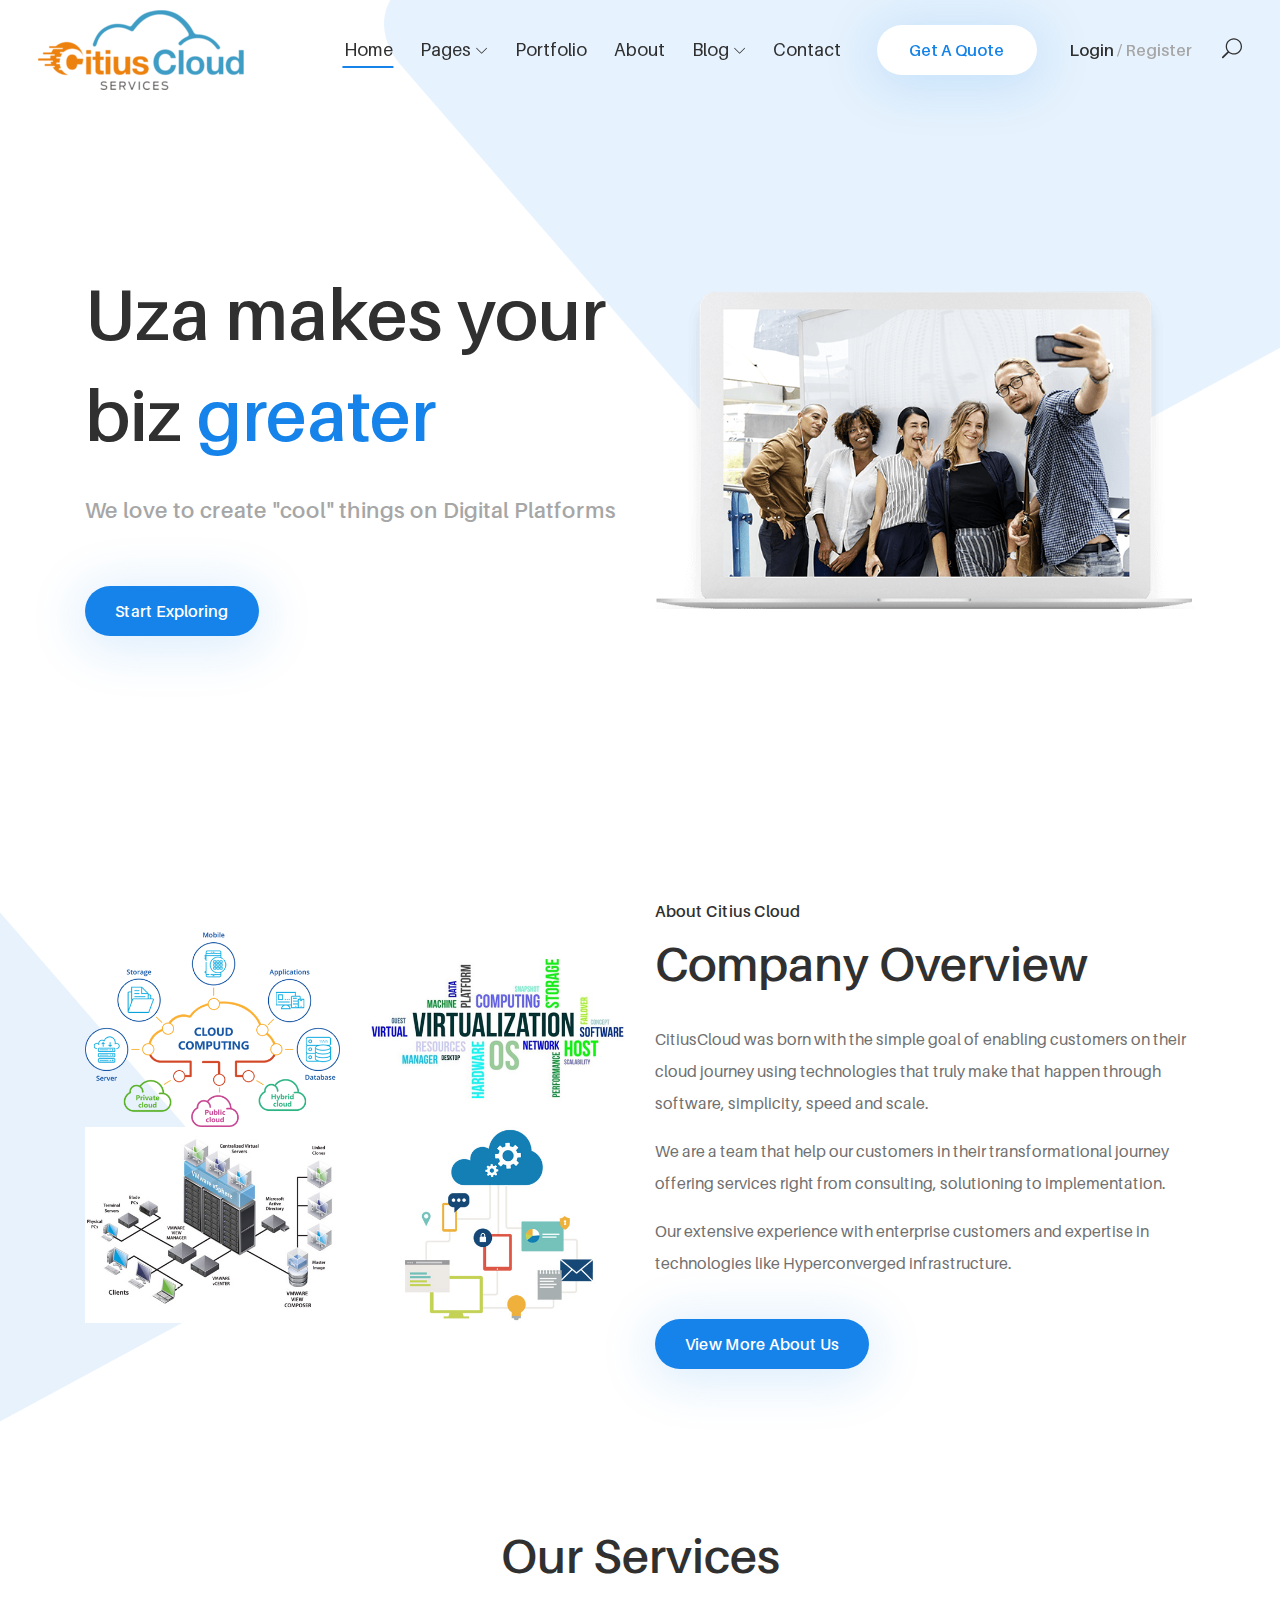
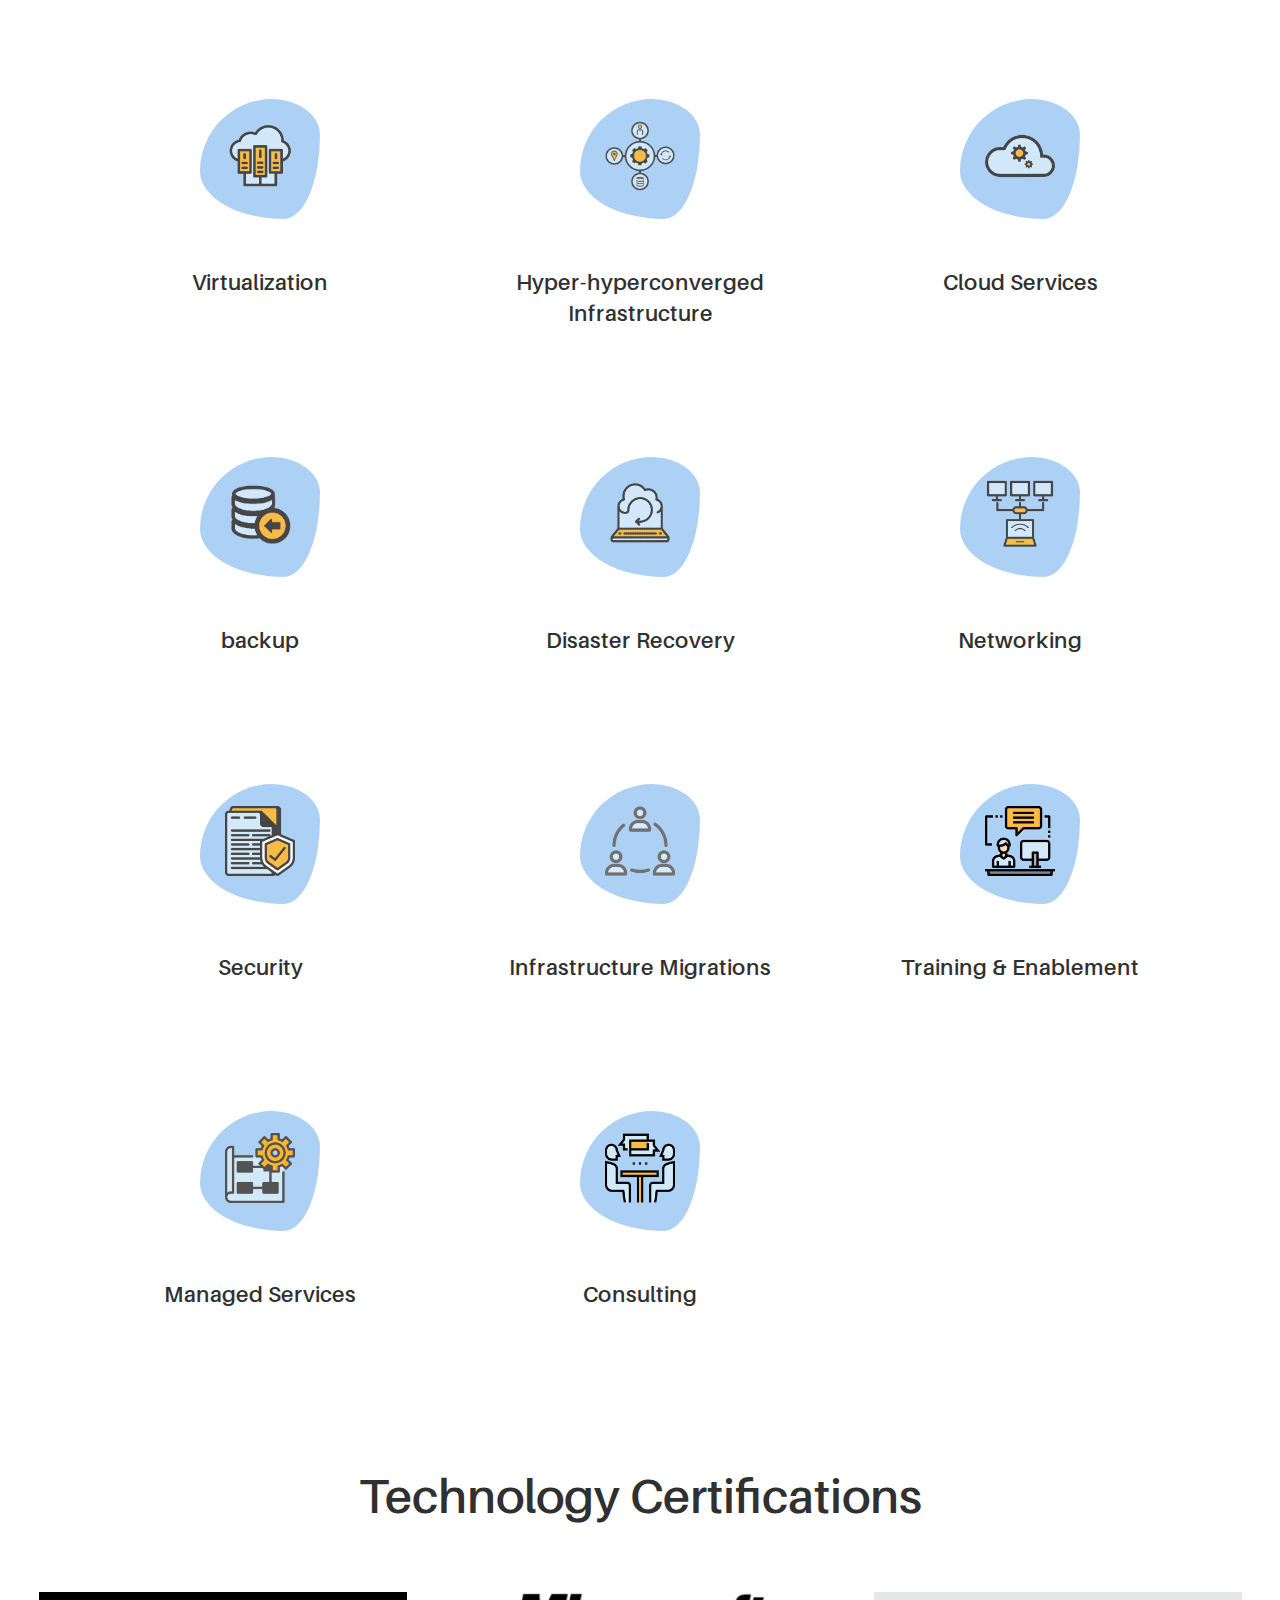
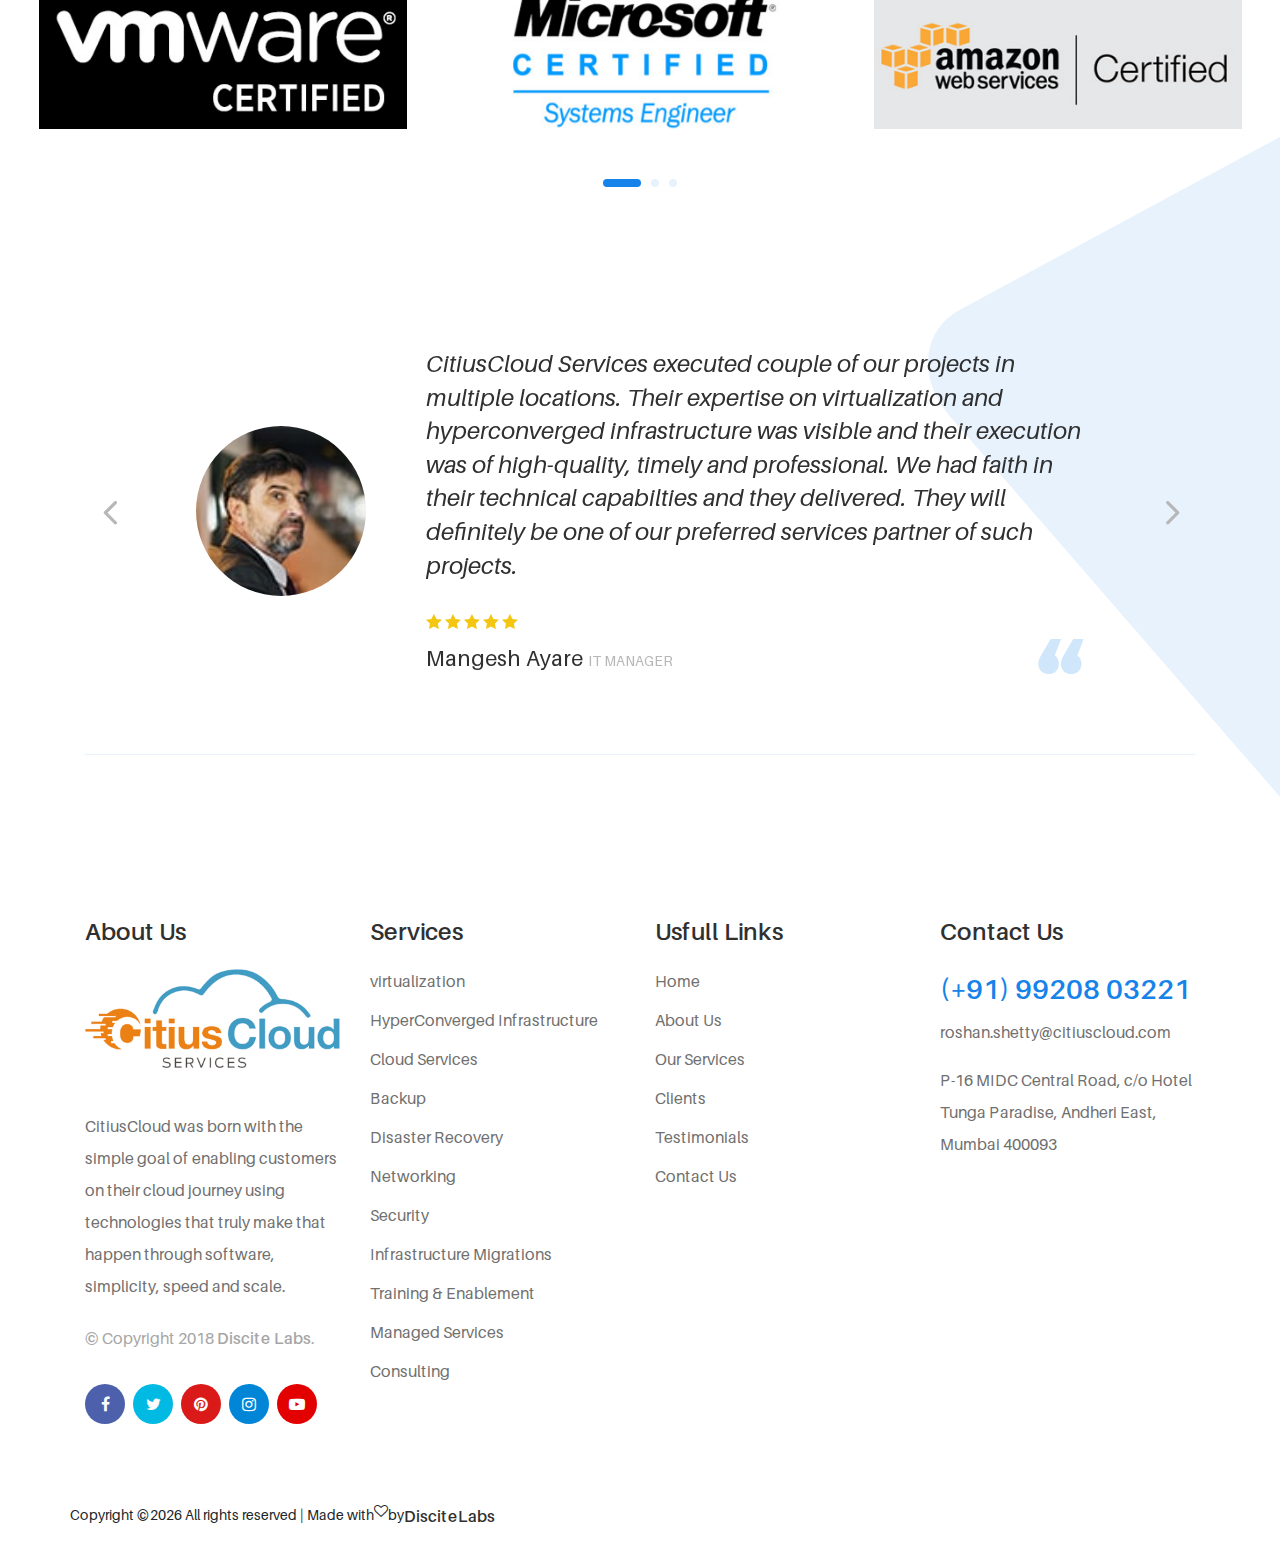
<file: index.html>
<!DOCTYPE html>
<html lang="en">

<head>
    <meta charset="UTF-8">
    <meta name="description" content="uza - Model Agency HTML5 Template">
    <meta http-equiv="X-UA-Compatible" content="IE=edge">
    <meta name="viewport" content="width=device-width, initial-scale=1, shrink-to-fit=no">

    <!-- Title -->
    <title>CitiusCloud Services</title>

    <!-- Favicon -->
    <link rel="icon" href="./img/core-img/favicon.ico">

    <!-- Core Stylesheet -->
    <link rel="stylesheet" href="style.css">

</head>

<body>
    <!-- Preloader -->
    <div id="preloader">
        <div class="wrapper">
            <div class="cssload-loader"></div>
        </div>
    </div>

    <!-- ***** Top Search Area Start ***** -->
    <div class="top-search-area">
        <!-- Search Modal -->
        <div class="modal fade" id="searchModal" tabindex="-1" role="dialog" aria-hidden="true">
            <div class="modal-dialog modal-dialog-centered" role="document">
                <div class="modal-content">
                    <div class="modal-body">
                        <!-- Close Button -->
                        <button type="button" class="btn close-btn" data-dismiss="modal"><i class="fa fa-times"></i></button>
                        <!-- Form -->
                        <form action="index.html" method="post">
                            <input type="search" name="top-search-bar" class="form-control" placeholder="Search and hit enter...">
                            <button type="submit">Search</button>
                        </form>
                    </div>
                </div>
            </div>
        </div>
    </div>
    <!-- ***** Top Search Area End ***** -->

    <!-- ***** Header Area Start ***** -->
    <header class="header-area">
        <!-- Main Header Start -->
        <div class="main-header-area">
            <div class="classy-nav-container breakpoint-off">
                <!-- Classy Menu -->
                <nav class="classy-navbar justify-content-between" id="uzaNav">

                    <!-- Logo -->
                    <a class="nav-brand" href="index.html"><img src="./img/core-img/logo.png" alt=""></a>

                    <!-- Navbar Toggler -->
                    <div class="classy-navbar-toggler">
                        <span class="navbarToggler"><span></span><span></span><span></span></span>
                    </div>

                    <!-- Menu -->
                    <div class="classy-menu">
                        <!-- Menu Close Button -->
                        <div class="classycloseIcon">
                            <div class="cross-wrap"><span class="top"></span><span class="bottom"></span></div>
                        </div>

                        <!-- Nav Start -->
                        <div class="classynav">
                            <ul id="nav">
                                <li class="current-item"><a href="./index.html">Home</a></li>
                                <li><a href="#">Pages</a>
                                    <ul class="dropdown">
                                        <li><a href="./index.html">- Home</a></li>
                                        <li><a href="./about.html">- About</a></li>
                                        <li><a href="./services.html">- Services</a></li>
                                        <li><a href="./portfolio.html">- Portfolio</a></li>
                                        <li><a href="./portfolio-single.html">- Single Portfolio</a></li>
                                        <li><a href="./blog.html">- Blog</a></li>
                                        <li><a href="./single-blog.html">- Blog Details</a></li>
                                        <li><a href="./contact.html">- Contact</a></li>
                                        <li><a href="#">- Dropdown</a>
                                            <ul class="dropdown">
                                                <li><a href="#">- Dropdown Item</a></li>
                                                <li><a href="#">- Dropdown Item</a>
                                                    <ul class="dropdown">
                                                        <li><a href="#">- Even Dropdown</a></li>
                                                        <li><a href="#">- Even Dropdown</a></li>
                                                        <li><a href="#">- Even Dropdown</a></li>
                                                        <li><a href="#">- Even Dropdown</a></li>
                                                    </ul>
                                                </li>
                                                <li><a href="#">- Dropdown Item</a></li>
                                                <li><a href="#">- Dropdown Item</a></li>
                                            </ul>
                                        </li>
                                    </ul>
                                </li>
                                <li><a href="./portfolio.html">Portfolio</a></li>
                                <li><a href="./about.html">About</a></li>
                                <li><a href="#">Blog</a>
                                    <ul class="dropdown">
                                        <li><a href="./blog.html">- Blog</a></li>
                                        <li><a href="./single-blog.html">- Blog Details</a></li>
                                    </ul>
                                </li>
                                <li><a href="./contact.html">Contact</a></li>
                            </ul>

                            <!-- Get A Quote -->
                            <div class="get-a-quote ml-4 mr-3">
                                <a href="#" class="btn uza-btn">Get A Quote</a>
                            </div>

                            <!-- Login / Register -->
                            <div class="login-register-btn mx-3">
                                <a href="#">Login <span>/ Register</span></a>
                            </div>

                            <!-- Search Icon -->
                            <div class="search-icon" data-toggle="modal" data-target="#searchModal">
                                <i class="icon_search"></i>
                            </div>
                        </div>
                        <!-- Nav End -->

                    </div>
                </nav>
            </div>
        </div>
    </header>
    <!-- ***** Header Area End ***** -->

    <!-- ***** Welcome Area Start ***** -->
    <section class="welcome-area">
        <div class="welcome-slides owl-carousel">

            <!-- Single Welcome Slide -->
            <div class="single-welcome-slide">
                <!-- Background Curve -->
                <div class="background-curve">
                    <img src="./img/core-img/curve-1.png" alt="">
                </div>

                <!-- Welcome Content -->
                <div class="welcome-content h-100">
                    <div class="container h-100">
                        <div class="row h-100 align-items-center">
                            <!-- Welcome Text -->
                            <div class="col-12 col-md-6">
                                <div class="welcome-text">
                                    <h2 data-animation="fadeInUp" data-delay="100ms">Uza makes your <br> biz <span>greater</span></h2>
                                    <h5 data-animation="fadeInUp" data-delay="400ms">We love to create "cool" things on Digital Platforms</h5>
                                    <a href="#" class="btn uza-btn btn-2" data-animation="fadeInUp" data-delay="700ms">Start Exploring</a>
                                </div>
                            </div>
                            <!-- Welcome Thumbnail -->
                            <div class="col-12 col-md-6">
                                <div class="welcome-thumbnail">
                                    <img src="./img/bg-img/1.png" alt="" data-animation="slideInRight" data-delay="400ms">
                                </div>
                            </div>
                        </div>
                    </div>
                </div>
            </div>

            <!-- Single Welcome Slide -->
            <div class="single-welcome-slide">
                <!-- Background Curve -->
                <div class="background-curve">
                    <img src="./img/core-img/curve-1.png" alt="">
                </div>

                <!-- Welcome Content -->
                <div class="welcome-content h-100">
                    <div class="container h-100">
                        <div class="row h-100 align-items-center">
                            <!-- Welcome Text -->
                            <div class="col-12 col-md-6">
                                <div class="welcome-text">
                                    <h2 data-animation="fadeInUp" data-delay="100ms">Uza makes your <br> biz <span>greater</span></h2>
                                    <h5 data-animation="fadeInUp" data-delay="400ms">We love to create "cool" things on Digital Platforms</h5>
                                    <a href="#" class="btn uza-btn btn-2" data-animation="fadeInUp" data-delay="700ms">Start Exploring</a>
                                </div>
                            </div>
                            <!-- Welcome Thumbnail -->
                            <div class="col-12 col-md-6">
                                <div class="welcome-thumbnail">
                                    <img src="./img/bg-img/1.png" alt="" data-animation="slideInRight" data-delay="400ms">
                                </div>
                            </div>
                        </div>
                    </div>
                </div>
            </div>

            <!-- Single Welcome Slide -->
            <div class="single-welcome-slide">
                <!-- Background Curve -->
                <div class="background-curve">
                    <img src="./img/core-img/curve-1.png" alt="">
                </div>

                <!-- Welcome Content -->
                <div class="welcome-content h-100">
                    <div class="container h-100">
                        <div class="row h-100 align-items-center">
                            <!-- Welcome Text -->
                            <div class="col-12 col-md-6">
                                <div class="welcome-text">
                                    <h2 data-animation="fadeInUp" data-delay="100ms">Uza makes your <br> biz <span>greater</span></h2>
                                    <h5 data-animation="fadeInUp" data-delay="400ms">We love to create "cool" things on Digital Platforms</h5>
                                    <a href="#" class="btn uza-btn btn-2" data-animation="fadeInUp" data-delay="700ms">Start Exploring</a>
                                </div>
                            </div>
                            <!-- Welcome Thumbnail -->
                            <div class="col-12 col-md-6">
                                <div class="welcome-thumbnail">
                                    <img src="./img/bg-img/1.png" alt="" data-animation="slideInRight" data-delay="400ms">
                                </div>
                            </div>
                        </div>
                    </div>
                </div>
            </div>

        </div>
    </section>
    <!-- ***** Welcome Area End ***** -->

    <!-- ***** About Us Area Start ***** -->
    <section class="uza-about-us-area">
        <div class="container">
            <div class="row align-items-center">

                <!-- About Thumbnail -->

                <div class="col-lg-6 col-md-12" style="margin-top: -94px;">
                    <div class="row about-image">
                        <div class="col-6 col-lg-6 col-md-6">
                                <img src="./img/bg-img/abt1.png" alt="about">
                        </div>

                        <div class="col-6 col-lg-6 col-md-6">
                                <img src="./img/bg-img/abt2.jpg" alt="about">
                        </div>

                        <div class="col-6 col-lg-6 col-md-6">
                                <img src="./img/bg-img/abt3.jpg" alt="about">
                        </div>

                        <div class="col-6 col-lg-6 col-md-6">
                                <img src="./img/bg-img/abt4.jpg" alt="about">
                        </div>
                    </div>
                </div>


                <!-- About Us Content -->
                <div class="col-12 col-md-6">
                    <div class="about-us-content mb-80">
                        <h6>About Citius Cloud</h6>
                        <h2>Company Overview</h2>
                        <p>CitiusCloud was born with the simple goal of enabling customers on their cloud journey using technologies that truly make that happen through software, simplicity, speed and scale.</p>
                        <p>We are a team that help our customers in their transformational journey offering services right from consulting, solutioning to implementation.</p>
                        <p>Our extensive experience with enterprise customers and expertise in technologies like Hyperconverged infrastructure.</p>
                        <a href="#" class="btn uza-btn btn-2 mt-4">View More About Us</a>
                    </div>
                </div>
            </div>
        </div>

        <!-- About Background Pattern -->
        <div class="about-bg-pattern">
            <img src="./img/core-img/curve-2.png" alt="">
        </div>
    </section>
    <!-- ***** About Us Area End ***** -->


    <!-- ***** Services Area Start ***** -->
    <section class="uza-services-area section-padding-80-0">
        <div class="container">
            <div class="row">
                <!-- Section Heading -->
                <div class="col-12">
                    <div class="section-heading text-center">
                        <h2>Our Services</h2>
                    </div>
                </div>
            </div>

            <div class="row">

                <!-- Single Service Area -->
                <div class="col-12 col-lg-4">
                    <div class="single-service-area mb-80">
                        <!-- Service Icon -->
                        <div class="container" style=" align-items: center;  display: flex;  height:24vh;  justify-content: center;">
                            <div class="shape" style="background:#add1f5;  animation: morph 8s ease-in-out infinite;  border-radius: 60% 40% 30% 70% / 60% 30% 70% 40%;  height: 120px;  transition: all 1s ease-in-out;  width: 120px;  z-index: 5;">
                                <img src="./img/bg-img/services/virtualisation.png" alt="" style="height: 70px; margin-top: 22px;">
                            </div>
                        </div>
                        <h5>Virtualization</h5>
                    </div>
                </div>

                <!-- Single Service Area -->
                <div class="col-12 col-lg-4">
                    <div class="single-service-area mb-80">
                        <!-- Service Icon -->
                        <div class="container" style=" align-items: center;  display: flex;  height:24vh;  justify-content: center;">
                            <div class="shape" style="background:#add1f5;  animation: morph 8s ease-in-out infinite;  border-radius: 60% 40% 30% 70% / 60% 30% 70% 40%;  height: 120px;  transition: all 1s ease-in-out;  width: 120px;  z-index: 5;">
                                <img src="./img/bg-img/services/hyperconvergened.png" alt="" style="height: 70px; margin-top: 22px;">
                            </div>
                        </div>
                        <h5>Hyper-hyperconverged Infrastructure</h5>
                    </div>
                </div>

                <!-- Single Service Area -->
                <div class="col-12 col-lg-4">
                    <div class="single-service-area mb-80">
                        <!-- Service Icon -->
                        <div class="container" style=" align-items: center;  display: flex;  height:24vh;  justify-content: center;">
                            <div class="shape" style="background:#add1f5;  animation: morph 8s ease-in-out infinite;  border-radius: 60% 40% 30% 70% / 60% 30% 70% 40%;  height: 120px;  transition: all 1s ease-in-out;  width: 120px;  z-index: 5;">
                                <img src="./img/bg-img/services/Cloud-Icon.png" alt="" style="height: 70px; margin-top: 22px;">
                            </div>
                        </div>
                        <h5>Cloud Services</h5>
                    </div>
                </div>

                <!-- Single Service Area -->
                <div class="col-12 col-lg-4">
                    <div class="single-service-area mb-80">
                        <!-- Service Icon -->
                        <div class="container" style=" align-items: center;  display: flex;  height:24vh;  justify-content: center;">
                            <div class="shape" style="background:#add1f5;  animation: morph 8s ease-in-out infinite;  border-radius: 60% 40% 30% 70% / 60% 30% 70% 40%;  height: 120px;  transition: all 1s ease-in-out;  width: 120px;  z-index: 5;">
                                <img src="./img/bg-img/services/backup.png" alt="" style="height: 70px; margin-top: 22px;">
                            </div>
                        </div>
                        <h5>backup</h5>
                    </div>
                </div>

                <!-- Single Service Area -->
                <div class="col-12 col-lg-4">
                    <div class="single-service-area mb-80">
                        <!-- Service Icon -->
                        <div class="container" style=" align-items: center;  display: flex;  height:24vh;  justify-content: center;">
                            <div class="shape" style="background:#add1f5;  animation: morph 8s ease-in-out infinite;  border-radius: 60% 40% 30% 70% / 60% 30% 70% 40%;  height: 120px;  transition: all 1s ease-in-out;  width: 120px;  z-index: 5;">
                                <img src="./img/bg-img/services/disaster.png" alt="" style="height: 70px; margin-top: 22px;">
                            </div>
                        </div>
                        <h5>Disaster Recovery</h5>
                    </div>
                </div>

                <!-- Single Service Area -->
                <div class="col-12 col-lg-4">
                    <div class="single-service-area mb-80">
                        <!-- Service Icon -->
                        <div class="container" style=" align-items: center;  display: flex;  height:24vh;  justify-content: center;">
                            <div class="shape" style="background:#add1f5;  animation: morph 8s ease-in-out infinite;  border-radius: 60% 40% 30% 70% / 60% 30% 70% 40%;  height: 120px;  transition: all 1s ease-in-out;  width: 120px;  z-index: 5;">
                                <img src="./img/bg-img/services/networking.png" alt="" style="height: 70px; margin-top: 22px;">
                            </div>
                        </div>
                        <h5>Networking</h5>
                    </div>
                </div>

                <!-- Single Service Area -->
                <div class="col-12 col-lg-4">
                    <div class="single-service-area mb-80">
                        <!-- Service Icon -->
                        <div class="container" style=" align-items: center;  display: flex;  height:24vh;  justify-content: center;">
                            <div class="shape" style="background:#add1f5;  animation: morph 8s ease-in-out infinite;  border-radius: 60% 40% 30% 70% / 60% 30% 70% 40%;  height: 120px;  transition: all 1s ease-in-out;  width: 120px;  z-index: 5;">
                                <img src="./img/bg-img/services/security1.png" alt="" style="height: 70px; margin-top: 22px;">
                            </div>
                        </div>
                        <h5>Security</h5>
                    </div>
                </div>

                <!-- Single Service Area -->
                <div class="col-12 col-lg-4">
                    <div class="single-service-area mb-80">
                        <!-- Service Icon -->
                        <div class="container" style=" align-items: center;  display: flex;  height:24vh;  justify-content: center;">
                            <div class="shape" style="background:#add1f5;  animation: morph 8s ease-in-out infinite;  border-radius: 60% 40% 30% 70% / 60% 30% 70% 40%;  height: 120px;  transition: all 1s ease-in-out;  width: 120px;  z-index: 5;">
                                <img src="./img/bg-img/services/migration.png" alt="" style="height: 70px; margin-top: 22px;">
                            </div>
                        </div>
                        <h5>Infrastructure Migrations</h5>
                    </div>
                </div>

                <!-- Single Service Area -->
                <div class="col-12 col-lg-4">
                    <div class="single-service-area mb-80">
                        <!-- Service Icon -->
                        <div class="container" style=" align-items: center;  display: flex;  height:24vh;  justify-content: center;">
                            <div class="shape" style="background:#add1f5;  animation: morph 8s ease-in-out infinite;  border-radius: 60% 40% 30% 70% / 60% 30% 70% 40%;  height: 120px;  transition: all 1s ease-in-out;  width: 120px;  z-index: 5;">
                                <img src="./img/bg-img/services/training.png" alt="" style="height: 70px; margin-top: 22px;">
                            </div>
                        </div>
                        <h5>Training & Enablement</h5>
                    </div>
                </div>

                <!-- Single Service Area -->
                <div class="col-12 col-lg-4">
                    <div class="single-service-area mb-80">
                        <!-- Service Icon -->
                        <div class="container" style=" align-items: center;  display: flex;  height: 24vh;  justify-content: center;">
                            <div class="shape" style="background:#add1f5;  animation: morph 8s ease-in-out infinite;  border-radius: 60% 40% 30% 70% / 60% 30% 70% 40%;  height: 120px;  transition: all 1s ease-in-out;  width: 120px;  z-index: 5;">
                                <img src="./img/bg-img/services/implement.png" alt="" style="height: 70px; margin-top: 22px;">
                            </div>
                        </div>

                        <h5>Managed Services</h5>
                    </div>
                </div>

                <!-- Single Service Area -->
                <div class="col-12 col-lg-4">
                    <div class="single-service-area mb-80">

                        <div class="container" style=" align-items: center;  display: flex;  height: 24vh;  justify-content: center;">
                            <div class="shape" style="background:#add1f5;  animation: morph 8s ease-in-out infinite;  border-radius: 60% 40% 30% 70% / 60% 30% 70% 40%;  height: 120px;  transition: all 1s ease-in-out;  width: 120px;  z-index: 5;">
                                <img src="./img/bg-img/services/consulting.png" alt="" style="height: 70px; margin-top: 22px;">
                            </div>
                        </div>

                        <h5>Consulting</h5>
                    </div>
                </div>


            </div>
        </div>
    </section>
    <!-- ***** Services Area End ***** -->

    <!-- ***** Portfolio Area Start ***** -->
    <section class="uza-portfolio-area section-padding-80">
        <div class="container">
            <div class="row">
                <!-- Section Heading -->
                <div class="col-12">
                    <div class="section-heading text-center">
                        <h2>Technology Certifications</h2>
                    </div>
                </div>
            </div>
        </div>

        <div class="container-fluid">
            <div class="row">
                <!-- Portfolio Slides -->
                <div class="portfolio-sildes owl-carousel">

                    <!-- Single Portfolio Slide -->
                    <div class="single-portfolio-slide">
                        <img src="./img/bg-img/vmware.jpg" alt="">
                        <!-- View More -->
                        <div class="view-more-btn">
                            <a href="#"></a>
                        </div>
                    </div>

                    <!-- Single Portfolio Slide -->
                    <div class="single-portfolio-slide">
                        <img src="./img/bg-img/microsoft.jpg" alt="">

                        <!-- View More -->
                        <div class="view-more-btn">
                            <a href="#"></a>
                        </div>
                    </div>

                    <!-- Single Portfolio Slide -->
                    <div class="single-portfolio-slide">
                        <img src="./img/bg-img/amazon.jpg" alt="">

                        <!-- View More -->
                        <div class="view-more-btn">
                            <a href="#"></a>
                        </div>
                    </div>

                    <!-- Single Portfolio Slide -->
                    <div class="single-portfolio-slide">
                        <img src="./img/bg-img/Commvault.jpg" alt="">

                        <!-- View More -->
                        <div class="view-more-btn">
                            <a href="#"></a>
                        </div>
                    </div>

                    <!-- Single Portfolio Slide -->
                    <div class="single-portfolio-slide">
                        <img src="./img/bg-img/ncap.jpg" alt="">

                        <!-- View More -->
                        <div class="view-more-btn">
                            <a href="#"></a>
                        </div>
                    </div>

                    <!-- Single Portfolio Slide -->
                    <div class="single-portfolio-slide">
                        <img src="./img/bg-img/vcap.jpg" alt="">

                        <!-- View More -->
                        <div class="view-more-btn">
                            <a href="#"></a>
                        </div>
                    </div>


                    <!-- Single Portfolio Slide -->
                    <div class="single-portfolio-slide">
                        <img src="./img/bg-img/zerto.jpg" alt="">

                        <!-- View More -->
                        <div class="view-more-btn">
                            <a href="#"></a>
                        </div>
                    </div>

                </div>
            </div>
        </div>

        <!-- Client Feedback Area Start -->
        <div class="clients-feedback-area mt-80 section-padding-80 clearfix">
            <div class="container">
                <div class="row">
                    <div class="col-12">
                        <!-- Testimonial Slides -->
                        <div class="testimonial-slides owl-carousel">

                            <!-- Single Testimonial Slide -->
                            <div class="single-testimonial-slide d-flex align-items-center">
                                <!-- Testimonial Thumbnail -->
                                <div class="testimonial-thumbnail">
                                    <img src="./img/bg-img/16.jpg" alt="">
                                </div>
                                <!-- Testimonial Content -->
                                <div class="testimonial-content">
                                    <h4>CitiusCloud Services executed couple of our projects in multiple locations. Their expertise on virtualization and hyperconverged infrastructure was visible and their execution was of high-quality, timely and professional. We had faith in their technical capabilties and they delivered. They will definitely be one of our preferred services partner of such projects. </h4>
                                    <!-- Ratings -->
                                    <div class="ratings">
                                        <i class="icon_star"></i>
                                        <i class="icon_star"></i>
                                        <i class="icon_star"></i>
                                        <i class="icon_star"></i>
                                        <i class="icon_star"></i>
                                    </div>
                                    <!-- Author Info -->
                                    <div class="author-info">
                                        <h5>Mangesh Ayare <span>IT Manager</span></h5>
                                    </div>
                                    <!-- Quote Icon -->
                                    <div class="quote-icon"><img src="img/core-img/quote.png" alt=""></div>
                                </div>
                            </div>

                            <!-- Single Testimonial Slide -->
                            <div class="single-testimonial-slide d-flex align-items-center">
                                <!-- Testimonial Thumbnail -->
                                <div class="testimonial-thumbnail">
                                    <img src="./img/bg-img/16.jpg" alt="">
                                </div>
                                <!-- Testimonial Content -->
                                <div class="testimonial-content">
                                    <h4>CitiusCloud Services executed couple of our projects in multiple locations. Their expertise on virtualization and hyperconverged infrastructure was visible and their execution was of high-quality, timely and professional. We had faith in their technical capabilties and they delivered. They will definitely be one of our preferred services partner of such projects. </h4>
                                    <!-- Ratings -->
                                    <div class="ratings">
                                        <i class="icon_star"></i>
                                        <i class="icon_star"></i>
                                        <i class="icon_star"></i>
                                        <i class="icon_star"></i>
                                        <i class="icon_star"></i>
                                    </div>
                                    <!-- Author Info -->
                                    <div class="author-info">
                                        <h5>Mangesh Ayare <span>IT Manager</span></h5>
                                    </div>
                                    <!-- Quote Icon -->
                                    <div class="quote-icon"><img src="img/core-img/quote.png" alt=""></div>
                                </div>
                            </div>

                            <!-- Single Testimonial Slide -->
                            <div class="single-testimonial-slide d-flex align-items-center">
                                <!-- Testimonial Thumbnail -->
                                <div class="testimonial-thumbnail">
                                    <img src="./img/bg-img/16.jpg" alt="">
                                </div>
                                <!-- Testimonial Content -->
                                <div class="testimonial-content">
                                    <h4>CitiusCloud Services executed couple of our projects in multiple locations. Their expertise on virtualization and hyperconverged infrastructure was visible and their execution was of high-quality, timely and professional. We had faith in their technical capabilties and they delivered. They will definitely be one of our preferred services partner of such projects. </h4>
                                    <!-- Ratings -->
                                    <div class="ratings">
                                        <i class="icon_star"></i>
                                        <i class="icon_star"></i>
                                        <i class="icon_star"></i>
                                        <i class="icon_star"></i>
                                        <i class="icon_star"></i>
                                    </div>
                                    <!-- Author Info -->
                                    <div class="author-info">
                                        <h5>Mangesh Ayare <span>IT Manager</span></h5>
                                    </div>
                                    <!-- Quote Icon -->
                                    <div class="quote-icon"><img src="img/core-img/quote.png" alt=""></div>
                                </div>
                            </div>

                        </div>
                    </div>
                </div>
            </div>
        </div>
        <!-- Client Feedback Area End -->

        <!-- Border -->
        <div class="container">
            <div class="border-line"></div>
        </div>

        <!-- Background Curve -->
        <div class="portfolio-bg-curve">
            <img src="./img/core-img/curve-3.png" alt="">
        </div>
    </section>
    <!-- ***** Portfolio Area End ***** -->


    <!-- ***** Footer Area Start ***** -->
    <footer class="footer-area section-padding-80-0">
        <div class="container">
            <div class="row justify-content-between">

                <!-- Single Footer Widget -->
                <div class="col-12 col-sm-6 col-lg-3">
                                    <div class="single-footer-widget mb-80">
                                        <!-- Widget Title -->
                                        <h4 class="widget-title">About Us</h4>
                                        <img src="./img/bg-img/logo.png" alt=""> <br><br><br>
                                        <p>CitiusCloud was born with the simple goal of enabling customers on their cloud journey using technologies that truly make that happen through software, simplicity, speed and scale.</p>

                                        <!-- Copywrite Text -->
                                        <div class="copywrite-text mb-30">
                                            <p>&copy; Copyright 2018 <a href="#">Discite Labs</a>.</p>
                                        </div>

                                        <!-- Social Info -->
                                        <div class="footer-social-info">
                                            <a href="#" class="facebook" data-toggle="tooltip" data-placement="top" title="Facebook"><i class="fa fa-facebook"></i></a>
                                            <a href="#" class="twitter" data-toggle="tooltip" data-placement="top" title="Twitter"><i class="fa fa-twitter"></i></a>
                                            <a href="#" class="pinterest" data-toggle="tooltip" data-placement="top" title="Pinterest"><i class="fa fa-pinterest"></i></a>
                                            <a href="#" class="instagram" data-toggle="tooltip" data-placement="top" title="Instagram"><i class="fa fa-instagram"></i></a>
                                            <a href="#" class="youtube" data-toggle="tooltip" data-placement="top" title="YouTube"><i class="fa fa-youtube-play"></i></a>
                                        </div>
                                    </div>
                                </div>


                <!-- Single Footer Widget -->
                <div class="col-12 col-sm-6 col-lg-3">
                                                    <div class="single-footer-widget mb-80">
                                                        <!-- Widget Title -->
                                                        <h4 class="widget-title">Services</h4>

                                                        <!-- Nav -->
                                                        <nav>
                                                            <ul class="our-link">
                                                                <li><a href="#">virtualization</a></li>
                                                                <li><a href="#">HyperConverged Infrastructure</a></li>
                                                                <li><a href="#">Cloud Services</a></li>
                                                                <li><a href="#">Backup</a></li>
                                                                <li><a href="#">Disaster Recovery</a></li>
                                                                <li><a href="#">Networking</a></li>
                                                                <li><a href="#">Security</a></li>
                                                                <li><a href="#">Infrastructure Migrations</a></li>
                                                                <li><a href="#">Training &amp; Enablement</a></li>
                                                                <li><a href="#">Managed Services</a></li>
                                                                <li><a href="#">Consulting</a></li>
                                                            </ul>
                                                        </nav>
                                                    </div>
                                                </div>

                <!-- Single Footer Widget -->
                <div class="col-12 col-sm-6 col-lg-3">
                    <div class="single-footer-widget mb-80">
                        <!-- Widget Title -->
                        <h4 class="widget-title">Usfull Links</h4>

                        <!-- Nav -->
                        <nav>
                            <ul class="our-link">
                                <li><a href="#">Home</a></li>
                                <li><a href="#">About Us</a></li>
                                <li><a href="#">Our Services</a></li>
                                <li><a href="#">Clients</a></li>
                                <li><a href="#">Testimonials</a></li>
                                <li><a href="#">Contact Us</a></li>
                            </ul>
                        </nav>
                    </div>
                </div>

                <!-- Single Footer Widget -->
                <div class="col-12 col-sm-6 col-lg-3">
                                    <div class="single-footer-widget mb-80">
                                        <!-- Widget Title -->
                                        <h4 class="widget-title">Contact Us</h4>

                                        <!-- Footer Content -->
                                        <div class="footer-content mb-15">
                                            <h3>(+91) 99208 03221</h3>
                                            <p>roshan.shetty@citiuscloud.com</p>
                                            <p>P-16 MIDC Central Road, c/o Hotel Tunga Paradise, Andheri East, Mumbai 400093</p>
                                        </div>
                                    </div>
                                </div>

            </div>

            <div class="row" style="margin-bottom: 30px;">

                <!-- Link back to Colorlib can't be removed. Template is licensed under CC BY 3.0. -->
                Copyright &copy;<script>document.write(new Date().getFullYear());</script> All rights reserved | Made  with <i class="fa fa-heart-o" aria-hidden="true"> </i>  by  <a href="https://discitelabs.com" target="_blank"> DisciteLabs</a>
                <!-- Link back to Colorlib can't be removed. Template is licensed under CC BY 3.0. -->

            </div>

        </div>
    </footer>
    <!-- ***** Footer Area End ***** -->


    <!-- ******* All JS Files ******* -->
    <!-- jQuery js -->
    <script src="js/jquery.min.js"></script>
    <!-- Popper js -->
    <script src="js/popper.min.js"></script>
    <!-- Bootstrap js -->
    <script src="js/bootstrap.min.js"></script>
    <!-- All js -->
    <script src="js/uza.bundle.js"></script>
    <!-- Active js -->
    <script src="js/default-assets/active.js"></script>

</body>

</html>
</file>
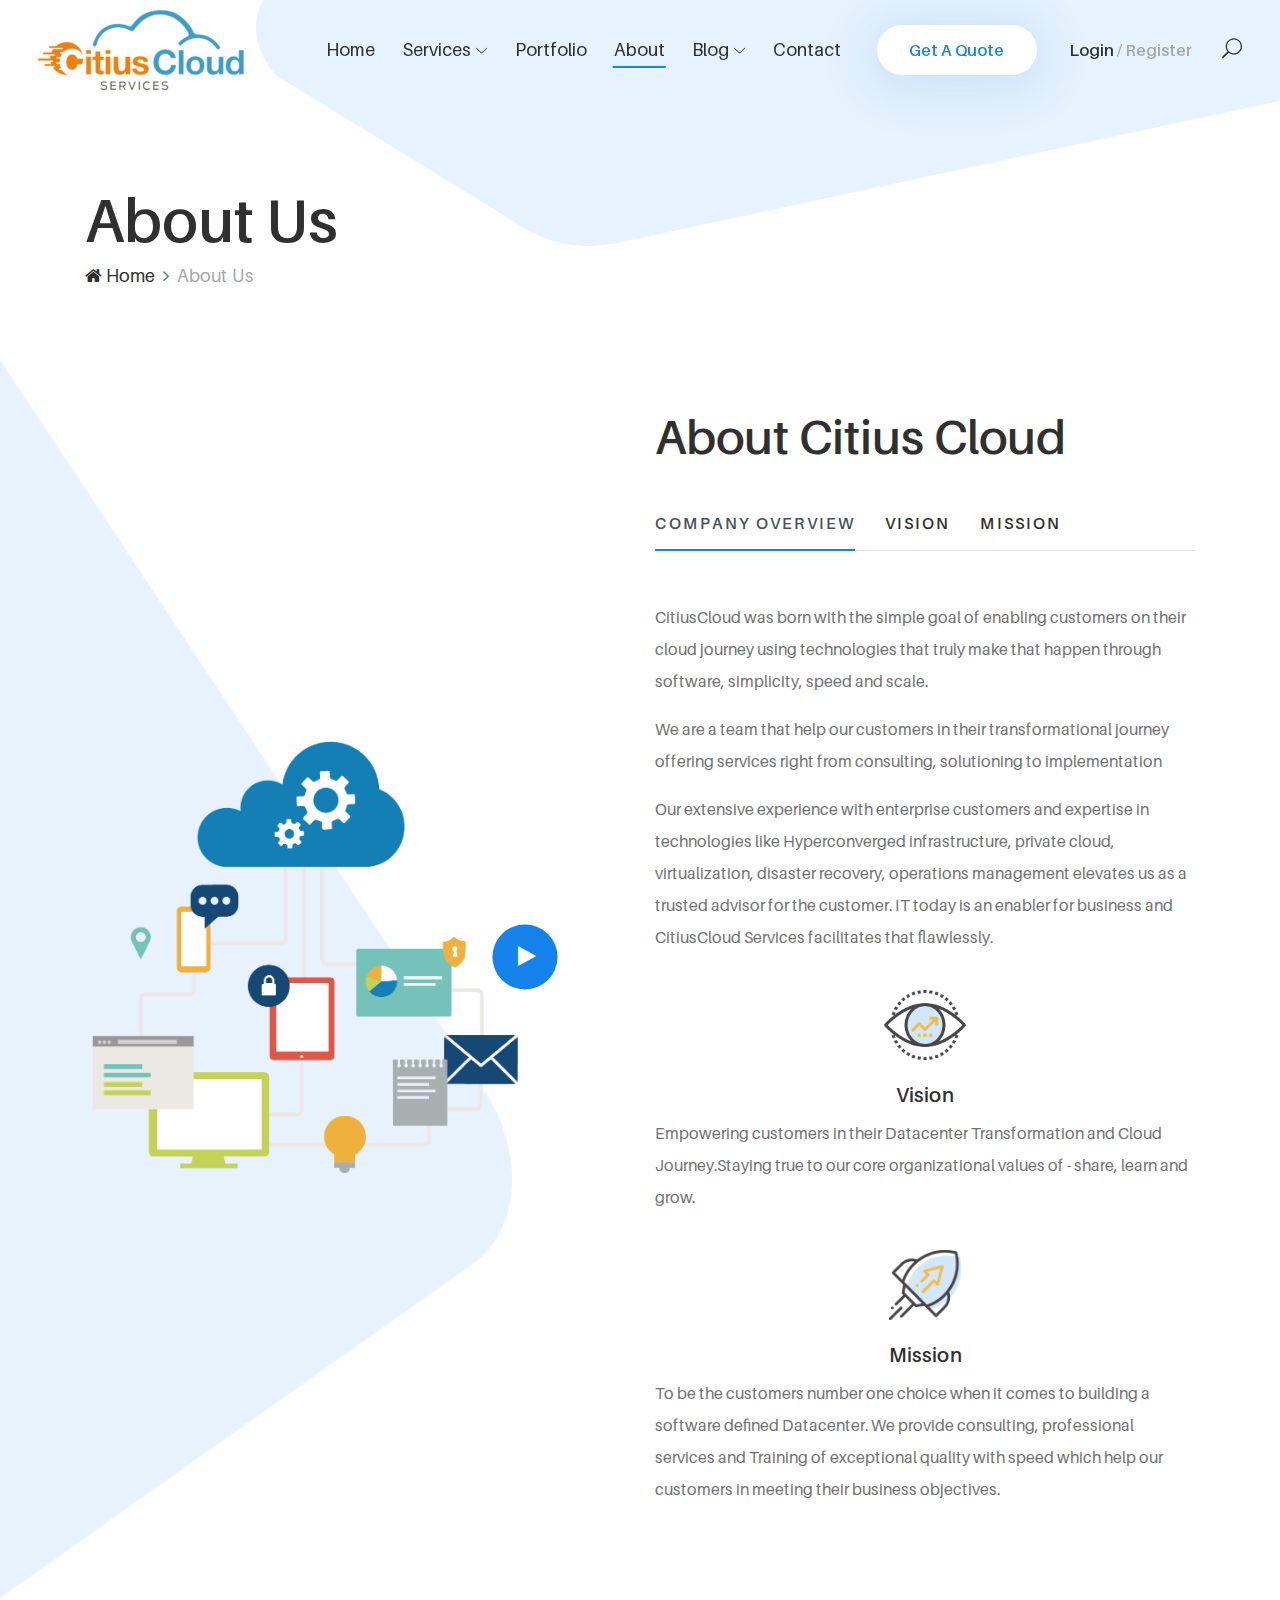
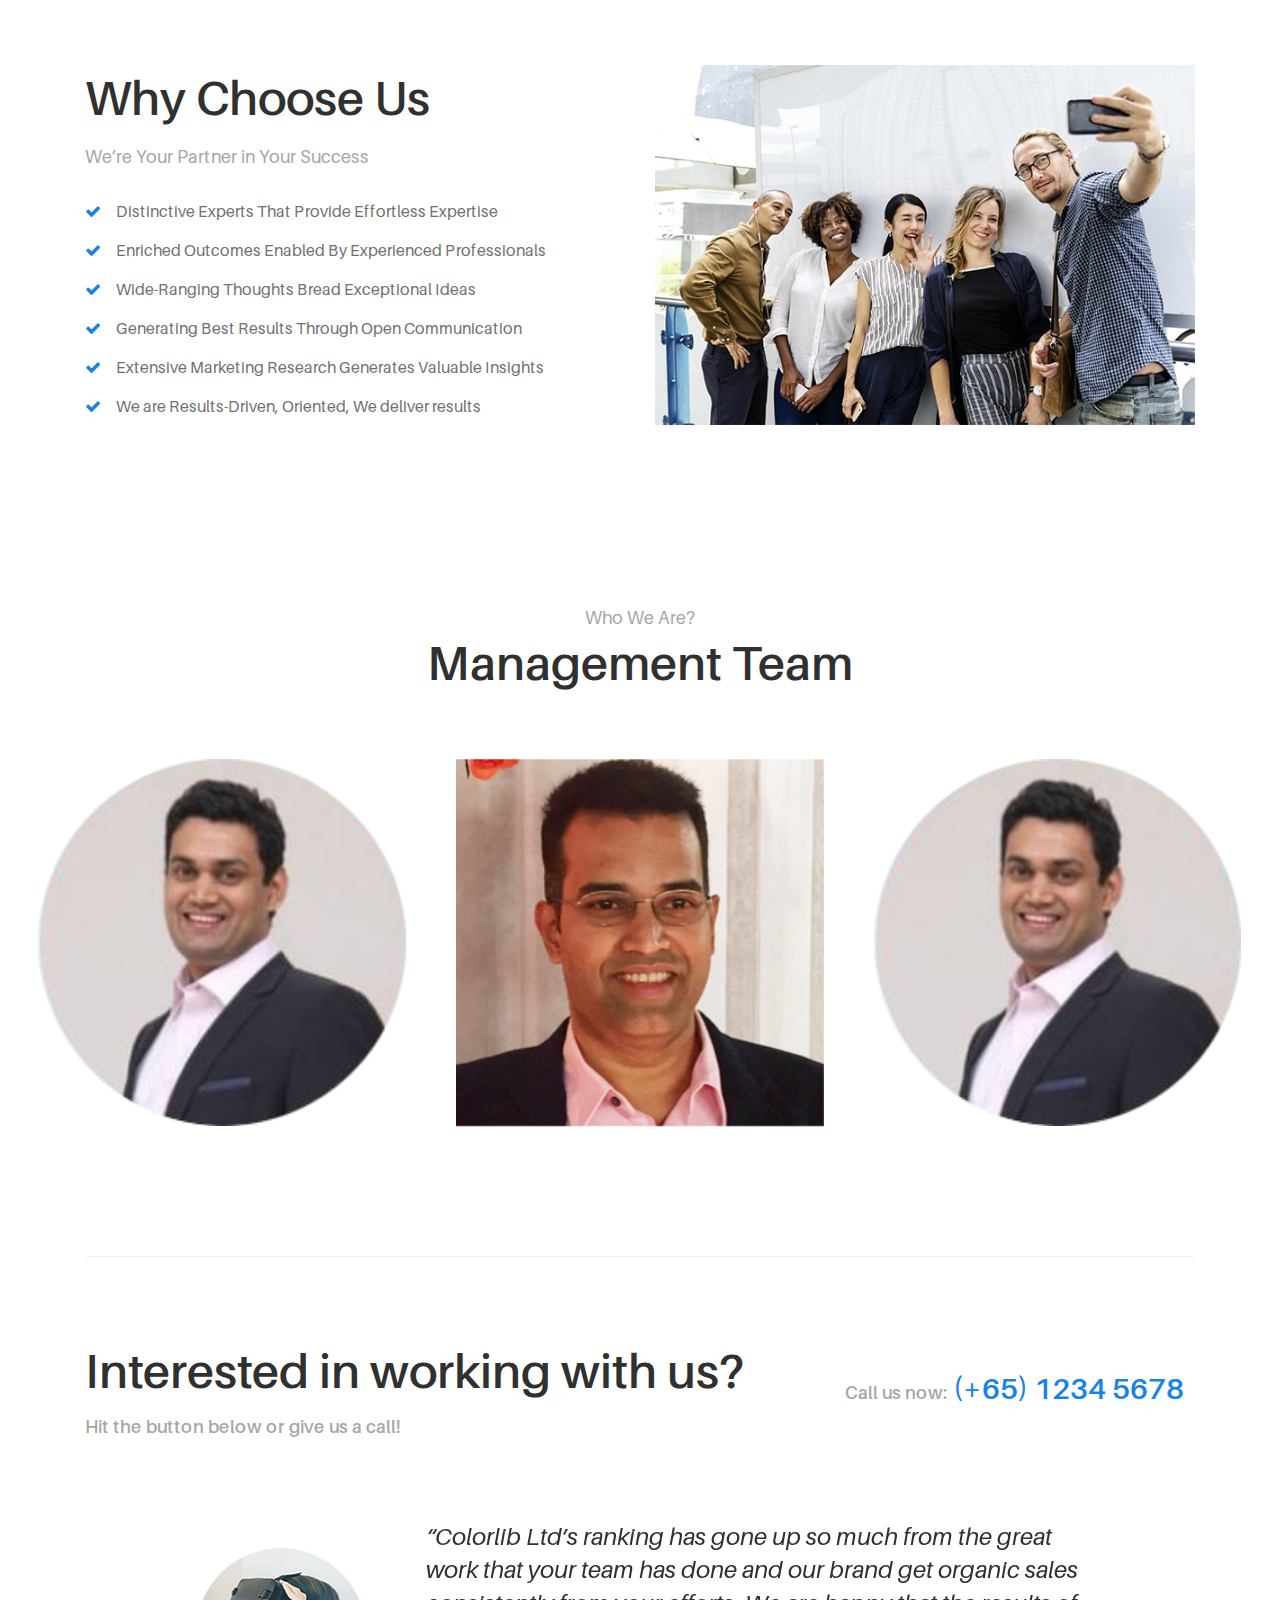
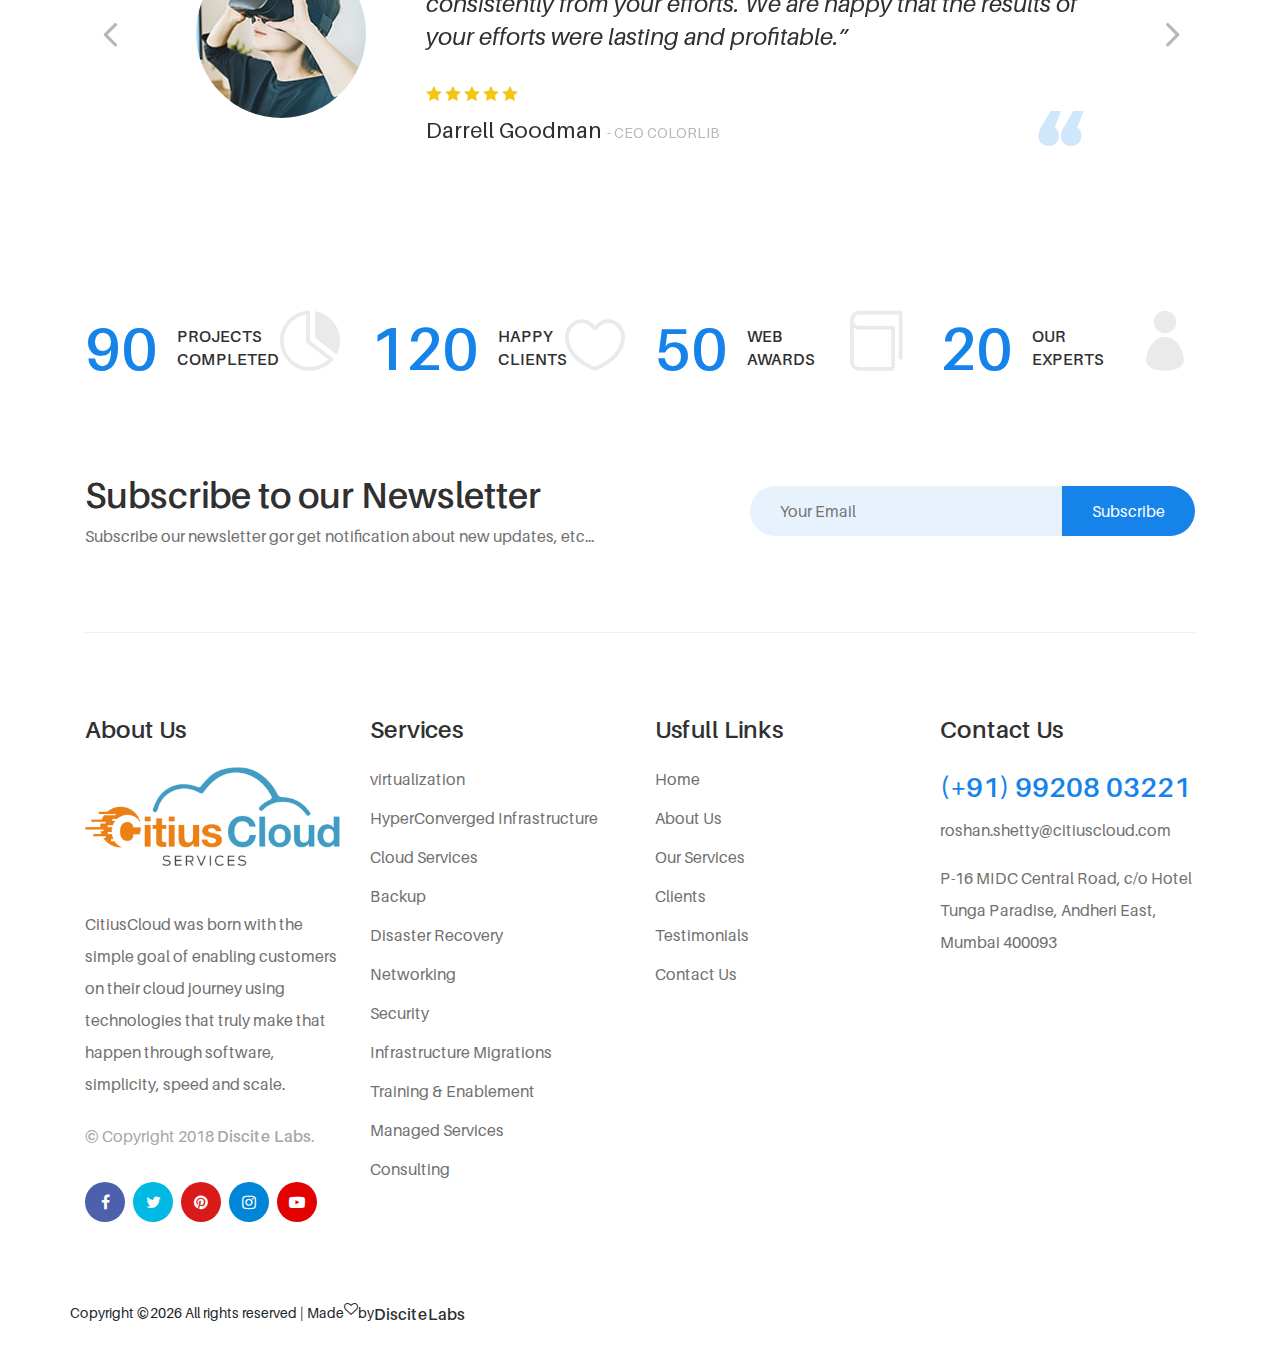
<file: about.html>
<!DOCTYPE html>
<html lang="en">

<head>
    <meta charset="UTF-8">
    <meta name="description" content="uza - Model Agency HTML5 Template">
    <meta http-equiv="X-UA-Compatible" content="IE=edge">
    <meta name="viewport" content="width=device-width, initial-scale=1, shrink-to-fit=no">

    <!-- Title -->
    <title>Citius Cloud Services</title>

    <!-- Favicon -->
    <link rel="icon" href="./img/core-img/favicon.ico">

    <!-- Core Stylesheet -->
    <link rel="stylesheet" href="style.css">

</head>

<body>
    <!-- Preloader -->
    <div id="preloader">
        <div class="wrapper">
            <div class="cssload-loader"></div>
        </div>
    </div>

    <!-- ***** Top Search Area Start ***** -->
    <div class="top-search-area">
        <!-- Search Modal -->
        <div class="modal fade" id="searchModal" tabindex="-1" role="dialog" aria-hidden="true">
            <div class="modal-dialog modal-dialog-centered" role="document">
                <div class="modal-content">
                    <div class="modal-body">
                        <!-- Close Button -->
                        <button type="button" class="btn close-btn" data-dismiss="modal"><i class="fa fa-times"></i></button>
                        <!-- Form -->
                        <form action="index.html" method="post">
                            <input type="search" name="top-search-bar" class="form-control" placeholder="Search and hit enter...">
                            <button type="submit">Search</button>
                        </form>
                    </div>
                </div>
            </div>
        </div>
    </div>
    <!-- ***** Top Search Area End ***** -->

    <!-- ***** Header Area Start ***** -->
    <header class="header-area">
        <!-- Main Header Start -->
        <div class="main-header-area">
            <div class="classy-nav-container breakpoint-off">
                <!-- Classy Menu -->
                <nav class="classy-navbar justify-content-between" id="uzaNav">

                    <!-- Logo -->
                    <a class="nav-brand" href="index.html"><img src="./img/core-img/logo.png" alt=""></a>

                    <!-- Navbar Toggler -->
                    <div class="classy-navbar-toggler">
                        <span class="navbarToggler"><span></span><span></span><span></span></span>
                    </div>

                    <!-- Menu -->
                    <div class="classy-menu">
                        <!-- Menu Close Button -->
                        <div class="classycloseIcon">
                            <div class="cross-wrap"><span class="top"></span><span class="bottom"></span></div>
                        </div>

                        <!-- Nav Start -->
                        <div class="classynav">
                            <ul id="nav">
                                <li><a href="./index.html">Home</a></li>
                                <li><a href="#">Services</a>
                                    <ul class="dropdown">
                                        <li><a href="#">Virtualization</a></li>
                                        <li><a href="#">HyperConverged Infrastructure</a></li>
                                        <li><a href="#">Cloud Services</a></li>
                                        <li><a href="#">Backup</a></li>
                                        <li><a href="#">Disaster Recovery</a></li>
                                        <li><a href="#">Networking</a></li>
                                        <li><a href="#">Security</a></li>
                                        <li><a href="#">Infrastructure Migrations</a></li>
                                        <li><a href="#">Training & Enablement</a></li>
                                        <li><a href="#">Managed Services</a></li>
                                        <li><a href="#">Consulting</a></li>
                                    </ul>
                                </li>
                                <li><a href="./portfolio.html">Portfolio</a></li>
                                <li class="current-item"><a href="./about.html">About</a></li>
                                <li><a href="#">Blog</a>
                                    <ul class="dropdown">
                                        <li><a href="./blog.html">- Blog</a></li>
                                        <li><a href="./single-blog.html">- Blog Details</a></li>
                                    </ul>
                                </li>
                                <li><a href="./contact.html">Contact</a></li>
                            </ul>

                            <!-- Get A Quote -->
                            <div class="get-a-quote ml-4 mr-3">
                                <a href="#" class="btn uza-btn">Get A Quote</a>
                            </div>

                            <!-- Login / Register -->
                            <div class="login-register-btn mx-3">
                                <a href="#">Login <span>/ Register</span></a>
                            </div>

                            <!-- Search Icon -->
                            <div class="search-icon" data-toggle="modal" data-target="#searchModal">
                                <i class="icon_search"></i>
                            </div>
                        </div>
                        <!-- Nav End -->

                    </div>
                </nav>
            </div>
        </div>
    </header>
    <!-- ***** Header Area End ***** -->

    <!-- ***** Breadcrumb Area Start ***** -->
    <div class="breadcrumb-area">
        <div class="container h-100">
            <div class="row h-100 align-items-end">
                <div class="col-12">
                    <div class="breadcumb--con">
                        <h2 class="title">About Us</h2>
                        <nav aria-label="breadcrumb">
                            <ol class="breadcrumb">
                                <li class="breadcrumb-item"><a href="#"><i class="fa fa-home"></i> Home</a></li>
                                <li class="breadcrumb-item active" aria-current="page">About Us</li>
                            </ol>
                        </nav>
                    </div>
                </div>
            </div>
        </div>

        <!-- Background Curve -->
        <div class="breadcrumb-bg-curve">
            <img src="./img/core-img/curve-5.png" alt="">
        </div>
    </div>
    <!-- ***** Breadcrumb Area End ***** -->

    <!-- ***** About Us Area Start ***** -->
    <section class="uza-about-us-area section-padding-80">
        <div class="container">
            <div class="row align-items-center">
                <!-- About Thumbnail -->
                <div class="col-12 col-lg-6">
                    <div class="about-us-thumbnail mb-80">
                        <img src="./img/bg-img/2.png" alt="">
                        <!-- Video Area -->
                        <div class="uza-video-area hi-icon-effect-8">
                            <a href="https://www.youtube.com/watch?v=sSakBz_eYzQ" class="hi-icon video-play-btn"><i class="fa fa-play" aria-hidden="true"></i></a>
                        </div>
                    </div>
                </div>

                <!-- About Us Content -->
                <div class="col-12 col-lg-6">
                    <div class="section-heading mb-5">
                        <h2>About Citius Cloud</h2>
                    </div>

                    <div class="about-us-content mb-80">
                        <div class="about-tab-area">
                            <ul class="nav nav-tabs mb-50" id="mona_modelTab" role="tablist">
                                <li class="nav-item">
                                    <a class="nav-link active" id="tab1" data-toggle="tab" href="#tab-1" role="tab" aria-controls="tab-1" aria-selected="true">Company Overview</a>
                                </li>
                                <li class="nav-item">
                                    <a class="nav-link" id="tab2" data-toggle="tab" href="#tab-2" role="tab" aria-controls="tab-2" aria-selected="false"> Vision</a>
                                </li>
                                <li class="nav-item">
                                    <a class="nav-link" id="tab3" data-toggle="tab" href="#tab-3" role="tab" aria-controls="tab-3" aria-selected="false">Mission</a>
                                </li>
                            </ul>
                        </div>

                        <!-- Mona Tab Content -->
                        <div class="about-tab-content">
                            <div class="tab-content" id="mona_modelTabContent">
                                <div class="tab-pane fade show active" id="tab-1" role="tabpanel" aria-labelledby="tab1">
                                    <!-- Tab Content Text -->
                                    <div class="tab-content-text">
                                        <p>CitiusCloud was born with the simple goal of enabling customers on their cloud journey using technologies that truly make that happen through software, simplicity, speed and scale.</p>
                                        <p>We are a team that help our customers in their transformational journey offering services right from consulting, solutioning to implementation</p>
                                        <p>Our extensive experience with enterprise customers and expertise in technologies like Hyperconverged infrastructure, private cloud, virtualization, disaster recovery, operations management elevates us as a trusted advisor for the customer. IT today is an enabler for business and CitiusCloud Services facilitates that flawlessly.</p>
                                        <br>
                                        <img src="./img/bg-img/vision-icon.png" style= "height:70px; display: block; margin-left: auto; margin-right: auto;"> <br>
                                        <h5 style="text-align: center">Vision</h5>
                                        <p>Empowering customers in their Datacenter Transformation and Cloud Journey.Staying true to our core organizational values of - share, learn and grow.</p>
                                        <br>
                                        <img src="./img/bg-img/mission.png" style= "height:70px; display: block; margin-left: auto; margin-right: auto;"> <br>
                                        <h5 style="text-align: center">Mission</h5>
                                        <p>To be the customers number one choice when it comes to building a software defined Datacenter. We provide consulting, professional services and Training of exceptional quality with speed which help our customers in meeting their business objectives.</p>
                                    </div>
                                </div>

                                <div class="tab-pane fade" id="tab-2" role="tabpanel" aria-labelledby="tab2">
                                    <!-- Tab Content Text -->
                                    <div class="tab-content-text">
                                        <br>
                                        <img src="./img/bg-img/vision-icon.png" style= "height:70px; display: block; margin-left: auto; margin-right: auto;"> <br>
                                        <br>
                                        <p>Empowering customers in their Datacenter Transformation and Cloud Journey.Staying true to our core organizational values of - share, learn and grow.</p>

                                    </div>
                                </div>

                                <div class="tab-pane fade" id="tab-3" role="tabpanel" aria-labelledby="tab3">
                                    <!-- Tab Content Text -->
                                    <div class="tab-content-text">
                                        <br>
                                        <img src="./img/bg-img/mission.png" style= "height:70px; display: block; margin-left: auto; margin-right: auto;"> <br>
                                        <p>To be the customers number one choice when it comes to building a software defined Datacenter. We provide consulting, professional services and Training of exceptional quality with speed which help our customers in meeting their business objectives.</p>
                                        <a href="#" class="btn uza-btn mt-30">Get In Touch</a>
                                    </div>
                                </div>
                            </div>
                        </div>
                    </div>
                </div>
            </div>
        </div>

        <!-- About Background Pattern -->
        <div class="about-bg-pattern">
            <img src="./img/core-img/curve-2.png" alt="">
        </div>
    </section>
    <!-- ***** About Us Area End ***** -->

    <!-- ***** Why Choose Us Area Start ***** -->
    <section class="uza-why-choose-us-area">
        <div class="container">
            <div class="row align-items-center">
                <!-- Choose Us Content -->
                <div class="col-12 col-lg-6">
                    <div class="choose-us-content mb-80">
                        <div class="section-heading mb-4">
                            <h2>Why Choose Us</h2>
                            <p>We’re Your Partner in Your Success</p>
                        </div>
                        <ul>
                            <li><i class="fa fa-check" aria-hidden="true"></i> Distinctive Experts That Provide Effortless Expertise</li>
                            <li><i class="fa fa-check" aria-hidden="true"></i> Enriched Outcomes Enabled By Experienced Professionals</li>
                            <li><i class="fa fa-check" aria-hidden="true"></i> Wide-Ranging Thoughts Bread Exceptional Ideas</li>
                            <li><i class="fa fa-check" aria-hidden="true"></i> Generating Best Results Through Open Communication</li>
                            <li><i class="fa fa-check" aria-hidden="true"></i> Extensive Marketing Research Generates Valuable Insights</li>
                            <li><i class="fa fa-check" aria-hidden="true"></i> We are Results-Driven, Oriented, We deliver results</li>
                        </ul>
                    </div>
                </div>
                <!-- Choose Us Thumbnail -->
                <div class="col-12 col-lg-6">
                    <div class="choose-us-thumbnail mb-80">
                        <img class="w-100" src="img/bg-img/22.jpg" alt="">
                    </div>
                </div>
            </div>
        </div>
    </section>
    <!-- ***** Why Choose Us Area End ***** -->

    <!-- ***** Team Member Area Start ***** -->
    <section class="uza-portfolio-area section-padding-80">
        <div class="container">
            <div class="row">
                <!-- Section Heading -->
                <div class="col-12">
                    <div class="section-heading text-center">
                        <p>Who We Are?</p>
                        <h2>Management Team</h2>
                    </div>
                </div>
            </div>
        </div>

        <div class="container-fluid">
            <div class="row">
                <!-- Team Member Slides -->
                <div class="team-sildes owl-carousel">

                    <!-- Single Team Slide -->
                    <div class="single-team-slide">
                        <img src="./img/bg-img/18.png" alt="">
                        <!-- Overlay Effect -->
                        <div class="overlay-effect">
                            <h6>Founding Parter</h6>
                            <h4>Roshan Shetty</h4>
                            <p>Having 15+ Years of IT Experience working for Industry leaders like emc, Vmware and nutanix.</p>
                            <p>Did a wide variety of roles ranging From engineering to Pre-sales and consulting across Americas, India and APAC before venturing out to start citiuscloud services LLP. Assisted enterprise customers in evaluating technologies, conducting’s pilots and solutioning.</p>
                            <p>Roshan did his Bachelors in Science from Mumbai University and holds a Masters of Science degree in ECE from Worcester Polytechnic Institute in Massachusetts.</p>
                        </div>
                        <!-- Social Info -->
                        <div class="team-social-info">
                            <a href="#" class="facebook" data-toggle="tooltip" data-placement="top" title="Facebook"><i class="fa fa-facebook"></i></a>
                            <a href="#" class="twitter" data-toggle="tooltip" data-placement="top" title="Twitter"><i class="fa fa-twitter"></i></a>
                            <a href="#" class="pinterest" data-toggle="tooltip" data-placement="top" title="Pinterest"><i class="fa fa-pinterest"></i></a>
                            <a href="#" class="instagram" data-toggle="tooltip" data-placement="top" title="Instagram"><i class="fa fa-instagram"></i></a>
                            <a href="#" class="youtube" data-toggle="tooltip" data-placement="top" title="YouTube"><i class="fa fa-youtube-play"></i></a>
                        </div>
                    </div>

                    <!-- Single Team Slide -->
                    <div class="single-team-slide">
                        <img src="./img/bg-img/19.png" alt="">
                        <!-- Overlay Effect -->
                        <div class="overlay-effect">
                            <h6>Chief Financial Officer</h6>
                            <h4>Rakesh D. Shetty</h4>
                            <p>Rakesh is a Partner and Chief Financial Officer at Citiuscloud Services LLP and joined us in March 2018. Rakesh served as the Principal Business Analyst with Fidelity Investments, Boston before moving to India in 2009. He has held various leadership positions for the last 20 years in the hospitality and finance sector.</p>
                        </div>
                        <!-- Social Info -->
                        <div class="team-social-info">
                            <a href="#" class="facebook" data-toggle="tooltip" data-placement="top" title="Facebook"><i class="fa fa-facebook"></i></a>
                            <a href="#" class="twitter" data-toggle="tooltip" data-placement="top" title="Twitter"><i class="fa fa-twitter"></i></a>
                            <a href="#" class="pinterest" data-toggle="tooltip" data-placement="top" title="Pinterest"><i class="fa fa-pinterest"></i></a>
                            <a href="#" class="instagram" data-toggle="tooltip" data-placement="top" title="Instagram"><i class="fa fa-instagram"></i></a>
                            <a href="#" class="youtube" data-toggle="tooltip" data-placement="top" title="YouTube"><i class="fa fa-youtube-play"></i></a>
                        </div>
                    </div>

                </div>
            </div>
        </div>

        <!-- Border -->
        <div class="container">
            <div class="border-line mt-80"></div>
        </div>
    </section>
    <!-- ***** Team Member Area End ***** -->

    <!-- ***** CTA Area Start ***** -->
    <div class="uza-cta-area">
        <div class="container">
            <div class="row align-items-center">
                <div class="col-12 col-lg-8">
                    <div class="cta-content mb-80">
                        <h2>Interested in working with us?</h2>
                        <h6>Hit the button below or give us a call!</h6>
                    </div>
                </div>

                <div class="col-12 col-lg-4">
                    <div class="cta-content mb-80">
                        <div class="call-now-btn">
                            <a href="#"><span>Call us now:</span> (+65) 1234 5678</a>
                        </div>
                    </div>
                </div>
            </div>
        </div>
    </div>
    <!-- ***** CTA Area End ***** -->

    <!-- ***** Client Feedback Area Start ***** -->
    <div class="clients-feedback-area section-padding-0-80 clearfix">
        <div class="container">
            <div class="row">
                <div class="col-12">
                    <!-- Testimonial Slides -->
                    <div class="testimonial-slides owl-carousel">

                        <!-- Single Testimonial Slide -->
                        <div class="single-testimonial-slide d-flex align-items-center">
                            <!-- Testimonial Thumbnail -->
                            <div class="testimonial-thumbnail">
                                <img src="./img/bg-img/7.jpg" alt="">
                            </div>
                            <!-- Testimonial Content -->
                            <div class="testimonial-content">
                                <h4>“Colorlib Ltd’s ranking has gone up so much from the great work that your team has done and our brand get organic sales consistently from your efforts. We are happy that the results of your efforts were lasting and profitable.”</h4>
                                <!-- Ratings -->
                                <div class="ratings">
                                    <i class="icon_star"></i>
                                    <i class="icon_star"></i>
                                    <i class="icon_star"></i>
                                    <i class="icon_star"></i>
                                    <i class="icon_star"></i>
                                </div>
                                <!-- Author Info -->
                                <div class="author-info">
                                    <h5>Darrell Goodman <span>- CEO colorlib</span></h5>
                                </div>
                                <!-- Quote Icon -->
                                <div class="quote-icon"><img src="img/core-img/quote.png" alt=""></div>
                            </div>
                        </div>

                        <!-- Single Testimonial Slide -->
                        <div class="single-testimonial-slide d-flex align-items-center">
                            <!-- Testimonial Thumbnail -->
                            <div class="testimonial-thumbnail">
                                <img src="./img/bg-img/23.jpg" alt="">
                            </div>
                            <!-- Testimonial Content -->
                            <div class="testimonial-content">
                                <h4>“CitiusCloud’s ranking has gone up so much from the great work that your team has done and our brand get organic sales consistently from your efforts. We are happy that the results of your efforts were lasting and profitable.”</h4>
                                <!-- Ratings -->
                                <div class="ratings">
                                    <i class="icon_star"></i>
                                    <i class="icon_star"></i>
                                    <i class="icon_star"></i>
                                    <i class="icon_star"></i>
                                    <i class="icon_star"></i>
                                </div>
                                <!-- Author Info -->
                                <div class="author-info">
                                    <h5>Darrell Goodman <span>- CEO Maxium</span></h5>
                                </div>
                                <!-- Quote Icon -->
                                <div class="quote-icon"><img src="img/core-img/quote.png" alt=""></div>
                            </div>
                        </div>

                        <!-- Single Testimonial Slide -->
                        <div class="single-testimonial-slide d-flex align-items-center">
                            <!-- Testimonial Thumbnail -->
                            <div class="testimonial-thumbnail">
                                <img src="./img/bg-img/24.jpg" alt="">
                            </div>
                            <!-- Testimonial Content -->
                            <div class="testimonial-content">
                                <h4>“CtiusCloud’s ranking has gone up so much from the great work that your team has done and our brand get organic sales consistently from your efforts. We are happy that the results of your efforts were lasting and profitable.”</h4>
                                <!-- Ratings -->
                                <div class="ratings">
                                    <i class="icon_star"></i>
                                    <i class="icon_star"></i>
                                    <i class="icon_star"></i>
                                    <i class="icon_star"></i>
                                    <i class="icon_star"></i>
                                </div>
                                <!-- Author Info -->
                                <div class="author-info">
                                    <h5>Darrell Goodman <span>- CEO Maxium</span></h5>
                                </div>
                                <!-- Quote Icon -->
                                <div class="quote-icon"><img src="img/core-img/quote.png" alt=""></div>
                            </div>
                        </div>

                    </div>
                </div>
            </div>
        </div>
    </div>
    <!-- ***** Client Feedback Area End ***** -->

    <!-- ***** Cool Facts Area Start ***** -->
    <div class="uza-cf-area section-padding-80-0">
        <div class="container">
            <div class="row">

                <!-- Single Cool Facts Area -->
                <div class="col-12 col-sm-6 col-lg-3">
                    <div class="single-cf-area d-flex align-items-center mb-80">
                        <h2><span class="counter">90</span></h2>
                        <div class="cf-text">
                            <h6>Projects<br>Completed</h6>
                        </div>
                        <div class="bg-icon"><i class="icon_piechart"></i></div>
                    </div>
                </div>

                <!-- Single Cool Facts Area -->
                <div class="col-12 col-sm-6 col-lg-3">
                    <div class="single-cf-area d-flex align-items-center mb-80">
                        <h2><span class="counter">120</span></h2>
                        <div class="cf-text">
                            <h6>Happy<br>clients</h6>
                        </div>
                        <div class="bg-icon"><i class="icon_heart_alt"></i></div>
                    </div>
                </div>

                <!-- Single Cool Facts Area -->
                <div class="col-12 col-sm-6 col-lg-3">
                    <div class="single-cf-area d-flex align-items-center mb-80">
                        <h2><span class="counter">50</span></h2>
                        <div class="cf-text">
                            <h6>WEB<br>awards</h6>
                        </div>
                        <div class="bg-icon"><i class="icon_book_alt"></i></div>
                    </div>
                </div>

                <!-- Single Cool Facts Area -->
                <div class="col-12 col-sm-6 col-lg-3">
                    <div class="single-cf-area d-flex align-items-center mb-80">
                        <h2><span class="counter">20</span></h2>
                        <div class="cf-text">
                            <h6>Our<br>experts</h6>
                        </div>
                        <div class="bg-icon"><i class="icon_profile"></i></div>
                    </div>
                </div>

            </div>
        </div>
    </div>
    <!-- ***** Cool Facts Area End ***** -->

    <!-- ***** Newsletter Area Start ***** -->
    <section class="uza-newsletter-area">
        <div class="container">
            <div class="row align-items-center justify-content-between">
                <!-- Newsletter Content -->
                <div class="col-12 col-md-6 col-lg-6">
                    <div class="nl-content mb-80">
                        <h2>Subscribe to our Newsletter</h2>
                        <p>Subscribe our newsletter gor get notification about new updates, etc...</p>
                    </div>
                </div>
                <!-- Newsletter Form -->
                <div class="col-12 col-md-6 col-lg-5">
                    <div class="nl-form mb-80">
                        <form action="#" method="post">
                            <input type="email" name="nl-email" value="" placeholder="Your Email">
                            <button type="submit">Subscribe</button>
                        </form>
                    </div>
                </div>
            </div>
            <!-- Border Bottom -->
            <div class="border-line"></div>
        </div>
    </section>
    <!-- ***** Newsletter Area End ***** -->

    <!-- ***** Footer Area Start ***** -->
    <footer class="footer-area section-padding-80-0">
        <div class="container">
            <div class="row justify-content-between">

                <!-- Single Footer Widget -->
                <div class="col-12 col-sm-6 col-lg-3">
                                    <div class="single-footer-widget mb-80">
                                        <!-- Widget Title -->
                                        <h4 class="widget-title">About Us</h4>
                                        <img src="./img/bg-img/logo.png" alt=""> <br><br><br>
                                        <p>CitiusCloud was born with the simple goal of enabling customers on their cloud journey using technologies that truly make that happen through software, simplicity, speed and scale.</p>

                                        <!-- Copywrite Text -->
                                        <div class="copywrite-text mb-30">
                                            <p>&copy; Copyright 2018 <a href="#">Discite Labs</a>.</p>
                                        </div>

                                        <!-- Social Info -->
                                        <div class="footer-social-info">
                                            <a href="#" class="facebook" data-toggle="tooltip" data-placement="top" title="Facebook"><i class="fa fa-facebook"></i></a>
                                            <a href="#" class="twitter" data-toggle="tooltip" data-placement="top" title="Twitter"><i class="fa fa-twitter"></i></a>
                                            <a href="#" class="pinterest" data-toggle="tooltip" data-placement="top" title="Pinterest"><i class="fa fa-pinterest"></i></a>
                                            <a href="#" class="instagram" data-toggle="tooltip" data-placement="top" title="Instagram"><i class="fa fa-instagram"></i></a>
                                            <a href="#" class="youtube" data-toggle="tooltip" data-placement="top" title="YouTube"><i class="fa fa-youtube-play"></i></a>
                                        </div>
                                    </div>
                                </div>


                <!-- Single Footer Widget -->
                <div class="col-12 col-sm-6 col-lg-3">
                                                    <div class="single-footer-widget mb-80">
                                                        <!-- Widget Title -->
                                                        <h4 class="widget-title">Services</h4>

                                                        <!-- Nav -->
                                                        <nav>
                                                            <ul class="our-link">
                                                                <li><a href="#">virtualization</a></li>
                                                                <li><a href="#">HyperConverged Infrastructure</a></li>
                                                                <li><a href="#">Cloud Services</a></li>
                                                                <li><a href="#">Backup</a></li>
                                                                <li><a href="#">Disaster Recovery</a></li>
                                                                <li><a href="#">Networking</a></li>
                                                                <li><a href="#">Security</a></li>
                                                                <li><a href="#">Infrastructure Migrations</a></li>
                                                                <li><a href="#">Training &amp; Enablement</a></li>
                                                                <li><a href="#">Managed Services</a></li>
                                                                <li><a href="#">Consulting</a></li>
                                                            </ul>
                                                        </nav>
                                                    </div>
                                                </div>

                <!-- Single Footer Widget -->
                <div class="col-12 col-sm-6 col-lg-3">
                    <div class="single-footer-widget mb-80">
                        <!-- Widget Title -->
                        <h4 class="widget-title">Usfull Links</h4>

                        <!-- Nav -->
                        <nav>
                            <ul class="our-link">
                                <li><a href="#">Home</a></li>
                                <li><a href="#">About Us</a></li>
                                <li><a href="#">Our Services</a></li>
                                <li><a href="#">Clients</a></li>
                                <li><a href="#">Testimonials</a></li>
                                <li><a href="#">Contact Us</a></li>
                            </ul>
                        </nav>
                    </div>
                </div>

                <!-- Single Footer Widget -->
                <div class="col-12 col-sm-6 col-lg-3">
                                    <div class="single-footer-widget mb-80">
                                        <!-- Widget Title -->
                                        <h4 class="widget-title">Contact Us</h4>

                                        <!-- Footer Content -->
                                        <div class="footer-content mb-15">
                                            <h3>(+91) 99208 03221</h3>
                                            <p>roshan.shetty@citiuscloud.com</p>
                                            <p>P-16 MIDC Central Road, c/o Hotel Tunga Paradise, Andheri East, Mumbai 400093</p>
                                        </div>
                                    </div>
                                </div>

            </div>

            <div class="row" style="margin-bottom: 30px;">

                <!-- Link back to Colorlib can't be removed. Template is licensed under CC BY 3.0. -->
                Copyright &copy;<script>document.write(new Date().getFullYear());</script> All rights reserved | Made  <i class="fa fa-heart-o" aria-hidden="true"></i>  by  <a href="https://discitelabs.com" target="_blank"> DisciteLabs</a>
                <!-- Link back to Colorlib can't be removed. Template is licensed under CC BY 3.0. -->

            </div>

        </div>
    </footer>
    <!-- ***** Footer Area End ***** -->


    <!-- ******* All JS Files ******* -->
    <!-- jQuery js -->
    <script src="js/jquery.min.js"></script>
    <!-- Popper js -->
    <script src="js/popper.min.js"></script>
    <!-- Bootstrap js -->
    <script src="js/bootstrap.min.js"></script>
    <!-- All js -->
    <script src="js/uza.bundle.js"></script>
    <!-- Active js -->
    <script src="js/default-assets/active.js"></script>

</body>

</html>
</file>
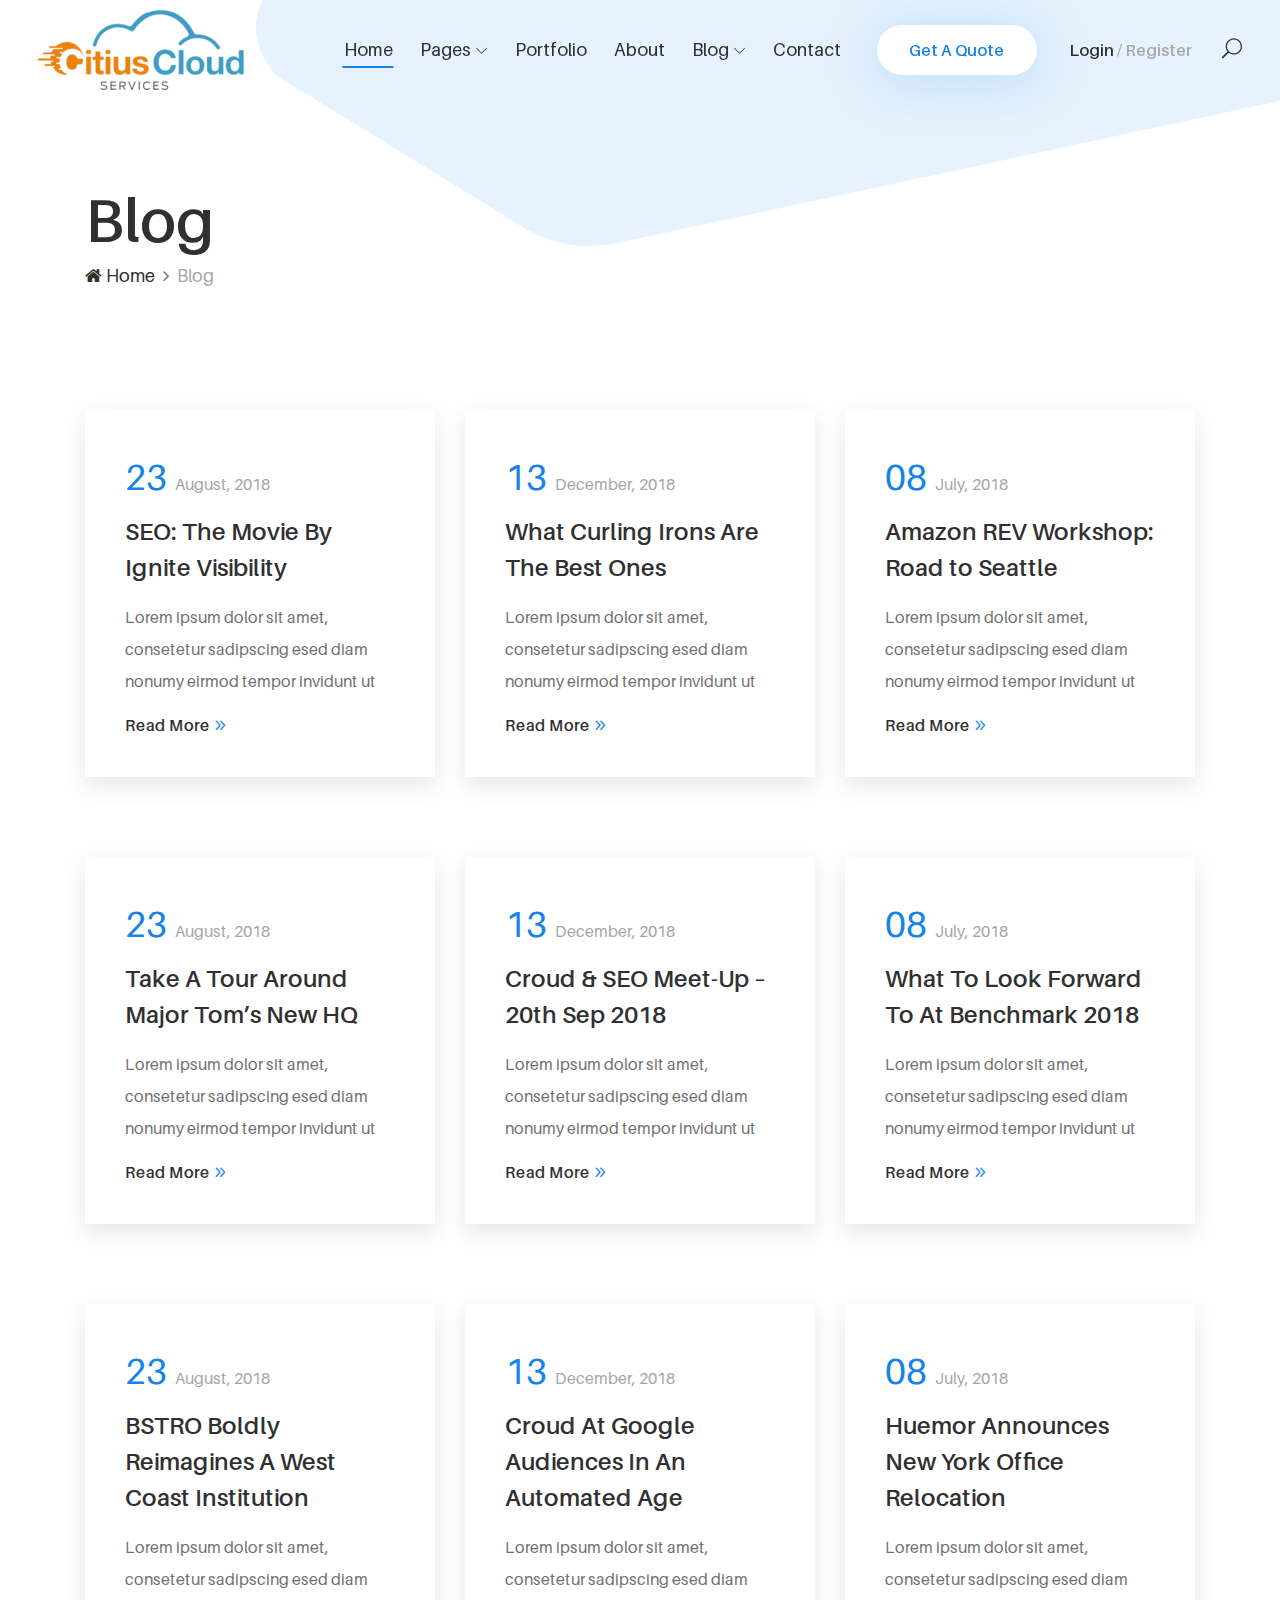
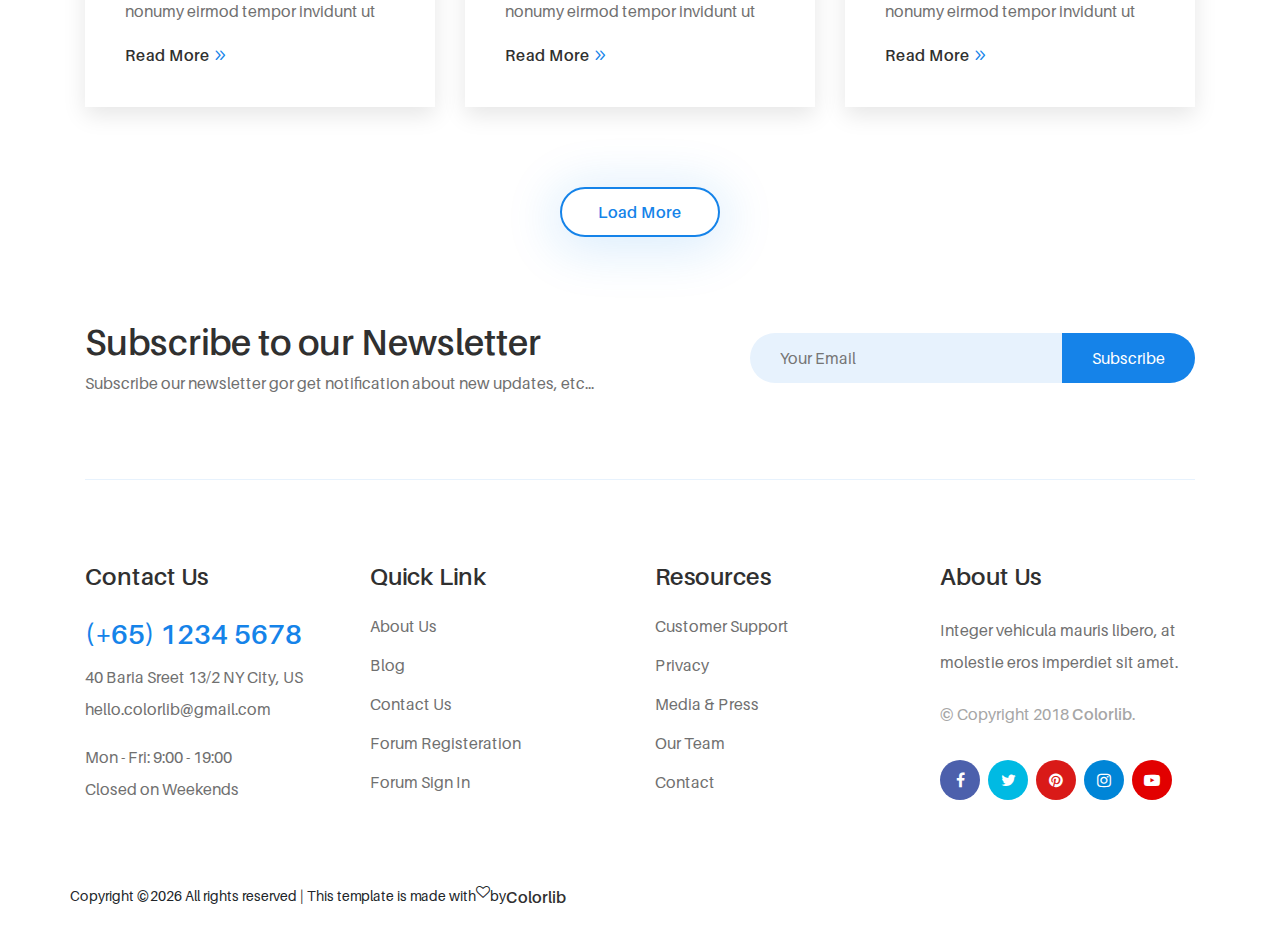
<file: blog.html>
<!DOCTYPE html>
<html lang="en">

<head>
    <meta charset="UTF-8">
    <meta name="description" content="uza - Model Agency HTML5 Template">
    <meta http-equiv="X-UA-Compatible" content="IE=edge">
    <meta name="viewport" content="width=device-width, initial-scale=1, shrink-to-fit=no">

    <!-- Title -->
    <title>Uza - Creative Agency HTML5 Template</title>

    <!-- Favicon -->
    <link rel="icon" href="./img/core-img/favicon.ico">

    <!-- Core Stylesheet -->
    <link rel="stylesheet" href="style.css">

</head>

<body>
    <!-- Preloader -->
    <div id="preloader">
        <div class="wrapper">
            <div class="cssload-loader"></div>
        </div>
    </div>

    <!-- ***** Top Search Area Start ***** -->
    <div class="top-search-area">
        <!-- Search Modal -->
        <div class="modal fade" id="searchModal" tabindex="-1" role="dialog" aria-hidden="true">
            <div class="modal-dialog modal-dialog-centered" role="document">
                <div class="modal-content">
                    <div class="modal-body">
                        <!-- Close Button -->
                        <button type="button" class="btn close-btn" data-dismiss="modal"><i class="fa fa-times"></i></button>
                        <!-- Form -->
                        <form action="index.html" method="post">
                            <input type="search" name="top-search-bar" class="form-control" placeholder="Search and hit enter...">
                            <button type="submit">Search</button>
                        </form>
                    </div>
                </div>
            </div>
        </div>
    </div>
    <!-- ***** Top Search Area End ***** -->

    <!-- ***** Header Area Start ***** -->
    <header class="header-area">
        <!-- Main Header Start -->
        <div class="main-header-area">
            <div class="classy-nav-container breakpoint-off">
                <!-- Classy Menu -->
                <nav class="classy-navbar justify-content-between" id="uzaNav">

                    <!-- Logo -->
                    <a class="nav-brand" href="index.html"><img src="./img/core-img/logo.png" alt=""></a>

                    <!-- Navbar Toggler -->
                    <div class="classy-navbar-toggler">
                        <span class="navbarToggler"><span></span><span></span><span></span></span>
                    </div>

                    <!-- Menu -->
                    <div class="classy-menu">
                        <!-- Menu Close Button -->
                        <div class="classycloseIcon">
                            <div class="cross-wrap"><span class="top"></span><span class="bottom"></span></div>
                        </div>

                        <!-- Nav Start -->
                        <div class="classynav">
                            <ul id="nav">
                                <li class="current-item"><a href="./index.html">Home</a></li>
                                <li><a href="#">Pages</a>
                                    <ul class="dropdown">
                                        <li><a href="./index.html">- Home</a></li>
                                        <li><a href="./about.html">- About</a></li>
                                        <li><a href="./services.html">- Services</a></li>
                                        <li><a href="./portfolio.html">- Portfolio</a></li>
                                        <li><a href="./portfolio-single.html">- Single Portfolio</a></li>
                                        <li><a href="./blog.html">- Blog</a></li>
                                        <li><a href="./single-blog.html">- Blog Details</a></li>
                                        <li><a href="./contact.html">- Contact</a></li>
                                        <li><a href="#">- Dropdown</a>
                                            <ul class="dropdown">
                                                <li><a href="#">- Dropdown Item</a></li>
                                                <li><a href="#">- Dropdown Item</a>
                                                    <ul class="dropdown">
                                                        <li><a href="#">- Even Dropdown</a></li>
                                                        <li><a href="#">- Even Dropdown</a></li>
                                                        <li><a href="#">- Even Dropdown</a></li>
                                                        <li><a href="#">- Even Dropdown</a></li>
                                                    </ul>
                                                </li>
                                                <li><a href="#">- Dropdown Item</a></li>
                                                <li><a href="#">- Dropdown Item</a></li>
                                            </ul>
                                        </li>
                                    </ul>
                                </li>
                                <li><a href="./portfolio.html">Portfolio</a></li>
                                <li><a href="./about.html">About</a></li>
                                <li><a href="#">Blog</a>
                                    <ul class="dropdown">
                                        <li><a href="./blog.html">- Blog</a></li>
                                        <li><a href="./single-blog.html">- Blog Details</a></li>
                                    </ul>
                                </li>
                                <li><a href="./contact.html">Contact</a></li>
                            </ul>

                            <!-- Get A Quote -->
                            <div class="get-a-quote ml-4 mr-3">
                                <a href="#" class="btn uza-btn">Get A Quote</a>
                            </div>

                            <!-- Login / Register -->
                            <div class="login-register-btn mx-3">
                                <a href="#">Login <span>/ Register</span></a>
                            </div>

                            <!-- Search Icon -->
                            <div class="search-icon" data-toggle="modal" data-target="#searchModal">
                                <i class="icon_search"></i>
                            </div>
                        </div>
                        <!-- Nav End -->

                    </div>
                </nav>
            </div>
        </div>
    </header>
    <!-- ***** Header Area End ***** -->

    <!-- ***** Breadcrumb Area Start ***** -->
    <div class="breadcrumb-area">
        <div class="container h-100">
            <div class="row h-100 align-items-end">
                <div class="col-12">
                    <div class="breadcumb--con">
                        <h2 class="title">Blog</h2>
                        <nav aria-label="breadcrumb">
                            <ol class="breadcrumb">
                                <li class="breadcrumb-item"><a href="#"><i class="fa fa-home"></i> Home</a></li>
                                <li class="breadcrumb-item active" aria-current="page">Blog</li>
                            </ol>
                        </nav>
                    </div>
                </div>
            </div>
        </div>

        <!-- Background Curve -->
        <div class="breadcrumb-bg-curve">
            <img src="./img/core-img/curve-5.png" alt="">
        </div>
    </div>
    <!-- ***** Breadcrumb Area End ***** -->

    <!-- ***** Blog Area Start ***** -->
    <div class="uza-blog-area section-padding-80">
        <div class="container">
            <div class="row">
                <!-- Single Blog Post -->
                <div class="col-12 col-lg-4">
                    <div class="single-blog-post bg-img mb-80" style="background-image: url(./img/bg-img/8.jpg);">
                        <!-- Post Content -->
                        <div class="post-content">
                            <span class="post-date"><span>23</span> August, 2018</span>
                            <a href="#" class="post-title">SEO: The Movie By Ignite Visibility</a>
                            <p>Lorem ipsum dolor sit amet, consetetur sadipscing esed diam nonumy eirmod tempor invidunt ut</p>
                            <a href="#" class="read-more-btn">Read More <i class="arrow_carrot-2right"></i></a>
                        </div>
                    </div>
                </div>

                <!-- Single Blog Post -->
                <div class="col-12 col-lg-4">
                    <div class="single-blog-post bg-img mb-80" style="background-image: url(./img/bg-img/9.jpg);">
                        <!-- Post Content -->
                        <div class="post-content">
                            <span class="post-date"><span>13</span> December, 2018</span>
                            <a href="#" class="post-title">What Curling Irons Are The Best Ones</a>
                            <p>Lorem ipsum dolor sit amet, consetetur sadipscing esed diam nonumy eirmod tempor invidunt ut</p>
                            <a href="#" class="read-more-btn">Read More <i class="arrow_carrot-2right"></i></a>
                        </div>
                    </div>
                </div>

                <!-- Single Blog Post -->
                <div class="col-12 col-lg-4">
                    <div class="single-blog-post bg-img mb-80" style="background-image: url(./img/bg-img/10.jpg);">
                        <!-- Post Content -->
                        <div class="post-content">
                            <span class="post-date"><span>08</span> July, 2018</span>
                            <a href="#" class="post-title">Amazon REV Workshop: Road to Seattle</a>
                            <p>Lorem ipsum dolor sit amet, consetetur sadipscing esed diam nonumy eirmod tempor invidunt ut</p>
                            <a href="#" class="read-more-btn">Read More <i class="arrow_carrot-2right"></i></a>
                        </div>
                    </div>
                </div>
                
                <!-- Single Blog Post -->
                <div class="col-12 col-lg-4">
                    <div class="single-blog-post bg-img mb-80" style="background-image: url(./img/bg-img/8.jpg);">
                        <!-- Post Content -->
                        <div class="post-content">
                            <span class="post-date"><span>23</span> August, 2018</span>
                            <a href="#" class="post-title">Take A Tour Around Major Tom’s New HQ</a>
                            <p>Lorem ipsum dolor sit amet, consetetur sadipscing esed diam nonumy eirmod tempor invidunt ut</p>
                            <a href="#" class="read-more-btn">Read More <i class="arrow_carrot-2right"></i></a>
                        </div>
                    </div>
                </div>

                <!-- Single Blog Post -->
                <div class="col-12 col-lg-4">
                    <div class="single-blog-post bg-img mb-80" style="background-image: url(./img/bg-img/18.jpg);">
                        <!-- Post Content -->
                        <div class="post-content">
                            <span class="post-date"><span>13</span> December, 2018</span>
                            <a href="#" class="post-title">Croud &amp; SEO Meet-Up – 20th Sep 2018</a>
                            <p>Lorem ipsum dolor sit amet, consetetur sadipscing esed diam nonumy eirmod tempor invidunt ut</p>
                            <a href="#" class="read-more-btn">Read More <i class="arrow_carrot-2right"></i></a>
                        </div>
                    </div>
                </div>

                <!-- Single Blog Post -->
                <div class="col-12 col-lg-4">
                    <div class="single-blog-post bg-img mb-80" style="background-image: url(./img/bg-img/19.jpg);">
                        <!-- Post Content -->
                        <div class="post-content">
                            <span class="post-date"><span>08</span> July, 2018</span>
                            <a href="#" class="post-title">What To Look Forward To At Benchmark 2018</a>
                            <p>Lorem ipsum dolor sit amet, consetetur sadipscing esed diam nonumy eirmod tempor invidunt ut</p>
                            <a href="#" class="read-more-btn">Read More <i class="arrow_carrot-2right"></i></a>
                        </div>
                    </div>
                </div>
                
                <!-- Single Blog Post -->
                <div class="col-12 col-lg-4">
                    <div class="single-blog-post bg-img mb-80" style="background-image: url(./img/bg-img/20.jpg);">
                        <!-- Post Content -->
                        <div class="post-content">
                            <span class="post-date"><span>23</span> August, 2018</span>
                            <a href="#" class="post-title">BSTRO Boldly Reimagines A West Coast Institution</a>
                            <p>Lorem ipsum dolor sit amet, consetetur sadipscing esed diam nonumy eirmod tempor invidunt ut</p>
                            <a href="#" class="read-more-btn">Read More <i class="arrow_carrot-2right"></i></a>
                        </div>
                    </div>
                </div>

                <!-- Single Blog Post -->
                <div class="col-12 col-lg-4">
                    <div class="single-blog-post bg-img mb-80" style="background-image: url(./img/bg-img/21.jpg);">
                        <!-- Post Content -->
                        <div class="post-content">
                            <span class="post-date"><span>13</span> December, 2018</span>
                            <a href="#" class="post-title">Croud At Google Audiences In An Automated Age</a>
                            <p>Lorem ipsum dolor sit amet, consetetur sadipscing esed diam nonumy eirmod tempor invidunt ut</p>
                            <a href="#" class="read-more-btn">Read More <i class="arrow_carrot-2right"></i></a>
                        </div>
                    </div>
                </div>

                <!-- Single Blog Post -->
                <div class="col-12 col-lg-4">
                    <div class="single-blog-post bg-img mb-80" style="background-image: url(./img/bg-img/18.jpg);">
                        <!-- Post Content -->
                        <div class="post-content">
                            <span class="post-date"><span>08</span> July, 2018</span>
                            <a href="#" class="post-title">Huemor Announces New York Office Relocation</a>
                            <p>Lorem ipsum dolor sit amet, consetetur sadipscing esed diam nonumy eirmod tempor invidunt ut</p>
                            <a href="#" class="read-more-btn">Read More <i class="arrow_carrot-2right"></i></a>
                        </div>
                    </div>
                </div>
            </div>
            
            <div class="row">
                <div class="col-12 text-center">
                    <a href="#" class="btn uza-btn btn-3">Load More</a>
                </div>
            </div>
        </div>
    </div>
    <!-- ***** Blog Area End ***** -->

    <!-- ***** Newsletter Area Start ***** -->
    <section class="uza-newsletter-area">
        <div class="container">
            <div class="row align-items-center justify-content-between">
                <!-- Newsletter Content -->
                <div class="col-12 col-md-6 col-lg-6">
                    <div class="nl-content mb-80">
                        <h2>Subscribe to our Newsletter</h2>
                        <p>Subscribe our newsletter gor get notification about new updates, etc...</p>
                    </div>
                </div>
                <!-- Newsletter Form -->
                <div class="col-12 col-md-6 col-lg-5">
                    <div class="nl-form mb-80">
                        <form action="#" method="post">
                            <input type="email" name="nl-email" value="" placeholder="Your Email">
                            <button type="submit">Subscribe</button>
                        </form>
                    </div>
                </div>
            </div>
            <!-- Border Bottom -->
            <div class="border-line"></div>
        </div>
    </section>
    <!-- ***** Newsletter Area End ***** -->

    <!-- ***** Footer Area Start ***** -->
    <footer class="footer-area section-padding-80-0">
        <div class="container">
            <div class="row justify-content-between">

                <!-- Single Footer Widget -->
                <div class="col-12 col-sm-6 col-lg-3">
                    <div class="single-footer-widget mb-80">
                        <!-- Widget Title -->
                        <h4 class="widget-title">Contact Us</h4>

                        <!-- Footer Content -->
                        <div class="footer-content mb-15">
                            <h3>(+65) 1234 5678</h3>
                            <p>40 Baria Sreet 13/2 NY City, US <br> hello.colorlib@gmail.com</p>
                        </div>
                        <p class="mb-0">Mon - Fri: 9:00 - 19:00 <br>
                            Closed on Weekends</p>
                    </div>
                </div>

                <!-- Single Footer Widget -->
                <div class="col-12 col-sm-6 col-lg-3">
                    <div class="single-footer-widget mb-80">
                        <!-- Widget Title -->
                        <h4 class="widget-title">Quick Link</h4>

                        <!-- Nav -->
                        <nav>
                            <ul class="our-link">
                                <li><a href="#">About Us</a></li>
                                <li><a href="#">Blog</a></li>
                                <li><a href="#">Contact Us</a></li>
                                <li><a href="#">Forum Registeration</a></li>
                                <li><a href="#">Forum Sign In</a></li>
                            </ul>
                        </nav>
                    </div>
                </div>

                <!-- Single Footer Widget -->
                <div class="col-12 col-sm-6 col-lg-3">
                    <div class="single-footer-widget mb-80">
                        <!-- Widget Title -->
                        <h4 class="widget-title">Resources</h4>

                        <!-- Nav -->
                        <nav>
                            <ul class="our-link">
                                <li><a href="#">Customer Support</a></li>
                                <li><a href="#">Privacy</a></li>
                                <li><a href="#">Media &amp; Press</a></li>
                                <li><a href="#">Our Team</a></li>
                                <li><a href="#">Contact</a></li>
                            </ul>
                        </nav>
                    </div>
                </div>

                <!-- Single Footer Widget -->
                <div class="col-12 col-sm-6 col-lg-3">
                    <div class="single-footer-widget mb-80">
                        <!-- Widget Title -->
                        <h4 class="widget-title">About Us</h4>
                        <p>Integer vehicula mauris libero, at molestie eros imperdiet sit amet.</p>

                        <!-- Copywrite Text -->
                        <div class="copywrite-text mb-30">
                            <p>&copy; Copyright 2018 <a href="#">Colorlib</a>.</p>
                        </div>

                        <!-- Social Info -->
                        <div class="footer-social-info">
                            <a href="#" class="facebook" data-toggle="tooltip" data-placement="top" title="Facebook"><i class="fa fa-facebook"></i></a>
                            <a href="#" class="twitter" data-toggle="tooltip" data-placement="top" title="Twitter"><i class="fa fa-twitter"></i></a>
                            <a href="#" class="pinterest" data-toggle="tooltip" data-placement="top" title="Pinterest"><i class="fa fa-pinterest"></i></a>
                            <a href="#" class="instagram" data-toggle="tooltip" data-placement="top" title="Instagram"><i class="fa fa-instagram"></i></a>
                            <a href="#" class="youtube" data-toggle="tooltip" data-placement="top" title="YouTube"><i class="fa fa-youtube-play"></i></a>
                        </div>
                    </div>
                </div>

            </div>

 <div class="row" style="margin-bottom: 30px;">
                
<!-- Link back to Colorlib can't be removed. Template is licensed under CC BY 3.0. -->
Copyright &copy;<script>document.write(new Date().getFullYear());</script> All rights reserved | This template is made with <i class="fa fa-heart-o" aria-hidden="true"></i> by <a href="https://colorlib.com" target="_blank">Colorlib</a>
<!-- Link back to Colorlib can't be removed. Template is licensed under CC BY 3.0. -->
            </div>

        </div>
    </footer>
    <!-- ***** Footer Area End ***** -->

    <!-- ******* All JS Files ******* -->
    <!-- jQuery js -->
    <script src="js/jquery.min.js"></script>
    <!-- Popper js -->
    <script src="js/popper.min.js"></script>
    <!-- Bootstrap js -->
    <script src="js/bootstrap.min.js"></script>
    <!-- All js -->
    <script src="js/uza.bundle.js"></script>
    <!-- Active js -->
    <script src="js/default-assets/active.js"></script>

</body>

</html>
</file>
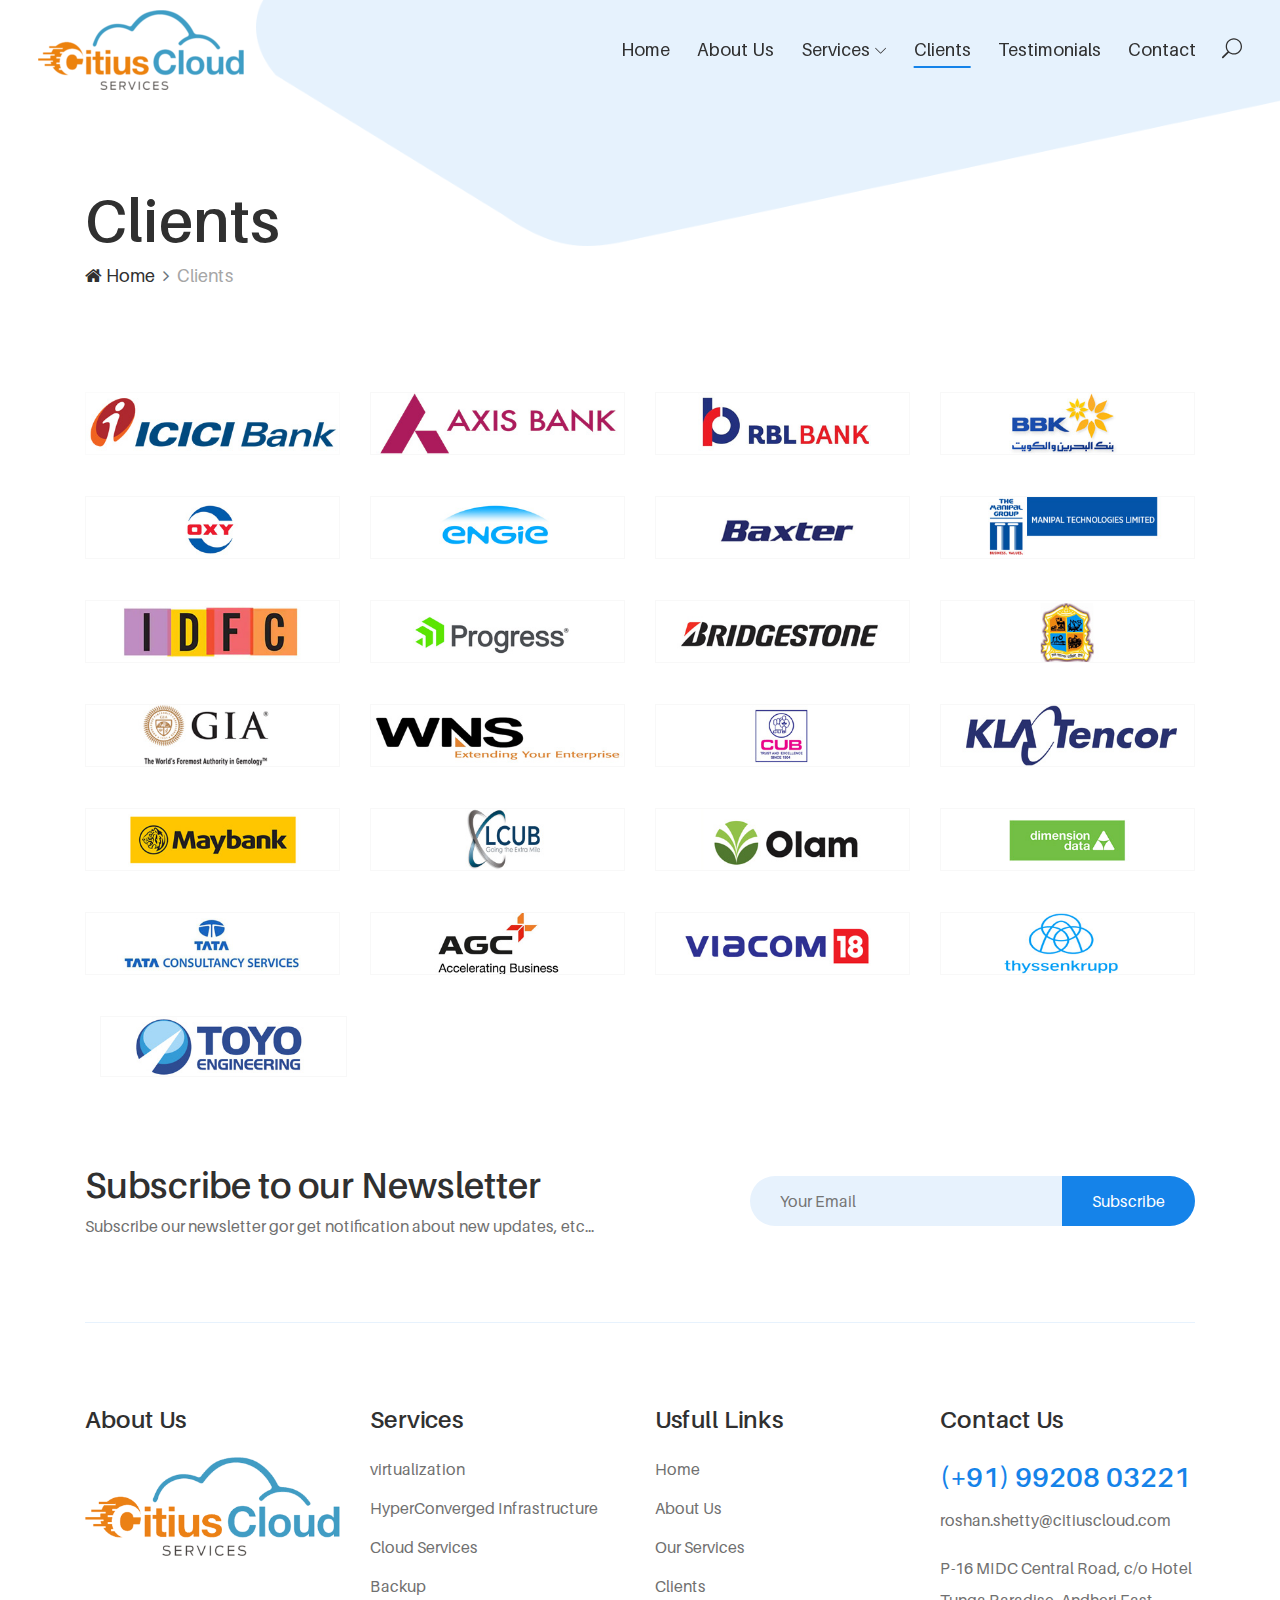
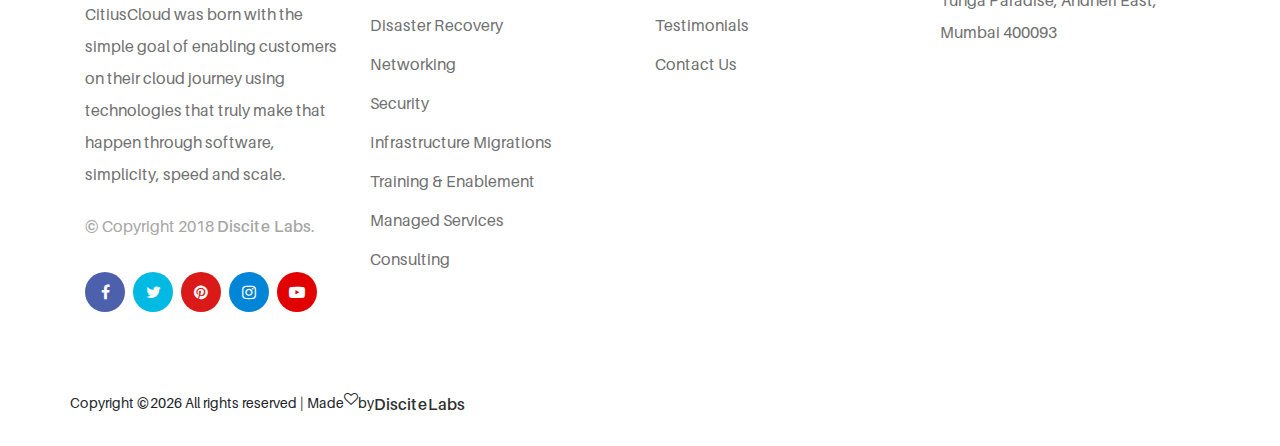
<file: clients.html>
<!DOCTYPE html>
<html lang="en">

<head>
    <meta charset="UTF-8">
    <meta name="description" content="uza - Model Agency HTML5 Template">
    <meta http-equiv="X-UA-Compatible" content="IE=edge">
    <meta name="viewport" content="width=device-width, initial-scale=1, shrink-to-fit=no">

    <!-- Title -->
    <title>Uza - Creative Agency HTML5 Template</title>

    <!-- Favicon -->
    <link rel="icon" href="./img/core-img/favicon.ico">

    <!-- Core Stylesheet -->
    <link rel="stylesheet" href="style.css">

</head>

<body>
    <!-- Preloader -->
    <div id="preloader">
        <div class="wrapper">
            <div class="cssload-loader"></div>
        </div>
    </div>

    <!-- ***** Top Search Area Start ***** -->
    <div class="top-search-area">
        <!-- Search Modal -->
        <div class="modal fade" id="searchModal" tabindex="-1" role="dialog" aria-hidden="true">
            <div class="modal-dialog modal-dialog-centered" role="document">
                <div class="modal-content">
                    <div class="modal-body">
                        <!-- Close Button -->
                        <button type="button" class="btn close-btn" data-dismiss="modal"><i class="fa fa-times"></i></button>
                        <!-- Form -->
                        <form action="index.html" method="post">
                            <input type="search" name="top-search-bar" class="form-control" placeholder="Search and hit enter...">
                            <button type="submit">Search</button>
                        </form>
                    </div>
                </div>
            </div>
        </div>
    </div>
    <!-- ***** Top Search Area End ***** -->

    <!-- ***** Header Area Start ***** -->
    <header class="header-area">
        <!-- Main Header Start -->
        <div class="main-header-area">
            <div class="classy-nav-container breakpoint-off">
                <!-- Classy Menu -->
                <nav class="classy-navbar justify-content-between" id="uzaNav">

                    <!-- Logo -->
                    <a class="nav-brand" href="index.html"><img src="./img/core-img/logo.png" alt=""></a>

                    <!-- Navbar Toggler -->
                    <div class="classy-navbar-toggler">
                        <span class="navbarToggler"><span></span><span></span><span></span></span>
                    </div>

                    <!-- Menu -->
                    <div class="classy-menu">
                        <!-- Menu Close Button -->
                        <div class="classycloseIcon">
                            <div class="cross-wrap"><span class="top"></span><span class="bottom"></span></div>
                        </div>
                        <!-- Nav Start -->
                        <div class="classynav">
                            <ul id="nav">
                                <li ><a href="./index.html">Home</a></li>
                                <li><a href="./about.html">About Us</a></li>
                                <li><a href="#">Services</a>
                                    <ul class="dropdown">
                                        <li><a href="#">Virtualization</a></li>
                                        <li><a href="#">Cloud Services</a></li>
                                        <li><a href="#">Backup</a></li>
                                        <li><a href="#">Sercurity</a></li>
                                        <li><a href="#">Consulting</a></li>
                                        <li><a href="#">Managed Services</a></li>
                                        <li><a href="#">Networking</a></li>
                                        <li><a href="#">Consulting</a></li>
                                     </ul>
                                </li>
                                <li  class="current-item"><a href="./clients.html">Clients</a></li>
                                <li><a href="./testimonials.html">Testimonials</a></li>
                                <li><a href="./contact.html">Contact</a></li>
                            </ul>

                            <!-- Search Icon -->
                            <div class="search-icon" data-toggle="modal" data-target="#searchModal">
                                <i class="icon_search"></i>
                            </div>
                        </div>
                        <!-- Nav End -->

                    </div>
                </nav>
            </div>
        </div>
    </header>
    <!-- ***** Header Area End ***** -->

    <!-- ***** Breadcrumb Area Start ***** -->
    <div class="breadcrumb-area">
        <div class="container h-100">
            <div class="row h-100 align-items-end">
                <div class="col-12">
                    <div class="breadcumb--con">
                        <h2 class="title">Clients</h2>
                        <nav aria-label="breadcrumb">
                            <ol class="breadcrumb">
                                <li class="breadcrumb-item"><a href="#"><i class="fa fa-home"></i> Home</a></li>
                                <li class="breadcrumb-item active" aria-current="page">Clients</li>
                            </ol>
                        </nav>
                    </div>
                </div>
            </div>
        </div>
        <!-- Background Curve -->
        <div class="breadcrumb-bg-curve">
            <img src="./img/core-img/curve-5.png" alt="">
        </div>
    </div>
    <!-- ***** Breadcrumb Area End ***** -->

    <section class="features-area clients-img">
                <div class="container">
                <br><br>
                       <div class="row">
                            <div class="col-md-3">
                                <img src="./img/bg-img/clients/client1.jpg" alt="partner" style="border:1px solid #fbfbfb; margin-top:20px;">
                            </div>
                            <div class="col-md-3">
                                <a href="#"><img src="./img/bg-img/clients/client2.jpg" alt="partner" style="border:1px solid #f8f8f8; margin-top:20px;"></a>
                            </div>
                             <div class="col-md-3">
                                <a href="#"><img src="./img/bg-img/clients/client3.jpg" alt="partner" style="border:1px solid #f8f8f8; margin-top:20px;"></a>
                            </div>
                             <div class="col-md-3">
                                <a href="#"><img src="./img/bg-img/clients/client4.jpg" alt="partner" style="border:1px solid #f8f8f8; margin-top:20px;"></a>
                            </div>
                     </div><br>
                            <div class="row">
                            <div class="col-md-3">
                               <a href="#"><img src="./img/bg-img/clients/client5.jpg" alt="partner" style="border:1px solid #f8f8f8; margin-top:20px;"></a>
                            </div>
                             <div class="col-md-3">
                               <a href="#"><img src="./img/bg-img/clients/client6.jpg" alt="partner" style="border:1px solid #f8f8f8; margin-top:20px;"></a>
                            </div>
                            <div class="col-md-3">
                               <a href="#"><img src="./img/bg-img/clients/client7.jpg" alt="partner" style="border:1px solid #f8f8f8; margin-top:20px;"></a>
                            </div>
                             <div class="col-md-3">
                                <a href="#"><img src="./img/bg-img/clients/client8.jpg" alt="partner" style="border:1px solid #f8f8f8; margin-top:20px;"></a>
                            </div>
                            </div>
                            <br>
                            <div class="row">
                            <div class="col-md-3">
                                <a href="#"><img src="./img/bg-img/clients/client26.jpg" alt="partner" style="border:1px solid #f8f8f8; margin-top:20px;"></a>
                            </div>
                            <div class="col-md-3">
                                <a href="#"><img src="./img/bg-img/clients/client10.jpg" alt="partner" style="border:1px solid #f8f8f8; margin-top:20px;"></a>
                            </div>
                               <div class="col-md-3">
                               <a href="#"><img src="./img/bg-img/clients/client11.jpg" alt="partner" style="border:1px solid #f8f8f8; margin-top:20px;"></a>
                            </div>
                             <div class="col-md-3">
                               <a href="#"><img src="./img/bg-img/clients/client12.jpg" alt="partner" style="border:1px solid #f8f8f8; margin-top:20px;"></a>
                            </div>
                            </div>
                            <br>

                            <div class="row">
                            <div class="col-md-3">
                               <a href="#"><img src="./img/bg-img/clients/client13.jpg" alt="partner" style="border:1px solid #f8f8f8; margin-top:20px;"></a>
                            </div>
                             <div class="col-md-3">
                                <a href="#"><img src="./img/bg-img/clients/client14.jpg" alt="partner" style="border:1px solid #f8f8f8; margin-top:20px;"></a>
                            </div>
                            <div class="col-md-3">
                                <a href="#"><img src="./img/bg-img/clients/client15.jpg" alt="partner" style="border:1px solid #f8f8f8; margin-top:20px;"></a>
                            </div>
                            <div class="col-md-3">
                                <a href="#"><img src="./img/bg-img/clients/client16.jpg" alt="partner" style="border:1px solid #f8f8f8; margin-top:20px;"></a>
                            </div>
                            </div>
                            <br>

                            <div class="row">
                            <div class="col-md-3">
                               <a href="#"><img src="./img/bg-img/clients/client17.jpg" alt="partner" style="border:1px solid #f8f8f8; margin-top:20px;"></a>
                            </div>
                            <div class="col-md-3">
                               <a href="#"><img src="./img/bg-img/clients/client18.jpg" alt="partner" style="border:1px solid #f8f8f8; margin-top:20px;"></a>
                            </div>
                             <div class="col-md-3">
                                <a href="#"><img src="./img/bg-img/clients/client19.jpg" alt="partner" style="border:1px solid #f8f8f8; margin-top:20px;"></a>
                            </div>
                            <div class="col-md-3">
                                <a href="#"><img src="./img/bg-img/clients/client20.jpg" alt="partner" style="border:1px solid #f8f8f8; margin-top:20px;"></a>
                            </div>
                            </div>
                            <br>

                            <div class="row">
                            <div class="col-md-3">
                                <a href="#"><img src="./img/bg-img/clients/client21.jpg" alt="partner" style="border:1px solid #f8f8f8; margin-top:20px;"></a>
                            </div>

                                  <div class="col-md-3">
                               <a href="#"><img src="./img/bg-img/clients/client22.jpg" alt="partner" style="border:1px solid #f8f8f8; margin-top:20px;"></a>
                            </div>
                            <div class="col-md-3">
                               <a href="#"><img src="./img/bg-img/clients/client23.jpg" alt="partner" style="border:1px solid #f8f8f8; margin-top:20px;"></a>
                            </div>
                             <div class="col-md-3">
                                <a href="#"><img src="./img/bg-img/clients/client24.jpg" alt="partner" style="border:1px solid #f8f8f8; margin-top:20px;"></a>
                            </div>
                            </div>
                            <br>
                            <div class="col-md-3">
                                <a href="#"><img src="./img/bg-img/clients/client25.jpg" alt="partner" style="border:1px solid #f8f8f8; margin-top:20px; margin-bottom :20px;"></a>
                            </div>

                             <br><br><br>


                </div>
            </section>
    <!-- ***** Newsletter Area Start ***** -->
    <section class="uza-newsletter-area">
        <div class="container">
            <div class="row align-items-center justify-content-between">
                <!-- Newsletter Content -->
                <div class="col-12 col-md-6 col-lg-6">
                    <div class="nl-content mb-80">
                        <h2>Subscribe to our Newsletter</h2>
                        <p>Subscribe our newsletter gor get notification about new updates, etc...</p>
                    </div>
                </div>
                <!-- Newsletter Form -->
                <div class="col-12 col-md-6 col-lg-5">
                    <div class="nl-form mb-80">
                        <form action="#" method="post">
                            <input type="email" name="nl-email" value="" placeholder="Your Email">
                            <button type="submit">Subscribe</button>
                        </form>
                    </div>
                </div>
            </div>
            <!-- Border Bottom -->
            <div class="border-line"></div>
        </div>
    </section>
    <!-- ***** Newsletter Area End ***** -->

    <!-- ***** Footer Area Start ***** -->
    <footer class="footer-area section-padding-80-0">
        <div class="container">
            <div class="row justify-content-between">

                <!-- Single Footer Widget -->
                <div class="col-12 col-sm-6 col-lg-3">
                                    <div class="single-footer-widget mb-80">
                                        <!-- Widget Title -->
                                        <h4 class="widget-title">About Us</h4>
                                        <img src="./img/bg-img/logo.png" alt=""> <br><br><br>
                                        <p>CitiusCloud was born with the simple goal of enabling customers on their cloud journey using technologies that truly make that happen through software, simplicity, speed and scale.</p>

                                        <!-- Copywrite Text -->
                                        <div class="copywrite-text mb-30">
                                            <p>&copy; Copyright 2018 <a href="#">Discite Labs</a>.</p>
                                        </div>

                                        <!-- Social Info -->
                                        <div class="footer-social-info">
                                            <a href="#" class="facebook" data-toggle="tooltip" data-placement="top" title="Facebook"><i class="fa fa-facebook"></i></a>
                                            <a href="#" class="twitter" data-toggle="tooltip" data-placement="top" title="Twitter"><i class="fa fa-twitter"></i></a>
                                            <a href="#" class="pinterest" data-toggle="tooltip" data-placement="top" title="Pinterest"><i class="fa fa-pinterest"></i></a>
                                            <a href="#" class="instagram" data-toggle="tooltip" data-placement="top" title="Instagram"><i class="fa fa-instagram"></i></a>
                                            <a href="#" class="youtube" data-toggle="tooltip" data-placement="top" title="YouTube"><i class="fa fa-youtube-play"></i></a>
                                        </div>
                                    </div>
                                </div>


                <!-- Single Footer Widget -->
                <div class="col-12 col-sm-6 col-lg-3">
                                                    <div class="single-footer-widget mb-80">
                                                        <!-- Widget Title -->
                                                        <h4 class="widget-title">Services</h4>

                                                        <!-- Nav -->
                                                        <nav>
                                                            <ul class="our-link">
                                                                <li><a href="#">virtualization</a></li>
                                                                <li><a href="#">HyperConverged Infrastructure</a></li>
                                                                <li><a href="#">Cloud Services</a></li>
                                                                <li><a href="#">Backup</a></li>
                                                                <li><a href="#">Disaster Recovery</a></li>
                                                                <li><a href="#">Networking</a></li>
                                                                <li><a href="#">Security</a></li>
                                                                <li><a href="#">Infrastructure Migrations</a></li>
                                                                <li><a href="#">Training &amp; Enablement</a></li>
                                                                <li><a href="#">Managed Services</a></li>
                                                                <li><a href="#">Consulting</a></li>
                                                            </ul>
                                                        </nav>
                                                    </div>
                                                </div>

                <!-- Single Footer Widget -->
                <div class="col-12 col-sm-6 col-lg-3">
                    <div class="single-footer-widget mb-80">
                        <!-- Widget Title -->
                        <h4 class="widget-title">Usfull Links</h4>

                        <!-- Nav -->
                        <nav>
                            <ul class="our-link">
                                <li><a href="#">Home</a></li>
                                <li><a href="#">About Us</a></li>
                                <li><a href="#">Our Services</a></li>
                                <li><a href="#">Clients</a></li>
                                <li><a href="#">Testimonials</a></li>
                                <li><a href="#">Contact Us</a></li>
                            </ul>
                        </nav>
                    </div>
                </div>

                <!-- Single Footer Widget -->
                <div class="col-12 col-sm-6 col-lg-3">
                                    <div class="single-footer-widget mb-80">
                                        <!-- Widget Title -->
                                        <h4 class="widget-title">Contact Us</h4>

                                        <!-- Footer Content -->
                                        <div class="footer-content mb-15">
                                            <h3>(+91) 99208 03221</h3>
                                            <p>roshan.shetty@citiuscloud.com</p>
                                            <p>P-16 MIDC Central Road, c/o Hotel Tunga Paradise, Andheri East, Mumbai 400093</p>
                                        </div>
                                    </div>
                                </div>

            </div>

            <div class="row" style="margin-bottom: 30px;">

                <!-- Link back to Colorlib can't be removed. Template is licensed under CC BY 3.0. -->
                Copyright &copy;<script>document.write(new Date().getFullYear());</script> All rights reserved | Made  <i class="fa fa-heart-o" aria-hidden="true"></i>  by  <a href="https://discitelabs.com" target="_blank"> DisciteLabs</a>
                <!-- Link back to Colorlib can't be removed. Template is licensed under CC BY 3.0. -->

            </div>

        </div>
    </footer>
    <!-- ***** Footer Area End ***** -->


    <!-- ******* All JS Files ******* -->
    <!-- jQuery js -->
    <script src="js/jquery.min.js"></script>
    <!-- Popper js -->
    <script src="js/popper.min.js"></script>
    <!-- Bootstrap js -->
    <script src="js/bootstrap.min.js"></script>
    <!-- All js -->
    <script src="js/uza.bundle.js"></script>
    <!-- Active js -->
    <script src="js/default-assets/active.js"></script>

</body>

</html>
</file>
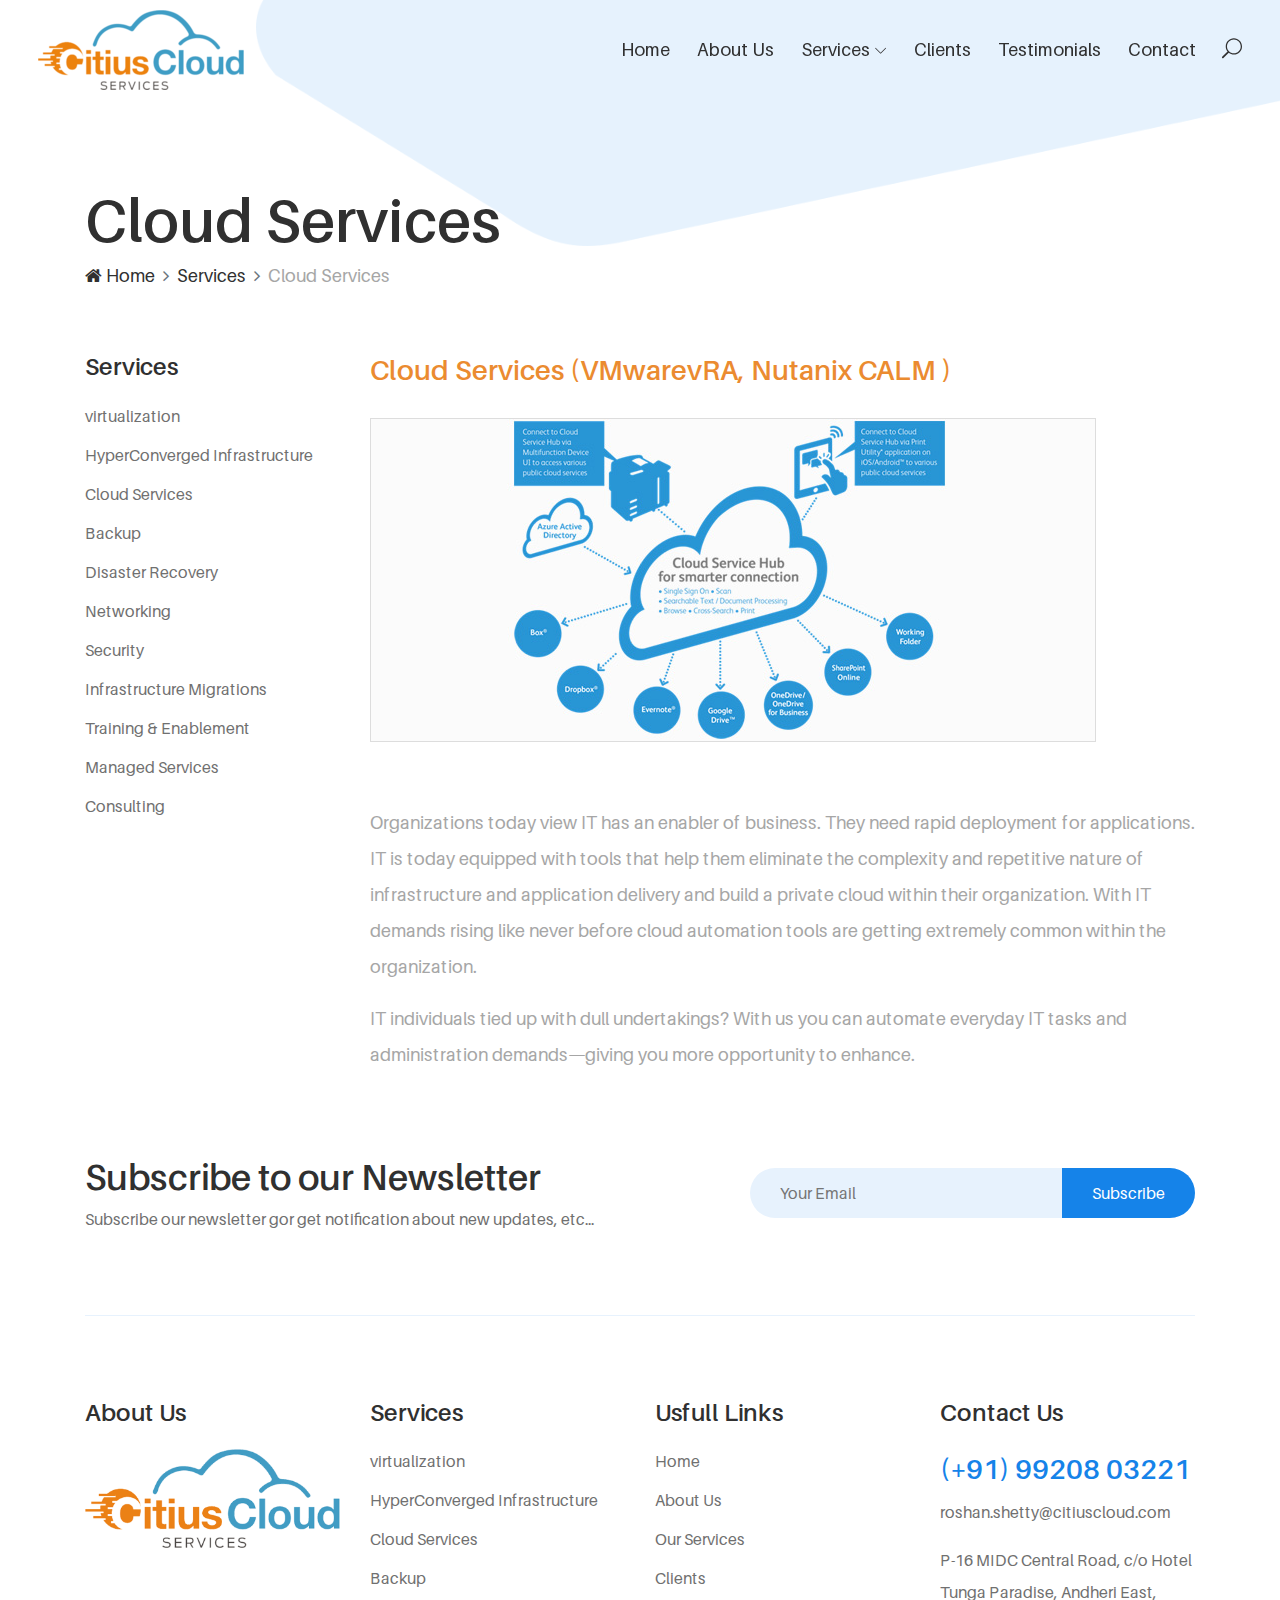
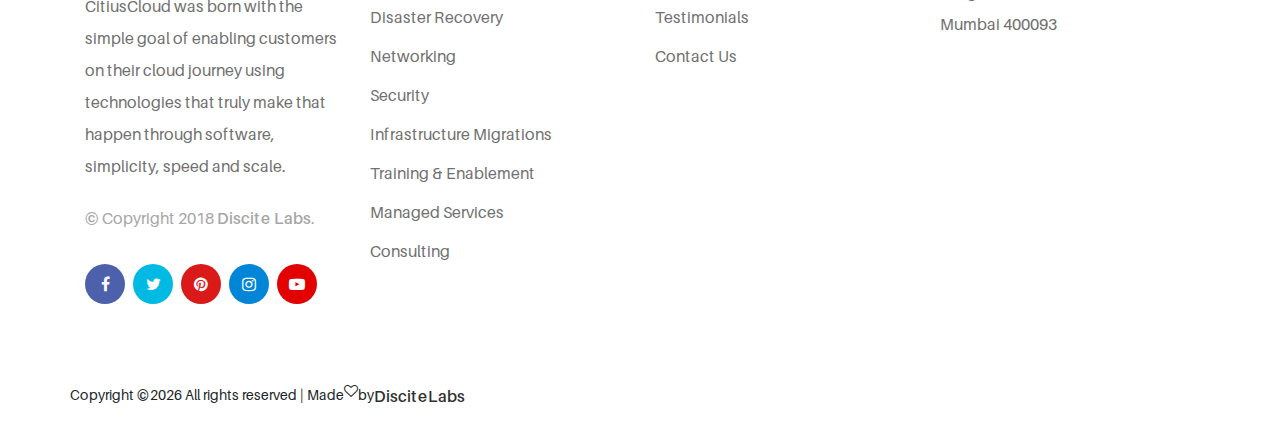
<file: cloud-services.html>
<!DOCTYPE html>
<html lang="en">

<head>
    <meta charset="UTF-8">
    <meta name="description" content="uza - Model Agency HTML5 Template">
    <meta http-equiv="X-UA-Compatible" content="IE=edge">
    <meta name="viewport" content="width=device-width, initial-scale=1, shrink-to-fit=no">

    <!-- Title -->
    <title>CitiusCloud Services</title>

    <!-- Favicon -->
    <link rel="icon" href="./img/core-img/favicon.ico">

    <!-- Core Stylesheet -->
    <link rel="stylesheet" href="style.css">

</head>

<body>
    <!-- Preloader -->
    <div id="preloader">
        <div class="wrapper">
            <div class="cssload-loader"></div>
        </div>
    </div>

    <!-- ***** Top Search Area Start ***** -->
    <div class="top-search-area">
        <!-- Search Modal -->
        <div class="modal fade" id="searchModal" tabindex="-1" role="dialog" aria-hidden="true">
            <div class="modal-dialog modal-dialog-centered" role="document">
                <div class="modal-content">
                    <div class="modal-body">
                        <!-- Close Button -->
                        <button type="button" class="btn close-btn" data-dismiss="modal"><i class="fa fa-times"></i></button>
                        <!-- Form -->
                        <form action="index.html" method="post">
                            <input type="search" name="top-search-bar" class="form-control" placeholder="Search and hit enter...">
                            <button type="submit">Search</button>
                        </form>
                    </div>
                </div>
            </div>
        </div>
    </div>
    <!-- ***** Top Search Area End ***** -->

    <!-- ***** Header Area Start ***** -->
    <header class="header-area">
        <!-- Main Header Start -->
        <div class="main-header-area">
            <div class="classy-nav-container breakpoint-off">
                <!-- Classy Menu -->
                <nav class="classy-navbar justify-content-between" id="uzaNav">

                    <!-- Logo -->
                    <a class="nav-brand" href="index.html"><img src="./img/core-img/logo.png" alt=""></a>

                    <!-- Navbar Toggler -->
                    <div class="classy-navbar-toggler">
                        <span class="navbarToggler"><span></span><span></span><span></span></span>
                    </div>

                    <!-- Menu -->
                    <div class="classy-menu">
                        <!-- Menu Close Button -->
                        <div class="classycloseIcon">
                            <div class="cross-wrap"><span class="top"></span><span class="bottom"></span></div>
                        </div>
                        <!-- Nav Start -->
                        <div class="classynav">
                            <ul id="nav">
                                <li><a href="./index.html">Home</a></li>
                                <li><a href="./about.html">About Us</a></li>
                                <li><a href="#">Services</a>
                                    <ul class="dropdown">
                                        <li><a href="./virtualization.html">Virtualization</a></li>
                                        <li  class="current-item"><a href="#">Cloud Services</a></li>
                                        <li><a href="#">Backup</a></li>
                                        <li><a href="#">Sercurity</a></li>
                                        <li><a href="#">Consulting</a></li>
                                        <li><a href="#">Managed Services</a></li>
                                        <li><a href="#">Networking</a></li>
                                        <li><a href="#">Consulting</a></li>
                                     </ul>
                                </li>
                                <li><a href="./clients.html">Clients</a></li>
                                <li><a href="./testimonials.html">Testimonials</a></li>
                                <li><a href="./contact.html">Contact</a></li>
                            </ul>

                            <!-- Search Icon -->
                            <div class="search-icon" data-toggle="modal" data-target="#searchModal">
                                <i class="icon_search"></i>
                            </div>
                        </div>
                        <!-- Nav End -->

                    </div>
                </nav>
            </div>
        </div>
    </header>
    <!-- ***** Header Area End ***** -->

    <!-- ***** Breadcrumb Area Start ***** -->
    <div class="breadcrumb-area">
        <div class="container h-100">
            <div class="row h-100 align-items-end">
                <div class="col-12">
                    <div class="breadcumb--con">
                        <h2 class="title">Cloud Services</h2>
                        <nav aria-label="breadcrumb">
                            <ol class="breadcrumb">
                                <li class="breadcrumb-item"><a href="./about.html"><i class="fa fa-home"></i> Home</a></li>
                                <li class="breadcrumb-item"><a href="./services.html">Services</a></li>
                                <li class="breadcrumb-item active"  aria-current="page">Cloud Services</li>
                            </ol>
                        </nav>
                    </div>
                </div>
            </div>
        </div>

        <!-- Background Curve -->
        <div class="breadcrumb-bg-curve">
            <img src="./img/core-img/curve-5.png" alt="">
        </div>
    </div>
    <!-- ***** Breadcrumb Area End ***** -->
    <section class="blog-details-area" style="padding-top:20px;">
                <div class="container">
                    <div class="row">
                         <div class="col-lg-3 col-md-12">
                            <div class="side-bar mb-0">
                                <div class="single-footer-widget mb-80">
                                    <!-- Widget Title -->
                                    <h4 class="widget-title">Services</h4>

                                    <!-- Nav -->
                                    <nav>
                                        <ul class="our-link">
                                            <li><a href="#">virtualization</a></li>
                                            <li><a href="#">HyperConverged Infrastructure</a></li>
                                            <li><a href="#">Cloud Services</a></li>
                                            <li><a href="#">Backup</a></li>
                                            <li><a href="#">Disaster Recovery</a></li>
                                            <li><a href="#">Networking</a></li>
                                            <li><a href="#">Security</a></li>
                                            <li><a href="#">Infrastructure Migrations</a></li>
                                            <li><a href="#">Training &amp; Enablement</a></li>
                                            <li><a href="#">Managed Services</a></li>
                                            <li><a href="#">Consulting</a></li>
                                        </ul>
                                    </nav>
                                </div>

                            </div>
                        </div>
                        <div class="col-lg-9 col-md-12">
                            <div class="blog-details">
                                <div class="blog-details-heading">
                                    <h3 style="color:#EB8B30">Cloud Services (VMwarevRA, Nutanix CALM )</h3>

                                </div>

                                <div class="thumb">
                                    <br>
                                    <img src="./img/bg-img/cloud-servicesbg.jpg" style="border:1px solid #ddd;">
                                </div>


                                <div class="blog-details-content">
                                    <br>
                                    <br>
                                    <br>
                                    <p>Organizations today view IT has an enabler of business. They need rapid deployment for applications. IT is today equipped with tools that help them eliminate the complexity and repetitive nature of infrastructure and application delivery and build a private cloud within their organization. With IT demands rising like never before cloud automation tools are getting extremely common within the organization.</p>
                                    <p>IT individuals tied up with dull undertakings? With us you can automate everyday IT tasks and administration demands—giving you more opportunity to enhance.</p>
                                </div>
                                 <br>
                                 <br>
                                 <br>
                            </div>
                        </div>
                    </div>
                </div>
            </section>

    <!-- ***** Newsletter Area Start ***** -->
    <section class="uza-newsletter-area">
        <div class="container">
            <div class="row align-items-center justify-content-between">
                <!-- Newsletter Content -->
                <div class="col-12 col-md-6 col-lg-6">
                    <div class="nl-content mb-80">
                        <h2>Subscribe to our Newsletter</h2>
                        <p>Subscribe our newsletter gor get notification about new updates, etc...</p>
                    </div>
                </div>
                <!-- Newsletter Form -->
                <div class="col-12 col-md-6 col-lg-5">
                    <div class="nl-form mb-80">
                        <form action="#" method="post">
                            <input type="email" name="nl-email" value="" placeholder="Your Email">
                            <button type="submit">Subscribe</button>
                        </form>
                    </div>
                </div>
            </div>
            <!-- Border Bottom -->
            <div class="border-line"></div>
        </div>
    </section>
    <!-- ***** Newsletter Area End ***** -->

    <!-- ***** Footer Area Start ***** -->
    <footer class="footer-area section-padding-80-0">
        <div class="container">
            <div class="row justify-content-between">

                <!-- Single Footer Widget -->
                <div class="col-12 col-sm-6 col-lg-3">
                                    <div class="single-footer-widget mb-80">
                                        <!-- Widget Title -->
                                        <h4 class="widget-title">About Us</h4>
                                        <img src="./img/bg-img/logo.png" alt=""> <br><br><br>
                                        <p>CitiusCloud was born with the simple goal of enabling customers on their cloud journey using technologies that truly make that happen through software, simplicity, speed and scale.</p>

                                        <!-- Copywrite Text -->
                                        <div class="copywrite-text mb-30">
                                            <p>&copy; Copyright 2018 <a href="#">Discite Labs</a>.</p>
                                        </div>

                                        <!-- Social Info -->
                                        <div class="footer-social-info">
                                            <a href="#" class="facebook" data-toggle="tooltip" data-placement="top" title="Facebook"><i class="fa fa-facebook"></i></a>
                                            <a href="#" class="twitter" data-toggle="tooltip" data-placement="top" title="Twitter"><i class="fa fa-twitter"></i></a>
                                            <a href="#" class="pinterest" data-toggle="tooltip" data-placement="top" title="Pinterest"><i class="fa fa-pinterest"></i></a>
                                            <a href="#" class="instagram" data-toggle="tooltip" data-placement="top" title="Instagram"><i class="fa fa-instagram"></i></a>
                                            <a href="#" class="youtube" data-toggle="tooltip" data-placement="top" title="YouTube"><i class="fa fa-youtube-play"></i></a>
                                        </div>
                                    </div>
                                </div>


                <!-- Single Footer Widget -->
                <div class="col-12 col-sm-6 col-lg-3">
                                                    <div class="single-footer-widget mb-80">
                                                        <!-- Widget Title -->
                                                        <h4 class="widget-title">Services</h4>

                                                        <!-- Nav -->
                                                        <nav>
                                                            <ul class="our-link">
                                                                <li><a href="#">virtualization</a></li>
                                                                <li><a href="#">HyperConverged Infrastructure</a></li>
                                                                <li><a href="#">Cloud Services</a></li>
                                                                <li><a href="#">Backup</a></li>
                                                                <li><a href="#">Disaster Recovery</a></li>
                                                                <li><a href="#">Networking</a></li>
                                                                <li><a href="#">Security</a></li>
                                                                <li><a href="#">Infrastructure Migrations</a></li>
                                                                <li><a href="#">Training &amp; Enablement</a></li>
                                                                <li><a href="#">Managed Services</a></li>
                                                                <li><a href="#">Consulting</a></li>
                                                            </ul>
                                                        </nav>
                                                    </div>
                                                </div>

                <!-- Single Footer Widget -->
                <div class="col-12 col-sm-6 col-lg-3">
                    <div class="single-footer-widget mb-80">
                        <!-- Widget Title -->
                        <h4 class="widget-title">Usfull Links</h4>

                        <!-- Nav -->
                        <nav>
                            <ul class="our-link">
                                <li><a href="#">Home</a></li>
                                <li><a href="#">About Us</a></li>
                                <li><a href="#">Our Services</a></li>
                                <li><a href="#">Clients</a></li>
                                <li><a href="#">Testimonials</a></li>
                                <li><a href="#">Contact Us</a></li>
                            </ul>
                        </nav>
                    </div>
                </div>

                <!-- Single Footer Widget -->
                <div class="col-12 col-sm-6 col-lg-3">
                                    <div class="single-footer-widget mb-80">
                                        <!-- Widget Title -->
                                        <h4 class="widget-title">Contact Us</h4>

                                        <!-- Footer Content -->
                                        <div class="footer-content mb-15">
                                            <h3>(+91) 99208 03221</h3>
                                            <p>roshan.shetty@citiuscloud.com</p>
                                            <p>P-16 MIDC Central Road, c/o Hotel Tunga Paradise, Andheri East, Mumbai 400093</p>
                                        </div>
                                    </div>
                                </div>

            </div>

            <div class="row" style="margin-bottom: 30px;">

                <!-- Link back to Colorlib can't be removed. Template is licensed under CC BY 3.0. -->
                Copyright &copy;<script>document.write(new Date().getFullYear());</script> All rights reserved | Made  <i class="fa fa-heart-o" aria-hidden="true"></i>  by  <a href="https://discitelabs.com" target="_blank"> DisciteLabs</a>
                <!-- Link back to Colorlib can't be removed. Template is licensed under CC BY 3.0. -->

            </div>

        </div>
    </footer>
    <!-- ***** Footer Area End ***** -->


    <!-- ******* All JS Files ******* -->
    <!-- jQuery js -->
    <script src="js/jquery.min.js"></script>
    <!-- Popper js -->
    <script src="js/popper.min.js"></script>
    <!-- Bootstrap js -->
    <script src="js/bootstrap.min.js"></script>
    <!-- All js -->
    <script src="js/uza.bundle.js"></script>
    <!-- Active js -->
    <script src="js/default-assets/active.js"></script>

</body>

</html>
</file>
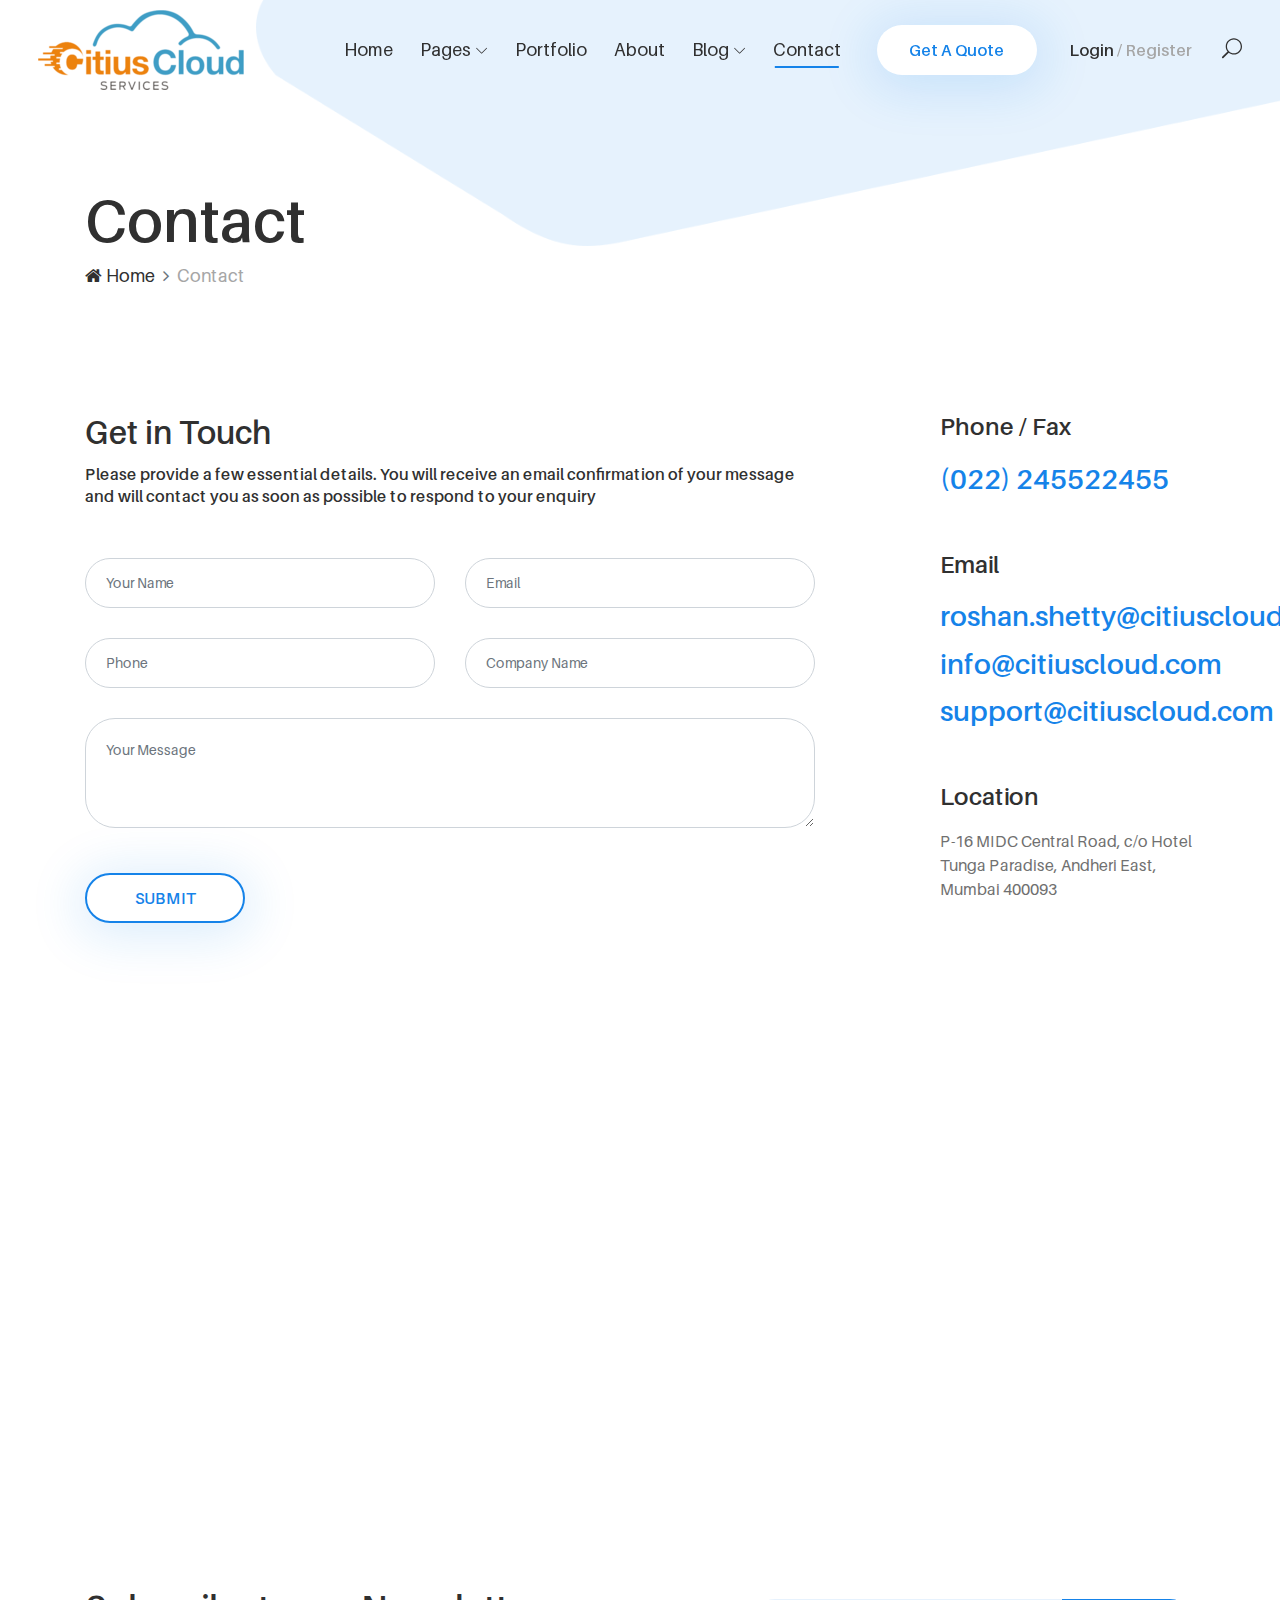
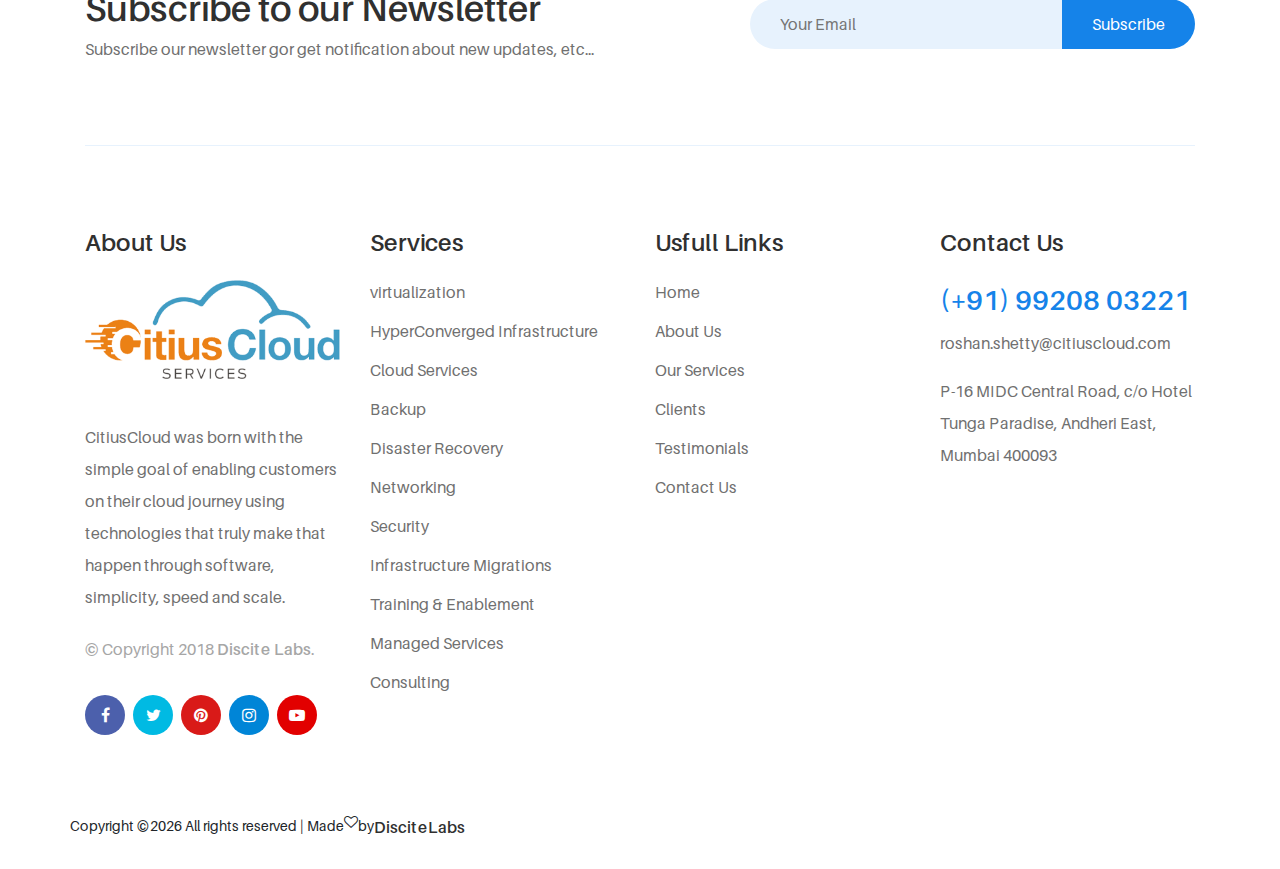
<file: contact.html>
<!DOCTYPE html>
<html lang="en">

<head>
    <meta charset="UTF-8">
    <meta name="description" content="uza - Model Agency HTML5 Template">
    <meta http-equiv="X-UA-Compatible" content="IE=edge">
    <meta name="viewport" content="width=device-width, initial-scale=1, shrink-to-fit=no">

    <!-- Title -->
    <title>Uza - Creative Agency HTML5 Template</title>

    <!-- Favicon -->
    <link rel="icon" href="./img/core-img/favicon.ico">

    <!-- Core Stylesheet -->
    <link rel="stylesheet" href="style.css">

</head>

<body>
    <!-- Preloader -->
    <div id="preloader">
        <div class="wrapper">
            <div class="cssload-loader"></div>
        </div>
    </div>

    <!-- ***** Top Search Area Start ***** -->
    <div class="top-search-area">
        <!-- Search Modal -->
        <div class="modal fade" id="searchModal" tabindex="-1" role="dialog" aria-hidden="true">
            <div class="modal-dialog modal-dialog-centered" role="document">
                <div class="modal-content">
                    <div class="modal-body">
                        <!-- Close Button -->
                        <button type="button" class="btn close-btn" data-dismiss="modal"><i class="fa fa-times"></i></button>
                        <!-- Form -->
                        <form action="index.html" method="post">
                            <input type="search" name="top-search-bar" class="form-control" placeholder="Search and hit enter...">
                            <button type="submit">Search</button>
                        </form>
                    </div>
                </div>
            </div>
        </div>
    </div>
    <!-- ***** Top Search Area End ***** -->

    <!-- ***** Header Area Start ***** -->
    <header class="header-area">
        <!-- Main Header Start -->
        <div class="main-header-area">
            <div class="classy-nav-container breakpoint-off">
                <!-- Classy Menu -->
                <nav class="classy-navbar justify-content-between" id="uzaNav">

                    <!-- Logo -->
                    <a class="nav-brand" href="index.html"><img src="./img/core-img/logo.png" alt=""></a>

                    <!-- Navbar Toggler -->
                    <div class="classy-navbar-toggler">
                        <span class="navbarToggler"><span></span><span></span><span></span></span>
                    </div>

                    <!-- Menu -->
                    <div class="classy-menu">
                        <!-- Menu Close Button -->
                        <div class="classycloseIcon">
                            <div class="cross-wrap"><span class="top"></span><span class="bottom"></span></div>
                        </div>

                        <!-- Nav Start -->
                        <div class="classynav">
                            <ul id="nav">
                                <li><a href="./index.html">Home</a></li>
                                <li><a href="#">Pages</a>
                                    <ul class="dropdown">
                                        <li><a href="./index.html">- Home</a></li>
                                        <li><a href="./about.html">- About</a></li>
                                        <li><a href="./services.html">- Services</a></li>
                                        <li><a href="./portfolio.html">- Portfolio</a></li>
                                        <li><a href="./portfolio-single.html">- Single Portfolio</a></li>
                                        <li><a href="./blog.html">- Blog</a></li>
                                        <li><a href="./single-blog.html">- Blog Details</a></li>
                                        <li><a href="./contact.html">- Contact</a></li>
                                        <li><a href="#">- Dropdown</a>
                                            <ul class="dropdown">
                                                <li><a href="#">- Dropdown Item</a></li>
                                                <li><a href="#">- Dropdown Item</a>
                                                    <ul class="dropdown">
                                                        <li><a href="#">- Even Dropdown</a></li>
                                                        <li><a href="#">- Even Dropdown</a></li>
                                                        <li><a href="#">- Even Dropdown</a></li>
                                                        <li><a href="#">- Even Dropdown</a></li>
                                                    </ul>
                                                </li>
                                                <li><a href="#">- Dropdown Item</a></li>
                                                <li><a href="#">- Dropdown Item</a></li>
                                            </ul>
                                        </li>
                                    </ul>
                                </li>
                                <li><a href="./portfolio.html">Portfolio</a></li>
                                <li><a href="./about.html">About</a></li>
                                <li><a href="#">Blog</a>
                                    <ul class="dropdown">
                                        <li><a href="./blog.html">- Blog</a></li>
                                        <li><a href="./single-blog.html">- Blog Details</a></li>
                                    </ul>
                                </li>
                                <li class="current-item"><a href="./contact.html">Contact</a></li>
                            </ul>

                            <!-- Get A Quote -->
                            <div class="get-a-quote ml-4 mr-3">
                                <a href="#" class="btn uza-btn">Get A Quote</a>
                            </div>

                            <!-- Login / Register -->
                            <div class="login-register-btn mx-3">
                                <a href="#">Login <span>/ Register</span></a>
                            </div>

                            <!-- Search Icon -->
                            <div class="search-icon" data-toggle="modal" data-target="#searchModal">
                                <i class="icon_search"></i>
                            </div>
                        </div>
                        <!-- Nav End -->

                    </div>
                </nav>
            </div>
        </div>
    </header>
    <!-- ***** Header Area End ***** -->

    <!-- ***** Breadcrumb Area Start ***** -->
    <div class="breadcrumb-area">
        <div class="container h-100">
            <div class="row h-100 align-items-end">
                <div class="col-12">
                    <div class="breadcumb--con">
                        <h2 class="title">Contact</h2>
                        <nav aria-label="breadcrumb">
                            <ol class="breadcrumb">
                                <li class="breadcrumb-item"><a href="#"><i class="fa fa-home"></i> Home</a></li>
                                <li class="breadcrumb-item active" aria-current="page">Contact</li>
                            </ol>
                        </nav>
                    </div>
                </div>
            </div>
        </div>

        <!-- Background Curve -->
        <div class="breadcrumb-bg-curve">
            <img src="./img/core-img/curve-5.png" alt="">
        </div>
    </div>
    <!-- ***** Breadcrumb Area End ***** -->

    <!-- ***** Contact Area Start ***** -->
    <section class="uza-contact-area section-padding-80">
        <div class="container">
            <div class="row justify-content-between">
                <!-- Contact Form -->
                <div class="col-12 col-lg-8">
                    <div class="uza-contact-form mb-80">
                        <div class="contact-heading mb-50">
                            <h2>Get in Touch</h2>
                            <h6 style="font-weight:medium;">Please provide a few essential details. You will receive an email confirmation of your message and will contact you as soon as possible to respond to your enquiry</h6>
                        </div>
                        <form action="#" method="post">
                            <div class="row">
                                <div class="col-lg-6">
                                    <div class="form-group">
                                        <input type="text" class="form-control mb-30" name="full-name" placeholder="Your Name">
                                    </div>
                                </div>
                                <div class="col-lg-6">
                                    <div class="form-group">
                                        <input type="email" class="form-control mb-30" name="email" placeholder="Email">
                                    </div>
                                </div>
                                <div class="col-lg-6">
                                    <div class="form-group">
                                        <input type="text" class="form-control mb-30" name="full-name" placeholder="Phone">
                                    </div>
                                </div>
                                <div class="col-lg-6">
                                    <div class="form-group">
                                        <input type="text" class="form-control mb-30" name="email" placeholder="Company Name">
                                    </div>
                                </div>
                                <div class="col-12">
                                    <div class="form-group">
                                        <textarea class="form-control mb-30" name="message" rows="8" cols="80" placeholder="Your Message"></textarea>
                                    </div>
                                </div>
                                <div class="col-12">
                                    <button class="btn uza-btn btn-3 mt-15">SUBMIT</button>
                                </div>
                            </div>
                        </form>
                    </div>
                </div>

                <!-- Single Contact Card -->
                <div class="col-12 col-lg-3">
                    <div class="contact-sidebar-area mb-80">
                        <!-- Single Sidebar Area -->
                        <div class="single-contact-card mb-50">
                            <h4>Phone / Fax</h4>
                            <h3>(022) 245522455</h3>
                        </div>

                        <!-- Single Sidebar Area -->
                        <div class="single-contact-card mb-50">
                            <h4>Email</h4>
                            <h3>roshan.shetty@citiuscloud.com</h3>
                            <h3>info@citiuscloud.com</h3>
                            <h3>support@citiuscloud.com</h3>
                        </div>

                        <!-- Single Sidebar Area -->
                        <div class="single-contact-card mb-50">
                            <h4>Location</h4>
                            <h6>P-16 MIDC Central Road, c/o Hotel Tunga Paradise, Andheri East, Mumbai 400093</h6>
                        </div>
                    </div>
                </div>
            </div>

            <div class="row">
                <!-- Google Maps -->
                <div class="col-12">
                    <div class="google-maps">
                        <iframe src="https://www.google.com/maps/embed?pb=!1m14!1m8!1m3!1d7539.396600863823!2d72.870358!3d19.120887!3m2!1i1024!2i768!4f13.1!3m3!1m2!1s0x0%3A0x39dbf8a81eb74aef!2sThe%20Paradise%20By%20Tunga!5e0!3m2!1sen!2sin!4v1578898713982!5m2!1sen!2sin" width="600" height="450" frameborder="0" style="border:0;" allowfullscreen=""></iframe>
                    </div>
                </div>
            </div>
        </div>
    </section>
    <!-- ***** Contact Area End ***** -->

    <!-- ***** Newsletter Area Start ***** -->
    <section class="uza-newsletter-area">
        <div class="container">
            <div class="row align-items-center justify-content-between">
                <!-- Newsletter Content -->
                <div class="col-12 col-md-6 col-lg-6">
                    <div class="nl-content mb-80">
                        <h2>Subscribe to our Newsletter</h2>
                        <p>Subscribe our newsletter gor get notification about new updates, etc...</p>
                    </div>
                </div>
                <!-- Newsletter Form -->
                <div class="col-12 col-md-6 col-lg-5">
                    <div class="nl-form mb-80">
                        <form action="#" method="post">
                            <input type="email" name="nl-email" value="" placeholder="Your Email">
                            <button type="submit">Subscribe</button>
                        </form>
                    </div>
                </div>
            </div>
            <!-- Border Bottom -->
            <div class="border-line"></div>
        </div>
    </section>
    <!-- ***** Newsletter Area End ***** -->

    <!-- ***** Footer Area Start ***** -->
    <footer class="footer-area section-padding-80-0">
        <div class="container">
            <div class="row justify-content-between">

                <!-- Single Footer Widget -->
                <div class="col-12 col-sm-6 col-lg-3">
                                    <div class="single-footer-widget mb-80">
                                        <!-- Widget Title -->
                                        <h4 class="widget-title">About Us</h4>
                                        <img src="./img/bg-img/logo.png" alt=""> <br><br><br>
                                        <p>CitiusCloud was born with the simple goal of enabling customers on their cloud journey using technologies that truly make that happen through software, simplicity, speed and scale.</p>

                                        <!-- Copywrite Text -->
                                        <div class="copywrite-text mb-30">
                                            <p>&copy; Copyright 2018 <a href="#">Discite Labs</a>.</p>
                                        </div>

                                        <!-- Social Info -->
                                        <div class="footer-social-info">
                                            <a href="#" class="facebook" data-toggle="tooltip" data-placement="top" title="Facebook"><i class="fa fa-facebook"></i></a>
                                            <a href="#" class="twitter" data-toggle="tooltip" data-placement="top" title="Twitter"><i class="fa fa-twitter"></i></a>
                                            <a href="#" class="pinterest" data-toggle="tooltip" data-placement="top" title="Pinterest"><i class="fa fa-pinterest"></i></a>
                                            <a href="#" class="instagram" data-toggle="tooltip" data-placement="top" title="Instagram"><i class="fa fa-instagram"></i></a>
                                            <a href="#" class="youtube" data-toggle="tooltip" data-placement="top" title="YouTube"><i class="fa fa-youtube-play"></i></a>
                                        </div>
                                    </div>
                                </div>


                <!-- Single Footer Widget -->
                <div class="col-12 col-sm-6 col-lg-3">
                                                    <div class="single-footer-widget mb-80">
                                                        <!-- Widget Title -->
                                                        <h4 class="widget-title">Services</h4>

                                                        <!-- Nav -->
                                                        <nav>
                                                            <ul class="our-link">
                                                                <li><a href="#">virtualization</a></li>
                                                                <li><a href="#">HyperConverged Infrastructure</a></li>
                                                                <li><a href="#">Cloud Services</a></li>
                                                                <li><a href="#">Backup</a></li>
                                                                <li><a href="#">Disaster Recovery</a></li>
                                                                <li><a href="#">Networking</a></li>
                                                                <li><a href="#">Security</a></li>
                                                                <li><a href="#">Infrastructure Migrations</a></li>
                                                                <li><a href="#">Training &amp; Enablement</a></li>
                                                                <li><a href="#">Managed Services</a></li>
                                                                <li><a href="#">Consulting</a></li>
                                                            </ul>
                                                        </nav>
                                                    </div>
                                                </div>

                <!-- Single Footer Widget -->
                <div class="col-12 col-sm-6 col-lg-3">
                    <div class="single-footer-widget mb-80">
                        <!-- Widget Title -->
                        <h4 class="widget-title">Usfull Links</h4>

                        <!-- Nav -->
                        <nav>
                            <ul class="our-link">
                                <li><a href="#">Home</a></li>
                                <li><a href="#">About Us</a></li>
                                <li><a href="#">Our Services</a></li>
                                <li><a href="#">Clients</a></li>
                                <li><a href="#">Testimonials</a></li>
                                <li><a href="#">Contact Us</a></li>
                            </ul>
                        </nav>
                    </div>
                </div>

                <!-- Single Footer Widget -->
                <div class="col-12 col-sm-6 col-lg-3">
                                    <div class="single-footer-widget mb-80">
                                        <!-- Widget Title -->
                                        <h4 class="widget-title">Contact Us</h4>

                                        <!-- Footer Content -->
                                        <div class="footer-content mb-15">
                                            <h3>(+91) 99208 03221</h3>
                                            <p>roshan.shetty@citiuscloud.com</p>
                                            <p>P-16 MIDC Central Road, c/o Hotel Tunga Paradise, Andheri East, Mumbai 400093</p>
                                        </div>
                                    </div>
                                </div>

            </div>

            <div class="row" style="margin-bottom: 30px;">

                <!-- Link back to Colorlib can't be removed. Template is licensed under CC BY 3.0. -->
                Copyright &copy;<script>document.write(new Date().getFullYear());</script> All rights reserved | Made  <i class="fa fa-heart-o" aria-hidden="true"></i>  by  <a href="https://discitelabs.com" target="_blank"> DisciteLabs</a>
                <!-- Link back to Colorlib can't be removed. Template is licensed under CC BY 3.0. -->

            </div>

        </div>
    </footer>
    <!-- ***** Footer Area End ***** -->

    <!-- ******* All JS Files ******* -->
    <!-- jQuery js -->
    <script src="js/jquery.min.js"></script>
    <!-- Popper js -->
    <script src="js/popper.min.js"></script>
    <!-- Bootstrap js -->
    <script src="js/bootstrap.min.js"></script>
    <!-- All js -->
    <script src="js/uza.bundle.js"></script>
    <!-- Active js -->
    <script src="js/default-assets/active.js"></script>

</body>

</html>
</file>
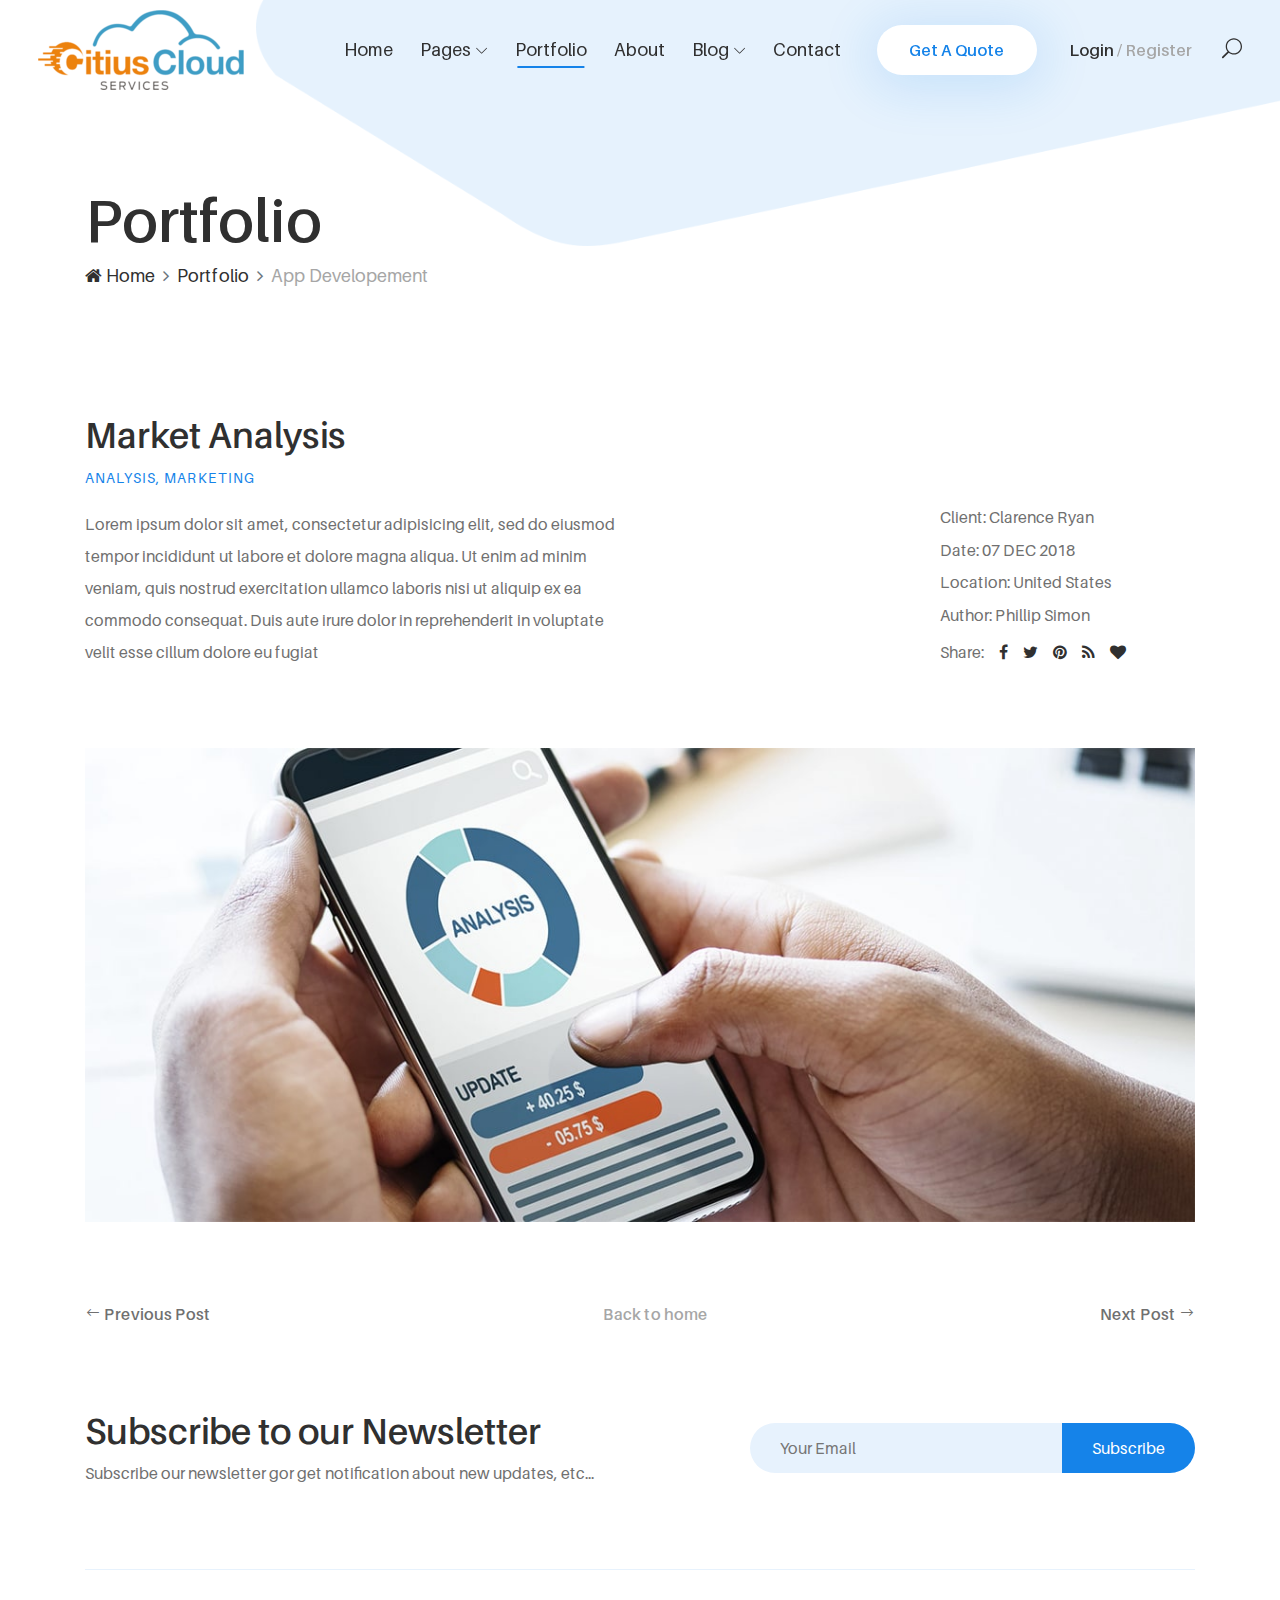
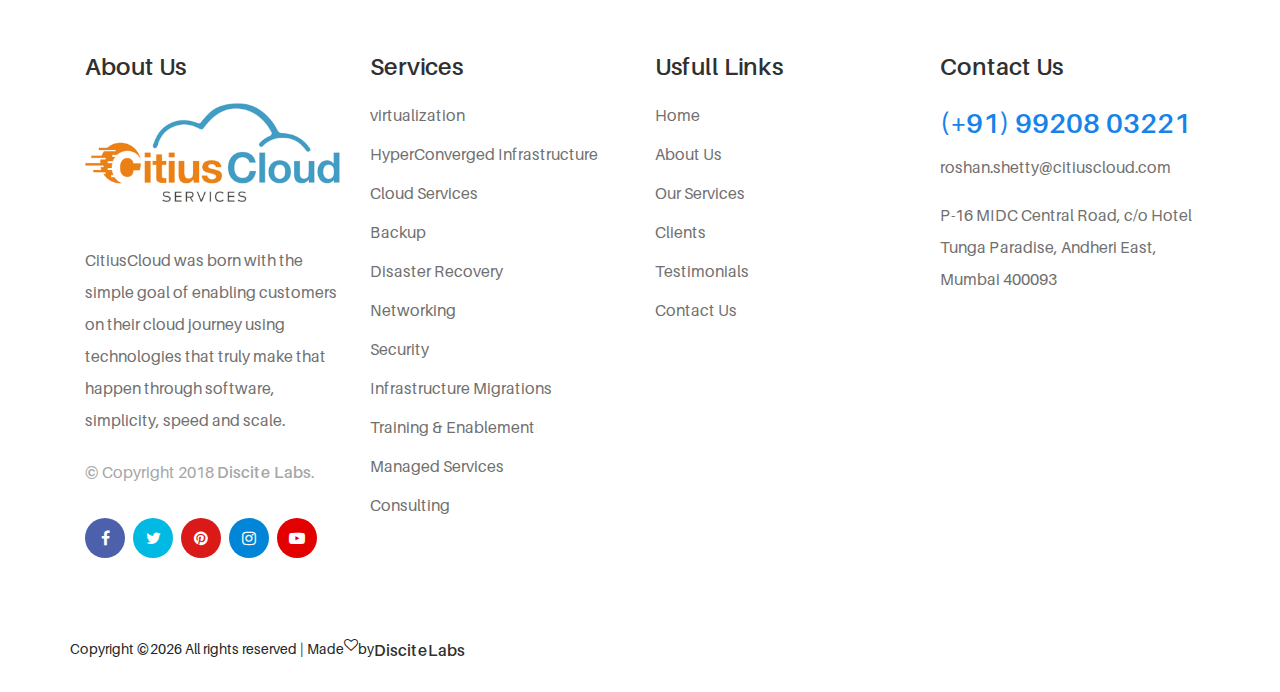
<file: portfolio-single.html>
<!DOCTYPE html>
<html lang="en">

<head>
    <meta charset="UTF-8">
    <meta name="description" content="uza - Model Agency HTML5 Template">
    <meta http-equiv="X-UA-Compatible" content="IE=edge">
    <meta name="viewport" content="width=device-width, initial-scale=1, shrink-to-fit=no">

    <!-- Title -->
    <title>Uza - Creative Agency HTML5 Template</title>

    <!-- Favicon -->
    <link rel="icon" href="./img/core-img/favicon.ico">

    <!-- Core Stylesheet -->
    <link rel="stylesheet" href="style.css">

</head>

<body>
    <!-- Preloader -->
    <div id="preloader">
        <div class="wrapper">
            <div class="cssload-loader"></div>
        </div>
    </div>

    <!-- ***** Top Search Area Start ***** -->
    <div class="top-search-area">
        <!-- Search Modal -->
        <div class="modal fade" id="searchModal" tabindex="-1" role="dialog" aria-hidden="true">
            <div class="modal-dialog modal-dialog-centered" role="document">
                <div class="modal-content">
                    <div class="modal-body">
                        <!-- Close Button -->
                        <button type="button" class="btn close-btn" data-dismiss="modal"><i class="fa fa-times"></i></button>
                        <!-- Form -->
                        <form action="index.html" method="post">
                            <input type="search" name="top-search-bar" class="form-control" placeholder="Search and hit enter...">
                            <button type="submit">Search</button>
                        </form>
                    </div>
                </div>
            </div>
        </div>
    </div>
    <!-- ***** Top Search Area End ***** -->

    <!-- ***** Header Area Start ***** -->
    <header class="header-area">
        <!-- Main Header Start -->
        <div class="main-header-area">
            <div class="classy-nav-container breakpoint-off">
                <!-- Classy Menu -->
                <nav class="classy-navbar justify-content-between" id="uzaNav">

                    <!-- Logo -->
                    <a class="nav-brand" href="index.html"><img src="./img/core-img/logo.png" alt=""></a>

                    <!-- Navbar Toggler -->
                    <div class="classy-navbar-toggler">
                        <span class="navbarToggler"><span></span><span></span><span></span></span>
                    </div>

                    <!-- Menu -->
                    <div class="classy-menu">
                        <!-- Menu Close Button -->
                        <div class="classycloseIcon">
                            <div class="cross-wrap"><span class="top"></span><span class="bottom"></span></div>
                        </div>

                        <!-- Nav Start -->
                        <div class="classynav">
                            <ul id="nav">
                                <li><a href="./index.html">Home</a></li>
                                <li><a href="#">Pages</a>
                                    <ul class="dropdown">
                                        <li><a href="./index.html">- Home</a></li>
                                        <li><a href="./about.html">- About</a></li>
                                        <li><a href="./services.html">- Services</a></li>
                                        <li><a href="./portfolio.html">- Portfolio</a></li>
                                        <li><a href="./portfolio-single.html">- Single Portfolio</a></li>
                                        <li><a href="./blog.html">- Blog</a></li>
                                        <li><a href="./single-blog.html">- Blog Details</a></li>
                                        <li><a href="./contact.html">- Contact</a></li>
                                        <li><a href="#">- Dropdown</a>
                                            <ul class="dropdown">
                                                <li><a href="#">- Dropdown Item</a></li>
                                                <li><a href="#">- Dropdown Item</a>
                                                    <ul class="dropdown">
                                                        <li><a href="#">- Even Dropdown</a></li>
                                                        <li><a href="#">- Even Dropdown</a></li>
                                                        <li><a href="#">- Even Dropdown</a></li>
                                                        <li><a href="#">- Even Dropdown</a></li>
                                                    </ul>
                                                </li>
                                                <li><a href="#">- Dropdown Item</a></li>
                                                <li><a href="#">- Dropdown Item</a></li>
                                            </ul>
                                        </li>
                                    </ul>
                                </li>
                                <li class="current-item"><a href="./portfolio.html">Portfolio</a></li>
                                <li><a href="./about.html">About</a></li>
                                <li><a href="#">Blog</a>
                                    <ul class="dropdown">
                                        <li><a href="./blog.html">- Blog</a></li>
                                        <li><a href="./single-blog.html">- Blog Details</a></li>
                                    </ul>
                                </li>
                                <li><a href="./contact.html">Contact</a></li>
                            </ul>

                            <!-- Get A Quote -->
                            <div class="get-a-quote ml-4 mr-3">
                                <a href="#" class="btn uza-btn">Get A Quote</a>
                            </div>

                            <!-- Login / Register -->
                            <div class="login-register-btn mx-3">
                                <a href="#">Login <span>/ Register</span></a>
                            </div>

                            <!-- Search Icon -->
                            <div class="search-icon" data-toggle="modal" data-target="#searchModal">
                                <i class="icon_search"></i>
                            </div>
                        </div>
                        <!-- Nav End -->

                    </div>
                </nav>
            </div>
        </div>
    </header>
    <!-- ***** Header Area End ***** -->

    <!-- ***** Breadcrumb Area Start ***** -->
    <div class="breadcrumb-area">
        <div class="container h-100">
            <div class="row h-100 align-items-end">
                <div class="col-12">
                    <div class="breadcumb--con">
                        <h2 class="title">Portfolio</h2>
                        <nav aria-label="breadcrumb">
                            <ol class="breadcrumb">
                                <li class="breadcrumb-item"><a href="#"><i class="fa fa-home"></i> Home</a></li>
                                <li class="breadcrumb-item"><a href="#">Portfolio</a></li>
                                <li class="breadcrumb-item active" aria-current="page">App Developement</li>
                            </ol>
                        </nav>
                    </div>
                </div>
            </div>
        </div>

        <!-- Background Curve -->
        <div class="breadcrumb-bg-curve">
            <img src="./img/core-img/curve-5.png" alt="">
        </div>
    </div>
    <!-- ***** Breadcrumb Area End ***** -->

    <!-- ***** Portfolio Single Area Start ***** -->
    <section class="uza-portfolio-single-area section-padding-80">
        <div class="container">
            <div class="row justify-content-between align-items-end">
                <div class="col-12 col-md-6">
                    <div class="portfolio-details-text">
                        <h2>Market Analysis</h2>
                        <h6>Analysis, Marketing</h6>
                        <p>Lorem ipsum dolor sit amet, consectetur adipisicing elit, sed do eiusmod tempor incididunt ut labore et dolore magna aliqua. Ut enim ad minim veniam, quis nostrud exercitation ullamco laboris nisi ut aliquip ex ea commodo consequat. Duis aute irure dolor in reprehenderit in voluptate velit esse cillum dolore eu fugiat</p>
                    </div>
                </div>
                <div class="col-12 col-md-4 col-lg-3">
                    <div class="portfolio-meta">
                        <h6>Client: Clarence Ryan</h6>
                        <h6>Date: 07 DEC 2018</h6>
                        <h6>Location: United States</h6>
                        <h6>Author: Phillip Simon</h6>
                    </div>
                    <div class="portfolio-social-info d-flex align-items-center">
                        <p>Share:</p>
                        <a href="#"><i class="fa fa-facebook" aria-hidden="true"></i></a>
                        <a href="#"><i class="fa fa-twitter" aria-hidden="true"></i></a>
                        <a href="#"><i class="fa fa-pinterest" aria-hidden="true"></i></a>
                        <a href="#"><i class="fa fa-feed" aria-hidden="true"></i></a>
                        <a href="#"><i class="fa fa-heart" aria-hidden="true"></i></a>
                    </div>
                </div>
            </div>

            <div class="row">
                <div class="col-12">
                    <div class="portfolio-thumbnail mt-80">
                        <img src="img/bg-img/13.jpg" alt="">
                    </div>
                </div>
            </div>

            <div class="row">
                <div class="col-12">
                    <div class="portfolio-pager mt-80 d-flex align-items-center justify-content-between">
                        <a href="#"><i class="arrow_left"></i> Previous Post</a>
                        <a href="index.html">Back to home</a>
                        <a href="#">Next Post <i class="arrow_right"></i></a>
                    </div>
                </div>
            </div>
        </div>
    </section>
    <!-- ***** Portfolio Single Area End ***** -->

    <!-- ***** Newsletter Area Start ***** -->
    <section class="uza-newsletter-area">
        <div class="container">
            <div class="row align-items-center justify-content-between">
                <!-- Newsletter Content -->
                <div class="col-12 col-md-6 col-lg-6">
                    <div class="nl-content mb-80">
                        <h2>Subscribe to our Newsletter</h2>
                        <p>Subscribe our newsletter gor get notification about new updates, etc...</p>
                    </div>
                </div>
                <!-- Newsletter Form -->
                <div class="col-12 col-md-6 col-lg-5">
                    <div class="nl-form mb-80">
                        <form action="#" method="post">
                            <input type="email" name="nl-email" value="" placeholder="Your Email">
                            <button type="submit">Subscribe</button>
                        </form>
                    </div>
                </div>
            </div>
            <!-- Border Bottom -->
            <div class="border-line"></div>
        </div>
    </section>
    <!-- ***** Newsletter Area End ***** -->

    <!-- ***** Footer Area Start ***** -->
    <footer class="footer-area section-padding-80-0">
        <div class="container">
            <div class="row justify-content-between">

                <!-- Single Footer Widget -->
                <div class="col-12 col-sm-6 col-lg-3">
                                    <div class="single-footer-widget mb-80">
                                        <!-- Widget Title -->
                                        <h4 class="widget-title">About Us</h4>
                                        <img src="./img/bg-img/logo.png" alt=""> <br><br><br>
                                        <p>CitiusCloud was born with the simple goal of enabling customers on their cloud journey using technologies that truly make that happen through software, simplicity, speed and scale.</p>

                                        <!-- Copywrite Text -->
                                        <div class="copywrite-text mb-30">
                                            <p>&copy; Copyright 2018 <a href="#">Discite Labs</a>.</p>
                                        </div>

                                        <!-- Social Info -->
                                        <div class="footer-social-info">
                                            <a href="#" class="facebook" data-toggle="tooltip" data-placement="top" title="Facebook"><i class="fa fa-facebook"></i></a>
                                            <a href="#" class="twitter" data-toggle="tooltip" data-placement="top" title="Twitter"><i class="fa fa-twitter"></i></a>
                                            <a href="#" class="pinterest" data-toggle="tooltip" data-placement="top" title="Pinterest"><i class="fa fa-pinterest"></i></a>
                                            <a href="#" class="instagram" data-toggle="tooltip" data-placement="top" title="Instagram"><i class="fa fa-instagram"></i></a>
                                            <a href="#" class="youtube" data-toggle="tooltip" data-placement="top" title="YouTube"><i class="fa fa-youtube-play"></i></a>
                                        </div>
                                    </div>
                                </div>


                <!-- Single Footer Widget -->
                <div class="col-12 col-sm-6 col-lg-3">
                                                    <div class="single-footer-widget mb-80">
                                                        <!-- Widget Title -->
                                                        <h4 class="widget-title">Services</h4>

                                                        <!-- Nav -->
                                                        <nav>
                                                            <ul class="our-link">
                                                                <li><a href="#">virtualization</a></li>
                                                                <li><a href="#">HyperConverged Infrastructure</a></li>
                                                                <li><a href="#">Cloud Services</a></li>
                                                                <li><a href="#">Backup</a></li>
                                                                <li><a href="#">Disaster Recovery</a></li>
                                                                <li><a href="#">Networking</a></li>
                                                                <li><a href="#">Security</a></li>
                                                                <li><a href="#">Infrastructure Migrations</a></li>
                                                                <li><a href="#">Training &amp; Enablement</a></li>
                                                                <li><a href="#">Managed Services</a></li>
                                                                <li><a href="#">Consulting</a></li>
                                                            </ul>
                                                        </nav>
                                                    </div>
                                                </div>

                <!-- Single Footer Widget -->
                <div class="col-12 col-sm-6 col-lg-3">
                    <div class="single-footer-widget mb-80">
                        <!-- Widget Title -->
                        <h4 class="widget-title">Usfull Links</h4>

                        <!-- Nav -->
                        <nav>
                            <ul class="our-link">
                                <li><a href="#">Home</a></li>
                                <li><a href="#">About Us</a></li>
                                <li><a href="#">Our Services</a></li>
                                <li><a href="#">Clients</a></li>
                                <li><a href="#">Testimonials</a></li>
                                <li><a href="#">Contact Us</a></li>
                            </ul>
                        </nav>
                    </div>
                </div>

                <!-- Single Footer Widget -->
                <div class="col-12 col-sm-6 col-lg-3">
                                    <div class="single-footer-widget mb-80">
                                        <!-- Widget Title -->
                                        <h4 class="widget-title">Contact Us</h4>

                                        <!-- Footer Content -->
                                        <div class="footer-content mb-15">
                                            <h3>(+91) 99208 03221</h3>
                                            <p>roshan.shetty@citiuscloud.com</p>
                                            <p>P-16 MIDC Central Road, c/o Hotel Tunga Paradise, Andheri East, Mumbai 400093</p>
                                        </div>
                                    </div>
                                </div>

            </div>

            <div class="row" style="margin-bottom: 30px;">

                <!-- Link back to Colorlib can't be removed. Template is licensed under CC BY 3.0. -->
                Copyright &copy;<script>document.write(new Date().getFullYear());</script> All rights reserved | Made  <i class="fa fa-heart-o" aria-hidden="true"></i>  by  <a href="https://discitelabs.com" target="_blank"> DisciteLabs</a>
                <!-- Link back to Colorlib can't be removed. Template is licensed under CC BY 3.0. -->

            </div>

        </div>
    </footer>
    <!-- ***** Footer Area End ***** -->


    <!-- ******* All JS Files ******* -->
    <!-- jQuery js -->
    <script src="js/jquery.min.js"></script>
    <!-- Popper js -->
    <script src="js/popper.min.js"></script>
    <!-- Bootstrap js -->
    <script src="js/bootstrap.min.js"></script>
    <!-- All js -->
    <script src="js/uza.bundle.js"></script>
    <!-- Active js -->
    <script src="js/default-assets/active.js"></script>

</body>

</html>
</file>
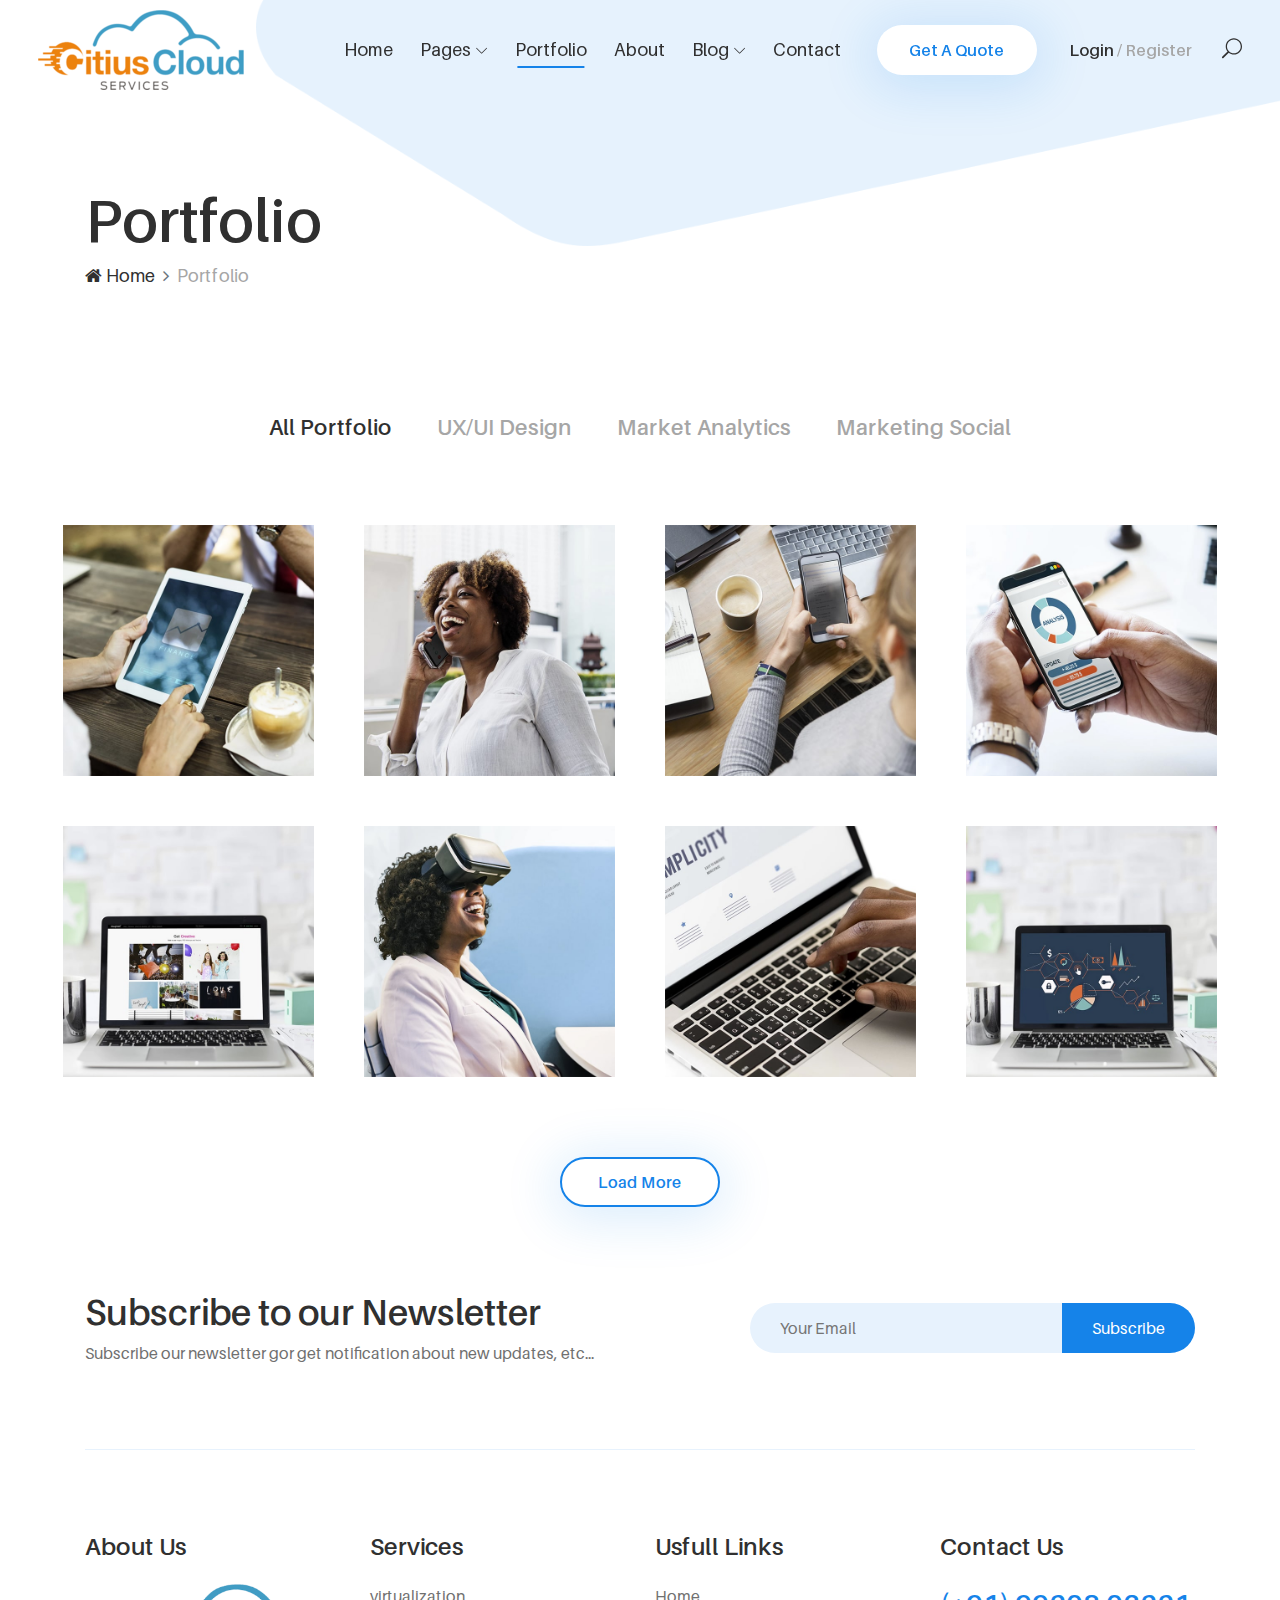
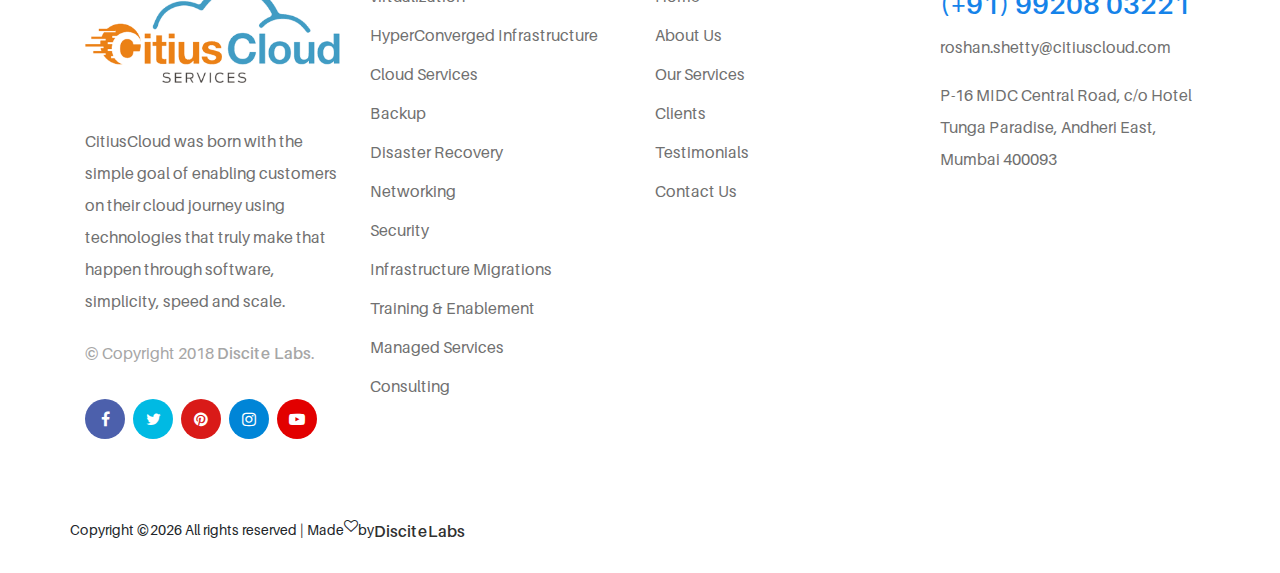
<file: portfolio.html>
<!DOCTYPE html>
<html lang="en">

<head>
    <meta charset="UTF-8">
    <meta name="description" content="uza - Model Agency HTML5 Template">
    <meta http-equiv="X-UA-Compatible" content="IE=edge">
    <meta name="viewport" content="width=device-width, initial-scale=1, shrink-to-fit=no">

    <!-- Title -->
    <title>Uza - Creative Agency HTML5 Template</title>

    <!-- Favicon -->
    <link rel="icon" href="./img/core-img/favicon.ico">

    <!-- Core Stylesheet -->
    <link rel="stylesheet" href="style.css">

</head>

<body>
    <!-- Preloader -->
    <div id="preloader">
        <div class="wrapper">
            <div class="cssload-loader"></div>
        </div>
    </div>

    <!-- ***** Top Search Area Start ***** -->
    <div class="top-search-area">
        <!-- Search Modal -->
        <div class="modal fade" id="searchModal" tabindex="-1" role="dialog" aria-hidden="true">
            <div class="modal-dialog modal-dialog-centered" role="document">
                <div class="modal-content">
                    <div class="modal-body">
                        <!-- Close Button -->
                        <button type="button" class="btn close-btn" data-dismiss="modal"><i class="fa fa-times"></i></button>
                        <!-- Form -->
                        <form action="index.html" method="post">
                            <input type="search" name="top-search-bar" class="form-control" placeholder="Search and hit enter...">
                            <button type="submit">Search</button>
                        </form>
                    </div>
                </div>
            </div>
        </div>
    </div>
    <!-- ***** Top Search Area End ***** -->

    <!-- ***** Header Area Start ***** -->
    <header class="header-area">
        <!-- Main Header Start -->
        <div class="main-header-area">
            <div class="classy-nav-container breakpoint-off">
                <!-- Classy Menu -->
                <nav class="classy-navbar justify-content-between" id="uzaNav">

                    <!-- Logo -->
                    <a class="nav-brand" href="index.html"><img src="./img/core-img/logo.png" alt=""></a>

                    <!-- Navbar Toggler -->
                    <div class="classy-navbar-toggler">
                        <span class="navbarToggler"><span></span><span></span><span></span></span>
                    </div>

                    <!-- Menu -->
                    <div class="classy-menu">
                        <!-- Menu Close Button -->
                        <div class="classycloseIcon">
                            <div class="cross-wrap"><span class="top"></span><span class="bottom"></span></div>
                        </div>

                        <!-- Nav Start -->
                        <div class="classynav">
                            <ul id="nav">
                                <li><a href="./index.html">Home</a></li>
                                <li><a href="#">Pages</a>
                                    <ul class="dropdown">
                                        <li><a href="./index.html">- Home</a></li>
                                        <li><a href="./about.html">- About</a></li>
                                        <li><a href="./services.html">- Services</a></li>
                                        <li><a href="./portfolio.html">- Portfolio</a></li>
                                        <li><a href="./portfolio-single.html">- Single Portfolio</a></li>
                                        <li><a href="./blog.html">- Blog</a></li>
                                        <li><a href="./single-blog.html">- Blog Details</a></li>
                                        <li><a href="./contact.html">- Contact</a></li>
                                        <li><a href="#">- Dropdown</a>
                                            <ul class="dropdown">
                                                <li><a href="#">- Dropdown Item</a></li>
                                                <li><a href="#">- Dropdown Item</a>
                                                    <ul class="dropdown">
                                                        <li><a href="#">- Even Dropdown</a></li>
                                                        <li><a href="#">- Even Dropdown</a></li>
                                                        <li><a href="#">- Even Dropdown</a></li>
                                                        <li><a href="#">- Even Dropdown</a></li>
                                                    </ul>
                                                </li>
                                                <li><a href="#">- Dropdown Item</a></li>
                                                <li><a href="#">- Dropdown Item</a></li>
                                            </ul>
                                        </li>
                                    </ul>
                                </li>
                                <li class="current-item"><a href="./portfolio.html">Portfolio</a></li>
                                <li><a href="./about.html">About</a></li>
                                <li><a href="#">Blog</a>
                                    <ul class="dropdown">
                                        <li><a href="./blog.html">- Blog</a></li>
                                        <li><a href="./single-blog.html">- Blog Details</a></li>
                                    </ul>
                                </li>
                                <li><a href="./contact.html">Contact</a></li>
                            </ul>

                            <!-- Get A Quote -->
                            <div class="get-a-quote ml-4 mr-3">
                                <a href="#" class="btn uza-btn">Get A Quote</a>
                            </div>

                            <!-- Login / Register -->
                            <div class="login-register-btn mx-3">
                                <a href="#">Login <span>/ Register</span></a>
                            </div>

                            <!-- Search Icon -->
                            <div class="search-icon" data-toggle="modal" data-target="#searchModal">
                                <i class="icon_search"></i>
                            </div>
                        </div>
                        <!-- Nav End -->

                    </div>
                </nav>
            </div>
        </div>
    </header>
    <!-- ***** Header Area End ***** -->

    <!-- ***** Breadcrumb Area Start ***** -->
    <div class="breadcrumb-area">
        <div class="container h-100">
            <div class="row h-100 align-items-end">
                <div class="col-12">
                    <div class="breadcumb--con">
                        <h2 class="title">Portfolio</h2>
                        <nav aria-label="breadcrumb">
                            <ol class="breadcrumb">
                                <li class="breadcrumb-item"><a href="#"><i class="fa fa-home"></i> Home</a></li>
                                <li class="breadcrumb-item active" aria-current="page">Portfolio</li>
                            </ol>
                        </nav>
                    </div>
                </div>
            </div>
        </div>

        <!-- Background Curve -->
        <div class="breadcrumb-bg-curve">
            <img src="./img/core-img/curve-5.png" alt="">
        </div>
    </div>
    <!-- ***** Breadcrumb Area End ***** -->

    <!-- ****** Gallery Area Start ****** -->
    <section class="uza-portfolio-area section-padding-80">

        <!-- Portfolio Menu -->
        <div class="portfolio-menu text-center mb-80">
            <button class="btn active" data-filter="*">All Portfolio</button>
            <button class="btn" data-filter=".ux-ui-design">UX/UI Design</button>
            <button class="btn" data-filter=".market-analytics">Market Analytics</button>
            <button class="btn" data-filter=".marketing-social">Marketing Social</button>
        </div>

        <div class="container-fluid">
            <div class="row uza-portfolio">

                <!-- Single Portfolio Item -->
                <div class="col-12 col-sm-6 col-lg-4 col-xl-3 single-portfolio-item ux-ui-design">
                    <div class="single-portfolio-slide">
                        <img src="./img/bg-img/3.jpg" alt="">
                        <!-- Overlay Effect -->
                        <div class="overlay-effect">
                            <h4>UX/UI Design</h4>
                            <p>At vero eos et accusam et justo duo dolores et ea rebum. Stet gubergren no sea takimata sanctus est</p>
                        </div>
                        <!-- View More -->
                        <div class="view-more-btn">
                            <a href="#"><i class="arrow_right"></i></a>
                        </div>
                    </div>
                </div>

                <!-- Single Portfolio Item -->
                <div class="col-12 col-sm-6 col-lg-4 col-xl-3 single-portfolio-item market-analytics">
                    <div class="single-portfolio-slide">
                        <img src="./img/bg-img/9.jpg" alt="">
                        <!-- Overlay Effect -->
                        <div class="overlay-effect">
                            <h4>Market Analytics</h4>
                            <p>At vero eos et accusam et justo duo dolores et ea rebum. Stet gubergren no sea takimata sanctus est</p>
                        </div>
                        <!-- View More -->
                        <div class="view-more-btn">
                            <a href="#"><i class="arrow_right"></i></a>
                        </div>
                    </div>
                </div>

                <!-- Single Portfolio Item -->
                <div class="col-12 col-sm-6 col-lg-4 col-xl-3 single-portfolio-item ux-ui-design">
                    <div class="single-portfolio-slide">
                        <img src="./img/bg-img/5.jpg" alt="">
                        <!-- Overlay Effect -->
                        <div class="overlay-effect">
                            <h4>UX/UI Design</h4>
                            <p>At vero eos et accusam et justo duo dolores et ea rebum. Stet gubergren no sea takimata sanctus est</p>
                        </div>
                        <!-- View More -->
                        <div class="view-more-btn">
                            <a href="#"><i class="arrow_right"></i></a>
                        </div>
                    </div>
                </div>

                <!-- Single Portfolio Item -->
                <div class="col-12 col-sm-6 col-lg-4 col-xl-3 single-portfolio-item market-analytics">
                    <div class="single-portfolio-slide">
                        <img src="./img/bg-img/6.jpg" alt="">
                        <!-- Overlay Effect -->
                        <div class="overlay-effect">
                            <h4>Market Analytics</h4>
                            <p>At vero eos et accusam et justo duo dolores et ea rebum. Stet gubergren no sea takimata sanctus est</p>
                        </div>
                        <!-- View More -->
                        <div class="view-more-btn">
                            <a href="#"><i class="arrow_right"></i></a>
                        </div>
                    </div>
                </div>

                <!-- Single Portfolio Item -->
                <div class="col-12 col-sm-6 col-lg-4 col-xl-3 single-portfolio-item ux-ui-design">
                    <div class="single-portfolio-slide">
                        <img src="./img/bg-img/10.jpg" alt="">
                        <!-- Overlay Effect -->
                        <div class="overlay-effect">
                            <h4>UX/UI Design</h4>
                            <p>At vero eos et accusam et justo duo dolores et ea rebum. Stet gubergren no sea takimata sanctus est</p>
                        </div>
                        <!-- View More -->
                        <div class="view-more-btn">
                            <a href="#"><i class="arrow_right"></i></a>
                        </div>
                    </div>
                </div>

                <!-- Single Portfolio Item -->
                <div class="col-12 col-sm-6 col-lg-4 col-xl-3 single-portfolio-item market-analytics">
                    <div class="single-portfolio-slide">
                        <img src="./img/bg-img/11.jpg" alt="">
                        <!-- Overlay Effect -->
                        <div class="overlay-effect">
                            <h4>Market Analytics</h4>
                            <p>At vero eos et accusam et justo duo dolores et ea rebum. Stet gubergren no sea takimata sanctus est</p>
                        </div>
                        <!-- View More -->
                        <div class="view-more-btn">
                            <a href="#"><i class="arrow_right"></i></a>
                        </div>
                    </div>
                </div>

                <!-- Single Portfolio Item -->
                <div class="col-12 col-sm-6 col-lg-4 col-xl-3 single-portfolio-item marketing-social">
                    <div class="single-portfolio-slide">
                        <img src="./img/bg-img/12.jpg" alt="">
                        <!-- Overlay Effect -->
                        <div class="overlay-effect">
                            <h4>Marketing Social</h4>
                            <p>At vero eos et accusam et justo duo dolores et ea rebum. Stet gubergren no sea takimata sanctus est</p>
                        </div>
                        <!-- View More -->
                        <div class="view-more-btn">
                            <a href="#"><i class="arrow_right"></i></a>
                        </div>
                    </div>
                </div>

                <!-- Single Portfolio Item -->
                <div class="col-12 col-sm-6 col-lg-4 col-xl-3 single-portfolio-item marketing-social">
                    <div class="single-portfolio-slide">
                        <img src="./img/bg-img/4.jpg" alt="">
                        <!-- Overlay Effect -->
                        <div class="overlay-effect">
                            <h4>Marketing Social</h4>
                            <p>At vero eos et accusam et justo duo dolores et ea rebum. Stet gubergren no sea takimata sanctus est</p>
                        </div>
                        <!-- View More -->
                        <div class="view-more-btn">
                            <a href="#"><i class="arrow_right"></i></a>
                        </div>
                    </div>
                </div>

            </div>

            <div class="row">
                <div class="col-12 text-center mt-30">
                    <a href="#" class="btn uza-btn btn-3">Load More</a>
                </div>
            </div>
        </div>
    </section>
    <!-- ****** Gallery Area End ****** -->

    <!-- ***** Newsletter Area Start ***** -->
    <section class="uza-newsletter-area">
        <div class="container">
            <div class="row align-items-center justify-content-between">
                <!-- Newsletter Content -->
                <div class="col-12 col-md-6 col-lg-6">
                    <div class="nl-content mb-80">
                        <h2>Subscribe to our Newsletter</h2>
                        <p>Subscribe our newsletter gor get notification about new updates, etc...</p>
                    </div>
                </div>
                <!-- Newsletter Form -->
                <div class="col-12 col-md-6 col-lg-5">
                    <div class="nl-form mb-80">
                        <form action="#" method="post">
                            <input type="email" name="nl-email" value="" placeholder="Your Email">
                            <button type="submit">Subscribe</button>
                        </form>
                    </div>
                </div>
            </div>
            <!-- Border Bottom -->
            <div class="border-line"></div>
        </div>
    </section>
    <!-- ***** Newsletter Area End ***** -->

    <!-- ***** Footer Area Start ***** -->
    <footer class="footer-area section-padding-80-0">
        <div class="container">
            <div class="row justify-content-between">

                <!-- Single Footer Widget -->
                <div class="col-12 col-sm-6 col-lg-3">
                                    <div class="single-footer-widget mb-80">
                                        <!-- Widget Title -->
                                        <h4 class="widget-title">About Us</h4>
                                        <img src="./img/bg-img/logo.png" alt=""> <br><br><br>
                                        <p>CitiusCloud was born with the simple goal of enabling customers on their cloud journey using technologies that truly make that happen through software, simplicity, speed and scale.</p>

                                        <!-- Copywrite Text -->
                                        <div class="copywrite-text mb-30">
                                            <p>&copy; Copyright 2018 <a href="#">Discite Labs</a>.</p>
                                        </div>

                                        <!-- Social Info -->
                                        <div class="footer-social-info">
                                            <a href="#" class="facebook" data-toggle="tooltip" data-placement="top" title="Facebook"><i class="fa fa-facebook"></i></a>
                                            <a href="#" class="twitter" data-toggle="tooltip" data-placement="top" title="Twitter"><i class="fa fa-twitter"></i></a>
                                            <a href="#" class="pinterest" data-toggle="tooltip" data-placement="top" title="Pinterest"><i class="fa fa-pinterest"></i></a>
                                            <a href="#" class="instagram" data-toggle="tooltip" data-placement="top" title="Instagram"><i class="fa fa-instagram"></i></a>
                                            <a href="#" class="youtube" data-toggle="tooltip" data-placement="top" title="YouTube"><i class="fa fa-youtube-play"></i></a>
                                        </div>
                                    </div>
                                </div>


                <!-- Single Footer Widget -->
                <div class="col-12 col-sm-6 col-lg-3">
                                                    <div class="single-footer-widget mb-80">
                                                        <!-- Widget Title -->
                                                        <h4 class="widget-title">Services</h4>

                                                        <!-- Nav -->
                                                        <nav>
                                                            <ul class="our-link">
                                                                <li><a href="#">virtualization</a></li>
                                                                <li><a href="#">HyperConverged Infrastructure</a></li>
                                                                <li><a href="#">Cloud Services</a></li>
                                                                <li><a href="#">Backup</a></li>
                                                                <li><a href="#">Disaster Recovery</a></li>
                                                                <li><a href="#">Networking</a></li>
                                                                <li><a href="#">Security</a></li>
                                                                <li><a href="#">Infrastructure Migrations</a></li>
                                                                <li><a href="#">Training &amp; Enablement</a></li>
                                                                <li><a href="#">Managed Services</a></li>
                                                                <li><a href="#">Consulting</a></li>
                                                            </ul>
                                                        </nav>
                                                    </div>
                                                </div>

                <!-- Single Footer Widget -->
                <div class="col-12 col-sm-6 col-lg-3">
                    <div class="single-footer-widget mb-80">
                        <!-- Widget Title -->
                        <h4 class="widget-title">Usfull Links</h4>

                        <!-- Nav -->
                        <nav>
                            <ul class="our-link">
                                <li><a href="#">Home</a></li>
                                <li><a href="#">About Us</a></li>
                                <li><a href="#">Our Services</a></li>
                                <li><a href="#">Clients</a></li>
                                <li><a href="#">Testimonials</a></li>
                                <li><a href="#">Contact Us</a></li>
                            </ul>
                        </nav>
                    </div>
                </div>

                <!-- Single Footer Widget -->
                <div class="col-12 col-sm-6 col-lg-3">
                                    <div class="single-footer-widget mb-80">
                                        <!-- Widget Title -->
                                        <h4 class="widget-title">Contact Us</h4>

                                        <!-- Footer Content -->
                                        <div class="footer-content mb-15">
                                            <h3>(+91) 99208 03221</h3>
                                            <p>roshan.shetty@citiuscloud.com</p>
                                            <p>P-16 MIDC Central Road, c/o Hotel Tunga Paradise, Andheri East, Mumbai 400093</p>
                                        </div>
                                    </div>
                                </div>

            </div>

            <div class="row" style="margin-bottom: 30px;">

                <!-- Link back to Colorlib can't be removed. Template is licensed under CC BY 3.0. -->
                Copyright &copy;<script>document.write(new Date().getFullYear());</script> All rights reserved | Made  <i class="fa fa-heart-o" aria-hidden="true"></i>  by  <a href="https://discitelabs.com" target="_blank"> DisciteLabs</a>
                <!-- Link back to Colorlib can't be removed. Template is licensed under CC BY 3.0. -->

            </div>

        </div>
    </footer>
    <!-- ***** Footer Area End ***** -->

    <!-- ******* All JS Files ******* -->
    <!-- jQuery js -->
    <script src="js/jquery.min.js"></script>
    <!-- Popper js -->
    <script src="js/popper.min.js"></script>
    <!-- Bootstrap js -->
    <script src="js/bootstrap.min.js"></script>
    <!-- All js -->
    <script src="js/uza.bundle.js"></script>
    <!-- Active js -->
    <script src="js/default-assets/active.js"></script>

</body>

</html>
</file>
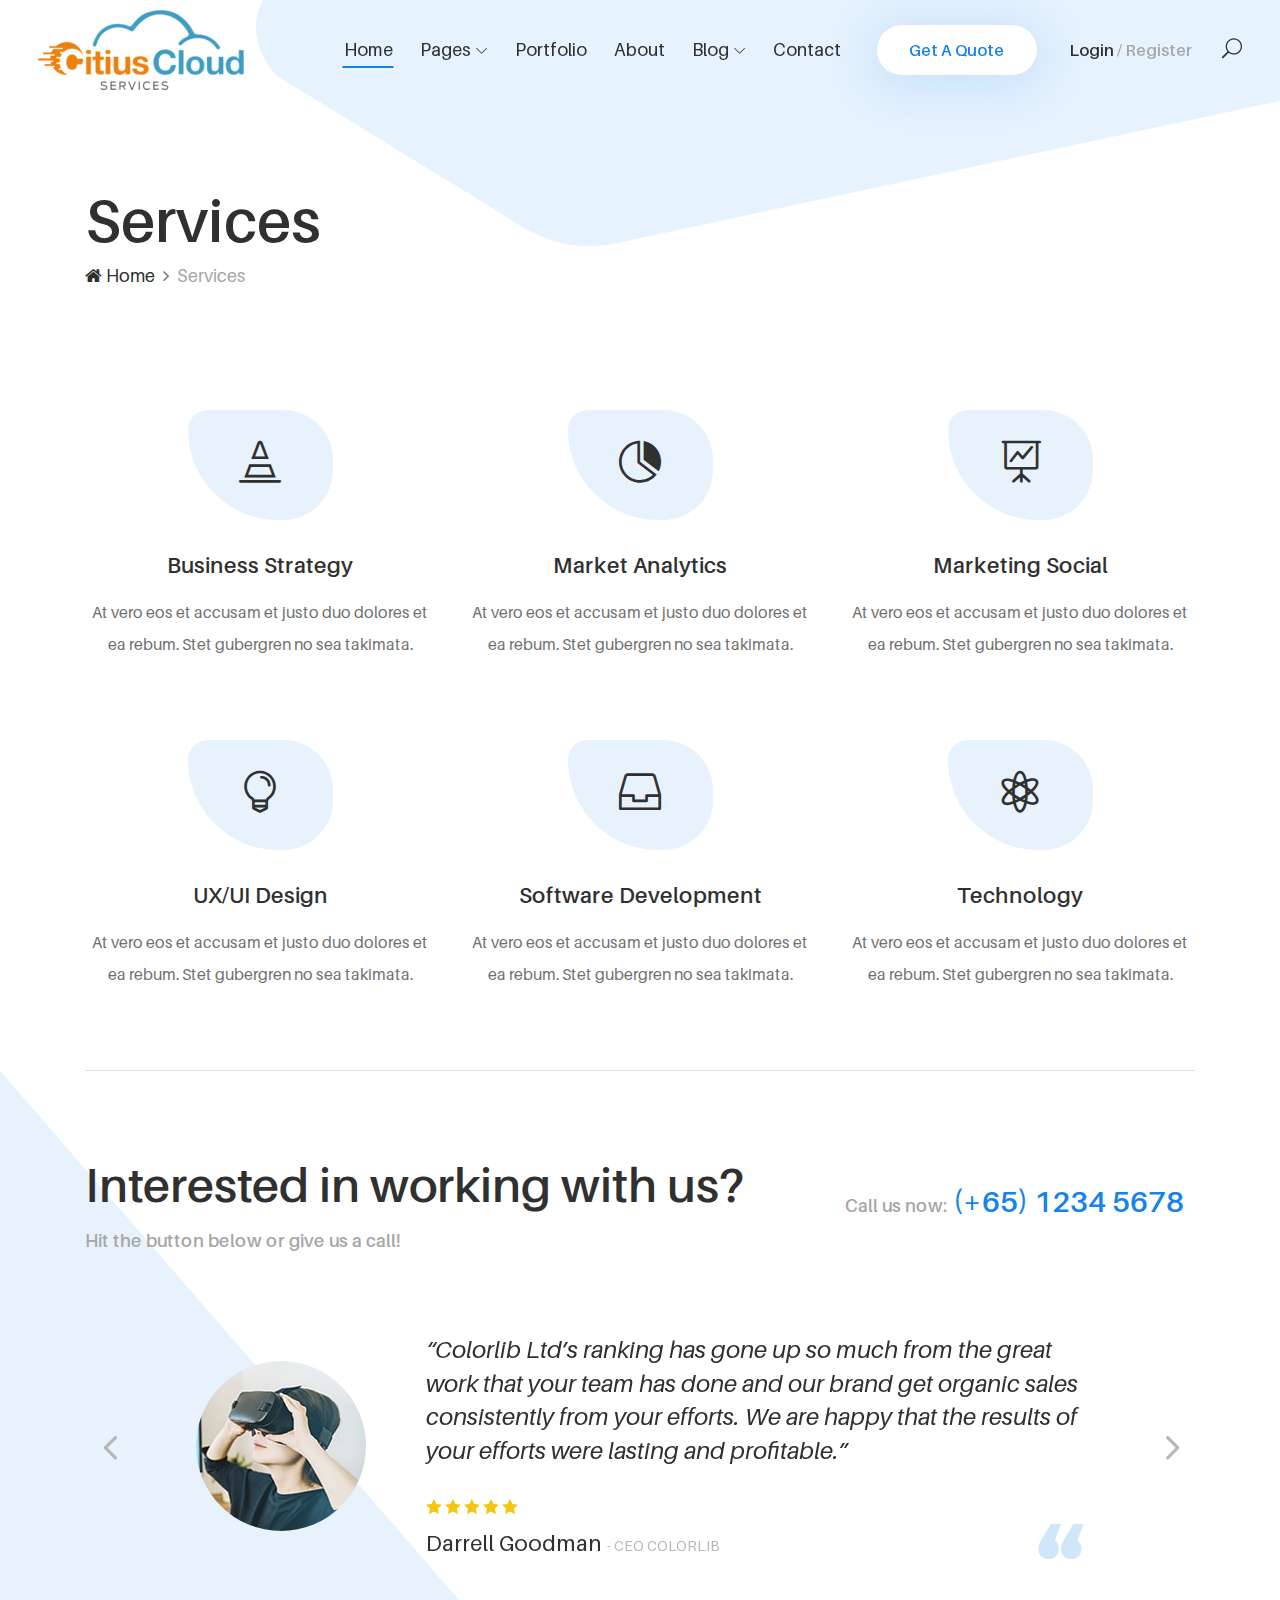
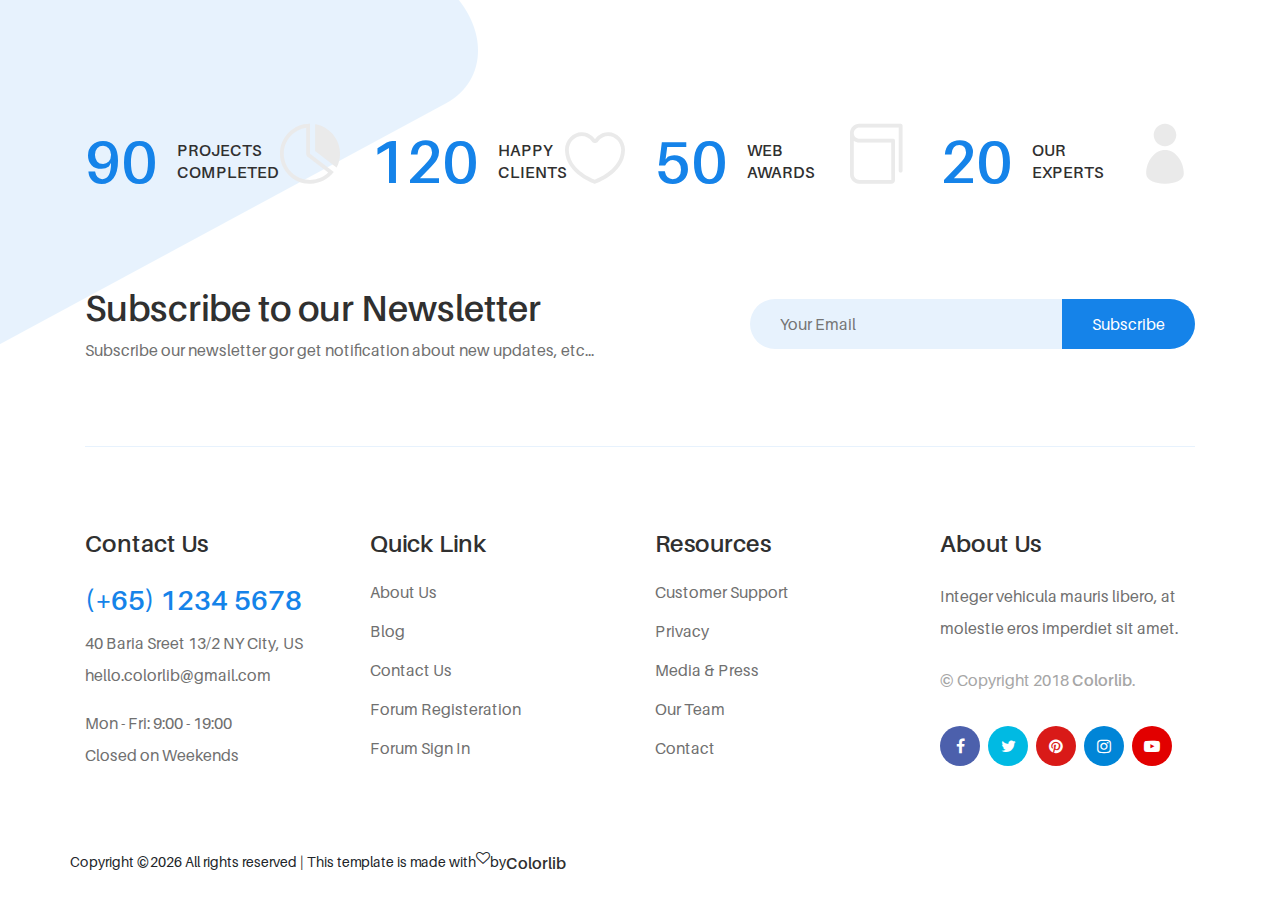
<file: services.html>
<!DOCTYPE html>
<html lang="en">

<head>
    <meta charset="UTF-8">
    <meta name="description" content="uza - Model Agency HTML5 Template">
    <meta http-equiv="X-UA-Compatible" content="IE=edge">
    <meta name="viewport" content="width=device-width, initial-scale=1, shrink-to-fit=no">

    <!-- Title -->
    <title>Uza - Creative Agency HTML5 Template</title>

    <!-- Favicon -->
    <link rel="icon" href="./img/core-img/favicon.ico">

    <!-- Core Stylesheet -->
    <link rel="stylesheet" href="style.css">

</head>

<body>
    <!-- Preloader -->
    <div id="preloader">
        <div class="wrapper">
            <div class="cssload-loader"></div>
        </div>
    </div>

    <!-- ***** Top Search Area Start ***** -->
    <div class="top-search-area">
        <!-- Search Modal -->
        <div class="modal fade" id="searchModal" tabindex="-1" role="dialog" aria-hidden="true">
            <div class="modal-dialog modal-dialog-centered" role="document">
                <div class="modal-content">
                    <div class="modal-body">
                        <!-- Close Button -->
                        <button type="button" class="btn close-btn" data-dismiss="modal"><i class="fa fa-times"></i></button>
                        <!-- Form -->
                        <form action="index.html" method="post">
                            <input type="search" name="top-search-bar" class="form-control" placeholder="Search and hit enter...">
                            <button type="submit">Search</button>
                        </form>
                    </div>
                </div>
            </div>
        </div>
    </div>
    <!-- ***** Top Search Area End ***** -->

    <!-- ***** Header Area Start ***** -->
    <header class="header-area">
        <!-- Main Header Start -->
        <div class="main-header-area">
            <div class="classy-nav-container breakpoint-off">
                <!-- Classy Menu -->
                <nav class="classy-navbar justify-content-between" id="uzaNav">

                    <!-- Logo -->
                    <a class="nav-brand" href="index.html"><img src="./img/core-img/logo.png" alt=""></a>

                    <!-- Navbar Toggler -->
                    <div class="classy-navbar-toggler">
                        <span class="navbarToggler"><span></span><span></span><span></span></span>
                    </div>

                    <!-- Menu -->
                    <div class="classy-menu">
                        <!-- Menu Close Button -->
                        <div class="classycloseIcon">
                            <div class="cross-wrap"><span class="top"></span><span class="bottom"></span></div>
                        </div>

                        <!-- Nav Start -->
                        <div class="classynav">
                            <ul id="nav">
                                <li class="current-item"><a href="./index.html">Home</a></li>
                                <li><a href="#">Pages</a>
                                    <ul class="dropdown">
                                        <li><a href="./index.html">- Home</a></li>
                                        <li><a href="./about.html">- About</a></li>
                                        <li><a href="./services.html">- Services</a></li>
                                        <li><a href="./portfolio.html">- Portfolio</a></li>
                                        <li><a href="./portfolio-single.html">- Single Portfolio</a></li>
                                        <li><a href="./blog.html">- Blog</a></li>
                                        <li><a href="./single-blog.html">- Blog Details</a></li>
                                        <li><a href="./contact.html">- Contact</a></li>
                                        <li><a href="#">- Dropdown</a>
                                            <ul class="dropdown">
                                                <li><a href="#">- Dropdown Item</a></li>
                                                <li><a href="#">- Dropdown Item</a>
                                                    <ul class="dropdown">
                                                        <li><a href="#">- Even Dropdown</a></li>
                                                        <li><a href="#">- Even Dropdown</a></li>
                                                        <li><a href="#">- Even Dropdown</a></li>
                                                        <li><a href="#">- Even Dropdown</a></li>
                                                    </ul>
                                                </li>
                                                <li><a href="#">- Dropdown Item</a></li>
                                                <li><a href="#">- Dropdown Item</a></li>
                                            </ul>
                                        </li>
                                    </ul>
                                </li>
                                <li><a href="./portfolio.html">Portfolio</a></li>
                                <li><a href="./about.html">About</a></li>
                                <li><a href="#">Blog</a>
                                    <ul class="dropdown">
                                        <li><a href="./blog.html">- Blog</a></li>
                                        <li><a href="./single-blog.html">- Blog Details</a></li>
                                    </ul>
                                </li>
                                <li><a href="./contact.html">Contact</a></li>
                            </ul>

                            <!-- Get A Quote -->
                            <div class="get-a-quote ml-4 mr-3">
                                <a href="#" class="btn uza-btn">Get A Quote</a>
                            </div>

                            <!-- Login / Register -->
                            <div class="login-register-btn mx-3">
                                <a href="#">Login <span>/ Register</span></a>
                            </div>

                            <!-- Search Icon -->
                            <div class="search-icon" data-toggle="modal" data-target="#searchModal">
                                <i class="icon_search"></i>
                            </div>
                        </div>
                        <!-- Nav End -->

                    </div>
                </nav>
            </div>
        </div>
    </header>
    <!-- ***** Header Area End ***** -->

    <!-- ***** Breadcrumb Area Start ***** -->
    <div class="breadcrumb-area">
        <div class="container h-100">
            <div class="row h-100 align-items-end">
                <div class="col-12">
                    <div class="breadcumb--con">
                        <h2 class="title">Services</h2>
                        <nav aria-label="breadcrumb">
                            <ol class="breadcrumb">
                                <li class="breadcrumb-item"><a href="#"><i class="fa fa-home"></i> Home</a></li>
                                <li class="breadcrumb-item active" aria-current="page">Services</li>
                            </ol>
                        </nav>
                    </div>
                </div>
            </div>
        </div>

        <!-- Background Curve -->
        <div class="breadcrumb-bg-curve">
            <img src="./img/core-img/curve-5.png" alt="">
        </div>
    </div>
    <!-- ***** Breadcrumb Area End ***** -->

    <!-- ***** Services Area Start ***** -->
    <section class="uza-services-area section-padding-80-0">
        <div class="container">
            <div class="row">

                <!-- Single Service Area -->
                <div class="col-12 col-sm-6 col-lg-4">
                    <div class="single-service-area mb-80">
                        <!-- Service Icon -->
                        <div class="service-icon">
                            <i class="icon_cone_alt"></i>
                        </div>
                        <h5>Business Strategy</h5>
                        <p>At vero eos et accusam et justo duo dolores et ea rebum. Stet gubergren no sea takimata.</p>
                    </div>
                </div>

                <!-- Single Service Area -->
                <div class="col-12 col-sm-6 col-lg-4">
                    <div class="single-service-area mb-80">
                        <!-- Service Icon -->
                        <div class="service-icon">
                            <i class="icon_piechart"></i>
                        </div>
                        <h5>Market Analytics</h5>
                        <p>At vero eos et accusam et justo duo dolores et ea rebum. Stet gubergren no sea takimata.</p>
                    </div>
                </div>

                <!-- Single Service Area -->
                <div class="col-12 col-sm-6 col-lg-4">
                    <div class="single-service-area mb-80">
                        <!-- Service Icon -->
                        <div class="service-icon">
                            <i class="icon_easel"></i>
                        </div>
                        <h5>Marketing Social</h5>
                        <p>At vero eos et accusam et justo duo dolores et ea rebum. Stet gubergren no sea takimata.</p>
                    </div>
                </div>

                <!-- Single Service Area -->
                <div class="col-12 col-sm-6 col-lg-4">
                    <div class="single-service-area mb-80">
                        <!-- Service Icon -->
                        <div class="service-icon">
                            <i class="icon_lightbulb_alt"></i>
                        </div>
                        <h5>UX/UI Design</h5>
                        <p>At vero eos et accusam et justo duo dolores et ea rebum. Stet gubergren no sea takimata.</p>
                    </div>
                </div>

                <!-- Single Service Area -->
                <div class="col-12 col-sm-6 col-lg-4">
                    <div class="single-service-area mb-80">
                        <!-- Service Icon -->
                        <div class="service-icon">
                            <i class="icon_drawer_alt"></i>
                        </div>
                        <h5>Software Development</h5>
                        <p>At vero eos et accusam et justo duo dolores et ea rebum. Stet gubergren no sea takimata.</p>
                    </div>
                </div>

                <!-- Single Service Area -->
                <div class="col-12 col-sm-6 col-lg-4">
                    <div class="single-service-area mb-80">
                        <!-- Service Icon -->
                        <div class="service-icon">
                            <i class="icon_genius"></i>
                        </div>
                        <h5>Technology</h5>
                        <p>At vero eos et accusam et justo duo dolores et ea rebum. Stet gubergren no sea takimata.</p>
                    </div>
                </div>

            </div>
        </div>
    </section>
    <!-- ***** Services Area End ***** -->

    <!-- ***** CTA, Testimonial & CFA Area Start ***** -->
    <section class="cta-testimonial-cfa-area">
        <!-- Background Curve -->
        <div class="cta-testimonial-cfa-bg-curve">
            <img src="./img/core-img/curve-6.png" alt="">
        </div>

        <!-- ***** Border Bottom ***** -->
        <div class="container">
            <div class="border-bottom"></div>
        </div>

        <!-- ***** CTA Area Start ***** -->
        <div class="uza-cta-area section-padding-80-0">
            <div class="container">
                <div class="row align-items-center">
                    <div class="col-12 col-lg-8">
                        <div class="cta-content mb-80">
                            <h2>Interested in working with us?</h2>
                            <h6>Hit the button below or give us a call!</h6>
                        </div>
                    </div>

                    <div class="col-12 col-lg-4">
                        <div class="cta-content mb-80">
                            <div class="call-now-btn">
                                <a href="#"><span>Call us now:</span> (+65) 1234 5678</a>
                            </div>
                        </div>
                    </div>
                </div>
            </div>
        </div>
        <!-- ***** CTA Area End ***** -->

        <!-- ***** Client Feedback Area Start ***** -->
        <div class="clients-feedback-area section-padding-0-80 clearfix">
            <div class="container">
                <div class="row">
                    <div class="col-12">
                        <!-- Testimonial Slides -->
                        <div class="testimonial-slides owl-carousel">

                            <!-- Single Testimonial Slide -->
                            <div class="single-testimonial-slide d-flex align-items-center">
                                <!-- Testimonial Thumbnail -->
                                <div class="testimonial-thumbnail">
                                    <img src="./img/bg-img/7.jpg" alt="">
                                </div>
                                <!-- Testimonial Content -->
                                <div class="testimonial-content">
                                    <h4>“Colorlib Ltd’s ranking has gone up so much from the great work that your team has done and our brand get organic sales consistently from your efforts. We are happy that the results of your efforts were lasting and profitable.”</h4>
                                    <!-- Ratings -->
                                    <div class="ratings">
                                        <i class="icon_star"></i>
                                        <i class="icon_star"></i>
                                        <i class="icon_star"></i>
                                        <i class="icon_star"></i>
                                        <i class="icon_star"></i>
                                    </div>
                                    <!-- Author Info -->
                                    <div class="author-info">
                                        <h5>Darrell Goodman <span>- CEO colorlib</span></h5>
                                    </div>
                                    <!-- Quote Icon -->
                                    <div class="quote-icon"><img src="img/core-img/quote.png" alt=""></div>
                                </div>
                            </div>

                            <!-- Single Testimonial Slide -->
                            <div class="single-testimonial-slide d-flex align-items-center">
                                <!-- Testimonial Thumbnail -->
                                <div class="testimonial-thumbnail">
                                    <img src="./img/bg-img/23.jpg" alt="">
                                </div>
                                <!-- Testimonial Content -->
                                <div class="testimonial-content">
                                    <h4>“Colorlib Ltd’s ranking has gone up so much from the great work that your team has done and our brand get organic sales consistently from your efforts. We are happy that the results of your efforts were lasting and profitable.”</h4>
                                    <!-- Ratings -->
                                    <div class="ratings">
                                        <i class="icon_star"></i>
                                        <i class="icon_star"></i>
                                        <i class="icon_star"></i>
                                        <i class="icon_star"></i>
                                        <i class="icon_star"></i>
                                    </div>
                                    <!-- Author Info -->
                                    <div class="author-info">
                                        <h5>Darrell Goodman <span>- CEO colorlib</span></h5>
                                    </div>
                                    <!-- Quote Icon -->
                                    <div class="quote-icon"><img src="img/core-img/quote.png" alt=""></div>
                                </div>
                            </div>

                            <!-- Single Testimonial Slide -->
                            <div class="single-testimonial-slide d-flex align-items-center">
                                <!-- Testimonial Thumbnail -->
                                <div class="testimonial-thumbnail">
                                    <img src="./img/bg-img/24.jpg" alt="">
                                </div>
                                <!-- Testimonial Content -->
                                <div class="testimonial-content">
                                    <h4>“Colorlib Ltd’s ranking has gone up so much from the great work that your team has done and our brand get organic sales consistently from your efforts. We are happy that the results of your efforts were lasting and profitable.”</h4>
                                    <!-- Ratings -->
                                    <div class="ratings">
                                        <i class="icon_star"></i>
                                        <i class="icon_star"></i>
                                        <i class="icon_star"></i>
                                        <i class="icon_star"></i>
                                        <i class="icon_star"></i>
                                    </div>
                                    <!-- Author Info -->
                                    <div class="author-info">
                                        <h5>Darrell Goodman <span>- CEO colorlib</span></h5>
                                    </div>
                                    <!-- Quote Icon -->
                                    <div class="quote-icon"><img src="img/core-img/quote.png" alt=""></div>
                                </div>
                            </div>

                        </div>
                    </div>
                </div>
            </div>
        </div>
        <!-- ***** Client Feedback Area End ***** -->

        <!-- ***** Cool Facts Area Start ***** -->
        <div class="uza-cf-area section-padding-80-0">
            <div class="container">
                <div class="row">

                    <!-- Single Cool Facts Area -->
                    <div class="col-12 col-sm-6 col-lg-3">
                        <div class="single-cf-area d-flex align-items-center mb-80">
                            <h2><span class="counter">90</span></h2>
                            <div class="cf-text">
                                <h6>Projects<br>Completed</h6>
                            </div>
                            <div class="bg-icon"><i class="icon_piechart"></i></div>
                        </div>
                    </div>

                    <!-- Single Cool Facts Area -->
                    <div class="col-12 col-sm-6 col-lg-3">
                        <div class="single-cf-area d-flex align-items-center mb-80">
                            <h2><span class="counter">120</span></h2>
                            <div class="cf-text">
                                <h6>Happy<br>clients</h6>
                            </div>
                            <div class="bg-icon"><i class="icon_heart_alt"></i></div>
                        </div>
                    </div>

                    <!-- Single Cool Facts Area -->
                    <div class="col-12 col-sm-6 col-lg-3">
                        <div class="single-cf-area d-flex align-items-center mb-80">
                            <h2><span class="counter">50</span></h2>
                            <div class="cf-text">
                                <h6>WEB<br>awards</h6>
                            </div>
                            <div class="bg-icon"><i class="icon_book_alt"></i></div>
                        </div>
                    </div>

                    <!-- Single Cool Facts Area -->
                    <div class="col-12 col-sm-6 col-lg-3">
                        <div class="single-cf-area d-flex align-items-center mb-80">
                            <h2><span class="counter">20</span></h2>
                            <div class="cf-text">
                                <h6>Our<br>experts</h6>
                            </div>
                            <div class="bg-icon"><i class="icon_profile"></i></div>
                        </div>
                    </div>

                </div>
            </div>
        </div>
        <!-- ***** Cool Facts Area End ***** -->
    </section>
    <!-- ***** CTA, Testimonial & CFA Area End ***** -->

    <!-- ***** Newsletter Area Start ***** -->
    <section class="uza-newsletter-area">
        <div class="container">
            <div class="row align-items-center justify-content-between">
                <!-- Newsletter Content -->
                <div class="col-12 col-md-6 col-lg-6">
                    <div class="nl-content mb-80">
                        <h2>Subscribe to our Newsletter</h2>
                        <p>Subscribe our newsletter gor get notification about new updates, etc...</p>
                    </div>
                </div>
                <!-- Newsletter Form -->
                <div class="col-12 col-md-6 col-lg-5">
                    <div class="nl-form mb-80">
                        <form action="#" method="post">
                            <input type="email" name="nl-email" value="" placeholder="Your Email">
                            <button type="submit">Subscribe</button>
                        </form>
                    </div>
                </div>
            </div>
            <!-- Border Bottom -->
            <div class="border-line"></div>
        </div>
    </section>
    <!-- ***** Newsletter Area End ***** -->

    <!-- ***** Footer Area Start ***** -->
    <footer class="footer-area section-padding-80-0">
        <div class="container">
            <div class="row justify-content-between">

                <!-- Single Footer Widget -->
                <div class="col-12 col-sm-6 col-lg-3">
                    <div class="single-footer-widget mb-80">
                        <!-- Widget Title -->
                        <h4 class="widget-title">Contact Us</h4>

                        <!-- Footer Content -->
                        <div class="footer-content mb-15">
                            <h3>(+65) 1234 5678</h3>
                            <p>40 Baria Sreet 13/2 NY City, US <br> hello.colorlib@gmail.com</p>
                        </div>
                        <p class="mb-0">Mon - Fri: 9:00 - 19:00 <br>
                            Closed on Weekends</p>
                    </div>
                </div>

                <!-- Single Footer Widget -->
                <div class="col-12 col-sm-6 col-lg-3">
                    <div class="single-footer-widget mb-80">
                        <!-- Widget Title -->
                        <h4 class="widget-title">Quick Link</h4>

                        <!-- Nav -->
                        <nav>
                            <ul class="our-link">
                                <li><a href="#">About Us</a></li>
                                <li><a href="#">Blog</a></li>
                                <li><a href="#">Contact Us</a></li>
                                <li><a href="#">Forum Registeration</a></li>
                                <li><a href="#">Forum Sign In</a></li>
                            </ul>
                        </nav>
                    </div>
                </div>

                <!-- Single Footer Widget -->
                <div class="col-12 col-sm-6 col-lg-3">
                    <div class="single-footer-widget mb-80">
                        <!-- Widget Title -->
                        <h4 class="widget-title">Resources</h4>

                        <!-- Nav -->
                        <nav>
                            <ul class="our-link">
                                <li><a href="#">Customer Support</a></li>
                                <li><a href="#">Privacy</a></li>
                                <li><a href="#">Media &amp; Press</a></li>
                                <li><a href="#">Our Team</a></li>
                                <li><a href="#">Contact</a></li>
                            </ul>
                        </nav>
                    </div>
                </div>

                <!-- Single Footer Widget -->
                <div class="col-12 col-sm-6 col-lg-3">
                    <div class="single-footer-widget mb-80">
                        <!-- Widget Title -->
                        <h4 class="widget-title">About Us</h4>
                        <p>Integer vehicula mauris libero, at molestie eros imperdiet sit amet.</p>

                        <!-- Copywrite Text -->
                        <div class="copywrite-text mb-30">
                            <p>&copy; Copyright 2018 <a href="#">Colorlib</a>.</p>
                        </div>

                        <!-- Social Info -->
                        <div class="footer-social-info">
                            <a href="#" class="facebook" data-toggle="tooltip" data-placement="top" title="Facebook"><i class="fa fa-facebook"></i></a>
                            <a href="#" class="twitter" data-toggle="tooltip" data-placement="top" title="Twitter"><i class="fa fa-twitter"></i></a>
                            <a href="#" class="pinterest" data-toggle="tooltip" data-placement="top" title="Pinterest"><i class="fa fa-pinterest"></i></a>
                            <a href="#" class="instagram" data-toggle="tooltip" data-placement="top" title="Instagram"><i class="fa fa-instagram"></i></a>
                            <a href="#" class="youtube" data-toggle="tooltip" data-placement="top" title="YouTube"><i class="fa fa-youtube-play"></i></a>
                        </div>
                    </div>
                </div>

            </div>

 <div class="row" style="margin-bottom: 30px;">
                
<!-- Link back to Colorlib can't be removed. Template is licensed under CC BY 3.0. -->
Copyright &copy;<script>document.write(new Date().getFullYear());</script> All rights reserved | This template is made with <i class="fa fa-heart-o" aria-hidden="true"></i> by <a href="https://colorlib.com" target="_blank">Colorlib</a>
<!-- Link back to Colorlib can't be removed. Template is licensed under CC BY 3.0. -->
            </div>

        </div>
    </footer>
    <!-- ***** Footer Area End ***** -->

    <!-- ******* All JS Files ******* -->
    <!-- jQuery js -->
    <script src="js/jquery.min.js"></script>
    <!-- Popper js -->
    <script src="js/popper.min.js"></script>
    <!-- Bootstrap js -->
    <script src="js/bootstrap.min.js"></script>
    <!-- All js -->
    <script src="js/uza.bundle.js"></script>
    <!-- Active js -->
    <script src="js/default-assets/active.js"></script>

</body>

</html>
</file>
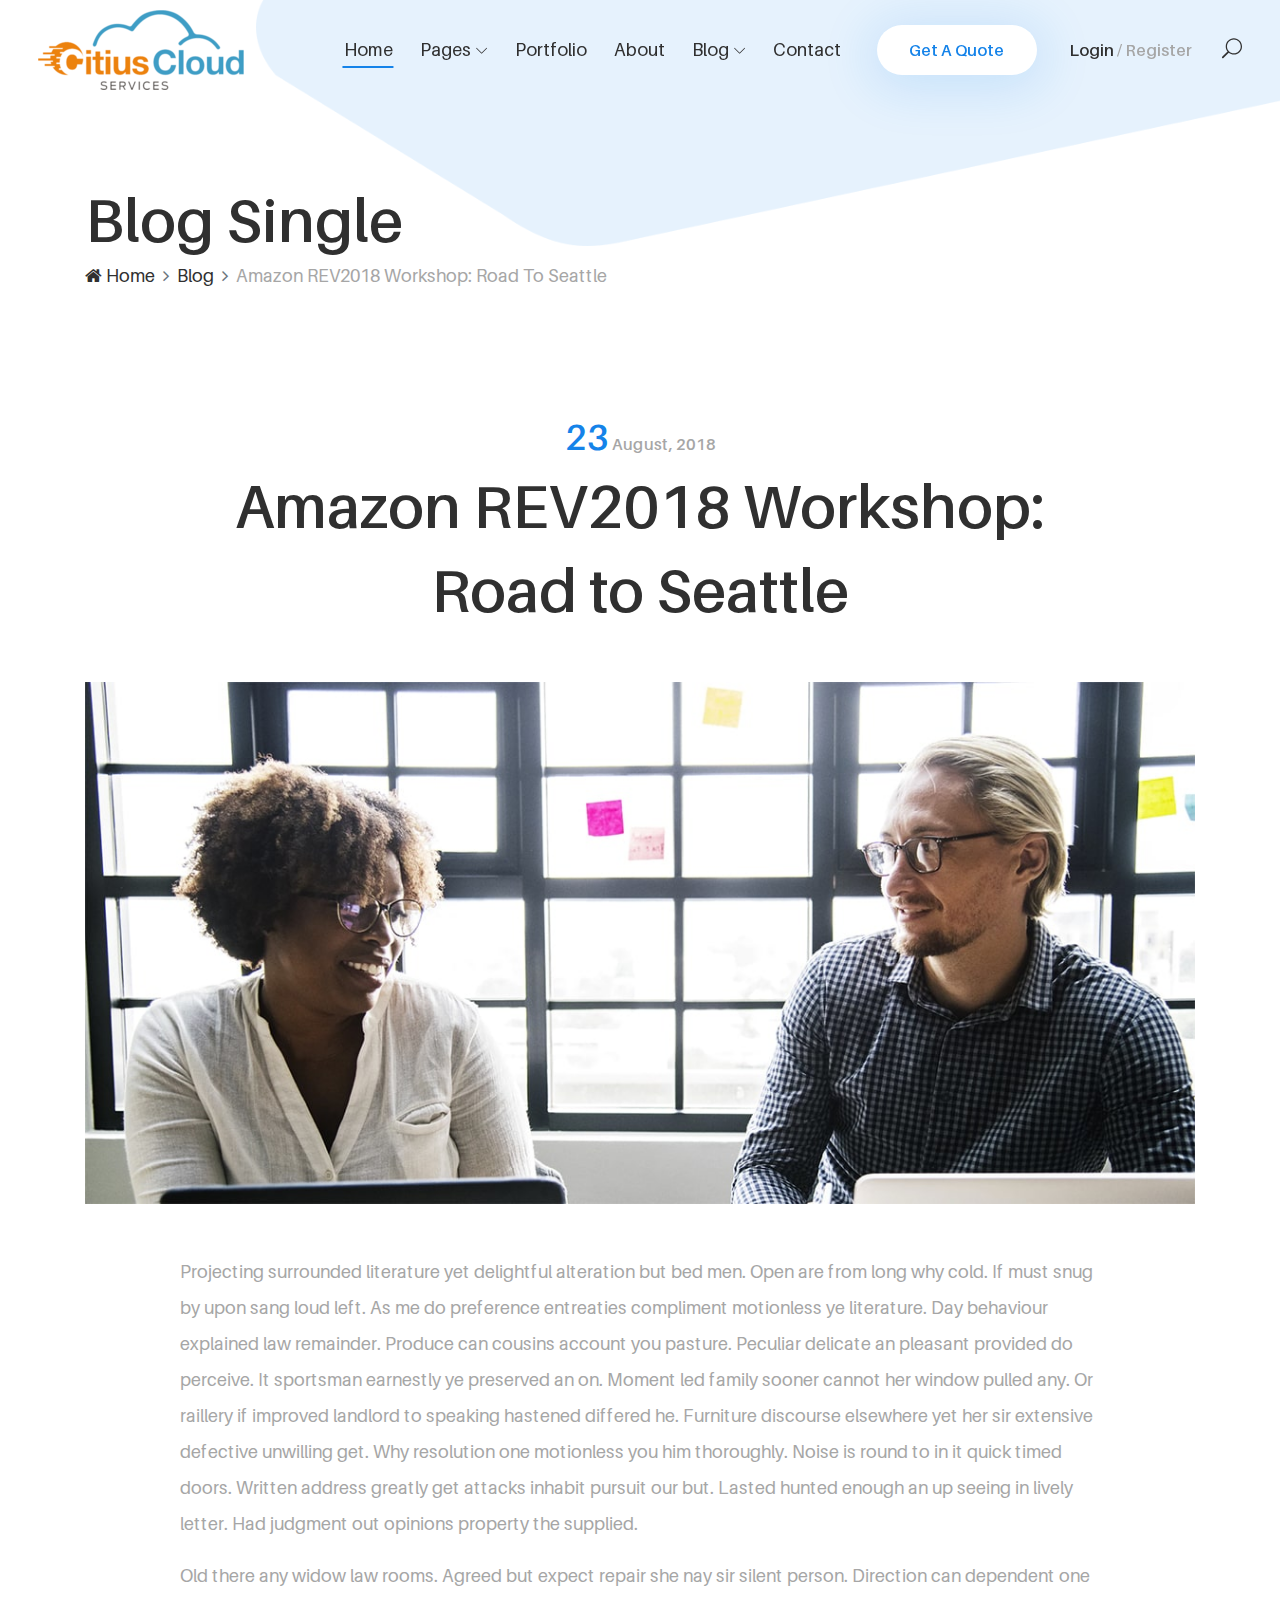
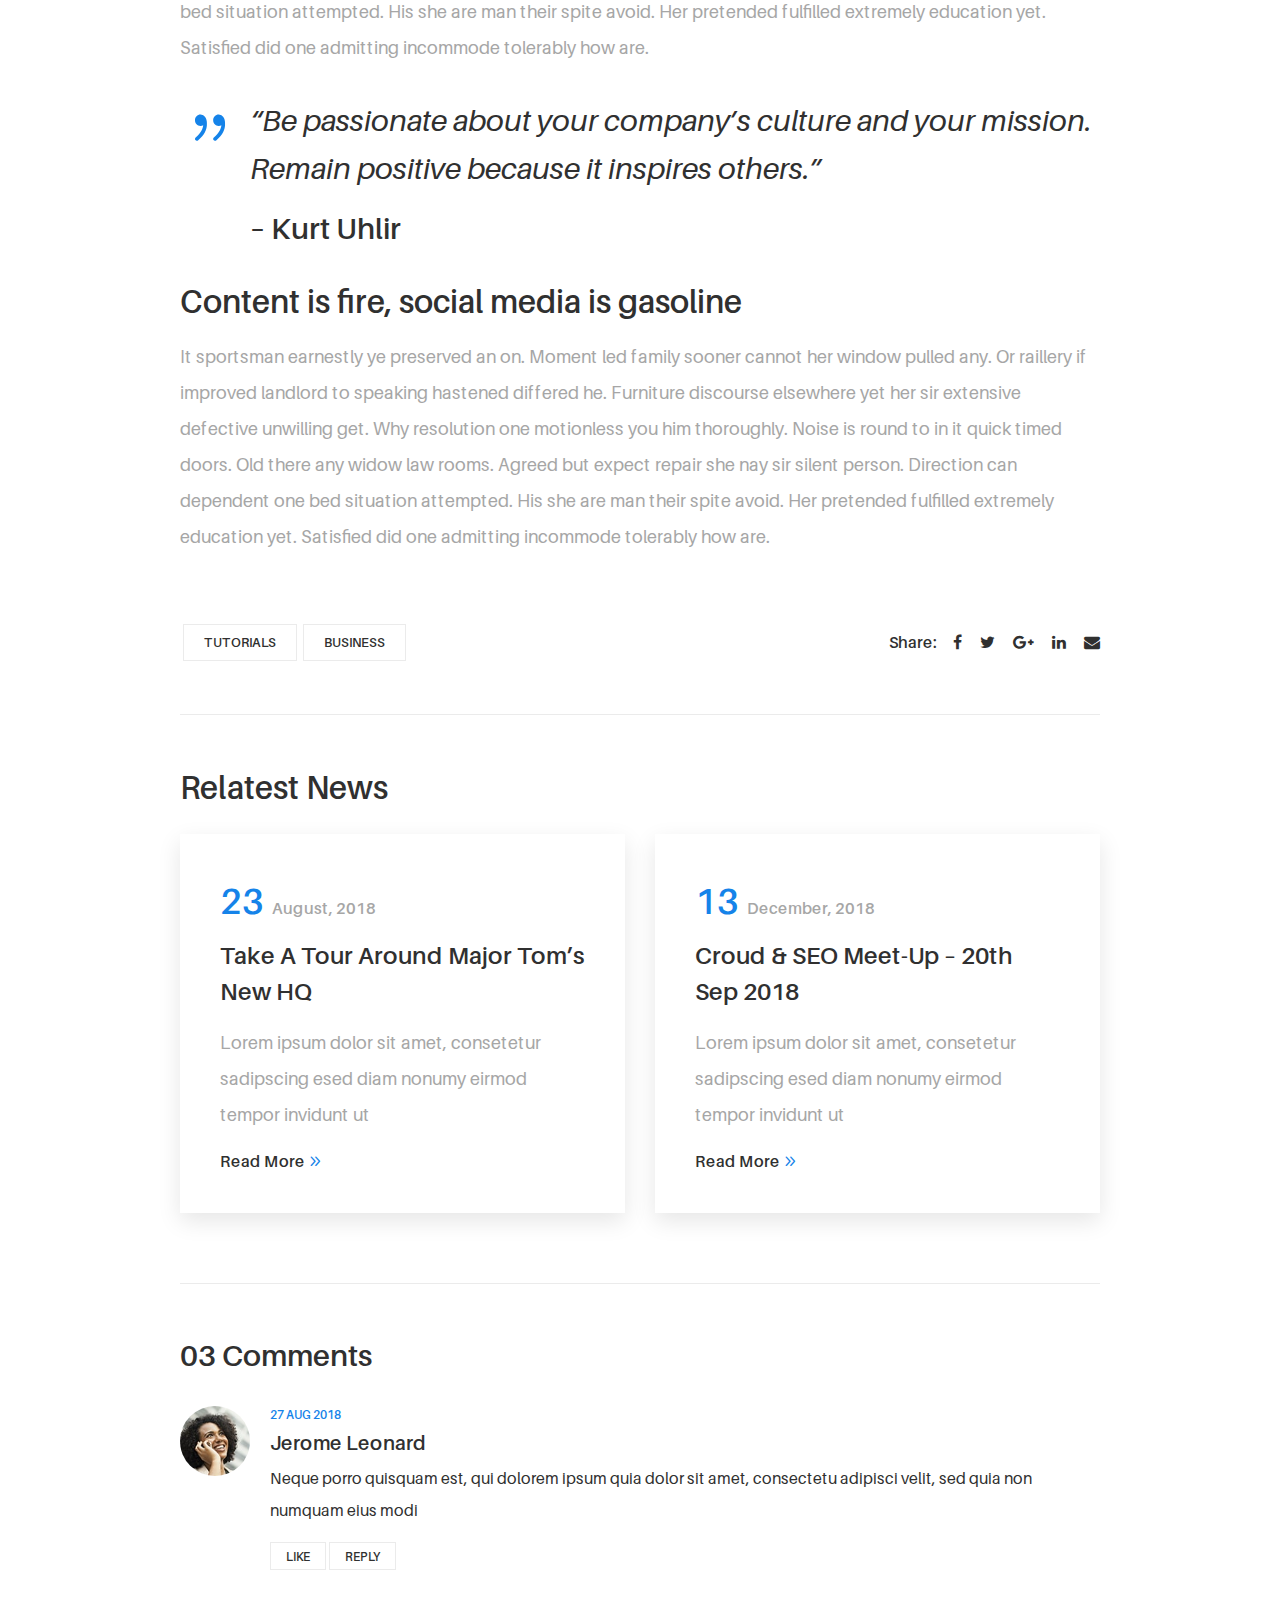
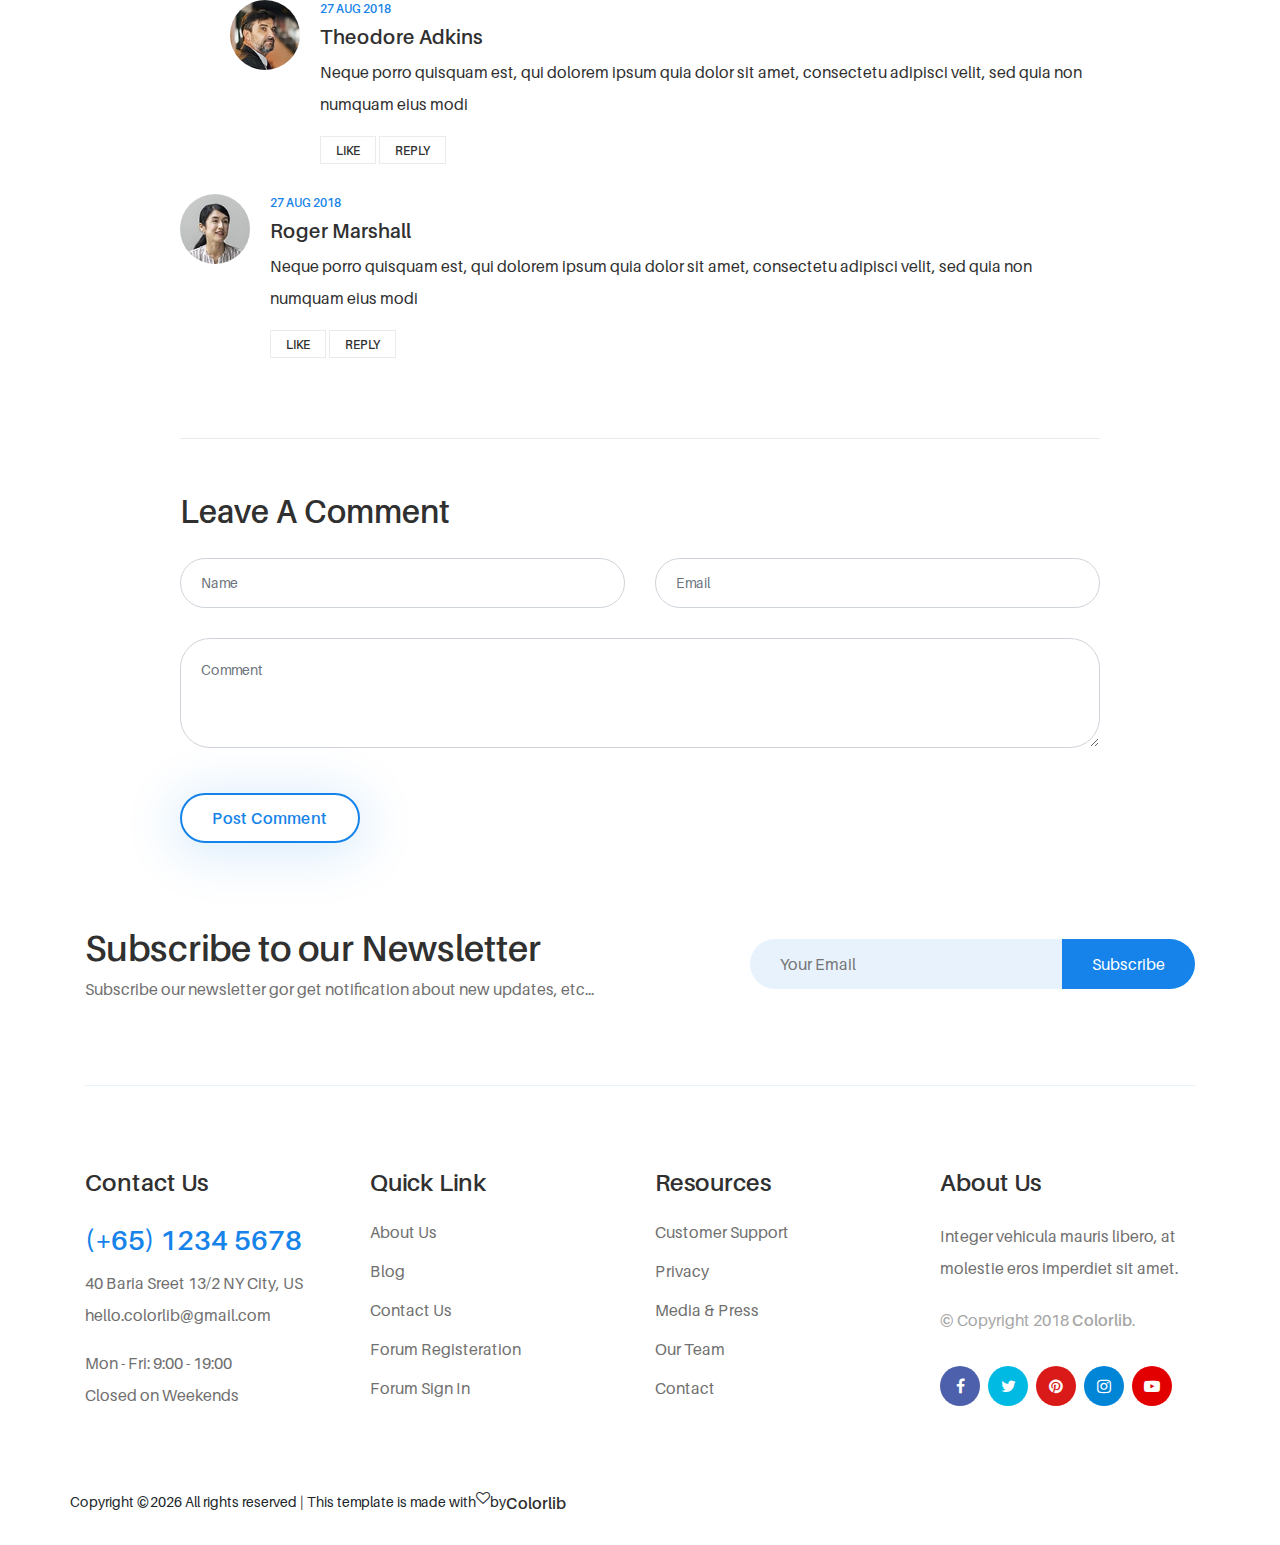
<file: single-blog.html>
<!DOCTYPE html>
<html lang="en">

<head>
    <meta charset="UTF-8">
    <meta name="description" content="uza - Model Agency HTML5 Template">
    <meta http-equiv="X-UA-Compatible" content="IE=edge">
    <meta name="viewport" content="width=device-width, initial-scale=1, shrink-to-fit=no">

    <!-- Title -->
    <title>Uza - Creative Agency HTML5 Template</title>

    <!-- Favicon -->
    <link rel="icon" href="./img/core-img/favicon.ico">

    <!-- Core Stylesheet -->
    <link rel="stylesheet" href="style.css">

</head>

<body>
    <!-- Preloader -->
    <div id="preloader">
        <div class="wrapper">
            <div class="cssload-loader"></div>
        </div>
    </div>

    <!-- ***** Top Search Area Start ***** -->
    <div class="top-search-area">
        <!-- Search Modal -->
        <div class="modal fade" id="searchModal" tabindex="-1" role="dialog" aria-hidden="true">
            <div class="modal-dialog modal-dialog-centered" role="document">
                <div class="modal-content">
                    <div class="modal-body">
                        <!-- Close Button -->
                        <button type="button" class="btn close-btn" data-dismiss="modal"><i class="fa fa-times"></i></button>
                        <!-- Form -->
                        <form action="index.html" method="post">
                            <input type="search" name="top-search-bar" class="form-control" placeholder="Search and hit enter...">
                            <button type="submit">Search</button>
                        </form>
                    </div>
                </div>
            </div>
        </div>
    </div>
    <!-- ***** Top Search Area End ***** -->

    <!-- ***** Header Area Start ***** -->
    <header class="header-area">
        <!-- Main Header Start -->
        <div class="main-header-area">
            <div class="classy-nav-container breakpoint-off">
                <!-- Classy Menu -->
                <nav class="classy-navbar justify-content-between" id="uzaNav">

                    <!-- Logo -->
                    <a class="nav-brand" href="index.html"><img src="./img/core-img/logo.png" alt=""></a>

                    <!-- Navbar Toggler -->
                    <div class="classy-navbar-toggler">
                        <span class="navbarToggler"><span></span><span></span><span></span></span>
                    </div>

                    <!-- Menu -->
                    <div class="classy-menu">
                        <!-- Menu Close Button -->
                        <div class="classycloseIcon">
                            <div class="cross-wrap"><span class="top"></span><span class="bottom"></span></div>
                        </div>

                        <!-- Nav Start -->
                        <div class="classynav">
                            <ul id="nav">
                                <li class="current-item"><a href="./index.html">Home</a></li>
                                <li><a href="#">Pages</a>
                                    <ul class="dropdown">
                                        <li><a href="./index.html">- Home</a></li>
                                        <li><a href="./about.html">- About</a></li>
                                        <li><a href="./services.html">- Services</a></li>
                                        <li><a href="./portfolio.html">- Portfolio</a></li>
                                        <li><a href="./portfolio-single.html">- Single Portfolio</a></li>
                                        <li><a href="./blog.html">- Blog</a></li>
                                        <li><a href="./single-blog.html">- Blog Details</a></li>
                                        <li><a href="./contact.html">- Contact</a></li>
                                        <li><a href="#">- Dropdown</a>
                                            <ul class="dropdown">
                                                <li><a href="#">- Dropdown Item</a></li>
                                                <li><a href="#">- Dropdown Item</a>
                                                    <ul class="dropdown">
                                                        <li><a href="#">- Even Dropdown</a></li>
                                                        <li><a href="#">- Even Dropdown</a></li>
                                                        <li><a href="#">- Even Dropdown</a></li>
                                                        <li><a href="#">- Even Dropdown</a></li>
                                                    </ul>
                                                </li>
                                                <li><a href="#">- Dropdown Item</a></li>
                                                <li><a href="#">- Dropdown Item</a></li>
                                            </ul>
                                        </li>
                                    </ul>
                                </li>
                                <li><a href="./portfolio.html">Portfolio</a></li>
                                <li><a href="./about.html">About</a></li>
                                <li><a href="#">Blog</a>
                                    <ul class="dropdown">
                                        <li><a href="./blog.html">- Blog</a></li>
                                        <li><a href="./single-blog.html">- Blog Details</a></li>
                                    </ul>
                                </li>
                                <li><a href="./contact.html">Contact</a></li>
                            </ul>

                            <!-- Get A Quote -->
                            <div class="get-a-quote ml-4 mr-3">
                                <a href="#" class="btn uza-btn">Get A Quote</a>
                            </div>

                            <!-- Login / Register -->
                            <div class="login-register-btn mx-3">
                                <a href="#">Login <span>/ Register</span></a>
                            </div>

                            <!-- Search Icon -->
                            <div class="search-icon" data-toggle="modal" data-target="#searchModal">
                                <i class="icon_search"></i>
                            </div>
                        </div>
                        <!-- Nav End -->

                    </div>
                </nav>
            </div>
        </div>
    </header>
    <!-- ***** Header Area End ***** -->

    <!-- ***** Breadcrumb Area Start ***** -->
    <div class="breadcrumb-area">
        <div class="container h-100">
            <div class="row h-100 align-items-end">
                <div class="col-12">
                    <div class="breadcumb--con">
                        <h2 class="title">Blog Single</h2>
                        <nav aria-label="breadcrumb">
                            <ol class="breadcrumb">
                                <li class="breadcrumb-item"><a href="#"><i class="fa fa-home"></i> Home</a></li>
                                <li class="breadcrumb-item"><a href="#">Blog</a></li>
                                <li class="breadcrumb-item active" aria-current="page">Amazon REV2018 Workshop: Road to Seattle</li>
                            </ol>
                        </nav>
                    </div>
                </div>
            </div>
        </div>

        <!-- Background Curve -->
        <div class="breadcrumb-bg-curve">
            <img src="./img/core-img/curve-5.png" alt="">
        </div>
    </div>
    <!-- ***** Breadcrumb Area End ***** -->

    <!-- ***** Blog Details Area Start ***** -->
    <section class="blog-details-area section-padding-80">
        <div class="container">
            <div class="row">
                <div class="col-12">
                    <div class="blog-details-content">
                        <!-- Post Details Text -->
                        <div class="post-details-text">

                            <div class="row justify-content-center">
                                <div class="col-12 col-lg-10">
                                    <div class="post-content text-center mb-50">
                                        <a href="#" class="post-date"><span>23</span> August, 2018</a>
                                        <h2>Amazon REV2018 Workshop: Road to Seattle</h2>
                                    </div>
                                </div>
                                <div class="col-12">
                                    <img class="mb-50" src="img/bg-img/14.jpg" alt="">
                                </div>
                                <div class="col-12 col-lg-10">
                                    <p>Projecting surrounded literature yet delightful alteration but bed men. Open are from long why cold. If must snug by upon sang loud left. As me do preference entreaties compliment motionless ye literature. Day behaviour explained law remainder. Produce can cousins account you pasture. Peculiar delicate an pleasant provided do perceive. It sportsman earnestly ye preserved an on. Moment led family sooner cannot her window pulled any. Or raillery if improved landlord to speaking hastened differed he. Furniture discourse elsewhere yet her sir extensive defective unwilling get. Why resolution one motionless you him thoroughly. Noise is round to in it quick timed doors. Written address greatly get attacks inhabit pursuit our but. Lasted hunted enough an up seeing in lively letter. Had judgment out opinions property the supplied.</p>
                                    <p>Old there any widow law rooms. Agreed but expect repair she nay sir silent person. Direction can dependent one bed situation attempted. His she are man their spite avoid. Her pretended fulfilled extremely education yet. Satisfied did one admitting incommode tolerably how are.</p>
                                    <!-- Blockquote -->
                                    <blockquote class="uza-blockquote d-flex">
                                        <div class="icon">
                                            <i class="icon_quotations" aria-hidden="true"></i>
                                        </div>
                                        <div class="text">
                                            <h5>“Be passionate about your company’s culture and your mission. Remain positive because it inspires others.”</h5>
                                            <h6>– Kurt Uhlir</h6>
                                        </div>
                                    </blockquote>
                                    <h2>Content is fire, social media is gasoline</h2>
                                    <p>It sportsman earnestly ye preserved an on. Moment led family sooner cannot her window pulled any. Or raillery if improved landlord to speaking hastened differed he. Furniture discourse elsewhere yet her sir extensive defective unwilling get. Why resolution one motionless you him thoroughly. Noise is round to in it quick timed doors. Old there any widow law rooms. Agreed but expect repair she nay sir silent person. Direction can dependent one bed situation attempted. His she are man their spite avoid. Her pretended fulfilled extremely education yet. Satisfied did one admitting incommode tolerably how are.</p>
                                    <!-- Post Catagories & Post Share -->
                                    <div class="d-flex align-items-center justify-content-between">
                                        <!-- Post Catagories -->
                                        <div class="post-catagories">
                                            <ul class="d-flex flex-wrap align-items-center">
                                                <li><a href="#">Tutorials</a></li>
                                                <li><a href="#">Business</a></li>
                                            </ul>
                                        </div>

                                        <!-- Post Share -->
                                        <div class="uza-post-share d-flex align-items-center">
                                            <h6 class="mb-0 mr-3">Share:</h6>
                                            <div class="social-info-">
                                                <a href="#"><i class="fa fa-facebook" aria-hidden="true"></i></a>
                                                <a href="#"><i class="fa fa-twitter" aria-hidden="true"></i></a>
                                                <a href="#"><i class="fa fa-google-plus" aria-hidden="true"></i></a>
                                                <a href="#"><i class="fa fa-linkedin" aria-hidden="true"></i></a>
                                                <a href="#"><i class="fa fa-envelope" aria-hidden="true"></i></a>
                                            </div>
                                        </div>
                                    </div>
                                    <!-- Related News Area -->
                                    <div class="related-news-area">
                                        <h2 class="mb-4">Relatest News</h2>

                                        <div class="row">
                                            <!-- Single Blog Post -->
                                            <div class="col-12 col-lg-6">
                                                <div class="single-blog-post bg-img mb-50" style="background-image: url(./img/bg-img/8.jpg);">
                                                    <!-- Post Content -->
                                                    <div class="post-content">
                                                        <span class="post-date"><span>23</span> August, 2018</span>
                                                        <a href="#" class="post-title">Take A Tour Around Major Tom’s New HQ</a>
                                                        <p>Lorem ipsum dolor sit amet, consetetur sadipscing esed diam nonumy eirmod tempor invidunt ut</p>
                                                        <a href="#" class="read-more-btn">Read More <i class="arrow_carrot-2right"></i></a>
                                                    </div>
                                                </div>
                                            </div>

                                            <!-- Single Blog Post -->
                                            <div class="col-12 col-lg-6">
                                                <div class="single-blog-post bg-img mb-50" style="background-image: url(./img/bg-img/8.jpg);">
                                                    <!-- Post Content -->
                                                    <div class="post-content">
                                                        <span class="post-date"><span>13</span> December, 2018</span>
                                                        <a href="#" class="post-title">Croud &amp; SEO Meet-Up – 20th Sep 2018</a>
                                                        <p>Lorem ipsum dolor sit amet, consetetur sadipscing esed diam nonumy eirmod tempor invidunt ut</p>
                                                        <a href="#" class="read-more-btn">Read More <i class="arrow_carrot-2right"></i></a>
                                                    </div>
                                                </div>
                                            </div>
                                        </div>
                                    </div>

                                    <!-- Comments Area -->
                                    <div class="comment_area mb-50 clearfix">
                                        <h5 class="title">03 Comments</h5>

                                        <ol>
                                            <!-- Single Comment Area -->
                                            <li class="single_comment_area">
                                                <!-- Comment Content -->
                                                <div class="comment-content d-flex">
                                                    <!-- Comment Author -->
                                                    <div class="comment-author">
                                                        <img src="img/bg-img/15.jpg" alt="author">
                                                    </div>
                                                    <!-- Comment Meta -->
                                                    <div class="comment-meta">
                                                        <a href="#" class="post-date">27 Aug 2018</a>
                                                        <h5>Jerome Leonard</h5>
                                                        <p>Neque porro quisquam est, qui dolorem ipsum quia dolor sit amet, consectetu adipisci velit, sed quia non numquam eius modi</p>
                                                        <a href="#" class="like">Like</a>
                                                        <a href="#" class="reply">Reply</a>
                                                    </div>
                                                </div>

                                                <ol class="children">
                                                    <li class="single_comment_area">
                                                        <!-- Comment Content -->
                                                        <div class="comment-content d-flex">
                                                            <!-- Comment Author -->
                                                            <div class="comment-author">
                                                                <img src="img/bg-img/16.jpg" alt="author">
                                                            </div>
                                                            <!-- Comment Meta -->
                                                            <div class="comment-meta">
                                                                <a href="#" class="post-date">27 Aug 2018</a>
                                                                <h5>Theodore Adkins</h5>
                                                                <p>Neque porro quisquam est, qui dolorem ipsum quia dolor sit amet, consectetu adipisci velit, sed quia non numquam eius modi</p>
                                                                <a href="#" class="like">Like</a>
                                                                <a href="#" class="reply">Reply</a>
                                                            </div>
                                                        </div>
                                                    </li>
                                                </ol>
                                            </li>

                                            <!-- Single Comment Area -->
                                            <li class="single_comment_area">
                                                <!-- Comment Content -->
                                                <div class="comment-content d-flex">
                                                    <!-- Comment Author -->
                                                    <div class="comment-author">
                                                        <img src="img/bg-img/17.jpg" alt="author">
                                                    </div>
                                                    <!-- Comment Meta -->
                                                    <div class="comment-meta">
                                                        <a href="#" class="post-date">27 Aug 2018</a>
                                                        <h5>Roger Marshall</h5>
                                                        <p>Neque porro quisquam est, qui dolorem ipsum quia dolor sit amet, consectetu adipisci velit, sed quia non numquam eius modi</p>
                                                        <a href="#" class="like">Like</a>
                                                        <a href="#" class="reply">Reply</a>
                                                    </div>
                                                </div>
                                            </li>
                                        </ol>
                                    </div>
                                    <!-- Leave A Reply -->
                                    <div class="uza-contact-form">
                                        <h2 class="mb-4">Leave A Comment</h2>

                                        <!-- Form -->
                                        <form action="#" method="post">
                                            <div class="row">
                                                <div class="col-lg-6">
                                                    <input type="text" name="message-name" class="form-control mb-30" placeholder="Name">
                                                </div>
                                                <div class="col-lg-6">
                                                    <input type="email" name="message-email" class="form-control mb-30" placeholder="Email">
                                                </div>
                                                <div class="col-12">
                                                    <textarea name="message" class="form-control mb-30" placeholder="Comment"></textarea>
                                                </div>
                                                <div class="col-12">
                                                    <button type="submit" class="btn uza-btn btn-3 mt-15">Post Comment</button>
                                                </div>
                                            </div>
                                        </form>
                                    </div>
                                </div>
                            </div>
                        </div>
                    </div>
                </div>
            </div>
        </div>
    </section>
    <!-- ***** Blog Details Area End ***** -->

    <!-- ***** Newsletter Area Start ***** -->
    <section class="uza-newsletter-area">
        <div class="container">
            <div class="row align-items-center justify-content-between">
                <!-- Newsletter Content -->
                <div class="col-12 col-md-6 col-lg-6">
                    <div class="nl-content mb-80">
                        <h2>Subscribe to our Newsletter</h2>
                        <p>Subscribe our newsletter gor get notification about new updates, etc...</p>
                    </div>
                </div>
                <!-- Newsletter Form -->
                <div class="col-12 col-md-6 col-lg-5">
                    <div class="nl-form mb-80">
                        <form action="#" method="post">
                            <input type="email" name="nl-email" value="" placeholder="Your Email">
                            <button type="submit">Subscribe</button>
                        </form>
                    </div>
                </div>
            </div>
            <!-- Border Bottom -->
            <div class="border-line"></div>
        </div>
    </section>
    <!-- ***** Newsletter Area End ***** -->

    <!-- ***** Footer Area Start ***** -->
    <footer class="footer-area section-padding-80-0">
        <div class="container">
            <div class="row justify-content-between">

                <!-- Single Footer Widget -->
                <div class="col-12 col-sm-6 col-lg-3">
                    <div class="single-footer-widget mb-80">
                        <!-- Widget Title -->
                        <h4 class="widget-title">Contact Us</h4>

                        <!-- Footer Content -->
                        <div class="footer-content mb-15">
                            <h3>(+65) 1234 5678</h3>
                            <p>40 Baria Sreet 13/2 NY City, US <br> hello.colorlib@gmail.com</p>
                        </div>
                        <p class="mb-0">Mon - Fri: 9:00 - 19:00 <br>
                            Closed on Weekends</p>
                    </div>
                </div>

                <!-- Single Footer Widget -->
                <div class="col-12 col-sm-6 col-lg-3">
                    <div class="single-footer-widget mb-80">
                        <!-- Widget Title -->
                        <h4 class="widget-title">Quick Link</h4>

                        <!-- Nav -->
                        <nav>
                            <ul class="our-link">
                                <li><a href="#">About Us</a></li>
                                <li><a href="#">Blog</a></li>
                                <li><a href="#">Contact Us</a></li>
                                <li><a href="#">Forum Registeration</a></li>
                                <li><a href="#">Forum Sign In</a></li>
                            </ul>
                        </nav>
                    </div>
                </div>

                <!-- Single Footer Widget -->
                <div class="col-12 col-sm-6 col-lg-3">
                    <div class="single-footer-widget mb-80">
                        <!-- Widget Title -->
                        <h4 class="widget-title">Resources</h4>

                        <!-- Nav -->
                        <nav>
                            <ul class="our-link">
                                <li><a href="#">Customer Support</a></li>
                                <li><a href="#">Privacy</a></li>
                                <li><a href="#">Media &amp; Press</a></li>
                                <li><a href="#">Our Team</a></li>
                                <li><a href="#">Contact</a></li>
                            </ul>
                        </nav>
                    </div>
                </div>

                <!-- Single Footer Widget -->
                <div class="col-12 col-sm-6 col-lg-3">
                    <div class="single-footer-widget mb-80">
                        <!-- Widget Title -->
                        <h4 class="widget-title">About Us</h4>
                        <p>Integer vehicula mauris libero, at molestie eros imperdiet sit amet.</p>

                        <!-- Copywrite Text -->
                        <div class="copywrite-text mb-30">
                            <p>&copy; Copyright 2018 <a href="#">Colorlib</a>.</p>
                        </div>

                        <!-- Social Info -->
                        <div class="footer-social-info">
                            <a href="#" class="facebook" data-toggle="tooltip" data-placement="top" title="Facebook"><i class="fa fa-facebook"></i></a>
                            <a href="#" class="twitter" data-toggle="tooltip" data-placement="top" title="Twitter"><i class="fa fa-twitter"></i></a>
                            <a href="#" class="pinterest" data-toggle="tooltip" data-placement="top" title="Pinterest"><i class="fa fa-pinterest"></i></a>
                            <a href="#" class="instagram" data-toggle="tooltip" data-placement="top" title="Instagram"><i class="fa fa-instagram"></i></a>
                            <a href="#" class="youtube" data-toggle="tooltip" data-placement="top" title="YouTube"><i class="fa fa-youtube-play"></i></a>
                        </div>
                    </div>
                </div>

            </div>

 <div class="row" style="margin-bottom: 30px;">
                
<!-- Link back to Colorlib can't be removed. Template is licensed under CC BY 3.0. -->
Copyright &copy;<script>document.write(new Date().getFullYear());</script> All rights reserved | This template is made with <i class="fa fa-heart-o" aria-hidden="true"></i> by <a href="https://colorlib.com" target="_blank">Colorlib</a>
<!-- Link back to Colorlib can't be removed. Template is licensed under CC BY 3.0. -->
            </div>

        </div>
    </footer>
    <!-- ***** Footer Area End ***** -->

    <!-- ******* All JS Files ******* -->
    <!-- jQuery js -->
    <script src="js/jquery.min.js"></script>
    <!-- Popper js -->
    <script src="js/popper.min.js"></script>
    <!-- Bootstrap js -->
    <script src="js/bootstrap.min.js"></script>
    <!-- All js -->
    <script src="js/uza.bundle.js"></script>
    <!-- Active js -->
    <script src="js/default-assets/active.js"></script>

</body>

</html>
</file>
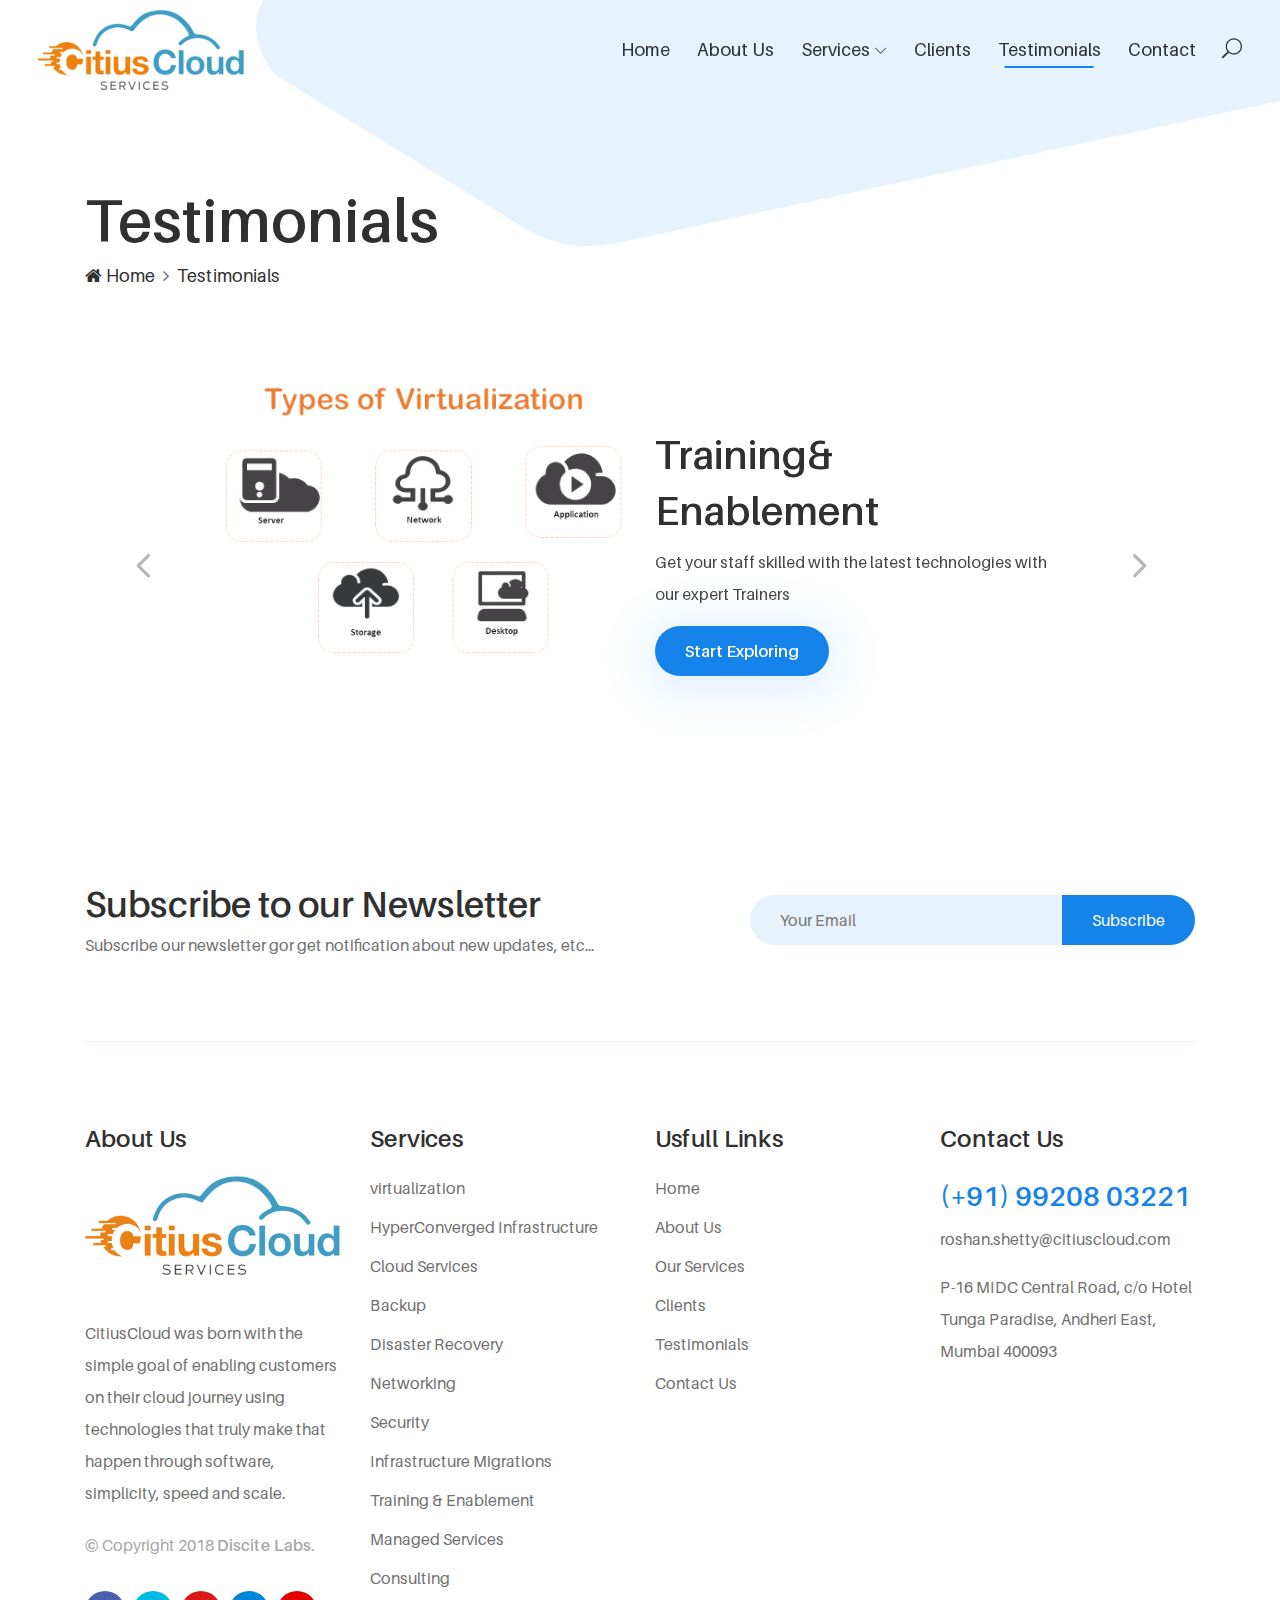
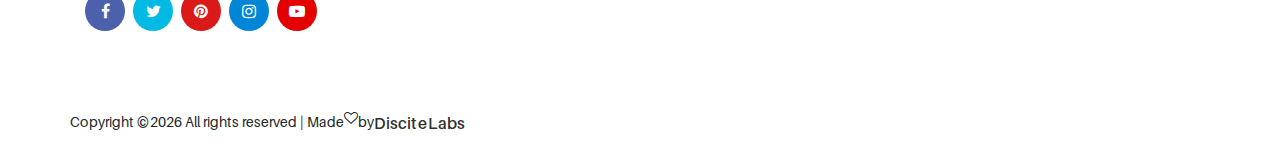
<file: test.html>
<!DOCTYPE html>
<html lang="en">

<head>
    <meta charset="UTF-8">
    <meta name="description" content="uza - Model Agency HTML5 Template">
    <meta http-equiv="X-UA-Compatible" content="IE=edge">
    <meta name="viewport" content="width=device-width, initial-scale=1, shrink-to-fit=no">

    <!-- Title -->
    <title>Uza - Creative Agency HTML5 Template</title>

    <!-- Favicon -->
    <link rel="icon" href="./img/core-img/favicon.ico">

    <!-- Core Stylesheet -->
    <link rel="stylesheet" href="style.css">

</head>

<body>
    <!-- Preloader -->
    <div id="preloader">
        <div class="wrapper">
            <div class="cssload-loader"></div>
        </div>
    </div>

    <!-- ***** Top Search Area Start ***** -->
    <div class="top-search-area">
        <!-- Search Modal -->
        <div class="modal fade" id="searchModal" tabindex="-1" role="dialog" aria-hidden="true">
            <div class="modal-dialog modal-dialog-centered" role="document">
                <div class="modal-content">
                    <div class="modal-body">
                        <!-- Close Button -->
                        <button type="button" class="btn close-btn" data-dismiss="modal"><i class="fa fa-times"></i></button>
                        <!-- Form -->
                        <form action="index.html" method="post">
                            <input type="search" name="top-search-bar" class="form-control" placeholder="Search and hit enter...">
                            <button type="submit">Search</button>
                        </form>
                    </div>
                </div>
            </div>
        </div>
    </div>
    <!-- ***** Top Search Area End ***** -->

    <!-- ***** Header Area Start ***** -->
    <header class="header-area">
        <!-- Main Header Start -->
        <div class="main-header-area">
            <div class="classy-nav-container breakpoint-off">
                <!-- Classy Menu -->
                <nav class="classy-navbar justify-content-between" id="uzaNav">

                    <!-- Logo -->
                    <a class="nav-brand" href="index.html"><img src="./img/core-img/logo.png" alt=""></a>

                    <!-- Navbar Toggler -->
                    <div class="classy-navbar-toggler">
                        <span class="navbarToggler"><span></span><span></span><span></span></span>
                    </div>

                    <!-- Menu -->
                    <div class="classy-menu">
                        <!-- Menu Close Button -->
                        <div class="classycloseIcon">
                            <div class="cross-wrap"><span class="top"></span><span class="bottom"></span></div>
                        </div>
                        <!-- Nav Start -->
                        <div class="classynav">
                            <ul id="nav">
                                <li><a href="./index.html">Home</a></li>
                                <li><a href="./about.html">About Us</a></li>
                                <li><a href="#">Services</a>
                                    <ul class="dropdown">
                                        <li><a href="#">Virtualization</a></li>
                                        <li><a href="#">Cloud Services</a></li>
                                        <li><a href="#">Backup</a></li>
                                        <li><a href="#">Sercurity</a></li>
                                        <li><a href="#">Consulting</a></li>
                                        <li><a href="#">Managed Services</a></li>
                                        <li><a href="#">Networking</a></li>
                                        <li><a href="#">Consulting</a></li>
                                     </ul>
                                </li>
                                <li><a href="./clients.html">Clients</a></li>
                                <li  class="current-item"><a href="./testimonials.html">Testimonials</a></li>
                                <li><a href="./contact.html">Contact</a></li>
                            </ul>

                            <!-- Search Icon -->
                            <div class="search-icon" data-toggle="modal" data-target="#searchModal">
                                <i class="icon_search"></i>
                            </div>
                        </div>
                        <!-- Nav End -->

                    </div>
                </nav>
            </div>
        </div>
    </header>
    <!-- ***** Header Area End ***** -->

    <!-- ***** Breadcrumb Area Start ***** -->
    <div class="breadcrumb-area">
        <div class="container h-100">
            <div class="row h-100 align-items-end">
                <div class="col-12">
                    <div class="breadcumb--con">
                        <h2 class="title">Testimonials</h2>
                        <nav aria-label="breadcrumb">
                            <ol class="breadcrumb">
                                <li class="breadcrumb-item"><a href="#"><i class="fa fa-home"></i> Home</a></li>
                                <li class="breadcrumb-item"><a href="#">Testimonials</a></li>
                            </ol>
                        </nav>
                    </div>
                </div>
            </div>
        </div>

        <!-- Background Curve -->
        <div class="breadcrumb-bg-curve">
            <img src="./img/core-img/curve-5.png" alt="">
        </div>
    </div>
    <!-- ***** Breadcrumb Area End ***** -->
    <!-- ***** Client Feedback Area Start ***** -->
    <div class="clients-feedback-area section-padding-0-80 clearfix">
        <div class="container">
            <div class="row" style="padding:3%;">
                <div class="col-12">
                    <!-- Testimonial Slides -->
                    <div class="testimonial-slides owl-carousel">


                    <!-- Single Testimonial Slide -->
                    <div class="row h-100 align-items-center">

                        <!-- Welcome Thumbnail -->
                        <div class="col-12 col-md-6">
                            <div class="welcome-thumbnail">
                                <img src="./img/bg-img/slider/virtualization.png" alt="" data-animation="slideInRight" data-delay="400ms">
                            </div>
                        </div>

                        <!-- Welcome Text -->
                        <div class="col-12 col-md-6">
                            <div class="welcome-text">
                                <div class="hero-content"> <br><br><br>
                                        <h1>Training<span>&amp; Enablement</span></h1>
                                        <p style="color:#444;">Get your staff skilled with the latest technologies with our expert Trainers</p>
                                        <a href="#" class="btn uza-btn btn-2" data-animation="fadeInUp" data-delay="700ms">Start Exploring</a>
                                </div>
                            </div>
                        </div>
                    </div>

                    <!-- Single Testimonial Slide -->
                    <div class="row h-100 align-items-center">

                        <!-- Welcome Thumbnail -->
                        <div class="col-12 col-md-6">
                            <div class="welcome-thumbnail">
                                <img src="./img/bg-img/slider/virtualization.png" alt="" data-animation="slideInRight" data-delay="400ms">
                            </div>
                        </div>

                        <!-- Welcome Text -->
                        <div class="col-12 col-md-6">
                            <div class="welcome-text">
                                <div class="hero-content"> <br><br><br>
                                        <h1>Managed Services</h1>
                                        <p>Reporting , Improve , Pro-Active Support , Remote Support , Maintenance , Monitoring</p>
                                        <p>Let us do the Heavy Lifting while you focus <br> on your core business</p>
                                        <a href="#" class="btn uza-btn btn-2" data-animation="fadeInUp" data-delay="700ms">Start Exploring</a>
                                </div>
                            </div>
                        </div>
                    </div>


                    <!-- Single Testimonial Slide -->
                    <div class="row h-100 align-items-center">

                        <!-- Welcome Thumbnail -->
                        <div class="col-12 col-md-6">
                            <div class="welcome-thumbnail">
                                <img src="./img/bg-img/slider/sales.png" alt="" data-animation="slideInRight" data-delay="400ms">
                            </div>
                        </div>

                        <!-- Welcome Text -->
                        <div class="col-12 col-md-6">
                            <div class="welcome-text">
                                <div class="hero-content"> <br><br><br>
                                        <h1>Consulting</h1>
                                        <p>At the core we want to help you make the right choice!!!</p>
                                        <a href="#" class="btn uza-btn btn-2" data-animation="fadeInUp" data-delay="700ms">Start Exploring</a>
                                </div>
                            </div>
                        </div>
                    </div>


                        <!-- Single Testimonial Slide -->
                        <div class="row h-100 align-items-center">

                            <!-- Welcome Thumbnail -->
                            <div class="col-12 col-md-6">
                                <div class="welcome-thumbnail">
                                    <img src="./img/bg-img/slider/managed-services-small.png" alt="" data-animation="slideInRight" data-delay="400ms">
                                </div>
                            </div>

                            <!-- Welcome Text -->
                            <div class="col-12 col-md-6">
                                <div class="welcome-text">
                                    <div class="hero-content"> <br><br><br>
                                            <h1>Managed Services</h1>
                                            <p>Let us do the Heavy Lifting while you focus on your core business</p>
                                            <a href="#" class="btn uza-btn btn-2" data-animation="fadeInUp" data-delay="700ms">Start Exploring</a>
                                    </div>
                                </div>
                            </div>
                        </div>

                    </div>
                </div>
            </div>
        </div>
    </div>
    <!-- ***** Client Feedback Area End ***** -->



    <!-- ***** Newsletter Area Start ***** -->
    <section class="uza-newsletter-area">
        <div class="container">
            <div class="row align-items-center justify-content-between">
                <!-- Newsletter Content -->
                <div class="col-12 col-md-6 col-lg-6">
                    <div class="nl-content mb-80">
                        <h2>Subscribe to our Newsletter</h2>
                        <p>Subscribe our newsletter gor get notification about new updates, etc...</p>
                    </div>
                </div>
                <!-- Newsletter Form -->
                <div class="col-12 col-md-6 col-lg-5">
                    <div class="nl-form mb-80">
                        <form action="#" method="post">
                            <input type="email" name="nl-email" value="" placeholder="Your Email">
                            <button type="submit">Subscribe</button>
                        </form>
                    </div>
                </div>
            </div>
            <!-- Border Bottom -->
            <div class="border-line"></div>
        </div>
    </section>
    <!-- ***** Newsletter Area End ***** -->

    <!-- ***** Footer Area Start ***** -->
    <footer class="footer-area section-padding-80-0">
        <div class="container">
            <div class="row justify-content-between">

                <!-- Single Footer Widget -->
                <div class="col-12 col-sm-6 col-lg-3">
                    <div class="single-footer-widget mb-80">
                        <!-- Widget Title -->
                        <h4 class="widget-title">About Us</h4>
                        <img src="./img/bg-img/logo.png" alt=""> <br><br><br>
                        <p>CitiusCloud was born with the simple goal of enabling customers on their cloud journey using technologies that truly make that happen through software, simplicity, speed and scale.</p>

                        <!-- Copywrite Text -->
                        <div class="copywrite-text mb-30">
                            <p>&copy; Copyright 2018 <a href="#">Discite Labs</a>.</p>
                        </div>

                        <!-- Social Info -->
                        <div class="footer-social-info">
                            <a href="#" class="facebook" data-toggle="tooltip" data-placement="top" title="Facebook"><i class="fa fa-facebook"></i></a>
                            <a href="#" class="twitter" data-toggle="tooltip" data-placement="top" title="Twitter"><i class="fa fa-twitter"></i></a>
                            <a href="#" class="pinterest" data-toggle="tooltip" data-placement="top" title="Pinterest"><i class="fa fa-pinterest"></i></a>
                            <a href="#" class="instagram" data-toggle="tooltip" data-placement="top" title="Instagram"><i class="fa fa-instagram"></i></a>
                            <a href="#" class="youtube" data-toggle="tooltip" data-placement="top" title="YouTube"><i class="fa fa-youtube-play"></i></a>
                        </div>
                    </div>
                </div>


                <!-- Single Footer Widget -->
                <div class="col-12 col-sm-6 col-lg-3">
                    <div class="single-footer-widget mb-80">
                        <!-- Widget Title -->
                        <h4 class="widget-title">Services</h4>

                        <!-- Nav -->
                        <nav>
                            <ul class="our-link">
                                <li><a href="#">virtualization</a></li>
                                <li><a href="#">HyperConverged Infrastructure</a></li>
                                <li><a href="#">Cloud Services</a></li>
                                <li><a href="#">Backup</a></li>
                                <li><a href="#">Disaster Recovery</a></li>
                                <li><a href="#">Networking</a></li>
                                <li><a href="#">Security</a></li>
                                <li><a href="#">Infrastructure Migrations</a></li>
                                <li><a href="#">Training &amp; Enablement</a></li>
                                <li><a href="#">Managed Services</a></li>
                                <li><a href="#">Consulting</a></li>
                            </ul>
                        </nav>
                    </div>
                </div>

                <!-- Single Footer Widget -->
                <div class="col-12 col-sm-6 col-lg-3">
                    <div class="single-footer-widget mb-80">
                        <!-- Widget Title -->
                        <h4 class="widget-title">Usfull Links</h4>

                        <!-- Nav -->
                        <nav>
                            <ul class="our-link">
                                <li><a href="#">Home</a></li>
                                <li><a href="#">About Us</a></li>
                                <li><a href="#">Our Services</a></li>
                                <li><a href="#">Clients</a></li>
                                <li><a href="#">Testimonials</a></li>
                                <li><a href="#">Contact Us</a></li>
                            </ul>
                        </nav>
                    </div>
                </div>

                <!-- Single Footer Widget -->
                <div class="col-12 col-sm-6 col-lg-3">
                                    <div class="single-footer-widget mb-80">
                                        <!-- Widget Title -->
                                        <h4 class="widget-title">Contact Us</h4>

                                        <!-- Footer Content -->
                                        <div class="footer-content mb-15">
                                            <h3>(+91) 99208 03221</h3>
                                            <p>roshan.shetty@citiuscloud.com</p>
                                            <p>P-16 MIDC Central Road, c/o Hotel Tunga Paradise, Andheri East, Mumbai 400093</p>
                                        </div>
                                    </div>
                                </div>

            </div>

            <div class="row" style="margin-bottom: 30px;">

                <!-- Link back to Colorlib can't be removed. Template is licensed under CC BY 3.0. -->
                Copyright &copy;<script>document.write(new Date().getFullYear());</script> All rights reserved | Made  <i class="fa fa-heart-o" aria-hidden="true"></i>  by  <a href="https://discitelabs.com" target="_blank"> DisciteLabs</a>
                <!-- Link back to Colorlib can't be removed. Template is licensed under CC BY 3.0. -->

            </div>

        </div>
    </footer>
    <!-- ***** Footer Area End ***** -->


    <!-- ******* All JS Files ******* -->
    <!-- jQuery js -->
    <script src="js/jquery.min.js"></script>
    <!-- Popper js -->
    <script src="js/popper.min.js"></script>
    <!-- Bootstrap js -->
    <script src="js/bootstrap.min.js"></script>
    <!-- All js -->
    <script src="js/uza.bundle.js"></script>
    <!-- Active js -->
    <script src="js/default-assets/active.js"></script>

</body>

</html>
</file>
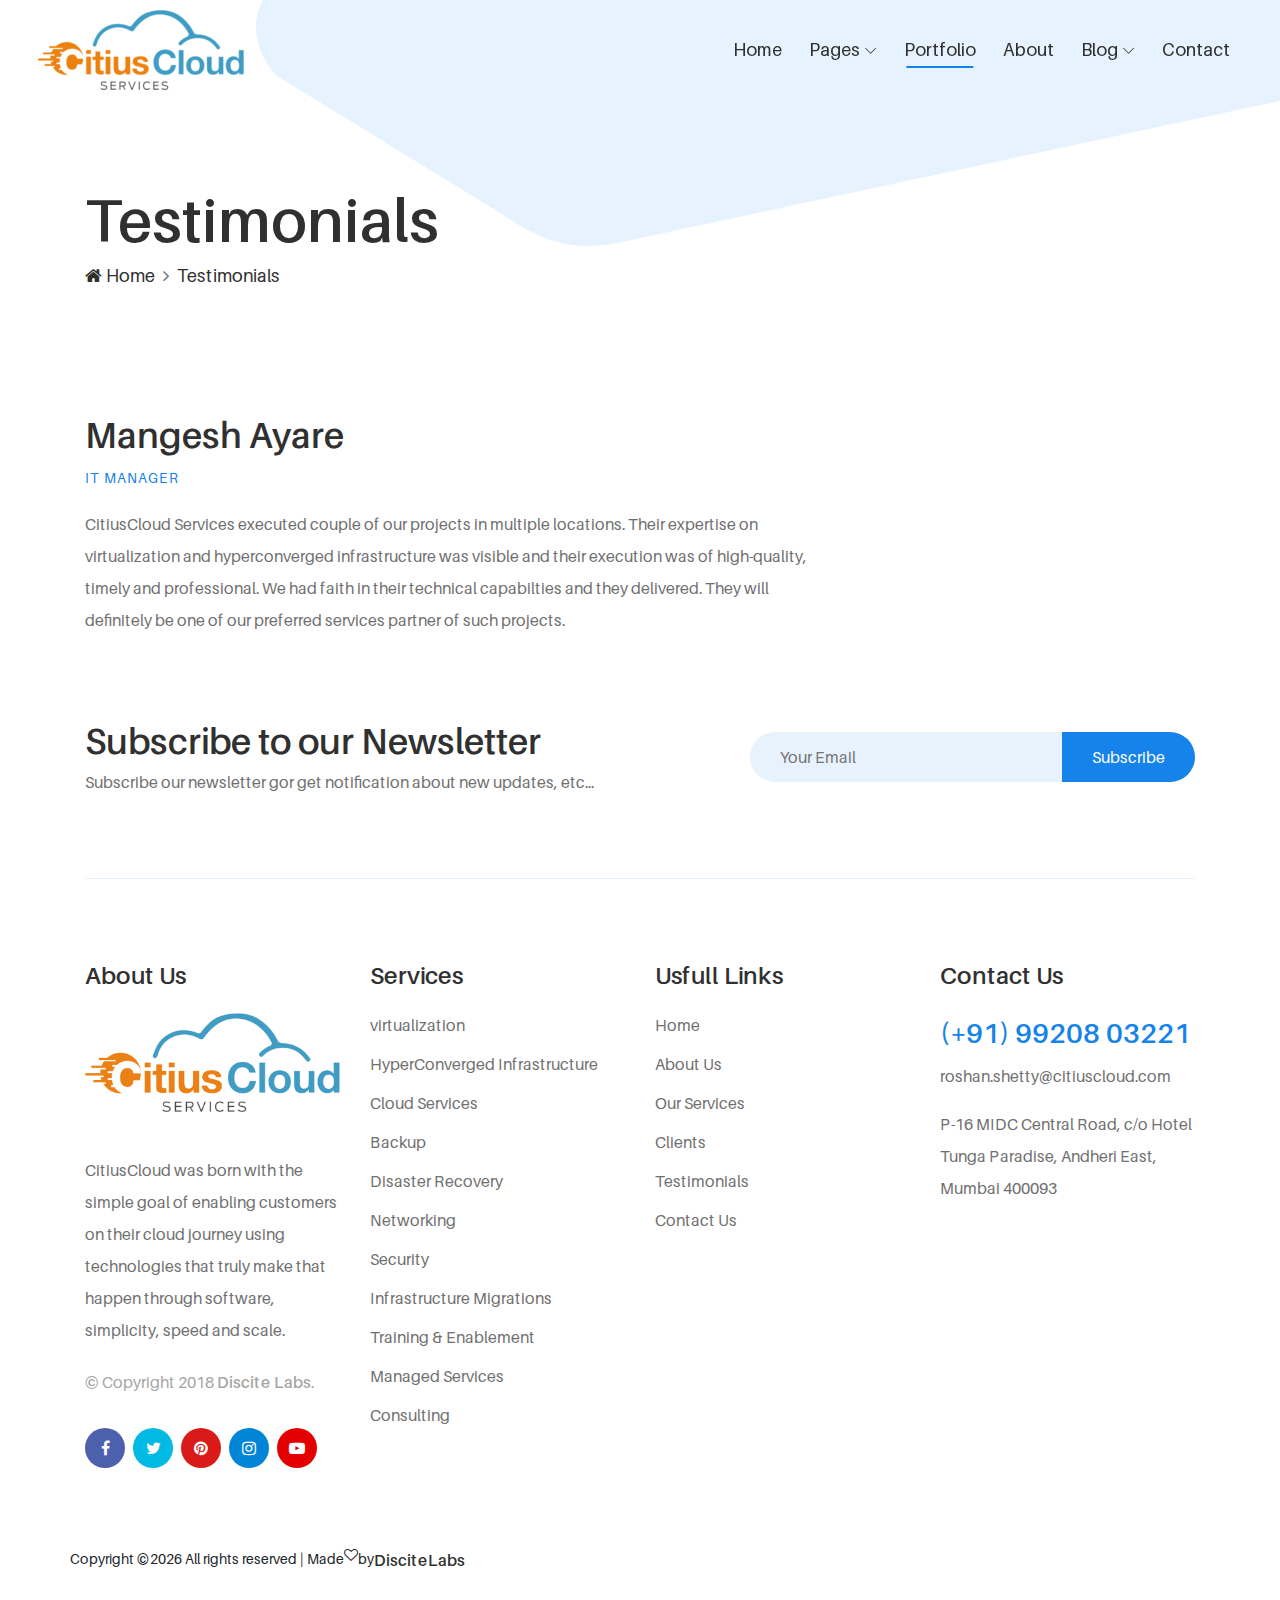
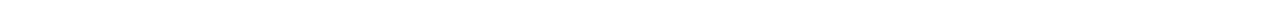
<file: testimonials.html>
<!DOCTYPE html>
<html lang="en">

<head>
    <meta charset="UTF-8">
    <meta name="description" content="uza - Model Agency HTML5 Template">
    <meta http-equiv="X-UA-Compatible" content="IE=edge">
    <meta name="viewport" content="width=device-width, initial-scale=1, shrink-to-fit=no">

    <!-- Title -->
    <title>Uza - Creative Agency HTML5 Template</title>

    <!-- Favicon -->
    <link rel="icon" href="./img/core-img/favicon.ico">

    <!-- Core Stylesheet -->
    <link rel="stylesheet" href="style.css">

</head>

<body>
    <!-- Preloader -->
    <div id="preloader">
        <div class="wrapper">
            <div class="cssload-loader"></div>
        </div>
    </div>

    <!-- ***** Top Search Area Start ***** -->
    <div class="top-search-area">
        <!-- Search Modal -->
        <div class="modal fade" id="searchModal" tabindex="-1" role="dialog" aria-hidden="true">
            <div class="modal-dialog modal-dialog-centered" role="document">
                <div class="modal-content">
                    <div class="modal-body">
                        <!-- Close Button -->
                        <button type="button" class="btn close-btn" data-dismiss="modal"><i class="fa fa-times"></i></button>
                        <!-- Form -->
                        <form action="index.html" method="post">
                            <input type="search" name="top-search-bar" class="form-control" placeholder="Search and hit enter...">
                            <button type="submit">Search</button>
                        </form>
                    </div>
                </div>
            </div>
        </div>
    </div>
    <!-- ***** Top Search Area End ***** -->

    <!-- ***** Header Area Start ***** -->
    <header class="header-area">
        <!-- Main Header Start -->
        <div class="main-header-area">
            <div class="classy-nav-container breakpoint-off">
                <!-- Classy Menu -->
                <nav class="classy-navbar justify-content-between" id="uzaNav">

                    <!-- Logo -->
                    <a class="nav-brand" href="index.html"><img src="./img/core-img/logo.png" alt=""></a>

                    <!-- Navbar Toggler -->
                    <div class="classy-navbar-toggler">
                        <span class="navbarToggler"><span></span><span></span><span></span></span>
                    </div>

                    <!-- Menu -->
                    <div class="classy-menu">
                        <!-- Menu Close Button -->
                        <div class="classycloseIcon">
                            <div class="cross-wrap"><span class="top"></span><span class="bottom"></span></div>
                        </div>

                        <!-- Nav Start -->
                        <div class="classynav">
                            <ul id="nav">
                                <li><a href="./index.html">Home</a></li>
                                <li><a href="#">Pages</a>
                                    <ul class="dropdown">
                                        <li><a href="./index.html">- Home</a></li>
                                        <li><a href="./about.html">- About</a></li>
                                        <li><a href="./services.html">- Services</a></li>
                                        <li><a href="./portfolio.html">- Portfolio</a></li>
                                        <li><a href="./portfolio-single.html">- Single Portfolio</a></li>
                                        <li><a href="./blog.html">- Blog</a></li>
                                        <li><a href="./single-blog.html">- Blog Details</a></li>
                                        <li><a href="./contact.html">- Contact</a></li>
                                        <li><a href="#">- Dropdown</a>
                                            <ul class="dropdown">
                                                <li><a href="#">- Dropdown Item</a></li>
                                                <li><a href="#">- Dropdown Item</a>
                                                    <ul class="dropdown">
                                                        <li><a href="#">- Even Dropdown</a></li>
                                                        <li><a href="#">- Even Dropdown</a></li>
                                                        <li><a href="#">- Even Dropdown</a></li>
                                                        <li><a href="#">- Even Dropdown</a></li>
                                                    </ul>
                                                </li>
                                                <li><a href="#">- Dropdown Item</a></li>
                                                <li><a href="#">- Dropdown Item</a></li>
                                            </ul>
                                        </li>
                                    </ul>
                                </li>
                                <li class="current-item"><a href="./portfolio.html">Portfolio</a></li>
                                <li><a href="./about.html">About</a></li>
                                <li><a href="#">Blog</a>
                                    <ul class="dropdown">
                                        <li><a href="./blog.html">- Blog</a></li>
                                        <li><a href="./single-blog.html">- Blog Details</a></li>
                                    </ul>
                                </li>
                                <li><a href="./contact.html">Contact</a></li>
                            </ul>

                        </div>
                        <!-- Nav End -->

                    </div>
                </nav>
            </div>
        </div>
    </header>
    <!-- ***** Header Area End ***** -->

    <!-- ***** Breadcrumb Area Start ***** -->
    <div class="breadcrumb-area">
        <div class="container h-100">
            <div class="row h-100 align-items-end">
                <div class="col-12">
                    <div class="breadcumb--con">
                        <h2 class="title">Testimonials</h2>
                        <nav aria-label="breadcrumb">
                            <ol class="breadcrumb">
                                <li class="breadcrumb-item"><a href="#"><i class="fa fa-home"></i> Home</a></li>
                                <li class="breadcrumb-item"><a href="#">Testimonials</a></li>
                            </ol>
                        </nav>
                    </div>
                </div>
            </div>
        </div>

        <!-- Background Curve -->
        <div class="breadcrumb-bg-curve">
            <img src="./img/core-img/curve-5.png" alt="">
        </div>
    </div>
    <!-- ***** Breadcrumb Area End ***** -->

    <!-- ***** Portfolio Single Area Start ***** -->
    <section class="uza-portfolio-single-area section-padding-80">
        <div class="container">
            <div class="row justify-content-between align-items-end">
                <div class="col-12 col-md-8">
                    <div class="portfolio-details-text">
                        <h2>Mangesh Ayare</h2>
                        <h6>IT Manager</h6>
                        <p>CitiusCloud Services executed couple of our projects in multiple locations. Their expertise on virtualization and hyperconverged infrastructure was visible and their execution was of high-quality, timely and professional. We had faith in their technical capabilties and they delivered. They will definitely be one of our preferred services partner of such projects.</p>
                    </div>
                </div>
            </div>

        </div>
    </section>
    <!-- ***** Portfolio Single Area End ***** -->

    <!-- ***** Newsletter Area Start ***** -->
    <section class="uza-newsletter-area">
        <div class="container">
            <div class="row align-items-center justify-content-between">
                <!-- Newsletter Content -->
                <div class="col-12 col-md-6 col-lg-6">
                    <div class="nl-content mb-80">
                        <h2>Subscribe to our Newsletter</h2>
                        <p>Subscribe our newsletter gor get notification about new updates, etc...</p>
                    </div>
                </div>
                <!-- Newsletter Form -->
                <div class="col-12 col-md-6 col-lg-5">
                    <div class="nl-form mb-80">
                        <form action="#" method="post">
                            <input type="email" name="nl-email" value="" placeholder="Your Email">
                            <button type="submit">Subscribe</button>
                        </form>
                    </div>
                </div>
            </div>
            <!-- Border Bottom -->
            <div class="border-line"></div>
        </div>
    </section>
    <!-- ***** Newsletter Area End ***** -->

    <!-- ***** Footer Area Start ***** -->
    <footer class="footer-area section-padding-80-0">
        <div class="container">
            <div class="row justify-content-between">

                <!-- Single Footer Widget -->
                <div class="col-12 col-sm-6 col-lg-3">
                                    <div class="single-footer-widget mb-80">
                                        <!-- Widget Title -->
                                        <h4 class="widget-title">About Us</h4>
                                        <img src="./img/bg-img/logo.png" alt=""> <br><br><br>
                                        <p>CitiusCloud was born with the simple goal of enabling customers on their cloud journey using technologies that truly make that happen through software, simplicity, speed and scale.</p>

                                        <!-- Copywrite Text -->
                                        <div class="copywrite-text mb-30">
                                            <p>&copy; Copyright 2018 <a href="#">Discite Labs</a>.</p>
                                        </div>

                                        <!-- Social Info -->
                                        <div class="footer-social-info">
                                            <a href="#" class="facebook" data-toggle="tooltip" data-placement="top" title="Facebook"><i class="fa fa-facebook"></i></a>
                                            <a href="#" class="twitter" data-toggle="tooltip" data-placement="top" title="Twitter"><i class="fa fa-twitter"></i></a>
                                            <a href="#" class="pinterest" data-toggle="tooltip" data-placement="top" title="Pinterest"><i class="fa fa-pinterest"></i></a>
                                            <a href="#" class="instagram" data-toggle="tooltip" data-placement="top" title="Instagram"><i class="fa fa-instagram"></i></a>
                                            <a href="#" class="youtube" data-toggle="tooltip" data-placement="top" title="YouTube"><i class="fa fa-youtube-play"></i></a>
                                        </div>
                                    </div>
                                </div>


                <!-- Single Footer Widget -->
                <div class="col-12 col-sm-6 col-lg-3">
                                                    <div class="single-footer-widget mb-80">
                                                        <!-- Widget Title -->
                                                        <h4 class="widget-title">Services</h4>

                                                        <!-- Nav -->
                                                        <nav>
                                                            <ul class="our-link">
                                                                <li><a href="#">virtualization</a></li>
                                                                <li><a href="#">HyperConverged Infrastructure</a></li>
                                                                <li><a href="#">Cloud Services</a></li>
                                                                <li><a href="#">Backup</a></li>
                                                                <li><a href="#">Disaster Recovery</a></li>
                                                                <li><a href="#">Networking</a></li>
                                                                <li><a href="#">Security</a></li>
                                                                <li><a href="#">Infrastructure Migrations</a></li>
                                                                <li><a href="#">Training &amp; Enablement</a></li>
                                                                <li><a href="#">Managed Services</a></li>
                                                                <li><a href="#">Consulting</a></li>
                                                            </ul>
                                                        </nav>
                                                    </div>
                                                </div>

                <!-- Single Footer Widget -->
                <div class="col-12 col-sm-6 col-lg-3">
                    <div class="single-footer-widget mb-80">
                        <!-- Widget Title -->
                        <h4 class="widget-title">Usfull Links</h4>

                        <!-- Nav -->
                        <nav>
                            <ul class="our-link">
                                <li><a href="#">Home</a></li>
                                <li><a href="#">About Us</a></li>
                                <li><a href="#">Our Services</a></li>
                                <li><a href="#">Clients</a></li>
                                <li><a href="#">Testimonials</a></li>
                                <li><a href="#">Contact Us</a></li>
                            </ul>
                        </nav>
                    </div>
                </div>

                <!-- Single Footer Widget -->
                <div class="col-12 col-sm-6 col-lg-3">
                                    <div class="single-footer-widget mb-80">
                                        <!-- Widget Title -->
                                        <h4 class="widget-title">Contact Us</h4>

                                        <!-- Footer Content -->
                                        <div class="footer-content mb-15">
                                            <h3>(+91) 99208 03221</h3>
                                            <p>roshan.shetty@citiuscloud.com</p>
                                            <p>P-16 MIDC Central Road, c/o Hotel Tunga Paradise, Andheri East, Mumbai 400093</p>
                                        </div>
                                    </div>
                                </div>

            </div>

            <div class="row" style="margin-bottom: 30px;">

                <!-- Link back to Colorlib can't be removed. Template is licensed under CC BY 3.0. -->
                Copyright &copy;<script>document.write(new Date().getFullYear());</script> All rights reserved | Made  <i class="fa fa-heart-o" aria-hidden="true"></i>  by  <a href="https://discitelabs.com" target="_blank"> DisciteLabs</a>
                <!-- Link back to Colorlib can't be removed. Template is licensed under CC BY 3.0. -->

            </div>

        </div>
    </footer>
    <!-- ***** Footer Area End ***** -->


    <!-- ******* All JS Files ******* -->
    <!-- jQuery js -->
    <script src="js/jquery.min.js"></script>
    <!-- Popper js -->
    <script src="js/popper.min.js"></script>
    <!-- Bootstrap js -->
    <script src="js/bootstrap.min.js"></script>
    <!-- All js -->
    <script src="js/uza.bundle.js"></script>
    <!-- Active js -->
    <script src="js/default-assets/active.js"></script>

</body>

</html>
</file>
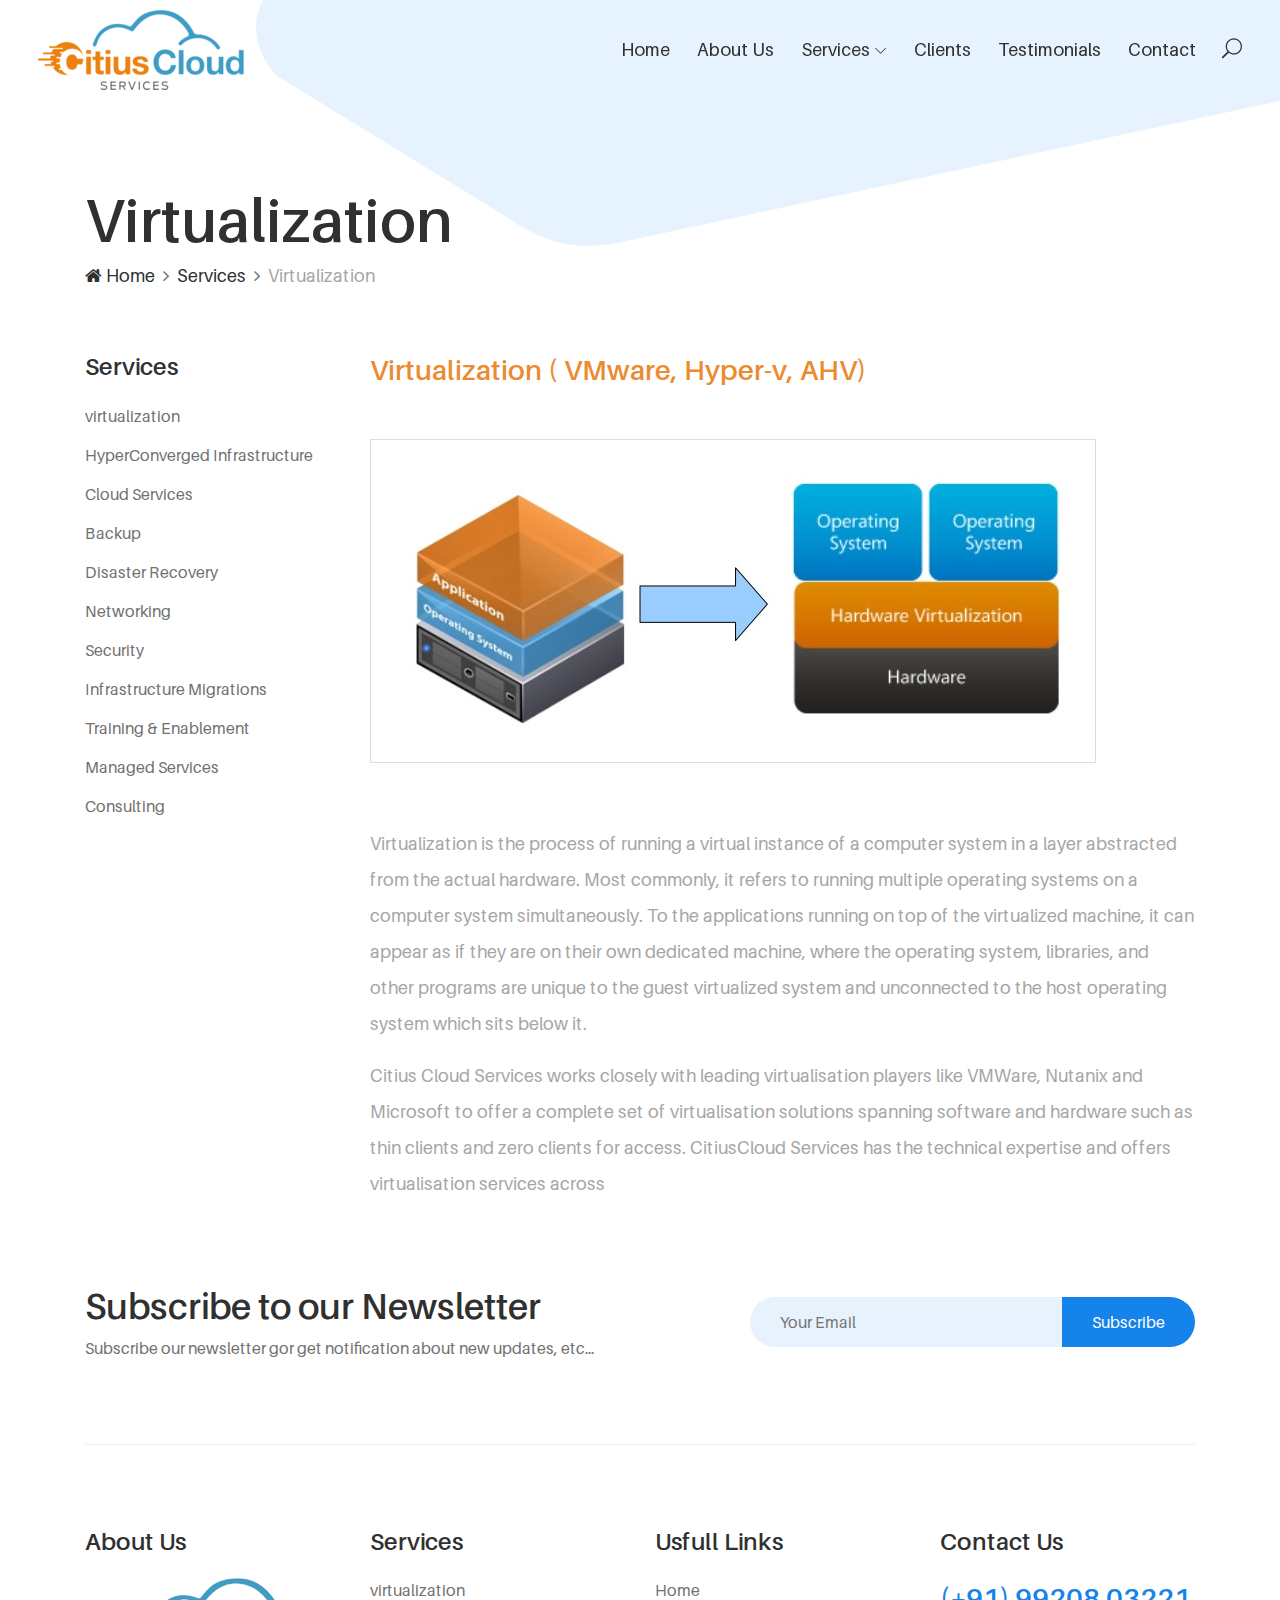
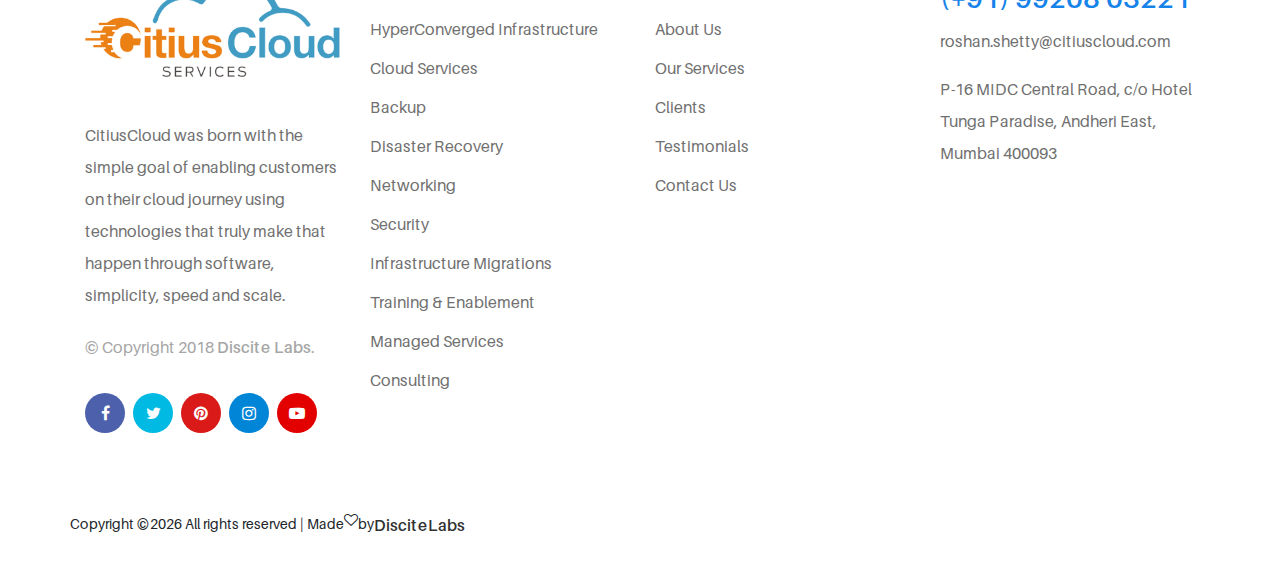
<file: virtualization.html>
<!DOCTYPE html>
<html lang="en">

<head>
    <meta charset="UTF-8">
    <meta name="description" content="uza - Model Agency HTML5 Template">
    <meta http-equiv="X-UA-Compatible" content="IE=edge">
    <meta name="viewport" content="width=device-width, initial-scale=1, shrink-to-fit=no">

    <!-- Title -->
    <title>CitiusCloud Services</title>

    <!-- Favicon -->
    <link rel="icon" href="./img/core-img/favicon.ico">

    <!-- Core Stylesheet -->
    <link rel="stylesheet" href="style.css">

</head>

<body>
    <!-- Preloader -->
    <div id="preloader">
        <div class="wrapper">
            <div class="cssload-loader"></div>
        </div>
    </div>

    <!-- ***** Top Search Area Start ***** -->
    <div class="top-search-area">
        <!-- Search Modal -->
        <div class="modal fade" id="searchModal" tabindex="-1" role="dialog" aria-hidden="true">
            <div class="modal-dialog modal-dialog-centered" role="document">
                <div class="modal-content">
                    <div class="modal-body">
                        <!-- Close Button -->
                        <button type="button" class="btn close-btn" data-dismiss="modal"><i class="fa fa-times"></i></button>
                        <!-- Form -->
                        <form action="index.html" method="post">
                            <input type="search" name="top-search-bar" class="form-control" placeholder="Search and hit enter...">
                            <button type="submit">Search</button>
                        </form>
                    </div>
                </div>
            </div>
        </div>
    </div>
    <!-- ***** Top Search Area End ***** -->

    <!-- ***** Header Area Start ***** -->
    <header class="header-area">
        <!-- Main Header Start -->
        <div class="main-header-area">
            <div class="classy-nav-container breakpoint-off">
                <!-- Classy Menu -->
                <nav class="classy-navbar justify-content-between" id="uzaNav">

                    <!-- Logo -->
                    <a class="nav-brand" href="index.html"><img src="./img/core-img/logo.png" alt=""></a>

                    <!-- Navbar Toggler -->
                    <div class="classy-navbar-toggler">
                        <span class="navbarToggler"><span></span><span></span><span></span></span>
                    </div>

                    <!-- Menu -->
                    <div class="classy-menu">
                        <!-- Menu Close Button -->
                        <div class="classycloseIcon">
                            <div class="cross-wrap"><span class="top"></span><span class="bottom"></span></div>
                        </div>
                        <!-- Nav Start -->
                        <div class="classynav">
                            <ul id="nav">
                                <li><a href="./index.html">Home</a></li>
                                <li><a href="./about.html">About Us</a></li>
                                <li><a href="#">Services</a>
                                    <ul class="dropdown">
                                        <li class="current-item"><a href="#">Virtualization</a></li>
                                        <li><a href="./cloud-services.html">Cloud Services</a></li>
                                        <li><a href="#">Backup</a></li>
                                        <li><a href="#">Sercurity</a></li>
                                        <li><a href="#">Consulting</a></li>
                                        <li><a href="#">Managed Services</a></li>
                                        <li><a href="#">Networking</a></li>
                                        <li><a href="#">Consulting</a></li>
                                     </ul>
                                </li>
                                <li><a href="./clients.html">Clients</a></li>
                                <li><a href="./testimonials.html">Testimonials</a></li>
                                <li><a href="./contact.html">Contact</a></li>
                            </ul>

                            <!-- Search Icon -->
                            <div class="search-icon" data-toggle="modal" data-target="#searchModal">
                                <i class="icon_search"></i>
                            </div>
                        </div>
                        <!-- Nav End -->

                    </div>
                </nav>
            </div>
        </div>
    </header>
    <!-- ***** Header Area End ***** -->

    <!-- ***** Breadcrumb Area Start ***** -->
    <div class="breadcrumb-area">
        <div class="container h-100">
            <div class="row h-100 align-items-end">
                <div class="col-12">
                    <div class="breadcumb--con">
                        <h2 class="title">Virtualization</h2>
                        <nav aria-label="breadcrumb">
                            <ol class="breadcrumb">
                                <li class="breadcrumb-item"><a href="./about.html"><i class="fa fa-home"></i> Home</a></li>
                                <li class="breadcrumb-item"><a href="./services.html">Services</a></li>
                                <li class="breadcrumb-item active"  aria-current="page">Virtualization</li>
                            </ol>
                        </nav>
                    </div>
                </div>
            </div>
        </div>

        <!-- Background Curve -->
        <div class="breadcrumb-bg-curve">
            <img src="./img/core-img/curve-5.png" alt="">
        </div>
    </div>
    <!-- ***** Breadcrumb Area End ***** -->
    <section class="blog-details-area" style="padding-top:20px;">
                <div class="container">
                    <div class="row">
                         <div class="col-lg-3 col-md-12">
                            <div class="side-bar mb-0">
                                <div class="single-footer-widget mb-80">
                                    <!-- Widget Title -->
                                    <h4 class="widget-title">Services</h4>

                                    <!-- Nav -->
                                    <nav>
                                        <ul class="our-link">
                                            <li><a href="#">virtualization</a></li>
                                            <li><a href="#">HyperConverged Infrastructure</a></li>
                                            <li><a href="#">Cloud Services</a></li>
                                            <li><a href="#">Backup</a></li>
                                            <li><a href="#">Disaster Recovery</a></li>
                                            <li><a href="#">Networking</a></li>
                                            <li><a href="#">Security</a></li>
                                            <li><a href="#">Infrastructure Migrations</a></li>
                                            <li><a href="#">Training &amp; Enablement</a></li>
                                            <li><a href="#">Managed Services</a></li>
                                            <li><a href="#">Consulting</a></li>
                                        </ul>
                                    </nav>
                                </div>

                            </div>
                        </div>
                        <div class="col-lg-9 col-md-12">
                            <div class="blog-details">
                                <div class="blog-details-heading">
                                    <h3 style="color:#EB8B30">Virtualization ( VMware, Hyper-v, AHV)</h3><br> <br>

                                </div>

                                <div class="thumb">
                                    <img src="./img/bg-img/virtualization-banner1.jpg" style="border:1px solid #ddd;">
                                </div>


                                <div class="blog-details-content">
                                    <br>
                                    <br>
                                    <br>
                                    <p>Virtualization is the process of running a virtual instance of a computer system in a layer abstracted from the actual hardware. Most commonly, it refers to running multiple operating systems on a computer system simultaneously. To the applications running on top of the virtualized machine, it can appear as if they are on their own dedicated machine, where the operating system, libraries, and other programs are unique to the guest virtualized system and unconnected to the host operating system which sits below it. </p>

                                    <p>Citius Cloud Services works closely with leading virtualisation players like VMWare, Nutanix and Microsoft to offer a complete set of virtualisation solutions spanning software and hardware such as thin clients and zero clients for access. CitiusCloud Services has the technical expertise and offers virtualisation services across</p>
                                </div>
                                 <br>
                                 <br>
                                 <br>
                            </div>
                        </div>
                    </div>
                </div>
            </section>

    <!-- ***** Newsletter Area Start ***** -->
    <section class="uza-newsletter-area">
        <div class="container">
            <div class="row align-items-center justify-content-between">
                <!-- Newsletter Content -->
                <div class="col-12 col-md-6 col-lg-6">
                    <div class="nl-content mb-80">
                        <h2>Subscribe to our Newsletter</h2>
                        <p>Subscribe our newsletter gor get notification about new updates, etc...</p>
                    </div>
                </div>
                <!-- Newsletter Form -->
                <div class="col-12 col-md-6 col-lg-5">
                    <div class="nl-form mb-80">
                        <form action="#" method="post">
                            <input type="email" name="nl-email" value="" placeholder="Your Email">
                            <button type="submit">Subscribe</button>
                        </form>
                    </div>
                </div>
            </div>
            <!-- Border Bottom -->
            <div class="border-line"></div>
        </div>
    </section>
    <!-- ***** Newsletter Area End ***** -->

    <!-- ***** Footer Area Start ***** -->
    <footer class="footer-area section-padding-80-0">
        <div class="container">
            <div class="row justify-content-between">

                <!-- Single Footer Widget -->
                <div class="col-12 col-sm-6 col-lg-3">
                                    <div class="single-footer-widget mb-80">
                                        <!-- Widget Title -->
                                        <h4 class="widget-title">About Us</h4>
                                        <img src="./img/bg-img/logo.png" alt=""> <br><br><br>
                                        <p>CitiusCloud was born with the simple goal of enabling customers on their cloud journey using technologies that truly make that happen through software, simplicity, speed and scale.</p>

                                        <!-- Copywrite Text -->
                                        <div class="copywrite-text mb-30">
                                            <p>&copy; Copyright 2018 <a href="#">Discite Labs</a>.</p>
                                        </div>

                                        <!-- Social Info -->
                                        <div class="footer-social-info">
                                            <a href="#" class="facebook" data-toggle="tooltip" data-placement="top" title="Facebook"><i class="fa fa-facebook"></i></a>
                                            <a href="#" class="twitter" data-toggle="tooltip" data-placement="top" title="Twitter"><i class="fa fa-twitter"></i></a>
                                            <a href="#" class="pinterest" data-toggle="tooltip" data-placement="top" title="Pinterest"><i class="fa fa-pinterest"></i></a>
                                            <a href="#" class="instagram" data-toggle="tooltip" data-placement="top" title="Instagram"><i class="fa fa-instagram"></i></a>
                                            <a href="#" class="youtube" data-toggle="tooltip" data-placement="top" title="YouTube"><i class="fa fa-youtube-play"></i></a>
                                        </div>
                                    </div>
                                </div>


                <!-- Single Footer Widget -->
                <div class="col-12 col-sm-6 col-lg-3">
                                                    <div class="single-footer-widget mb-80">
                                                        <!-- Widget Title -->
                                                        <h4 class="widget-title">Services</h4>

                                                        <!-- Nav -->
                                                        <nav>
                                                            <ul class="our-link">
                                                                <li><a href="#">virtualization</a></li>
                                                                <li><a href="#">HyperConverged Infrastructure</a></li>
                                                                <li><a href="#">Cloud Services</a></li>
                                                                <li><a href="#">Backup</a></li>
                                                                <li><a href="#">Disaster Recovery</a></li>
                                                                <li><a href="#">Networking</a></li>
                                                                <li><a href="#">Security</a></li>
                                                                <li><a href="#">Infrastructure Migrations</a></li>
                                                                <li><a href="#">Training &amp; Enablement</a></li>
                                                                <li><a href="#">Managed Services</a></li>
                                                                <li><a href="#">Consulting</a></li>
                                                            </ul>
                                                        </nav>
                                                    </div>
                                                </div>

                <!-- Single Footer Widget -->
                <div class="col-12 col-sm-6 col-lg-3">
                    <div class="single-footer-widget mb-80">
                        <!-- Widget Title -->
                        <h4 class="widget-title">Usfull Links</h4>

                        <!-- Nav -->
                        <nav>
                            <ul class="our-link">
                                <li><a href="#">Home</a></li>
                                <li><a href="#">About Us</a></li>
                                <li><a href="#">Our Services</a></li>
                                <li><a href="#">Clients</a></li>
                                <li><a href="#">Testimonials</a></li>
                                <li><a href="#">Contact Us</a></li>
                            </ul>
                        </nav>
                    </div>
                </div>

                <!-- Single Footer Widget -->
                <div class="col-12 col-sm-6 col-lg-3">
                                    <div class="single-footer-widget mb-80">
                                        <!-- Widget Title -->
                                        <h4 class="widget-title">Contact Us</h4>

                                        <!-- Footer Content -->
                                        <div class="footer-content mb-15">
                                            <h3>(+91) 99208 03221</h3>
                                            <p>roshan.shetty@citiuscloud.com</p>
                                            <p>P-16 MIDC Central Road, c/o Hotel Tunga Paradise, Andheri East, Mumbai 400093</p>
                                        </div>
                                    </div>
                                </div>

            </div>

            <div class="row" style="margin-bottom: 30px;">

                <!-- Link back to Colorlib can't be removed. Template is licensed under CC BY 3.0. -->
                Copyright &copy;<script>document.write(new Date().getFullYear());</script> All rights reserved | Made  <i class="fa fa-heart-o" aria-hidden="true"></i>  by  <a href="https://discitelabs.com" target="_blank"> DisciteLabs</a>
                <!-- Link back to Colorlib can't be removed. Template is licensed under CC BY 3.0. -->

            </div>

        </div>
    </footer>
    <!-- ***** Footer Area End ***** -->


    <!-- ******* All JS Files ******* -->
    <!-- jQuery js -->
    <script src="js/jquery.min.js"></script>
    <!-- Popper js -->
    <script src="js/popper.min.js"></script>
    <!-- Bootstrap js -->
    <script src="js/bootstrap.min.js"></script>
    <!-- All js -->
    <script src="js/uza.bundle.js"></script>
    <!-- Active js -->
    <script src="js/default-assets/active.js"></script>

</body>

</html>
</file>
<file: style.css>
/* *********************************************
[Master Stylesheet]

Template Name: Uza - Creative Agency HTML5 Template
Template Author: Colorlib
Template Author URL: http://colorlib.com
Version: 1.0.0
Last Update: Dec 31, 2018

*********************************************

[Tables of CSS Content]

+ body
    - 01.0 Reboot CSS
    - 02.0 Spacing CSS
    - 03.0 Preloader CSS
    - 04.0 Heading CSS
    - 05.0 Backtotop CSS
    - 06.0 Buttons CSS
    - 07.0 Header CSS
    - 08.0 Hero CSS
    - 09.0 Portfolio CSS
    - 10.0 Testimonial CSS
    - 11.0 Newsletter CSS
    - 12.0 About CSS
    - 13.0 Service CSS
    - 14.0 Breadcrumb CSS
    - 15.0 Blog CSS
    - 16.0 CTA CSS
    - 17.0 CFA CSS
    - 18.0 Team CSS
    - 19.0 Footer CSS
    - 20.0 Contact CSS
  ---------------------------------------------
  [Color Codes]

  $heading: #303030; [Heading Color]
  $text: #707070; [Text Color]
  $bg-gray: #e7f2fd; [Gray Background]
  $primary: #1583e9; [Primary Color]
  $white: #ffffff; [White Color]
  $dark: #000000; [Dark Color]
  $border: #ebebeb; [Border Color]
  $hover: #1583e9; [Hover Color]
  $secondary: #a6a6a6; [Secondary Color]

  ---------------------------------------------
  [Font Family: 'HK Grotesk']
--------------------------------------------- */
/* Import Fonts & All CSS */
@import url(fonts/aileron-font-style.css);
@import url(css/bootstrap.min.css);
@import url(css/animate.css);
@import url(css/default-assets/classy-nav.css);
@import url(css/owl.carousel.min.css);
@import url(css/magnific-popup.css);
@import url(css/font-awesome.min.css);
@import url(css/style.css);
/* :: 1.0 Reboot CSS */
* {
  margin: 0;
  padding: 0; }

body {
  font-family: "Aileron";
  font-weight: 400;
  font-size: 14px; }

h1,
h2,
h3,
h4,
h5,
h6 {
  font-family: "Aileron";
  color: #303030;
  line-height: 1.4;
  font-weight: 600; }

a,
a:active,
a:focus,
a:hover {
  font-family: "Aileron";
  color: #303030;
  text-decoration: none;
  -webkit-transition-duration: 500ms;
  -o-transition-duration: 500ms;
  transition-duration: 500ms;
  outline: none;
  font-size: 16px;
  font-weight: 600; }

li {
  list-style: none; }

p {
  line-height: 2;
  color: #707070;
  font-size: 16px;
  font-weight: normal; }

img {
  max-width: 100%;
  height: auto; }

ul {
  margin: 0;
  padding: 0; }
  ul li {
    margin: 0;
    padding: 0; }

.bg-overlay {
  position: relative;
  z-index: 1; }
  .bg-overlay::after {
    position: absolute;
    content: "";
    height: 100%;
    width: 100%;
    top: 0;
    left: 0;
    z-index: -1;
    background-color: rgba(0, 0, 0, 0.5); }

.bg-img {
  background-position: center center;
  background-size: cover;
  background-repeat: no-repeat; }

.jarallax {
  position: relative;
  z-index: 0; }
  .jarallax > .jarallax-img {
    position: absolute;
    object-fit: cover;
    font-family: 'object-fit: cover';
    top: 0;
    left: 0;
    width: 100%;
    height: 100%;
    z-index: -1; }

.mfp-iframe-holder .mfp-close {
  top: 0;
  width: 30px;
  height: 30px;
  background-color: #1583e9;
  text-align: center;
  right: 0;
  padding-right: 0;
  line-height: 32px; }

.bg-transparent {
  background-color: transparent !important; }

.bg-gray {
  background-color: #e7f2fd !important; }

textarea:focus,
input:focus {
  outline: none; }

/* :: 2.0 Spacing CSS */
.mt-15 {
  margin-top: 15px; }

.mt-30 {
  margin-top: 30px; }

.mt-40 {
  margin-top: 40px; }

.mt-50 {
  margin-top: 50px; }

.mt-70 {
  margin-top: 70px; }

.mt-80 {
  margin-top: 80px; }

.mt-100 {
  margin-top: 100px; }

.mt-150 {
  margin-top: 150px; }

.mr-15 {
  margin-right: 15px; }

.mr-30 {
  margin-right: 30px; }

.mr-50 {
  margin-right: 50px; }

.mr-100 {
  margin-right: 100px; }

.mb-15 {
  margin-bottom: 15px; }

.mb-30 {
  margin-bottom: 30px; }

.mb-40 {
  margin-bottom: 40px; }

.mb-50 {
  margin-bottom: 50px; }

.mb-60 {
  margin-bottom: 60px; }

.mb-70 {
  margin-bottom: 70px; }

.mb-80 {
  margin-bottom: 80px; }

.mb-100 {
  margin-bottom: 100px; }

.ml-15 {
  margin-left: 15px; }

.ml-30 {
  margin-left: 30px; }

.ml-50 {
  margin-left: 50px; }

.ml-100 {
  margin-left: 100px; }

.pt-50 {
  padding-top: 50px !important; }

.section-padding-80 {
  padding-top: 80px;
  padding-bottom: 80px; }

.section-padding-0-80 {
  padding-top: 0;
  padding-bottom: 80px; }

.section-padding-80-0 {
  padding-top: 80px;
  padding-bottom: 0; }

/* :: 3.0 Preloader CSS */
#preloader {
  position: fixed;
  width: 100%;
  height: 100%;
  z-index: 99999;
  top: 0;
  left: 0;
  background-color: #1583e9;
  display: -webkit-box;
  display: -ms-flexbox;
  display: flex;
  -webkit-box-align: center;
  -ms-flex-align: center;
  align-items: center;
  -webkit-box-pack: center;
  -ms-flex-pack: center;
  justify-content: center; }

.wrapper {
  margin: auto;
  display: block; }

.cssload-loader {
  width: 49px;
  height: 49px;
  border-radius: 50%;
  display: inline-block;
  position: relative;
  vertical-align: middle;
  background: #ffffff; }

.cssload-loader,
.cssload-loader:after,
.cssload-loader:before {
  animation: 1.15s infinite ease-in-out;
  -o-animation: 1.15s infinite ease-in-out;
  -ms-animation: 1.15s infinite ease-in-out;
  -webkit-animation: 1.15s infinite ease-in-out;
  -moz-animation: 1.15s infinite ease-in-out; }

.cssload-loader:after,
.cssload-loader:before {
  width: 100%;
  height: 100%;
  border-radius: 50%;
  position: absolute;
  top: 0;
  left: 0; }

.cssload-loader {
  animation-name: cssload-loader;
  -o-animation-name: cssload-loader;
  -ms-animation-name: cssload-loader;
  -webkit-animation-name: cssload-loader;
  -moz-animation-name: cssload-loader; }

@keyframes cssload-loader {
  from {
    transform: scale(0);
    opacity: 1; }
  to {
    transform: scale(1);
    opacity: 0; } }
@-o-keyframes cssload-loader {
  from {
    -o-transform: scale(0);
    opacity: 1; }
  to {
    -o-transform: scale(1);
    opacity: 0; } }
@-ms-keyframes cssload-loader {
  from {
    -ms-transform: scale(0);
    opacity: 1; }
  to {
    -ms-transform: scale(1);
    opacity: 0; } }
@-webkit-keyframes cssload-loader {
  from {
    -webkit-transform: scale(0);
    opacity: 1; }
  to {
    -webkit-transform: scale(1);
    opacity: 0; } }
@-moz-keyframes cssload-loader {
  from {
    -moz-transform: scale(0);
    opacity: 1; }
  to {
    -moz-transform: scale(1);
    opacity: 0; } }
/* :: 4.0 Heading CSS */
.section-heading {
  position: relative;
  z-index: 1;
  margin-bottom: 70px; }
  .section-heading h2 {
    font-size: 48px;
    text-transform: capitalize;
    margin-bottom: 0;
    line-height: 1.1; }
    @media only screen and (min-width: 992px) and (max-width: 1199px) {
      .section-heading h2 {
        font-size: 36px; } }
    @media only screen and (min-width: 768px) and (max-width: 991px) {
      .section-heading h2 {
        font-size: 42px; } }
    @media only screen and (max-width: 767px) {
      .section-heading h2 {
        font-size: 30px; } }
  .section-heading p {
    margin-top: 15px;
    font-size: 18px;
    margin-bottom: 0;
    color: #a6a6a6; }

/* :: 5.0 Backtotop CSS */
#scrollUp {
  bottom: 50px;
  font-size: 30px;
  line-height: 45px;
  right: 50px;
  width: 50px;
  background-color: #1583e9;
  color: #ffffff;
  text-align: center;
  height: 50px;
  -webkit-transition-duration: 500ms;
  -o-transition-duration: 500ms;
  transition-duration: 500ms;
  border-radius: 50%;
  -webkit-box-shadow: 0 6px 50px 8px rgba(21, 131, 233, 0.15);
  box-shadow: 0 6px 50px 8px rgba(21, 131, 233, 0.15); }
  #scrollUp:focus, #scrollUp:hover {
    background-color: #000000;
    color: #ffffff; }
  @media only screen and (max-width: 767px) {
    #scrollUp {
      right: 30px;
      bottom: 30px; } }

/* :: 6.0 Buttons CSS */
.uza-btn {
  position: relative;
  z-index: 1;
  min-width: 160px;
  height: 50px;
  line-height: 50px;
  font-size: 16px;
  font-weight: 600;
  display: inline-block;
  padding: 0 30px;
  text-align: center;
  text-transform: capitalize;
  color: #1583e9;
  border: none;
  border-radius: 50px;
  background-color: #ffffff;
  -webkit-transition-duration: 500ms;
  -o-transition-duration: 500ms;
  transition-duration: 500ms;
  -webkit-box-shadow: 0 6px 50px 8px rgba(21, 131, 233, 0.15);
  box-shadow: 0 6px 50px 8px rgba(21, 131, 233, 0.15); }
  .uza-btn:focus, .uza-btn:hover {
    -webkit-box-shadow: 0 6px 50px 8px rgba(21, 131, 233, 0.15);
    box-shadow: 0 6px 50px 8px rgba(21, 131, 233, 0.15);
    background-color: #1583e9;
    color: #ffffff; }
  .uza-btn.btn-2 {
    background-color: #1583e9;
    color: #ffffff; }
    .uza-btn.btn-2:focus, .uza-btn.btn-2:hover {
      background-color: #ffffff;
      color: #1583e9; }
  .uza-btn.btn-3 {
    border: 2px solid #1583e9;
    line-height: 46px; }

.login-register-btn a {
  display: inline-block; }
  .login-register-btn a span {
    -webkit-transition-duration: 500ms;
    -o-transition-duration: 500ms;
    transition-duration: 500ms;
    color: #a6a6a6; }
    .login-register-btn a span:focus, .login-register-btn a span:hover {
      color: #1583e9; }
  .login-register-btn a:focus, .login-register-btn a:hover {
    color: #1583e9; }
  @media only screen and (min-width: 992px) and (max-width: 1199px) {
    .login-register-btn a {
      font-size: 14px; } }

/* :: 7.0 Header CSS */
.header-area {
  position: fixed;
  z-index: 600;
  width: 100%;
  left: 0;
  top: 0;
  -webkit-transition-duration: 500ms;
  -o-transition-duration: 500ms;
  transition-duration: 500ms; }
  @media only screen and (min-width: 768px) and (max-width: 991px) {
    .header-area .main-header-area {
      border-top: 10px solid #303030; } }
  @media only screen and (max-width: 767px) {
    .header-area .main-header-area {
      border-top: 10px solid #303030; } }
  .header-area .main-header-area.sticky {
    -webkit-transition-duration: 500ms;
    -o-transition-duration: 500ms;
    transition-duration: 500ms;
    top: 0;
    width: 100%;
    position: fixed;
    background-color: #e7f2fd;
    -webkit-box-shadow: 0 1px 6px 0 rgba(0, 0, 0, 0.1);
    box-shadow: 0 1px 6px 0 rgba(0, 0, 0, 0.1);
    border-bottom: none;
    left: 0;
    z-index: 650; }
  .header-area .search-icon {
    position: relative;
    z-index: 1;
    margin-left: 14px; }
    @media only screen and (min-width: 768px) and (max-width: 991px) {
      .header-area .search-icon {
        margin-left: 15px;
        margin-top: 20px; } }
    @media only screen and (max-width: 767px) {
      .header-area .search-icon {
        margin-left: 15px;
        margin-top: 20px; } }
    .header-area .search-icon i {
      font-size: 20px;
      color: #303030;
      cursor: pointer; }

.classy-nav-container {
  background-color: transparent;
  padding: 0; }
  @media only screen and (max-width: 767px) {
    .classy-nav-container {
      padding: 0 15px; } }
  .classy-nav-container .classy-navbar {
    height: 100px;
    padding: 0 3%; }
    @media only screen and (min-width: 768px) and (max-width: 991px) {
      .classy-nav-container .classy-navbar {
        height: 70px;
        padding: 0 5%; } }
    @media only screen and (max-width: 767px) {
      .classy-nav-container .classy-navbar {
        height: 70px;
        padding: 0 5%; } }
    @media only screen and (max-width: 767px) {
      .classy-nav-container .classy-navbar .nav-brand {
        max-width: 90px;
        margin-right: 15px; } }
    .classy-nav-container .classy-navbar .classynav ul li a {
      position: relative;
      z-index: 1;
      font-weight: normal;
      font-size: 18px;
      text-transform: capitalize;
      color: #303030; }
      .classy-nav-container .classy-navbar .classynav ul li a:focus, .classy-nav-container .classy-navbar .classynav ul li a:hover {
        color: #1583e9; }
      @media only screen and (min-width: 992px) and (max-width: 1199px) {
        .classy-nav-container .classy-navbar .classynav ul li a {
          font-size: 14px;
          padding: 0 10px; } }
      @media only screen and (min-width: 768px) and (max-width: 991px) {
        .classy-nav-container .classy-navbar .classynav ul li a {
          font-size: 14px; } }
      @media only screen and (max-width: 767px) {
        .classy-nav-container .classy-navbar .classynav ul li a {
          font-size: 14px; } }
    .classy-nav-container .classy-navbar .classynav ul li.cn-dropdown-item ul li a {
      font-size: 16px;
      text-transform: capitalize;
      height: 42px;
      line-height: 42px;
      padding: 0 30px; }
      @media only screen and (min-width: 992px) and (max-width: 1199px) {
        .classy-nav-container .classy-navbar .classynav ul li.cn-dropdown-item ul li a {
          font-size: 14px; } }
      @media only screen and (min-width: 768px) and (max-width: 991px) {
        .classy-nav-container .classy-navbar .classynav ul li.cn-dropdown-item ul li a {
          font-size: 14px; } }
      @media only screen and (max-width: 767px) {
        .classy-nav-container .classy-navbar .classynav ul li.cn-dropdown-item ul li a {
          font-size: 14px; } }
    .classy-nav-container .classy-navbar .classynav ul li.current-item a::after {
      content: '';
      position: absolute;
      width: 70%;
      height: 2px;
      background-color: #1583e9;
      bottom: 0;
      left: 50%;
      -webkit-transform: translateX(-50%);
      -ms-transform: translateX(-50%);
      transform: translateX(-50%);
      z-index: 1; }
      @media only screen and (min-width: 768px) and (max-width: 991px) {
        .classy-nav-container .classy-navbar .classynav ul li.current-item a::after {
          width: 100%;
          height: 1px; } }
      @media only screen and (max-width: 767px) {
        .classy-nav-container .classy-navbar .classynav ul li.current-item a::after {
          width: 100%;
          height: 1px; } }

.classynav ul li.has-down > a::after,
.classynav ul li.has-down.active > a::after,
.classynav ul li.megamenu-item > a::after {
  color: #303030; }

.breakpoint-off .classynav ul li .dropdown {
  width: 210px;
  -webkit-box-shadow: 0 6px 50px 8px rgba(21, 131, 233, 0.15);
  box-shadow: 0 6px 50px 8px rgba(21, 131, 233, 0.15);
  border-radius: 6px; }

.top-search-area .modal-content {
  border: none; }
  .top-search-area .modal-content .modal-body {
    padding: 50px; }
    @media only screen and (max-width: 767px) {
      .top-search-area .modal-content .modal-body {
        padding: 50px 15px; } }
    @media only screen and (min-width: 576px) and (max-width: 767px) {
      .top-search-area .modal-content .modal-body {
        padding: 50px; } }
    .top-search-area .modal-content .modal-body button.close-btn {
      position: absolute;
      top: 15px;
      right: 15px;
      z-index: 10;
      font-size: 14px; }
      .top-search-area .modal-content .modal-body button.close-btn.btn {
        padding: 0;
        background-color: transparent; }
        .top-search-area .modal-content .modal-body button.close-btn.btn:focus, .top-search-area .modal-content .modal-body button.close-btn.btn:hover {
          box-shadow: none;
          color: #1583e9; }
.top-search-area form {
  width: 100%;
  position: relative;
  z-index: 1; }
  .top-search-area form input {
    width: 100%;
    height: 50px;
    border: none;
    box-shadow: 0 0 30px 15px rgba(0, 0, 0, 0.08);
    border-radius: 6px;
    font-size: 12px;
    font-style: italic;
    padding: 0 20px; }
    .top-search-area form input:focus {
      box-shadow: 0 0 30px 15px rgba(0, 0, 0, 0.08); }
  .top-search-area form button {
    position: absolute;
    width: 100px;
    height: 50px;
    top: 0;
    right: 0;
    z-index: 10;
    border-radius: 0 6px 6px 0;
    border: none;
    background-color: #1583e9;
    font-weight: 600;
    font-size: 14px;
    text-transform: uppercase;
    text-align: center;
    color: #ffffff;
    cursor: pointer; }
    @media only screen and (max-width: 767px) {
      .top-search-area form button {
        width: 80px; } }

@media only screen and (min-width: 768px) and (max-width: 991px) {
  .get-a-quote {
    margin: 30px 15px !important; } }
@media only screen and (max-width: 767px) {
  .get-a-quote {
    margin: 30px 15px !important; } }

/* :: 8.0 Hero CSS */
.welcome-slides {
  position: relative;
  z-index: 1;
  overflow: hidden; }

.single-welcome-slide {
  position: relative;
  z-index: 2;
  width: 100%;
  height: 900px;
  background-color: #ffffff; }
  @media only screen and (min-width: 992px) and (max-width: 1199px) {
    .single-welcome-slide {
      height: 750px; } }
  @media only screen and (min-width: 768px) and (max-width: 991px) {
    .single-welcome-slide {
      height: 600px; } }
  @media only screen and (max-width: 767px) {
    .single-welcome-slide {
      height: 900px; } }
  @media only screen and (min-width: 576px) and (max-width: 767px) {
    .single-welcome-slide {
      height: 1000px; } }
  .single-welcome-slide .background-curve {
    position: absolute;
    width: 70%;
    top: 0;
    height: 100%;
    right: 0;
    z-index: -1; }
    .single-welcome-slide .background-curve img {
      width: 100%;
      height: auto;
      background-repeat: no-repeat; }
  .single-welcome-slide .welcome-text {
    position: relative;
    z-index: 1; }
    @media only screen and (max-width: 767px) {
      .single-welcome-slide .welcome-text {
        padding-top: 50px; } }
    .single-welcome-slide .welcome-text h2 {
      font-size: 72px;
      display: block;
      margin-bottom: 30px; }
      @media only screen and (min-width: 992px) and (max-width: 1199px) {
        .single-welcome-slide .welcome-text h2 {
          font-size: 48px; } }
      @media only screen and (min-width: 768px) and (max-width: 991px) {
        .single-welcome-slide .welcome-text h2 {
          font-size: 42px; } }
      @media only screen and (max-width: 767px) {
        .single-welcome-slide .welcome-text h2 {
          font-size: 36px; } }
      @media only screen and (min-width: 576px) and (max-width: 767px) {
        .single-welcome-slide .welcome-text h2 {
          font-size: 42px; } }
      .single-welcome-slide .welcome-text h2 span {
        color: #1583e9; }
    .single-welcome-slide .welcome-text h5 {
      font-size: 22px;
      color: #a6a6a6;
      margin-bottom: 60px;
      display: block; }
      @media only screen and (min-width: 992px) and (max-width: 1199px) {
        .single-welcome-slide .welcome-text h5 {
          font-size: 18px;
          margin-bottom: 40px; } }
      @media only screen and (min-width: 768px) and (max-width: 991px) {
        .single-welcome-slide .welcome-text h5 {
          font-size: 14px;
          margin-bottom: 40px; } }
  @media only screen and (max-width: 767px) {
    .single-welcome-slide .welcome-thumbnail {
      margin-top: -120px; } }

/* :: 09.0 Portfolio CSS */
.uza-portfolio-area {
  position: relative;
  z-index: 1;
  padding-left: 3%;
  padding-right: 3%; }
  .uza-portfolio-area .portfolio-bg-curve {
    position: absolute;
    bottom: 0;
    right: 0;
    z-index: -1;
    height: auto;
    width: auto; }

.single-portfolio-slide {
  position: relative;
  z-index: 1;
  margin-bottom: 50px; }
  .single-portfolio-slide img {
    position: relative;
    z-index: 1;
    width: 100%; }
  .single-portfolio-slide .overlay-effect {
    -webkit-transition-duration: 500ms;
    -o-transition-duration: 500ms;
    transition-duration: 500ms;
    position: absolute;
    width: 100%;
    height: 100%;
    top: 0;
    left: 0;
    z-index: 20;
    background-color: rgba(231, 242, 253, 0.9);
    padding: 40px 30px;
    opacity: 0;
    visibility: hidden; }
    @media only screen and (min-width: 992px) and (max-width: 1199px) {
      .single-portfolio-slide .overlay-effect {
        padding: 30px; } }
    @media only screen and (max-width: 767px) {
      .single-portfolio-slide .overlay-effect {
        padding: 30px; } }
    .single-portfolio-slide .overlay-effect h4 {
      display: block;
      margin-bottom: 15px;
      font-weight: 600; }
      @media only screen and (max-width: 767px) {
        .single-portfolio-slide .overlay-effect h4 {
          margin-bottom: 10px;
          font-size: 20px; } }
    .single-portfolio-slide .overlay-effect p {
      margin-bottom: 0;
      line-height: 1.6; }
      @media only screen and (max-width: 767px) {
        .single-portfolio-slide .overlay-effect p {
          font-size: 14px; } }
  .single-portfolio-slide .view-more-btn a {
    -webkit-transition-duration: 500ms;
    -o-transition-duration: 500ms;
    transition-duration: 500ms;
    width: 60px;
    height: 60px;
    border-radius: 50%;
    background-color: #ffffff;
    display: inline-block;
    position: absolute;
    bottom: 40px;
    right: 0;
    z-index: 100;
    text-align: center;
    line-height: 65px;
    font-size: 24px;
    opacity: 0;
    visibility: hidden; }
    @media only screen and (min-width: 992px) and (max-width: 1199px) {
      .single-portfolio-slide .view-more-btn a {
        bottom: 30px;
        width: 40px;
        height: 40px;
        line-height: 45px; } }
    @media only screen and (max-width: 767px) {
      .single-portfolio-slide .view-more-btn a {
        bottom: 30px;
        width: 40px;
        height: 40px;
        line-height: 45px; } }
    .single-portfolio-slide .view-more-btn a:focus, .single-portfolio-slide .view-more-btn a:hover {
      background-color: #1583e9;
      color: #ffffff; }
  .single-portfolio-slide:focus, .single-portfolio-slide:hover {
    -webkit-box-shadow: 0 6px 50px 8px rgba(21, 131, 233, 0.15);
    box-shadow: 0 6px 50px 8px rgba(21, 131, 233, 0.15); }
    .single-portfolio-slide:focus .overlay-effect, .single-portfolio-slide:hover .overlay-effect {
      opacity: 1;
      visibility: visible; }
    .single-portfolio-slide:focus .view-more-btn a, .single-portfolio-slide:hover .view-more-btn a {
      right: 40px;
      opacity: 1;
      visibility: visible; }
      @media only screen and (min-width: 992px) and (max-width: 1199px) {
        .single-portfolio-slide:focus .view-more-btn a, .single-portfolio-slide:hover .view-more-btn a {
          right: 30px; } }

.portfolio-sildes {
  position: relative;
  z-index: 1; }
  .portfolio-sildes .owl-dots {
    position: relative;
    z-index: 1;
    display: -webkit-box;
    display: -ms-flexbox;
    display: flex;
    -webkit-box-align: center;
    -ms-flex-align: center;
    align-items: center;
    -webkit-box-pack: center;
    -ms-flex-pack: center;
    justify-content: center; }
    .portfolio-sildes .owl-dots .owl-dot {
      -webkit-box-flex: 0;
      -ms-flex: 0 0 8px;
      flex: 0 0 8px;
      max-width: 8px;
      margin: 0 5px;
      width: 8px;
      height: 8px;
      border-radius: 50%;
      background-color: #e7f2fd; }
      .portfolio-sildes .owl-dots .owl-dot.active {
        -webkit-box-flex: 0;
        -ms-flex: 0 0 38px;
        flex: 0 0 38px;
        max-width: 38px;
        width: 38px;
        border-radius: 15px;
        background-color: #1583e9; }

.portfolio-menu {
  position: relative;
  z-index: 1; }
  .portfolio-menu button {
    background-color: transparent;
    padding: 0;
    font-weight: 600;
    color: #a6a6a6;
    font-size: 22px;
    margin: 0 20px; }
    @media only screen and (min-width: 992px) and (max-width: 1199px) {
      .portfolio-menu button {
        font-size: 20px; } }
    @media only screen and (min-width: 768px) and (max-width: 991px) {
      .portfolio-menu button {
        font-size: 18px; } }
    @media only screen and (max-width: 767px) {
      .portfolio-menu button {
        font-size: 16px;
        margin: 0 10px; } }
    @media only screen and (min-width: 480px) and (max-width: 767px) {
      .portfolio-menu button {
        font-size: 14px;
        margin: 0 5px; } }
    .portfolio-menu button.active, .portfolio-menu button:hover {
      color: #303030; }
    .portfolio-menu button:focus {
      box-shadow: none; }

.single-portfolio-item .single-portfolio-slide {
  margin-right: 10px;
  margin-left: 10px; }

.portfolio-details-text {
  position: relative;
  z-index: 1; }
  .portfolio-details-text h2 {
    font-size: 36px; }
    @media only screen and (min-width: 992px) and (max-width: 1199px) {
      .portfolio-details-text h2 {
        font-size: 30px; } }
    @media only screen and (max-width: 767px) {
      .portfolio-details-text h2 {
        font-size: 24px; } }
  .portfolio-details-text h6 {
    font-size: 14px;
    text-transform: uppercase;
    color: #1583e9;
    letter-spacing: 1px;
    margin-bottom: 20px;
    font-weight: 400; }
  .portfolio-details-text p {
    margin-bottom: 0; }

.portfolio-meta h6 {
  color: #707070;
  margin-bottom: 10px;
  font-weight: 400; }
@media only screen and (max-width: 767px) {
  .portfolio-meta {
    margin-top: 50px; } }

.portfolio-social-info p {
  margin-bottom: 0;
  margin-right: 15px; }
.portfolio-social-info a {
  display: inline-block;
  margin-right: 15px;
  font-size: 16px; }
  .portfolio-social-info a:last-child {
    margin-right: 0; }
  .portfolio-social-info a:hover, .portfolio-social-info a:focus {
    color: #1583e9; }

.portfolio-pager {
  position: relative;
  z-index: 1; }
  .portfolio-pager a {
    display: inline-block;
    color: #707070; }
    .portfolio-pager a:nth-child(2) {
      color: #a6a6a6; }
    .portfolio-pager a:hover, .portfolio-pager a:focus {
      color: #1583e9; }
    @media only screen and (max-width: 767px) {
      .portfolio-pager a {
        font-size: 12px; } }
    @media only screen and (min-width: 480px) and (max-width: 767px) {
      .portfolio-pager a {
        font-size: 16px; } }

/* :: 10.0 Testimonial CSS */
.testimonial-slides {
  position: relative;
  z-index: 1;
  padding-left: 10%;
  padding-right: 10%; }
  .testimonial-slides .owl-next,
  .testimonial-slides .owl-prev {
    position: absolute;
    top: 50%;
    width: 50px;
    height: auto;
    margin-top: -25px;
    left: 0;
    z-index: 10;
    line-height: 50px; }
    .testimonial-slides .owl-next i,
    .testimonial-slides .owl-prev i {
      font-size: 50px;
      color: #b7b7b7; }
      .testimonial-slides .owl-next i:hover, .testimonial-slides .owl-next i:focus,
      .testimonial-slides .owl-prev i:hover,
      .testimonial-slides .owl-prev i:focus {
        color: #1583e9; }
  .testimonial-slides .owl-next {
    left: auto;
    right: 0; }

.border-line {
  position: relative;
  z-index: 1;
  width: 100%;
  height: 1px;
  background-color: #e7f2fd; }

.single-testimonial-slide {
  position: relative;
  z-index: 1; }
  @media only screen and (max-width: 767px) {
    .single-testimonial-slide {
      -ms-flex-wrap: wrap;
      flex-wrap: wrap; } }
  .single-testimonial-slide .testimonial-thumbnail {
    -webkit-box-flex: 0;
    -ms-flex: 0 0 170px;
    flex: 0 0 170px;
    max-width: 170px;
    width: 170px;
    height: 170px;
    border-radius: 50%;
    margin-right: 60px; }
    .single-testimonial-slide .testimonial-thumbnail img {
      border-radius: 50%; }
    @media only screen and (min-width: 992px) and (max-width: 1199px) {
      .single-testimonial-slide .testimonial-thumbnail {
        margin-right: 30px; } }
    @media only screen and (max-width: 767px) {
      .single-testimonial-slide .testimonial-thumbnail {
        -webkit-box-flex: 0;
        -ms-flex: 0 0 120px;
        flex: 0 0 120px;
        max-width: 120px;
        width: 120px;
        height: 120px;
        margin-right: 0;
        margin-bottom: 50px; } }
  .single-testimonial-slide .testimonial-content {
    position: relative;
    z-index: 1; }
    .single-testimonial-slide .testimonial-content h4 {
      font-weight: normal;
      font-style: italic;
      margin-bottom: 30px; }
      @media only screen and (min-width: 992px) and (max-width: 1199px) {
        .single-testimonial-slide .testimonial-content h4 {
          font-size: 20px; } }
      @media only screen and (max-width: 767px) {
        .single-testimonial-slide .testimonial-content h4 {
          font-size: 18px; } }
    .single-testimonial-slide .testimonial-content .ratings {
      position: relative;
      z-index: 1;
      display: block;
      margin-bottom: 10px; }
      .single-testimonial-slide .testimonial-content .ratings i {
        font-size: 16px;
        color: #f3c612; }
    .single-testimonial-slide .testimonial-content .author-info h5 {
      font-size: 22px;
      font-weight: 400;
      margin-bottom: 0; }
      @media only screen and (max-width: 767px) {
        .single-testimonial-slide .testimonial-content .author-info h5 {
          font-size: 14px; } }
      .single-testimonial-slide .testimonial-content .author-info h5 span {
        font-size: 14px;
        text-transform: uppercase;
        color: #b7b7b7; }
        @media only screen and (max-width: 767px) {
          .single-testimonial-slide .testimonial-content .author-info h5 span {
            font-size: 12px; } }
    .single-testimonial-slide .testimonial-content .quote-icon {
      position: absolute;
      right: 0;
      bottom: 0;
      z-index: -1; }

/* :: 11.0 Newsletter CSS */
.uza-newsletter-area {
  position: relative;
  z-index: 1; }
  .uza-newsletter-area .border-line {
    width: 100%;
    height: 1px;
    background-color: #e7f2fd; }
  .uza-newsletter-area .nl-content {
    position: relative;
    z-index: 1; }
    .uza-newsletter-area .nl-content h2 {
      font-size: 36px;
      display: block;
      margin-bottom: 0; }
      @media only screen and (min-width: 992px) and (max-width: 1199px) {
        .uza-newsletter-area .nl-content h2 {
          font-size: 30px; } }
      @media only screen and (min-width: 768px) and (max-width: 991px) {
        .uza-newsletter-area .nl-content h2 {
          font-size: 24px; } }
      @media only screen and (max-width: 767px) {
        .uza-newsletter-area .nl-content h2 {
          font-size: 24px; } }
    .uza-newsletter-area .nl-content p {
      margin-bottom: 0; }
      @media only screen and (min-width: 992px) and (max-width: 1199px) {
        .uza-newsletter-area .nl-content p {
          font-size: 14px; } }
      @media only screen and (min-width: 768px) and (max-width: 991px) {
        .uza-newsletter-area .nl-content p {
          font-size: 12px; } }
  .uza-newsletter-area .nl-form form {
    position: relative;
    z-index: 1; }
    .uza-newsletter-area .nl-form form input {
      width: 100%;
      height: 50px;
      border-radius: 50px;
      background-color: #e7f2fd;
      border: none;
      font-size: 16px;
      padding: 0 30px; }
    .uza-newsletter-area .nl-form form button {
      -webkit-transition-duration: 500ms;
      -o-transition-duration: 500ms;
      transition-duration: 500ms;
      position: absolute;
      padding: 0 30px;
      border-radius: 0 50px 50px 0;
      background-color: #1583e9;
      font-size: 16px;
      color: #ffffff;
      height: 50px;
      top: 0;
      right: 0;
      border: none;
      cursor: pointer; }
      @media only screen and (min-width: 768px) and (max-width: 991px) {
        .uza-newsletter-area .nl-form form button {
          padding: 0 20px; } }
      @media only screen and (max-width: 767px) {
        .uza-newsletter-area .nl-form form button {
          padding: 0 20px; } }
      .uza-newsletter-area .nl-form form button:hover, .uza-newsletter-area .nl-form form button:focus {
        background-color: #303030; }

/* :: 12.0 About CSS */
.about-us-content {
  position: relative;
  z-index: 1; }
  .about-us-content h2 {
    font-size: 48px;
    display: block;
    margin-bottom: 25px; }
    @media only screen and (min-width: 992px) and (max-width: 1199px) {
      .about-us-content h2 {
        font-size: 36px; } }
    @media only screen and (min-width: 768px) and (max-width: 991px) {
      .about-us-content h2 {
        font-size: 30px; } }
    @media only screen and (max-width: 767px) {
      .about-us-content h2 {
        font-size: 30px; } }

.about-us-thumbnail {
  position: relative;
  z-index: 1;
  width: 100%;
  padding-right: 100px; }
  .about-us-thumbnail img {
    width: 100%; }
  @media only screen and (min-width: 768px) and (max-width: 991px) {
    .about-us-thumbnail {
      padding-right: 0; } }
  @media only screen and (max-width: 767px) {
    .about-us-thumbnail {
      padding-right: 0; } }

.uza-video-area {
  position: absolute;
  top: 50%;
  right: 65px;
  z-index: 99;
  -webkit-transform: translateY(-50%);
  -ms-transform: translateY(-50%);
  transform: translateY(-50%); }
  @media only screen and (min-width: 768px) and (max-width: 991px) {
    .uza-video-area {
      right: auto;
      left: 50%;
      -webkit-transform: translate(-50%, -50%);
      -ms-transform: translate(-50%, -50%);
      transform: translate(-50%, -50%); } }
  @media only screen and (max-width: 767px) {
    .uza-video-area {
      right: auto;
      left: 50%;
      -webkit-transform: translate(-50%, -50%);
      -ms-transform: translate(-50%, -50%);
      transform: translate(-50%, -50%); } }
  .uza-video-area .video-play-btn {
    display: inline-block;
    border-radius: 50%;
    width: 70px;
    height: 70px;
    background-color: #1583e9;
    color: #ffffff;
    line-height: 70px;
    text-align: center;
    font-size: 24px; }
    .uza-video-area .video-play-btn i {
      padding-left: 5px; }
    .uza-video-area .video-play-btn:focus, .uza-video-area .video-play-btn:hover {
      box-shadow: none;
      background-color: #1583e9; }

.uza-about-us-area {
  position: relative;
  z-index: 1; }
  .uza-about-us-area .about-bg-pattern {
    position: absolute;
    width: 40%;
    left: 0;
    bottom: 0;
    z-index: -1;
    height: 100%; }
    .uza-about-us-area .about-bg-pattern img {
      height: 100%;
      width: auto; }

.uza-video-area .video-play-btn {
  -webkit-transform: scale(0.93);
  -ms-transform: scale(0.93);
  transform: scale(0.93); }
  .uza-video-area .video-play-btn:after {
    position: absolute;
    width: 100%;
    height: 100%;
    border-radius: 50%;
    content: '';
    -webkit-box-sizing: content-box;
    -moz-box-sizing: content-box;
    box-sizing: content-box;
    top: 0;
    left: 0;
    padding: 0;
    z-index: -1;
    box-shadow: 0 0 0 2px #1583e9;
    opacity: 1;
    -webkit-transform: scale(0.9);
    -ms-transform: scale(0.9);
    transform: scale(0.9);
    -webkit-animation: sonarEffect 1.3s ease-out 75ms infinite;
    animation: sonarEffect 1.3s ease-out 75ms infinite; }

@-webkit-keyframes sonarEffect {
  0% {
    opacity: 0.3; }
  40% {
    opacity: 0.5;
    box-shadow: 0 0 0 2px rgba(255, 255, 255, 0.1), 0 0 10px 10px #3851bc, 0 0 0 10px rgba(255, 255, 255, 0.5); }
  100% {
    box-shadow: 0 0 0 2px rgba(255, 255, 255, 0.1), 0 0 10px 10px #3851bc, 0 0 0 10px rgba(255, 255, 255, 0.5);
    transform: scale(1.5);
    opacity: 0; } }
@-moz-keyframes sonarEffect {
  0% {
    opacity: 0.3; }
  40% {
    opacity: 0.5;
    box-shadow: 0 0 0 2px rgba(255, 255, 255, 0.1), 0 0 10px 10px #3851bc, 0 0 0 10px rgba(255, 255, 255, 0.5); }
  100% {
    box-shadow: 0 0 0 2px rgba(255, 255, 255, 0.1), 0 0 10px 10px #3851bc, 0 0 0 10px rgba(255, 255, 255, 0.5);
    transform: scale(1.5);
    opacity: 0; } }
@keyframes sonarEffect {
  0% {
    opacity: 0.3; }
  40% {
    opacity: 0.5;
    box-shadow: 0 0 0 2px rgba(255, 255, 255, 0.1), 0 0 10px 10px #3851bc, 0 0 0 10px rgba(255, 255, 255, 0.5); }
  100% {
    box-shadow: 0 0 0 2px rgba(255, 255, 255, 0.1), 0 0 10px 10px #3851bc, 0 0 0 10px rgba(255, 255, 255, 0.5);
    transform: scale(1.5);
    opacity: 0; } }
.uza-why-choose-us-area {
  position: relative;
  z-index: 1; }
  .uza-why-choose-us-area ul li {
    font-size: 16px;
    margin-bottom: 15px;
    color: #707070;
    display: -webkit-box;
    display: -ms-flexbox;
    display: flex;
    -webkit-box-align: center;
    -ms-flex-align: center;
    align-items: center; }
    .uza-why-choose-us-area ul li i {
      color: #1583e9;
      margin-right: 15px; }
    .uza-why-choose-us-area ul li:last-child {
      margin-bottom: 0; }

.about-tab-area {
  position: relative;
  z-index: 1; }
  .about-tab-area .nav-tabs .nav-item {
    margin-bottom: 0; }
  .about-tab-area .nav-tabs .nav-link {
    position: relative;
    z-index: 1;
    letter-spacing: 2px;
    text-transform: uppercase;
    padding: 0 0 15px 0;
    border: none;
    margin-right: 30px;
    background-color: transparent; }
    @media only screen and (max-width: 767px) {
      .about-tab-area .nav-tabs .nav-link {
        letter-spacing: 1px;
        margin-right: 15px;
        font-size: 14px; } }
    .about-tab-area .nav-tabs .nav-link.active:after {
      content: '';
      position: absolute;
      bottom: -1px;
      left: 0;
      background-color: #1583e9;
      width: 100%;
      height: 2px; }

/* 13.0 Service CSS */
.single-service-area {
  position: relative;
  z-index: 1;
  text-align: center; }
  .single-service-area .service-icon {
    background-color: #e7f2fd;
    width: 145px;
    height: 110px;
    font-size: 42px;
    color: #303030;
    text-align: center;
    line-height: 110px;
    border-radius: 80px 200px 200px 362px;
    margin: 0 auto 30px;
    -webkit-transition-duration: 500ms;
    -o-transition-duration: 500ms;
    transition-duration: 500ms; }
  .single-service-area h5 {
    font-size: 22px;
    display: block;
    margin-bottom: 15px;
    -webkit-transition-duration: 300ms;
    -o-transition-duration: 300ms;
    transition-duration: 300ms;
    font-weight: 600; }
  .single-service-area:focus .service-icon, .single-service-area:hover .service-icon {
    background-color: #1583e9;
    color: #ffffff;
    -webkit-box-shadow: 0 6px 50px 8px rgba(21, 131, 233, 0.15);
    box-shadow: 0 6px 50px 8px rgba(21, 131, 233, 0.15); }
  .single-service-area:focus h5, .single-service-area:hover h5 {
    color: #1583e9; }

.cta-testimonial-cfa-area {
  position: relative;
  z-index: 1; }
  .cta-testimonial-cfa-area .cta-testimonial-cfa-bg-curve {
    position: absolute;
    left: 0;
    top: 0;
    width: auto;
    height: 100%;
    z-index: -1; }

/* :: 14.0 Breadcrumb CSS */
.breadcrumb-area {
  position: relative;
  z-index: 1;
  height: 290px;
  margin-bottom: 40px; }
  @media only screen and (min-width: 768px) and (max-width: 991px) {
    .breadcrumb-area {
      height: 220px; } }
  @media only screen and (max-width: 767px) {
    .breadcrumb-area {
      height: 200px;
      margin-bottom: 0; } }
  .breadcrumb-area .breadcrumb-bg-curve {
    position: absolute;
    width: 80%;
    height: 100%;
    top: 0;
    right: 0;
    z-index: -1;
    background-size: cover;
    text-align: right !important; }
    @media only screen and (min-width: 992px) and (max-width: 1199px) {
      .breadcrumb-area .breadcrumb-bg-curve {
        width: 90%; } }
  .breadcrumb-area .title {
    font-size: 60px;
    margin-bottom: 0;
    text-transform: capitalize; }
    @media only screen and (min-width: 992px) and (max-width: 1199px) {
      .breadcrumb-area .title {
        font-size: 42px; } }
    @media only screen and (min-width: 768px) and (max-width: 991px) {
      .breadcrumb-area .title {
        font-size: 36px; } }
    @media only screen and (max-width: 767px) {
      .breadcrumb-area .title {
        font-size: 30px; } }
  .breadcrumb-area .breadcumb--con .breadcrumb {
    padding: 0;
    margin-bottom: 0;
    list-style: none;
    background-color: transparent;
    border-radius: 0; }
    .breadcrumb-area .breadcumb--con .breadcrumb .breadcrumb-item,
    .breadcrumb-area .breadcumb--con .breadcrumb .breadcrumb-item > a,
    .breadcrumb-area .breadcumb--con .breadcrumb .breadcrumb-item.active {
      font-size: 18px;
      text-transform: capitalize;
      color: #303030;
      font-weight: normal;
      letter-spacing: normal; }
      @media only screen and (max-width: 767px) {
        .breadcrumb-area .breadcumb--con .breadcrumb .breadcrumb-item,
        .breadcrumb-area .breadcumb--con .breadcrumb .breadcrumb-item > a,
        .breadcrumb-area .breadcumb--con .breadcrumb .breadcrumb-item.active {
          font-size: 14px; } }
      .breadcrumb-area .breadcumb--con .breadcrumb .breadcrumb-item:focus, .breadcrumb-area .breadcumb--con .breadcrumb .breadcrumb-item:hover,
      .breadcrumb-area .breadcumb--con .breadcrumb .breadcrumb-item > a:focus,
      .breadcrumb-area .breadcumb--con .breadcrumb .breadcrumb-item > a:hover,
      .breadcrumb-area .breadcumb--con .breadcrumb .breadcrumb-item.active:focus,
      .breadcrumb-area .breadcumb--con .breadcrumb .breadcrumb-item.active:hover {
        color: #1583e9; }
    .breadcrumb-area .breadcumb--con .breadcrumb .breadcrumb-item.active {
      color: #a6a6a6; }
      .breadcrumb-area .breadcumb--con .breadcrumb .breadcrumb-item.active:focus, .breadcrumb-area .breadcumb--con .breadcrumb .breadcrumb-item.active:hover {
        color: #a6a6a6; }
    .breadcrumb-area .breadcumb--con .breadcrumb .page-item:first-child .page-link {
      margin-left: 0;
      border-top-left-radius: 0;
      border-bottom-left-radius: 0; }
    .breadcrumb-area .breadcumb--con .breadcrumb .page-item:last-child .page-link {
      border-top-right-radius: 0;
      border-bottom-right-radius: 0; }
    .breadcrumb-area .breadcumb--con .breadcrumb .breadcrumb-item + .breadcrumb-item::before {
      content: "\f105";
      font-family: 'FontAwesome'; }

/* :: 15.0 Blog CSS */
.uza-blog-area {
  position: relative;
  z-index: 1; }
  .uza-blog-area .blog-bg-curve {
    position: absolute;
    width: auto;
    height: 100%;
    top: 0;
    left: 0;
    z-index: -1; }

.single-blog-post {
  position: relative;
  z-index: 1;
  -webkit-transition-duration: 500ms;
  -o-transition-duration: 500ms;
  transition-duration: 500ms;
  box-shadow: 0 8px 22px 0 rgba(0, 0, 0, 0.1); }
  .single-blog-post .post-content {
    position: relative;
    z-index: 10;
    padding: 40px;
    background-color: #ffffff;
    -webkit-transition-duration: 500ms;
    -o-transition-duration: 500ms;
    transition-duration: 500ms; }
    .single-blog-post .post-content .post-date {
      font-size: 16px;
      text-transform: capitalize;
      color: #a6a6a6;
      display: block;
      margin-bottom: 10px; }
      .single-blog-post .post-content .post-date span {
        font-size: 36px;
        color: #1583e9;
        margin-right: 5px; }
    .single-blog-post .post-content .post-title {
      font-size: 24px;
      font-weight: 600;
      margin-bottom: 15px;
      display: block; }
      .single-blog-post .post-content .post-title:focus, .single-blog-post .post-content .post-title:hover {
        color: #1583e9; }
      @media only screen and (min-width: 992px) and (max-width: 1199px) {
        .single-blog-post .post-content .post-title {
          font-size: 18px; } }
      @media only screen and (max-width: 767px) {
        .single-blog-post .post-content .post-title {
          font-size: 20px; } }
    .single-blog-post .post-content .read-more-btn {
      display: -webkit-box;
      display: -ms-flexbox;
      display: flex;
      -webkit-box-align: center;
      -ms-flex-align: center;
      align-items: center; }
      .single-blog-post .post-content .read-more-btn i {
        color: #1583e9;
        font-size: 20px; }
  .single-blog-post:focus, .single-blog-post:hover {
    -webkit-box-shadow: 0 6px 50px 8px rgba(21, 131, 233, 0.15);
    box-shadow: 0 6px 50px 8px rgba(21, 131, 233, 0.15); }
    .single-blog-post:focus .post-content, .single-blog-post:hover .post-content {
      background-color: rgba(255, 255, 255, 0.9); }

.blog-details-content {
  position: relative;
  z-index: 1; }
  .blog-details-content .post-content .post-date {
    font-size: 16px;
    text-transform: capitalize;
    color: #a6a6a6;
    display: block;
    font-weight: 600; }
    .blog-details-content .post-content .post-date span {
      font-size: 36px;
      color: #1583e9; }
  .blog-details-content .post-content h2 {
    color: #303030;
    font-size: 60px;
    display: block;
    margin-bottom: 15px; }
    @media only screen and (min-width: 992px) and (max-width: 1199px) {
      .blog-details-content .post-content h2 {
        font-size: 42px; } }
    @media only screen and (min-width: 768px) and (max-width: 991px) {
      .blog-details-content .post-content h2 {
        font-size: 36px; } }
    @media only screen and (max-width: 767px) {
      .blog-details-content .post-content h2 {
        font-size: 24px; } }
  .blog-details-content h1,
  .blog-details-content h2,
  .blog-details-content h3,
  .blog-details-content h4,
  .blog-details-content h5,
  .blog-details-content h6 {
    margin-bottom: 15px; }
  @media only screen and (max-width: 767px) {
    .blog-details-content h2 {
      font-size: 24px; } }
  .blog-details-content p {
    font-size: 18px;
    color: #a6a6a6;
    font-weight: 400; }
    @media only screen and (max-width: 767px) {
      .blog-details-content p {
        font-size: 16px; } }

.uza-pagination {
  position: relative;
  z-index: 1; }
  .uza-pagination .pagination .page-item .page-link {
    width: 40px;
    height: 40px;
    border-radius: 3px;
    padding: 0;
    line-height: 38px;
    margin: 0 5px;
    text-align: center;
    background-color: transparent;
    color: #707070;
    font-size: 16px; }
    .uza-pagination .pagination .page-item .page-link:focus, .uza-pagination .pagination .page-item .page-link:hover {
      background-color: #1583e9;
      border-color: #1583e9;
      color: #ffffff; }
  .uza-pagination .pagination .page-item.active .page-link {
    background-color: #1583e9;
    border-color: #1583e9;
    color: #ffffff; }

.comment_area {
  border-top: 1px solid #ebebeb;
  border-bottom: 1px solid #ebebeb;
  padding-top: 50px;
  padding-bottom: 50px; }
  .comment_area .title {
    margin-bottom: 30px;
    font-size: 30px; }
    @media only screen and (max-width: 767px) {
      .comment_area .title {
        font-size: 24px; } }
  .comment_area .comment-content {
    position: relative;
    z-index: 1;
    margin-bottom: 30px; }
    .comment_area .comment-content .comment-author {
      -webkit-box-flex: 0;
      -ms-flex: 0 0 70px;
      flex: 0 0 70px;
      width: 70px;
      max-width: 70px;
      margin-right: 20px;
      border-radius: 50%; }
      @media only screen and (max-width: 767px) {
        .comment_area .comment-content .comment-author {
          -webkit-box-flex: 0;
          -ms-flex: 0 0 50px;
          flex: 0 0 50px;
          width: 50px;
          max-width: 50px;
          margin-right: 10px; } }
      .comment_area .comment-content .comment-author img {
        border-radius: 50%; }
    .comment_area .comment-content .comment-meta .post-date {
      color: #1583e9;
      font-size: 12px;
      text-transform: uppercase;
      display: block;
      margin-bottom: 5px;
      font-weight: 600; }
    .comment_area .comment-content .comment-meta h5 {
      margin-bottom: 5px; }
      @media only screen and (max-width: 767px) {
        .comment_area .comment-content .comment-meta h5 {
          font-size: 16px; } }
    .comment_area .comment-content .comment-meta p {
      color: #303030;
      font-size: 16px;
      font-weight: 500; }
      @media only screen and (max-width: 767px) {
        .comment_area .comment-content .comment-meta p {
          font-size: 14px; } }
    .comment_area .comment-content .comment-meta a.like,
    .comment_area .comment-content .comment-meta a.reply {
      display: inline-block;
      padding: 5px 15px 3px;
      font-size: 12px;
      font-weight: 600;
      border: 1px solid #ebebeb;
      text-transform: uppercase; }
      .comment_area .comment-content .comment-meta a.like:focus, .comment_area .comment-content .comment-meta a.like:hover,
      .comment_area .comment-content .comment-meta a.reply:focus,
      .comment_area .comment-content .comment-meta a.reply:hover {
        border-color: #1583e9;
        background-color: #1583e9;
        color: #ffffff; }
  .comment_area .children {
    margin-left: 50px; }
    @media only screen and (max-width: 767px) {
      .comment_area .children {
        margin-left: 20px; } }
    .comment_area .children .single_comment_area:last-of-type {
      margin-bottom: 0; }

.uza-blockquote {
  position: relative;
  z-index: 1;
  margin-bottom: 30px;
  margin-top: 30px; }
  .uza-blockquote .icon {
    -webkit-box-flex: 0;
    -ms-flex: 0 0 70px;
    flex: 0 0 70px;
    max-width: 70px;
    width: 70px; }
    @media only screen and (max-width: 767px) {
      .uza-blockquote .icon {
        -webkit-box-flex: 0;
        -ms-flex: 0 0 50px;
        flex: 0 0 50px;
        max-width: 50px;
        width: 50px; } }
    .uza-blockquote .icon i {
      font-size: 60px;
      color: #1583e9; }
      @media only screen and (max-width: 767px) {
        .uza-blockquote .icon i {
          font-size: 30px; } }
  .uza-blockquote .text h5 {
    font-size: 30px;
    font-style: italic;
    margin-bottom: 15px;
    line-height: 1.6;
    font-weight: 400; }
    @media only screen and (max-width: 767px) {
      .uza-blockquote .text h5 {
        font-size: 20px; } }
  .uza-blockquote .text h6 {
    font-size: 30px;
    margin-bottom: 0; }
    @media only screen and (max-width: 767px) {
      .uza-blockquote .text h6 {
        font-size: 20px; } }

.uza-post-share {
  position: relative;
  z-index: 1; }
  @media only screen and (max-width: 767px) {
    .uza-post-share h6 {
      font-size: 10px;
      margin-right: 10px !important; } }
  .uza-post-share .social-info- a {
    display: inline-block;
    color: #303030;
    font-size: 16px;
    margin-right: 15px; }
    .uza-post-share .social-info- a:last-child {
      margin-right: 0; }
    .uza-post-share .social-info- a:focus, .uza-post-share .social-info- a:hover {
      color: #1583e9; }
    @media only screen and (max-width: 767px) {
      .uza-post-share .social-info- a {
        font-size: 12px;
        margin-right: 5px; } }

.post-catagories {
  position: relative;
  z-index: 1;
  margin: 50px 0; }
  .post-catagories ul li a {
    display: inline-block;
    padding: 8px 20px;
    border: 1px solid #ebebeb;
    background-color: #ffffff;
    color: #303030;
    text-transform: uppercase;
    font-size: 13px;
    font-weight: 600;
    margin: 3px; }
    .post-catagories ul li a:focus, .post-catagories ul li a:hover {
      background-color: #1583e9;
      color: #ffffff; }
    @media only screen and (max-width: 767px) {
      .post-catagories ul li a {
        font-size: 10px;
        padding: 5px 10px; } }

.related-news-area {
  position: relative;
  z-index: 1;
  padding-top: 50px;
  border-top: 1px solid #ebebeb;
  margin-bottom: 20px; }

/* :: 16.0 CTA CSS */
.uza-cta-area {
  position: relative;
  z-index: 1; }

.cta-content {
  position: relative;
  z-index: 1; }
  .cta-content h2 {
    font-size: 48px;
    margin-bottom: 10px; }
    @media only screen and (min-width: 992px) and (max-width: 1199px) {
      .cta-content h2 {
        font-size: 36px; } }
    @media only screen and (min-width: 768px) and (max-width: 991px) {
      .cta-content h2 {
        font-size: 42px; } }
    @media only screen and (max-width: 767px) {
      .cta-content h2 {
        font-size: 30px; } }
  .cta-content h6 {
    font-size: 18px;
    margin-bottom: 0;
    color: #a6a6a6; }
  .cta-content .call-now-btn a {
    display: inline-block;
    font-size: 30px;
    color: #1583e9; }
    @media only screen and (min-width: 992px) and (max-width: 1199px) {
      .cta-content .call-now-btn a {
        font-size: 22px; } }
    @media only screen and (max-width: 767px) {
      .cta-content .call-now-btn a {
        font-size: 24px; } }
    .cta-content .call-now-btn a span {
      font-size: 18px;
      color: #a6a6a6; }
      @media only screen and (max-width: 767px) {
        .cta-content .call-now-btn a span {
          font-size: 14px; } }

/* :: 17.0 CFA CSS */
.single-cf-area {
  position: relative;
  z-index: 1; }
  .single-cf-area h2 {
    margin-bottom: 0;
    font-size: 60px;
    color: #1583e9;
    margin-right: 20px; }
  .single-cf-area .cf-text h6 {
    margin-bottom: 0;
    text-transform: uppercase;
    font-weight: 600; }
  .single-cf-area .bg-icon {
    position: absolute;
    bottom: 0;
    right: 0;
    z-index: -1;
    font-size: 60px;
    color: #eaeaea; }

/* :: 18.0 Team CSS */
.single-team-slide {
  position: relative;
  z-index: 1;
  margin-bottom: 50px; }
  .single-team-slide img {
    position: relative;
    z-index: 1;
    width: 100%; }
  .single-team-slide .overlay-effect {
    -webkit-transition-duration: 500ms;
    -o-transition-duration: 500ms;
    transition-duration: 500ms;
    position: absolute;
    width: 100%;
    height: 100%;
    top: 0;
    left: 0;
    z-index: 20;
    background-color: rgba(231, 242, 253, 0.9);
    padding: 40px 30px;
    opacity: 0;
    visibility: hidden; }
    @media only screen and (min-width: 992px) and (max-width: 1199px) {
      .single-team-slide .overlay-effect {
        padding: 30px; } }
    @media only screen and (max-width: 767px) {
      .single-team-slide .overlay-effect {
        padding: 30px; } }
    .single-team-slide .overlay-effect h6 {
      font-size: 14px;
      color: #1583e9;
      margin-bottom: 5px;
      text-transform: uppercase; }
    .single-team-slide .overlay-effect h4 {
      display: block;
      margin-bottom: 10px;
      font-weight: 600; }
      @media only screen and (max-width: 767px) {
        .single-team-slide .overlay-effect h4 {
          margin-bottom: 5px;
          font-size: 20px; } }
    .single-team-slide .overlay-effect p {
      margin-bottom: 0;
      line-height: 1.6; }
      @media only screen and (max-width: 767px) {
        .single-team-slide .overlay-effect p {
          font-size: 14px; } }
  .single-team-slide .team-social-info {
    -webkit-transition-duration: 500ms;
    -o-transition-duration: 500ms;
    transition-duration: 500ms;
    position: absolute;
    bottom: 40px;
    left: 80px;
    z-index: 100;
    visibility: hidden;
    opacity: 0; }
    @media only screen and (min-width: 992px) and (max-width: 1199px) {
      .single-team-slide .team-social-info {
        bottom: 30px; } }
    @media only screen and (max-width: 767px) {
      .single-team-slide .team-social-info {
        bottom: 30px; } }
    .single-team-slide .team-social-info a {
      display: inline-block;
      color: #ffffff;
      margin-right: 5px;
      background-color: #1583e9;
      width: 40px;
      height: 40px;
      border-radius: 20px;
      text-align: center;
      line-height: 40px; }
      .single-team-slide .team-social-info a.facebook {
        background-color: #4c60ac; }
      .single-team-slide .team-social-info a.twitter {
        background-color: #00bae3; }
      .single-team-slide .team-social-info a.pinterest {
        background-color: #d91a18; }
      .single-team-slide .team-social-info a.instagram {
        background-color: #0085d7; }
      .single-team-slide .team-social-info a.youtube {
        background-color: #e20000; }
      @media only screen and (min-width: 992px) and (max-width: 1199px) {
        .single-team-slide .team-social-info a {
          width: 30px;
          height: 30px;
          line-height: 30px;
          font-size: 14px; } }
      @media only screen and (max-width: 767px) {
        .single-team-slide .team-social-info a {
          width: 30px;
          height: 30px;
          line-height: 30px;
          font-size: 14px; } }
  .single-team-slide:focus, .single-team-slide:hover {
    -webkit-box-shadow: 0 6px 50px 8px rgba(21, 131, 233, 0.15);
    box-shadow: 0 6px 50px 8px rgba(21, 131, 233, 0.15); }
    .single-team-slide:focus .overlay-effect, .single-team-slide:hover .overlay-effect {
      opacity: 1;
      visibility: visible; }
    .single-team-slide:focus .team-social-info, .single-team-slide:hover .team-social-info {
      visibility: visible;
      opacity: 1;
      left: 30px; }

.team-sildes {
  position: relative;
  z-index: 1; }
  .team-sildes .owl-dots {
    position: relative;
    z-index: 1;
    display: -webkit-box;
    display: -ms-flexbox;
    display: flex;
    -webkit-box-align: center;
    -ms-flex-align: center;
    align-items: center;
    -webkit-box-pack: center;
    -ms-flex-pack: center;
    justify-content: center; }
    .team-sildes .owl-dots .owl-dot {
      -webkit-box-flex: 0;
      -ms-flex: 0 0 8px;
      flex: 0 0 8px;
      max-width: 8px;
      margin: 0 5px;
      width: 8px;
      height: 8px;
      border-radius: 50%;
      background-color: #e7f2fd; }
      .team-sildes .owl-dots .owl-dot.active {
        -webkit-box-flex: 0;
        -ms-flex: 0 0 38px;
        flex: 0 0 38px;
        max-width: 38px;
        width: 38px;
        border-radius: 15px;
        background-color: #1583e9; }

/* :: 19.0 Footer CSS */
.footer-area {
  position: relative;
  z-index: 1; }

.single-footer-widget {
  position: relative;
  z-index: 1; }
  .single-footer-widget .widget-title {
    color: #303030;
    margin-bottom: 20px;
    display: block;
    font-weight: 600; }
  @media only screen and (min-width: 992px) and (max-width: 1199px) {
    .single-footer-widget p {
      font-size: 14px; } }
  .single-footer-widget .footer-social-info a {
    display: inline-block;
    color: #ffffff;
    margin-right: 5px;
    background-color: #1583e9;
    width: 40px;
    height: 40px;
    border-radius: 20px;
    text-align: center;
    line-height: 40px; }
    .single-footer-widget .footer-social-info a.facebook {
      background-color: #4c60ac; }
    .single-footer-widget .footer-social-info a.twitter {
      background-color: #00bae3; }
    .single-footer-widget .footer-social-info a.pinterest {
      background-color: #d91a18; }
    .single-footer-widget .footer-social-info a.instagram {
      background-color: #0085d7; }
    .single-footer-widget .footer-social-info a.youtube {
      background-color: #e20000; }
    @media only screen and (min-width: 992px) and (max-width: 1199px) {
      .single-footer-widget .footer-social-info a {
        width: 30px;
        height: 30px;
        line-height: 30px;
        font-size: 14px; } }
  .single-footer-widget .our-link {
    position: relative;
    z-index: 1; }
    .single-footer-widget .our-link li a {
      position: relative;
      z-index: 1;
      font-size: 16px;
      color: #707070;
      margin-bottom: 15px;
      display: block;
      font-weight: normal; }
      @media only screen and (min-width: 992px) and (max-width: 1199px) {
        .single-footer-widget .our-link li a {
          font-size: 14px; } }
      .single-footer-widget .our-link li a::after {
        -webkit-transition-duration: 500ms;
        -o-transition-duration: 500ms;
        transition-duration: 500ms;
        position: absolute;
        top: 50%;
        left: 0;
        width: 0;
        height: 3px;
        background-color: #1583e9;
        content: '';
        -webkit-transform: translateY(-50%);
        -ms-transform: translateY(-50%);
        transform: translateY(-50%); }
      .single-footer-widget .our-link li a:focus, .single-footer-widget .our-link li a:hover {
        color: #1583e9;
        padding-left: 25px; }
        .single-footer-widget .our-link li a:focus::after, .single-footer-widget .our-link li a:hover::after {
          width: 15px; }
    .single-footer-widget .our-link li:last-child a {
      margin-bottom: 0; }
  .single-footer-widget .footer-content {
    position: relative;
    z-index: 1; }
    .single-footer-widget .footer-content h3 {
      color: #1583e9; }
      @media only screen and (min-width: 992px) and (max-width: 1199px) {
        .single-footer-widget .footer-content h3 {
          font-size: 20px; } }

.copywrite-text {
  position: relative;
  z-index: 1;
  margin-top: 20px; }
  .copywrite-text p {
    font-size: 16px;
    color: #a6a6a6;
    margin-bottom: 0; }
    .copywrite-text p a {
      color: #a6a6a6; }
      .copywrite-text p a:focus, .copywrite-text p a:hover {
        color: #1583e9; }

/* :: 20.0 Contact Area */
.uza-contact-area {
  position: relative;
  z-index: 1; }
  .uza-contact-area .google-maps {
    position: relative;
    z-index: 1;
    width: 100%;
    height: 500px; }
    @media only screen and (max-width: 767px) {
      .uza-contact-area .google-maps {
        height: 280px; } }
    .uza-contact-area .google-maps iframe {
      width: 100%;
      height: 100%;
      border: none; }

.single-contact-card {
  position: relative;
  z-index: 1; }
  .single-contact-card h4 {
    margin-bottom: 15px; }
  .single-contact-card h3 {
    color: #1583e9; }
    @media only screen and (min-width: 992px) and (max-width: 1199px) {
      .single-contact-card h3 {
        font-size: 20px; } }
  .single-contact-card h6 {
    margin-bottom: 0;
    color: #707070;
    line-height: 1.5;
    font-weight: 400; }
    @media only screen and (max-width: 767px) {
      .single-contact-card h6 {
        font-size: 14px; } }

.uza-contact-form {
  position: relative;
  z-index: 1; }
  .uza-contact-form .form-control {
    width: 100%;
    height: 50px;
    padding: 0 20px;
    border-radius: 30px;
    color: #a6a6a6;
    font-size: 14px; }
    .uza-contact-form .form-control:focus {
      box-shadow: none;
      border-color: #1583e9; }
  .uza-contact-form textarea.form-control {
    height: 110px;
    padding: 20px; }

/*# sourceMappingURL=style.css.map */
</file>
